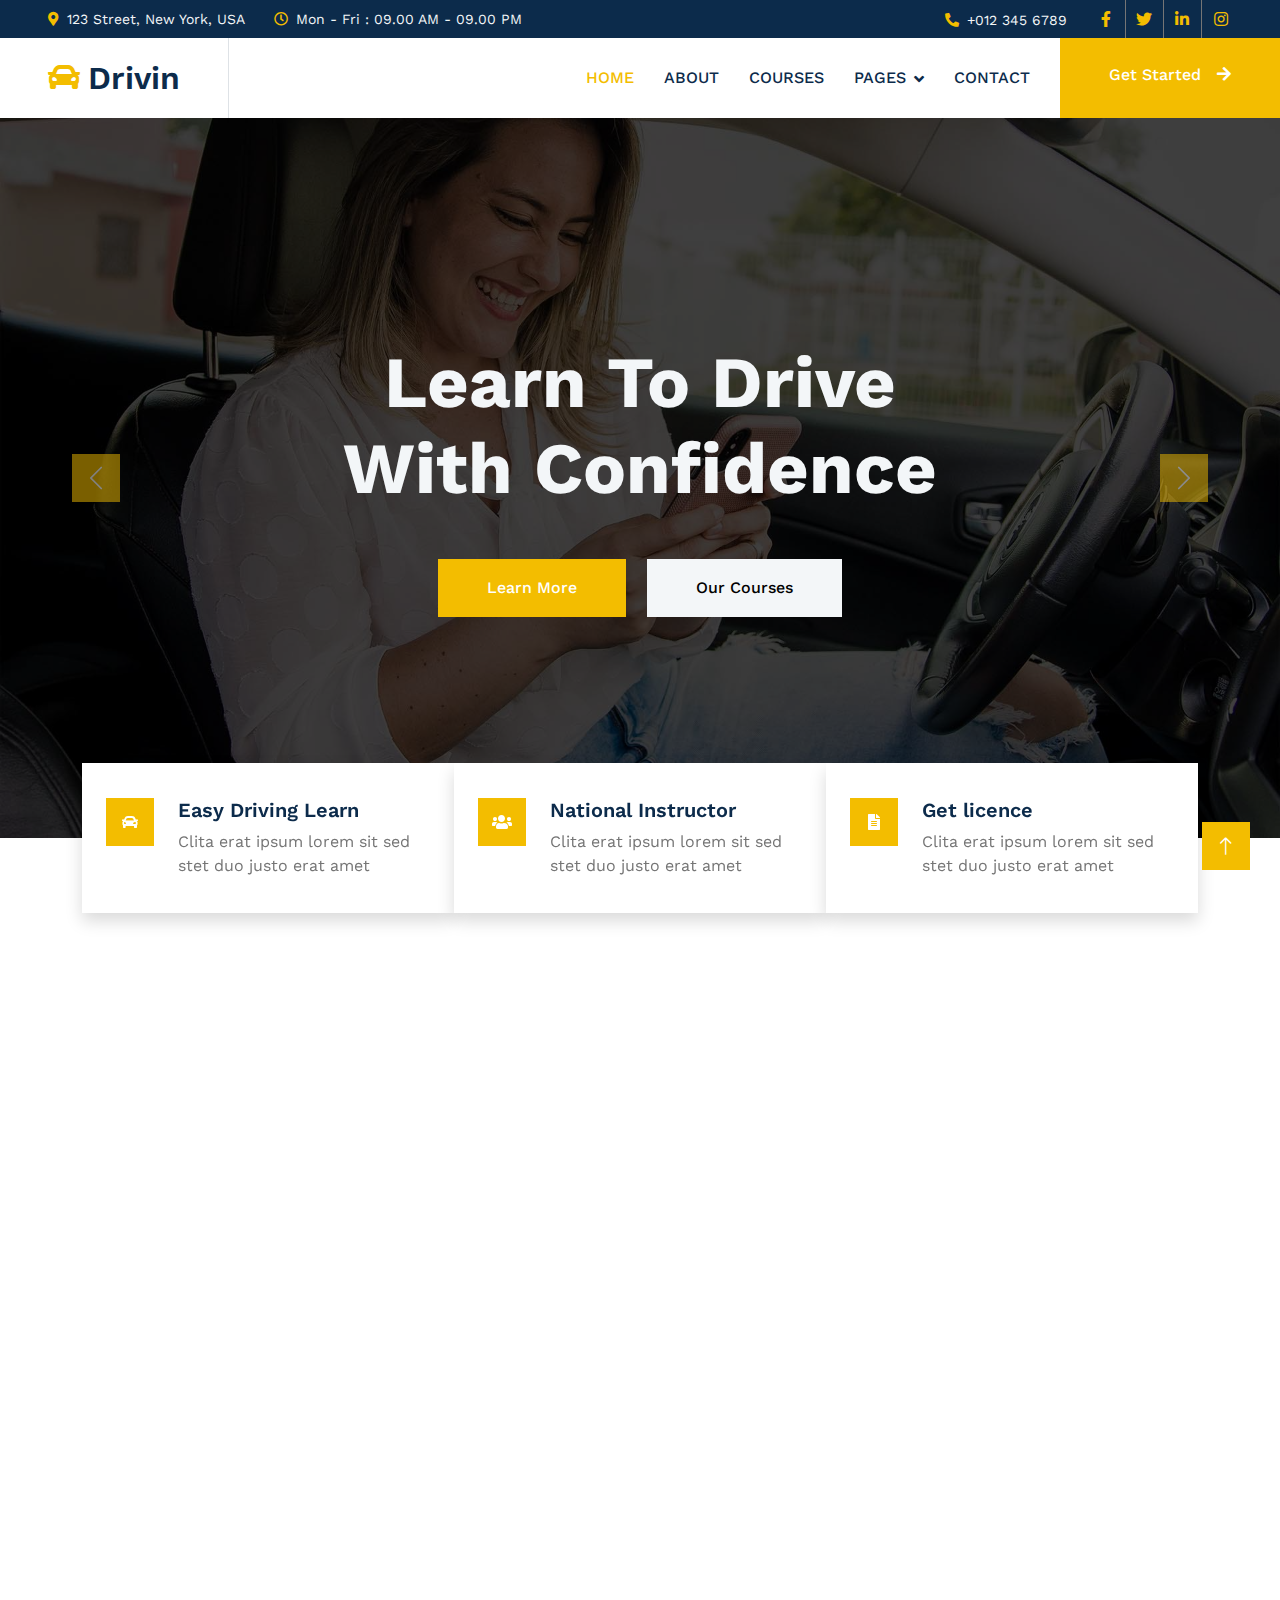
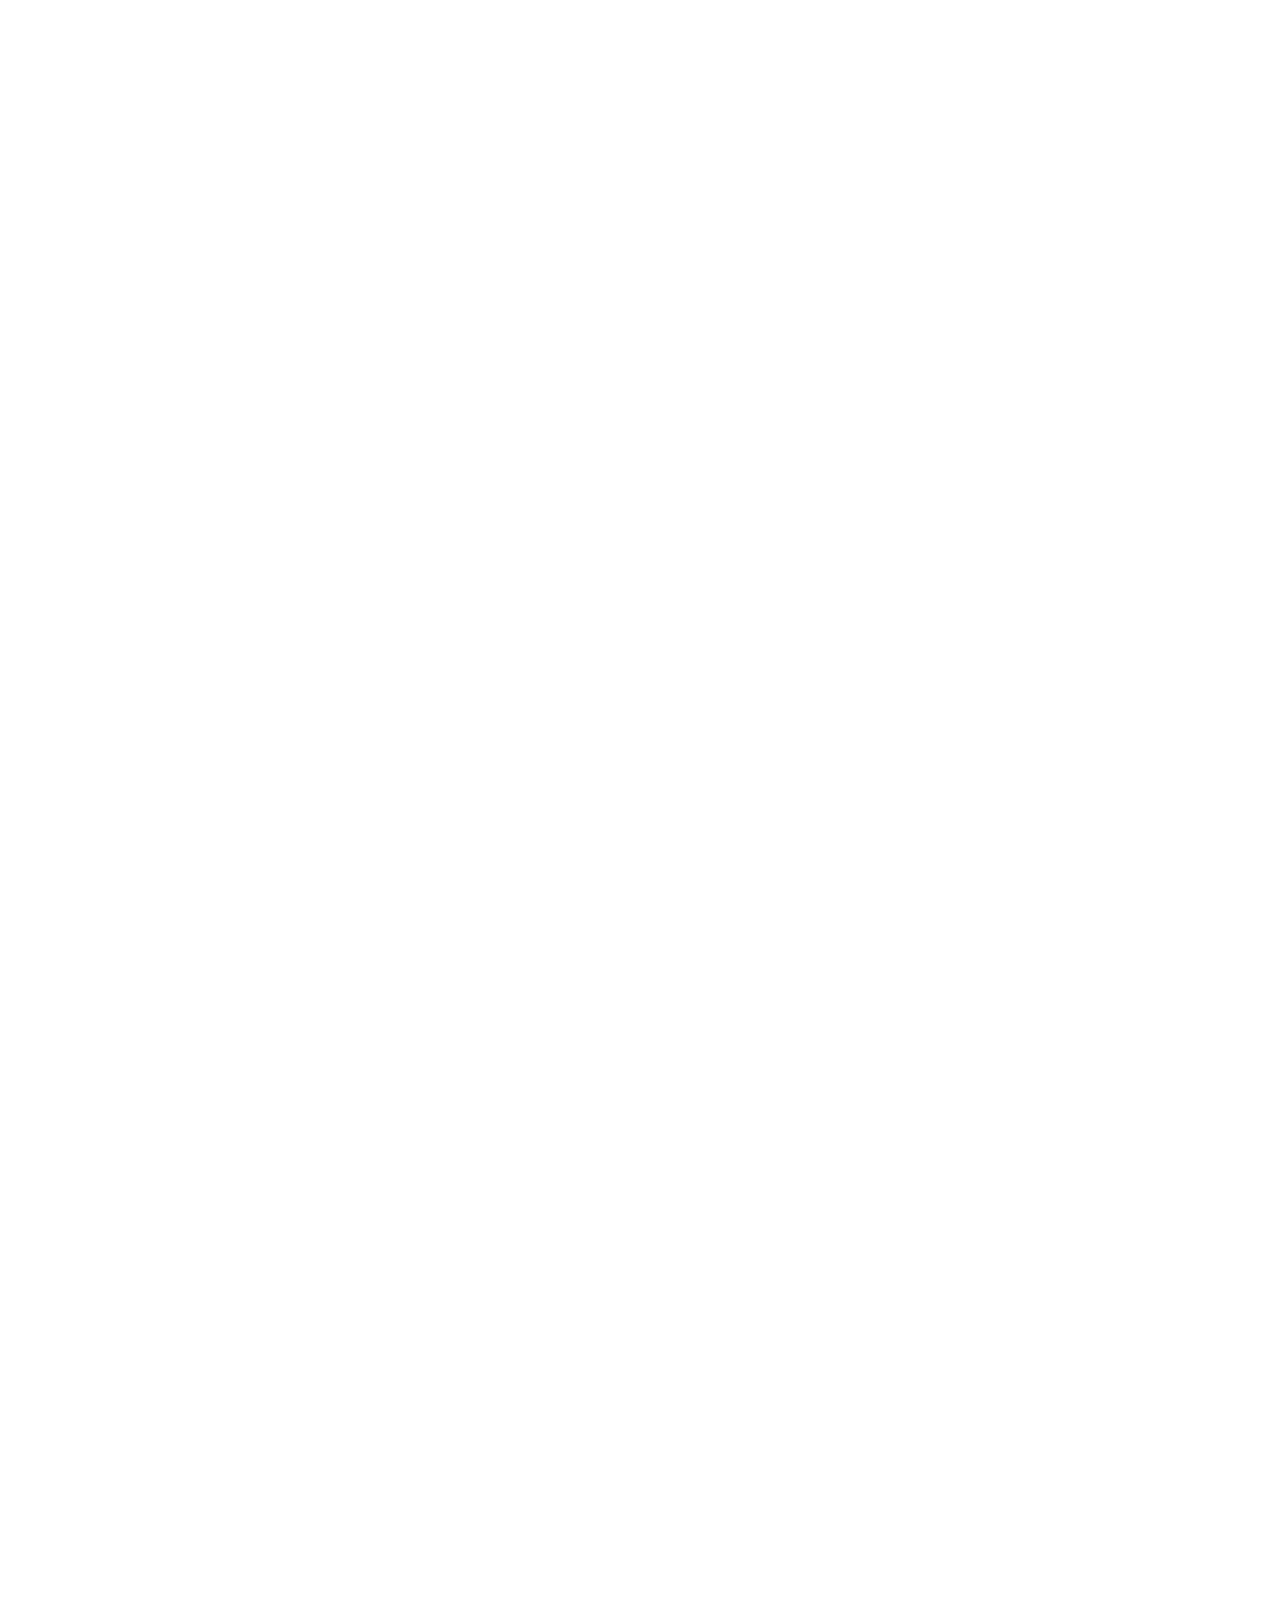
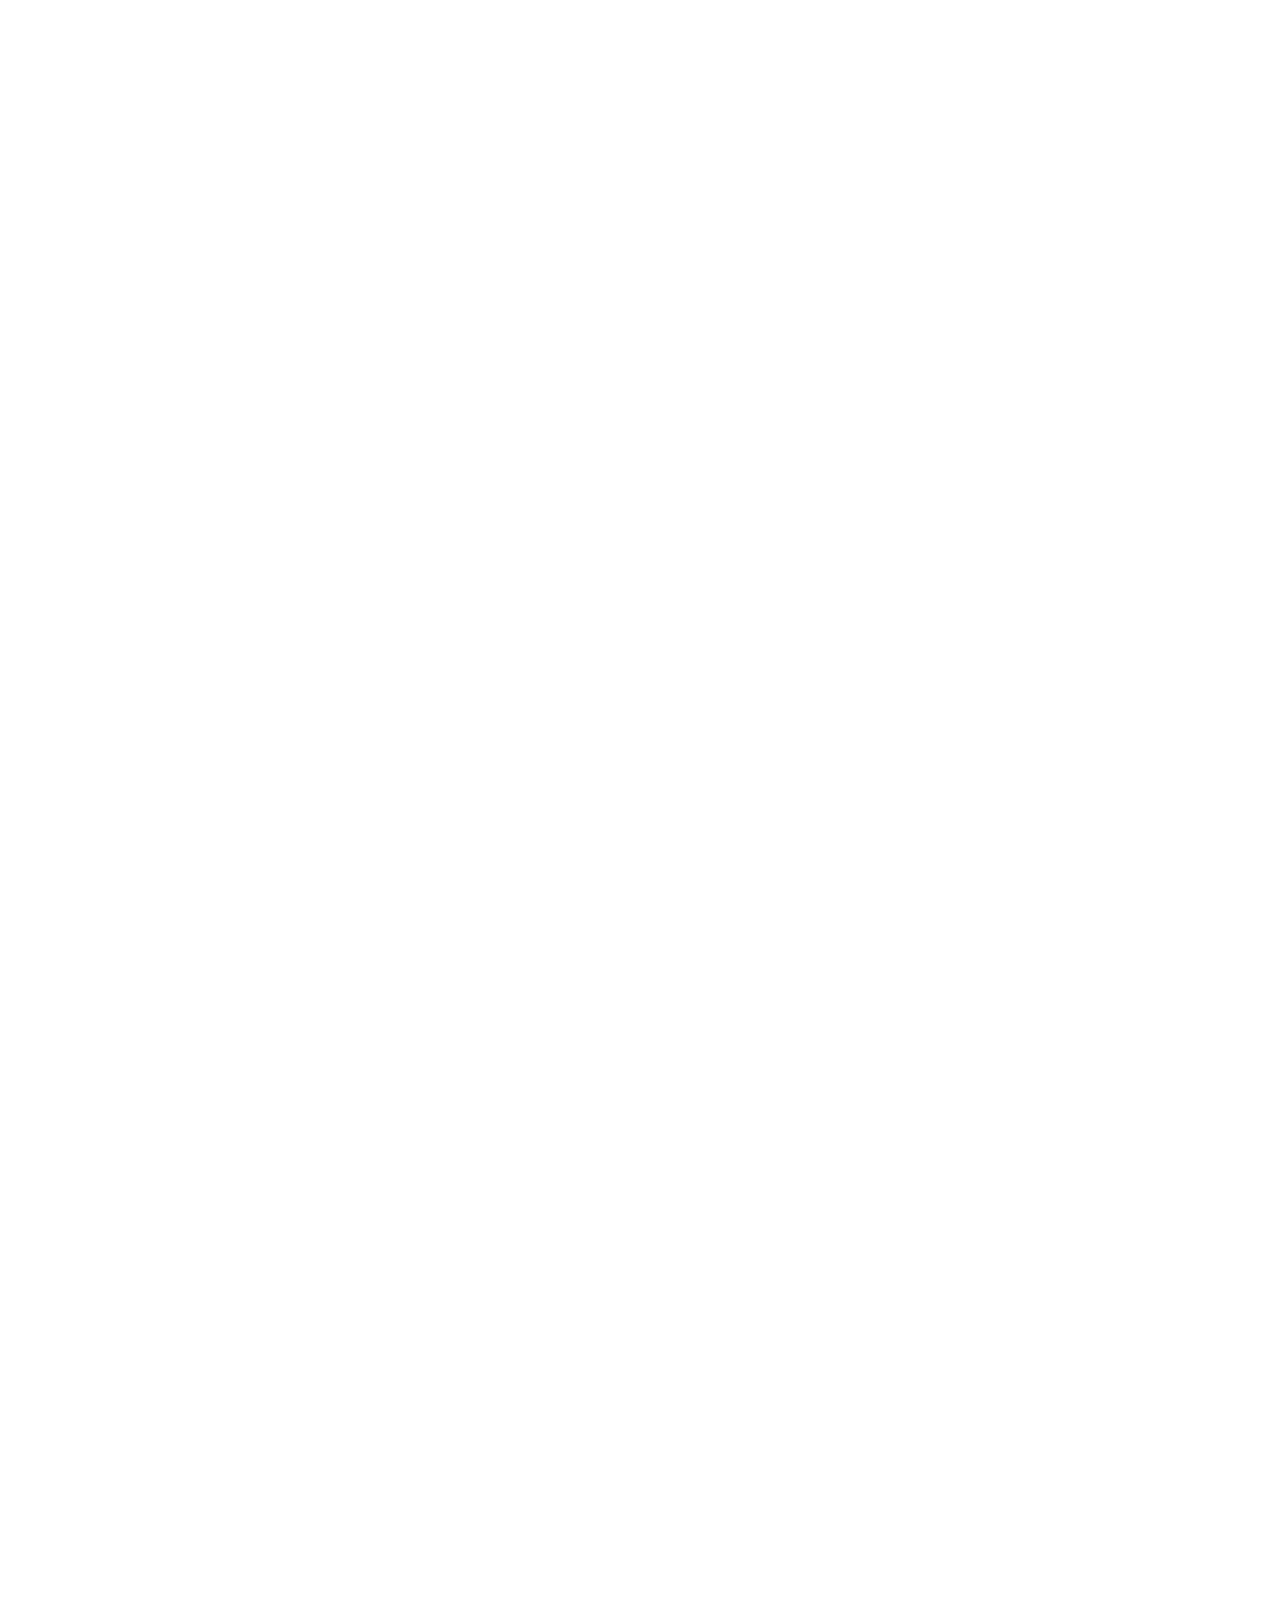
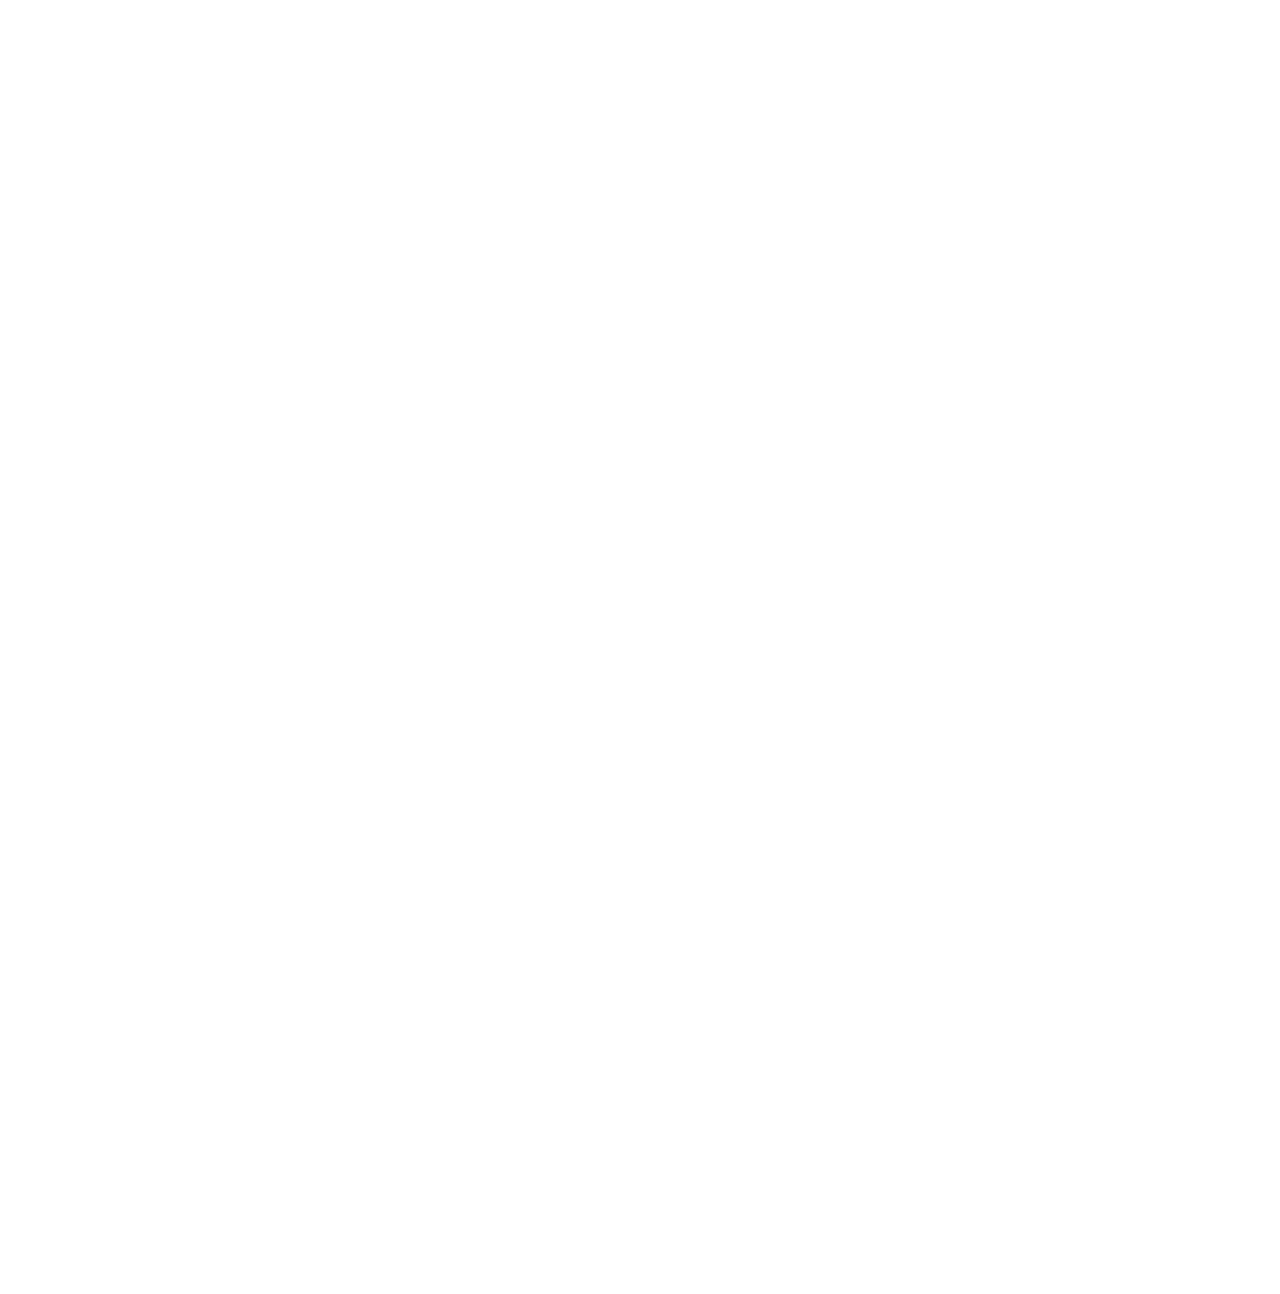
<file: images/venkat-zip-BVS/BVS/drivin-1.0.0/index.html>
<!DOCTYPE html>
<html lang="en">

<head>
    <meta charset="utf-8">
    <title>Drivin - Driving School Website Template</title>
    <meta content="width=device-width, initial-scale=1.0" name="viewport">
    <meta content="" name="keywords">
    <meta content="" name="description">

    <!-- Favicon -->
    <link href="img/favicon.ico" rel="icon">

    <!-- Google Web Fonts -->
    <link rel="preconnect" href="https://fonts.googleapis.com">
    <link rel="preconnect" href="https://fonts.gstatic.com" crossorigin>
    <link href="https://fonts.googleapis.com/css2?family=Work+Sans:wght@400;500;600;700&display=swap" rel="stylesheet"> 

    <!-- Icon Font Stylesheet -->
    <link href="https://cdnjs.cloudflare.com/ajax/libs/font-awesome/5.10.0/css/all.min.css" rel="stylesheet">
    <link href="https://cdn.jsdelivr.net/npm/bootstrap-icons@1.4.1/font/bootstrap-icons.css" rel="stylesheet">

    <!-- Libraries Stylesheet -->
    <link href="lib/animate/animate.min.css" rel="stylesheet">
    <link href="lib/owlcarousel/assets/owl.carousel.min.css" rel="stylesheet">

    <!-- Customized Bootstrap Stylesheet -->
    <link href="css/bootstrap.min.css" rel="stylesheet">

    <!-- Template Stylesheet -->
    <link href="css/style.css" rel="stylesheet">
</head>

<body>
    <!-- Spinner Start -->
    <div id="spinner" class="show bg-white position-fixed translate-middle w-100 vh-100 top-50 start-50 d-flex align-items-center justify-content-center">
        <div class="spinner-grow text-primary" role="status"></div>
    </div>
    <!-- Spinner End -->


    <!-- Topbar Start -->
    <div class="container-fluid bg-dark text-light p-0">
        <div class="row gx-0 d-none d-lg-flex">
            <div class="col-lg-7 px-5 text-start">
                <div class="h-100 d-inline-flex align-items-center me-4">
                    <small class="fa fa-map-marker-alt text-primary me-2"></small>
                    <small>123 Street, New York, USA</small>
                </div>
                <div class="h-100 d-inline-flex align-items-center">
                    <small class="far fa-clock text-primary me-2"></small>
                    <small>Mon - Fri : 09.00 AM - 09.00 PM</small>
                </div>
            </div>
            <div class="col-lg-5 px-5 text-end">
                <div class="h-100 d-inline-flex align-items-center me-4">
                    <small class="fa fa-phone-alt text-primary me-2"></small>
                    <small>+012 345 6789</small>
                </div>
                <div class="h-100 d-inline-flex align-items-center mx-n2">
                    <a class="btn btn-square btn-link rounded-0 border-0 border-end border-secondary" href=""><i class="fab fa-facebook-f"></i></a>
                    <a class="btn btn-square btn-link rounded-0 border-0 border-end border-secondary" href=""><i class="fab fa-twitter"></i></a>
                    <a class="btn btn-square btn-link rounded-0 border-0 border-end border-secondary" href=""><i class="fab fa-linkedin-in"></i></a>
                    <a class="btn btn-square btn-link rounded-0" href=""><i class="fab fa-instagram"></i></a>
                </div>
            </div>
        </div>
    </div>
    <!-- Topbar End -->


    <!-- Navbar Start -->
    <nav class="navbar navbar-expand-lg bg-white navbar-light sticky-top p-0">
        <a href="index.html" class="navbar-brand d-flex align-items-center border-end px-4 px-lg-5">
            <h2 class="m-0"><i class="fa fa-car text-primary me-2"></i>Drivin</h2>
        </a>
        <button type="button" class="navbar-toggler me-4" data-bs-toggle="collapse" data-bs-target="#navbarCollapse">
            <span class="navbar-toggler-icon"></span>
        </button>
        <div class="collapse navbar-collapse" id="navbarCollapse">
            <div class="navbar-nav ms-auto p-4 p-lg-0">
                <a href="index.html" class="nav-item nav-link active">Home</a>
                <a href="about.html" class="nav-item nav-link">About</a>
                <a href="courses.html" class="nav-item nav-link">Courses</a>
                <div class="nav-item dropdown">
                    <a href="#" class="nav-link dropdown-toggle" data-bs-toggle="dropdown">Pages</a>
                    <div class="dropdown-menu bg-light m-0">
                        <a href="feature.html" class="dropdown-item">Features</a>
                        <a href="appointment.html" class="dropdown-item">Appointment</a>
                        <a href="team.html" class="dropdown-item">Our Team</a>
                        <a href="testimonial.html" class="dropdown-item">Testimonial</a>
                        <a href="404.html" class="dropdown-item">404 Page</a>
                    </div>
                </div>
                <a href="contact.html" class="nav-item nav-link">Contact</a>
            </div>
            <a href="" class="btn btn-primary py-4 px-lg-5 d-none d-lg-block">Get Started<i class="fa fa-arrow-right ms-3"></i></a>
        </div>
    </nav>
    <!-- Navbar End -->


    <!-- Carousel Start -->
    <div class="container-fluid p-0 wow fadeIn" data-wow-delay="0.1s">
        <div id="header-carousel" class="carousel slide" data-bs-ride="carousel">
            <div class="carousel-inner">
                <div class="carousel-item active">
                    <img class="w-100" src="img/carousel-1.jpg" alt="Image">
                    <div class="carousel-caption">
                        <div class="container">
                            <div class="row justify-content-center">
                                <div class="col-lg-7">
                                    <h1 class="display-2 text-light mb-5 animated slideInDown">Learn To Drive With Confidence</h1>
                                    <a href="" class="btn btn-primary py-sm-3 px-sm-5">Learn More</a>
                                    <a href="" class="btn btn-light py-sm-3 px-sm-5 ms-3">Our Courses</a>
                                </div>
                            </div>
                        </div>
                    </div>
                </div>
                <div class="carousel-item">
                    <img class="w-100" src="img/carousel-2.jpg" alt="Image">
                    <div class="carousel-caption">
                        <div class="container">
                            <div class="row justify-content-center">
                                <div class="col-lg-7">
                                    <h1 class="display-2 text-light mb-5 animated slideInDown">Safe Driving Is Our Top Priority</h1>
                                    <a href="" class="btn btn-primary py-sm-3 px-sm-5">Learn More</a>
                                    <a href="" class="btn btn-light py-sm-3 px-sm-5 ms-3">Our Courses</a>
                                </div>
                            </div>
                        </div>
                    </div>
                </div>
            </div>
            <button class="carousel-control-prev" type="button" data-bs-target="#header-carousel"
                data-bs-slide="prev">
                <span class="carousel-control-prev-icon" aria-hidden="true"></span>
                <span class="visually-hidden">Previous</span>
            </button>
            <button class="carousel-control-next" type="button" data-bs-target="#header-carousel"
                data-bs-slide="next">
                <span class="carousel-control-next-icon" aria-hidden="true"></span>
                <span class="visually-hidden">Next</span>
            </button>
        </div>
    </div>
    <!-- Carousel End -->


    <!-- Facts Start -->
    <div class="container-fluid facts py-5 pt-lg-0">
        <div class="container py-5 pt-lg-0">
            <div class="row gx-0">
                <div class="col-lg-4 wow fadeIn" data-wow-delay="0.1s">
                    <div class="bg-white shadow d-flex align-items-center h-100 p-4" style="min-height: 150px;">
                        <div class="d-flex">
                            <div class="flex-shrink-0 btn-lg-square bg-primary">
                                <i class="fa fa-car text-white"></i>
                            </div>
                            <div class="ps-4">
                                <h5>Easy Driving Learn </h5>
                                <span>Clita erat ipsum lorem sit sed stet duo justo erat amet</span>
                            </div>
                        </div>
                    </div>
                </div>
                <div class="col-lg-4 wow fadeIn" data-wow-delay="0.3s">
                    <div class="bg-white shadow d-flex align-items-center h-100 p-4" style="min-height: 150px;">
                        <div class="d-flex">
                            <div class="flex-shrink-0 btn-lg-square bg-primary">
                                <i class="fa fa-users text-white"></i>
                            </div>
                            <div class="ps-4">
                                <h5>National Instructor</h5>
                                <span>Clita erat ipsum lorem sit sed stet duo justo erat amet</span>
                            </div>
                        </div>
                    </div>
                </div>
                <div class="col-lg-4 wow fadeIn" data-wow-delay="0.5s">
                    <div class="bg-white shadow d-flex align-items-center h-100 p-4" style="min-height: 150px;">
                        <div class="d-flex">
                            <div class="flex-shrink-0 btn-lg-square bg-primary">
                                <i class="fa fa-file-alt text-white"></i>
                            </div>
                            <div class="ps-4">
                                <h5>Get licence</h5>
                                <span>Clita erat ipsum lorem sit sed stet duo justo erat amet</span>
                            </div>
                        </div>
                    </div>
                </div>
            </div>
        </div>
    </div>
    <!-- Facts End -->


    <!-- About Start -->
    <div class="container-xxl py-6">
        <div class="container">
            <div class="row g-5">
                <div class="col-lg-6 wow fadeInUp" data-wow-delay="0.1s">
                    <div class="position-relative overflow-hidden ps-5 pt-5 h-100" style="min-height: 400px;">
                        <img class="position-absolute w-100 h-100" src="img/about-1.jpg" alt="" style="object-fit: cover;">
                        <img class="position-absolute top-0 start-0 bg-white pe-3 pb-3" src="img/about-2.jpg" alt="" style="width: 200px; height: 200px;">
                    </div>
                </div>
                <div class="col-lg-6 wow fadeInUp" data-wow-delay="0.5s">
                    <div class="h-100">
                        <h6 class="text-primary text-uppercase mb-2">About Us</h6>
                        <h1 class="display-6 mb-4">We Help Students To Pass Test & Get A License On The First Try</h1>
                        <p>Tempor erat elitr rebum at clita. Diam dolor diam ipsum sit. Aliqu diam amet diam et eos. Clita erat ipsum et lorem et sit, sed stet lorem sit clita duo justo magna dolore erat amet</p>
                        <p class="mb-4">Tempor erat elitr rebum at clita. Diam dolor diam ipsum sit. Aliqu diam amet diam et eos. Clita erat ipsum et lorem et sit, sed stet lorem sit clita duo justo magna dolore erat amet</p>
                        <div class="row g-2 mb-4 pb-2">
                            <div class="col-sm-6">
                                <i class="fa fa-check text-primary me-2"></i>Fully Licensed
                            </div>
                            <div class="col-sm-6">
                                <i class="fa fa-check text-primary me-2"></i>Online Tracking
                            </div>
                            <div class="col-sm-6">
                                <i class="fa fa-check text-primary me-2"></i>Afordable Fee 
                            </div>
                            <div class="col-sm-6">
                                <i class="fa fa-check text-primary me-2"></i>Best Trainers
                            </div>
                        </div>
                        <div class="row g-4">
                            <div class="col-sm-6">
                                <a class="btn btn-primary py-3 px-5" href="">Read More</a>
                            </div>
                            <div class="col-sm-6">
                                <a class="d-inline-flex align-items-center btn btn-outline-primary border-2 p-2" href="tel:+0123456789">
                                    <span class="flex-shrink-0 btn-square bg-primary">
                                        <i class="fa fa-phone-alt text-white"></i>
                                    </span>
                                    <span class="px-3">+012 345 6789</span>
                                </a>
                            </div>
                        </div>
                    </div>
                </div>
            </div>
        </div>
    </div>
    <!-- About End -->


    <!-- Courses Start -->
    <div class="container-xxl courses my-6 py-6 pb-0">
        <div class="container">
            <div class="text-center mx-auto mb-5 wow fadeInUp" data-wow-delay="0.1s" style="max-width: 500px;">
                <h6 class="text-primary text-uppercase mb-2">Tranding Courses</h6>
                <h1 class="display-6 mb-4">Our Courses Upskill You With Driving Training</h1>
            </div>
            <div class="row g-4 justify-content-center">
                <div class="col-lg-4 col-md-6 wow fadeInUp" data-wow-delay="0.1s">
                    <div class="courses-item d-flex flex-column bg-white overflow-hidden h-100">
                        <div class="text-center p-4 pt-0">
                            <div class="d-inline-block bg-primary text-white fs-5 py-1 px-4 mb-4">$99</div>
                            <h5 class="mb-3">Automatic Car Lessons</h5>
                            <p>Tempor erat elitr rebum at clita dolor diam ipsum sit diam amet diam et eos</p>
                            <ol class="breadcrumb justify-content-center mb-0">
                                <li class="breadcrumb-item small"><i class="fa fa-signal text-primary me-2"></i>Beginner</li>
                                <li class="breadcrumb-item small"><i class="fa fa-calendar-alt text-primary me-2"></i>3 Week</li>
                            </ol>
                        </div>
                        <div class="position-relative mt-auto">
                            <img class="img-fluid" src="img/courses-1.jpg" alt="">
                            <div class="courses-overlay">
                                <a class="btn btn-outline-primary border-2" href="">Read More</a>
                            </div>
                        </div>
                    </div>
                </div>
                <div class="col-lg-4 col-md-6 wow fadeInUp" data-wow-delay="0.3s">
                    <div class="courses-item d-flex flex-column bg-white overflow-hidden h-100">
                        <div class="text-center p-4 pt-0">
                            <div class="d-inline-block bg-primary text-white fs-5 py-1 px-4 mb-4">$99</div>
                            <h5 class="mb-3">Highway Driving Lesson</h5>
                            <p>Tempor erat elitr rebum at clita dolor diam ipsum sit diam amet diam et eos</p>
                            <ol class="breadcrumb justify-content-center mb-0">
                                <li class="breadcrumb-item small"><i class="fa fa-signal text-primary me-2"></i>Beginner</li>
                                <li class="breadcrumb-item small"><i class="fa fa-calendar-alt text-primary me-2"></i>3 Week</li>
                            </ol>
                        </div>
                        <div class="position-relative mt-auto">
                            <img class="img-fluid" src="img/courses-2.jpg" alt="">
                            <div class="courses-overlay">
                                <a class="btn btn-outline-primary border-2" href="">Read More</a>
                            </div>
                        </div>
                    </div>
                </div>
                <div class="col-lg-4 col-md-6 wow fadeInUp" data-wow-delay="0.5s">
                    <div class="courses-item d-flex flex-column bg-white overflow-hidden h-100">
                        <div class="text-center p-4 pt-0">
                            <div class="d-inline-block bg-primary text-white fs-5 py-1 px-4 mb-4">$99</div>
                            <h5 class="mb-3">International Driving</h5>
                            <p>Tempor erat elitr rebum at clita dolor diam ipsum sit diam amet diam et eos</p>
                            <ol class="breadcrumb justify-content-center mb-0">
                                <li class="breadcrumb-item small"><i class="fa fa-signal text-primary me-2"></i>Beginner</li>
                                <li class="breadcrumb-item small"><i class="fa fa-calendar-alt text-primary me-2"></i>3 Week</li>
                            </ol>
                        </div>
                        <div class="position-relative mt-auto">
                            <img class="img-fluid" src="img/courses-3.jpg" alt="">
                            <div class="courses-overlay">
                                <a class="btn btn-outline-primary border-2" href="">Read More</a>
                            </div>
                        </div>
                    </div>
                </div>
                <div class="col-lg-8 my-6 mb-0 wow fadeInUp" data-wow-delay="0.1s">
                    <div class="bg-primary text-center p-5">
                        <h1 class="mb-4">Make Appointment</h1>
                        <form>
                            <div class="row g-3">
                                <div class="col-sm-6">
                                    <div class="form-floating">
                                        <input type="text" class="form-control border-0" id="gname" placeholder="Gurdian Name">
                                        <label for="gname">Your Name</label>
                                    </div>
                                </div>
                                <div class="col-sm-6">
                                    <div class="form-floating">
                                        <input type="email" class="form-control border-0" id="gmail" placeholder="Gurdian Email">
                                        <label for="gmail">Your Email</label>
                                    </div>
                                </div>
                                <div class="col-sm-6">
                                    <div class="form-floating">
                                        <input type="text" class="form-control border-0" id="cname" placeholder="Child Name">
                                        <label for="cname">Courses Type</label>
                                    </div>
                                </div>
                                <div class="col-sm-6">
                                    <div class="form-floating">
                                        <input type="text" class="form-control border-0" id="cage" placeholder="Child Age">
                                        <label for="cage">Car Type</label>
                                    </div>
                                </div>
                                <div class="col-12">
                                    <div class="form-floating">
                                        <textarea class="form-control border-0" placeholder="Leave a message here" id="message" style="height: 100px"></textarea>
                                        <label for="message">Message</label>
                                    </div>
                                </div>
                                <div class="col-12">
                                    <button class="btn btn-dark w-100 py-3" type="submit">Submit</button>
                                </div>
                            </div>
                        </form>
                    </div>
                </div>
            </div>
        </div>
    </div>
    <!-- Courses End -->


    <!-- Features Start -->
    <div class="container-xxl py-6">
        <div class="container">
            <div class="row g-5">
                <div class="col-lg-6 wow fadeInUp" data-wow-delay="0.1s">
                    <h6 class="text-primary text-uppercase mb-2">Why Choose Us!</h6>
                    <h1 class="display-6 mb-4">Best Driving Training Agency In Your City</h1>
                    <p class="mb-5">Tempor erat elitr rebum at clita. Diam dolor diam ipsum sit. Aliqu diam amet diam et eos. Clita erat ipsum et lorem et sit, sed stet lorem sit clita duo justo magna dolore erat amet</p>
                    <div class="row gy-5 gx-4">
                        <div class="col-sm-6 wow fadeIn" data-wow-delay="0.1s">
                            <div class="d-flex align-items-center mb-3">
                                <div class="flex-shrink-0 btn-square bg-primary me-3">
                                    <i class="fa fa-check text-white"></i>
                                </div>
                                <h5 class="mb-0">Fully Licensed</h5>
                            </div>
                            <span>Magna sea eos sit dolor, ipsum amet ipsum lorem diam eos</span>
                        </div>
                        <div class="col-sm-6 wow fadeIn" data-wow-delay="0.2s">
                            <div class="d-flex align-items-center mb-3">
                                <div class="flex-shrink-0 btn-square bg-primary me-3">
                                    <i class="fa fa-check text-white"></i>
                                </div>
                                <h5 class="mb-0">Online Tracking</h5>
                            </div>
                            <span>Magna sea eos sit dolor, ipsum amet ipsum lorem diam eos</span>
                        </div>
                        <div class="col-sm-6 wow fadeIn" data-wow-delay="0.3s">
                            <div class="d-flex align-items-center mb-3">
                                <div class="flex-shrink-0 btn-square bg-primary me-3">
                                    <i class="fa fa-check text-white"></i>
                                </div>
                                <h5 class="mb-0">Afordable Fee</h5>
                            </div>
                            <span>Magna sea eos sit dolor, ipsum amet ipsum lorem diam eos</span>
                        </div>
                        <div class="col-sm-6 wow fadeIn" data-wow-delay="0.4s">
                            <div class="d-flex align-items-center mb-3">
                                <div class="flex-shrink-0 btn-square bg-primary me-3">
                                    <i class="fa fa-check text-white"></i>
                                </div>
                                <h5 class="mb-0">Best Trainers</h5>
                            </div>
                            <span>Magna sea eos sit dolor, ipsum amet ipsum lorem diam eos</span>
                        </div>
                    </div>
                </div>
                <div class="col-lg-6 wow fadeInUp" data-wow-delay="0.5s">
                    <div class="position-relative overflow-hidden pe-5 pt-5 h-100" style="min-height: 400px;">
                        <img class="position-absolute w-100 h-100" src="img/about-1.jpg" alt="" style="object-fit: cover;">
                        <img class="position-absolute top-0 end-0 bg-white ps-3 pb-3" src="img/about-2.jpg" alt="" style="width: 200px; height: 200px">
                    </div>
                </div>
            </div>
        </div>
    </div>
    <!-- Features End -->


    <!-- Team Start -->
    <div class="container-xxl py-6">
        <div class="container">
            <div class="text-center mx-auto mb-5 wow fadeInUp" data-wow-delay="0.1s" style="max-width: 500px;">
                <h6 class="text-primary text-uppercase mb-2">Meet The Team</h6>
                <h1 class="display-6 mb-4">We Have Great Experience Of Driving</h1>
            </div>
            <div class="row g-0 team-items">
                <div class="col-lg-3 col-md-6 wow fadeInUp" data-wow-delay="0.1s">
                    <div class="team-item position-relative">
                        <div class="position-relative">
                            <img class="img-fluid" src="img/team-1.jpg" alt="">
                            <div class="team-social text-center">
                                <a class="btn btn-square btn-outline-primary border-2 m-1" href=""><i class="fab fa-facebook-f"></i></a>
                                <a class="btn btn-square btn-outline-primary border-2 m-1" href=""><i class="fab fa-twitter"></i></a>
                                <a class="btn btn-square btn-outline-primary border-2 m-1" href=""><i class="fab fa-instagram"></i></a>
                            </div>
                        </div>
                        <div class="bg-light text-center p-4">
                            <h5 class="mt-2">Full Name</h5>
                            <span>Trainer</span>
                        </div>
                    </div>
                </div>
                <div class="col-lg-3 col-md-6 wow fadeInUp" data-wow-delay="0.3s">
                    <div class="team-item position-relative">
                        <div class="position-relative">
                            <img class="img-fluid" src="img/team-2.jpg" alt="">
                            <div class="team-social text-center">
                                <a class="btn btn-square btn-outline-primary border-2 m-1" href=""><i class="fab fa-facebook-f"></i></a>
                                <a class="btn btn-square btn-outline-primary border-2 m-1" href=""><i class="fab fa-twitter"></i></a>
                                <a class="btn btn-square btn-outline-primary border-2 m-1" href=""><i class="fab fa-instagram"></i></a>
                            </div>
                        </div>
                        <div class="bg-light text-center p-4">
                            <h5 class="mt-2">Full Name</h5>
                            <span>Trainer</span>
                        </div>
                    </div>
                </div>
                <div class="col-lg-3 col-md-6 wow fadeInUp" data-wow-delay="0.5s">
                    <div class="team-item position-relative">
                        <div class="position-relative">
                            <img class="img-fluid" src="img/team-3.jpg" alt="">
                            <div class="team-social text-center">
                                <a class="btn btn-square btn-outline-primary border-2 m-1" href=""><i class="fab fa-facebook-f"></i></a>
                                <a class="btn btn-square btn-outline-primary border-2 m-1" href=""><i class="fab fa-twitter"></i></a>
                                <a class="btn btn-square btn-outline-primary border-2 m-1" href=""><i class="fab fa-instagram"></i></a>
                            </div>
                        </div>
                        <div class="bg-light text-center p-4">
                            <h5 class="mt-2">Full Name</h5>
                            <span>Trainer</span>
                        </div>
                    </div>
                </div>
                <div class="col-lg-3 col-md-6 wow fadeInUp" data-wow-delay="0.7s">
                    <div class="team-item position-relative">
                        <div class="position-relative">
                            <img class="img-fluid" src="img/team-4.jpg" alt="">
                            <div class="team-social text-center">
                                <a class="btn btn-square btn-outline-primary border-2 m-1" href=""><i class="fab fa-facebook-f"></i></a>
                                <a class="btn btn-square btn-outline-primary border-2 m-1" href=""><i class="fab fa-twitter"></i></a>
                                <a class="btn btn-square btn-outline-primary border-2 m-1" href=""><i class="fab fa-instagram"></i></a>
                            </div>
                        </div>
                        <div class="bg-light text-center p-4">
                            <h5 class="mt-2">Full Name</h5>
                            <span>Trainer</span>
                        </div>
                    </div>
                </div>
            </div>
        </div>
    </div>
    <!-- Team End -->


    <!-- Testimonial Start -->
    <div class="container-xxl py-6">
        <div class="container">
            <div class="text-center mx-auto mb-5 wow fadeInUp" data-wow-delay="0.1s" style="max-width: 500px;">
                <h6 class="text-primary text-uppercase mb-2">Testimonial</h6>
                <h1 class="display-6 mb-4">What Our Clients Say!</h1>
            </div>
            <div class="row justify-content-center">
                <div class="col-lg-8 wow fadeInUp" data-wow-delay="0.1s">
                    <div class="owl-carousel testimonial-carousel">
                        <div class="testimonial-item text-center">
                            <div class="position-relative mb-5">
                                <img class="img-fluid rounded-circle mx-auto" src="img/testimonial-1.jpg" alt="">
                                <div class="position-absolute top-100 start-50 translate-middle d-flex align-items-center justify-content-center bg-white rounded-circle" style="width: 60px; height: 60px;">
                                    <i class="fa fa-quote-left fa-2x text-primary"></i>
                                </div>
                            </div>
                            <p class="fs-4">Dolores sed duo clita tempor justo dolor et stet lorem kasd labore dolore lorem ipsum. At lorem lorem magna ut et, nonumy et labore et tempor diam tempor erat.</p>
                            <hr class="w-25 mx-auto">
                            <h5>Client Name</h5>
                            <span>Profession</span>
                        </div>
                        <div class="testimonial-item text-center">
                            <div class="position-relative mb-5">
                                <img class="img-fluid rounded-circle mx-auto" src="img/testimonial-2.jpg" alt="">
                                <div class="position-absolute top-100 start-50 translate-middle d-flex align-items-center justify-content-center bg-white rounded-circle" style="width: 60px; height: 60px;">
                                    <i class="fa fa-quote-left fa-2x text-primary"></i>
                                </div>
                            </div>
                            <p class="fs-4">Dolores sed duo clita tempor justo dolor et stet lorem kasd labore dolore lorem ipsum. At lorem lorem magna ut et, nonumy et labore et tempor diam tempor erat.</p>
                            <hr class="w-25 mx-auto">
                            <h5>Client Name</h5>
                            <span>Profession</span>
                        </div>
                        <div class="testimonial-item text-center">
                            <div class="position-relative mb-5">
                                <img class="img-fluid rounded-circle mx-auto" src="img/testimonial-3.jpg" alt="">
                                <div class="position-absolute top-100 start-50 translate-middle d-flex align-items-center justify-content-center bg-white rounded-circle" style="width: 60px; height: 60px;">
                                    <i class="fa fa-quote-left fa-2x text-primary"></i>
                                </div>
                            </div>
                            <p class="fs-4">Dolores sed duo clita tempor justo dolor et stet lorem kasd labore dolore lorem ipsum. At lorem lorem magna ut et, nonumy et labore et tempor diam tempor erat.</p>
                            <hr class="w-25 mx-auto">
                            <h5>Client Name</h5>
                            <span>Profession</span>
                        </div>
                    </div>
                </div>
            </div>
        </div>
    </div>
    <!-- Testimonial End -->


    <!-- Footer Start -->
    <div class="container-fluid bg-dark text-light footer my-6 mb-0 py-6 wow fadeIn" data-wow-delay="0.1s">
        <div class="container">
            <div class="row g-5">
                <div class="col-lg-3 col-md-6">
                    <h4 class="text-white mb-4">Get In Touch</h4>
                    <h2 class="text-primary mb-4"><i class="fa fa-car text-white me-2"></i>Drivin</h2>
                    <p class="mb-2"><i class="fa fa-map-marker-alt me-3"></i>123 Street, New York, USA</p>
                    <p class="mb-2"><i class="fa fa-phone-alt me-3"></i>+012 345 67890</p>
                    <p class="mb-2"><i class="fa fa-envelope me-3"></i>info@example.com</p>
                </div>
                <div class="col-lg-3 col-md-6">
                    <h4 class="text-light mb-4">Quick Links</h4>
                    <a class="btn btn-link" href="">About Us</a>
                    <a class="btn btn-link" href="">Contact Us</a>
                    <a class="btn btn-link" href="">Our Services</a>
                    <a class="btn btn-link" href="">Terms & Condition</a>
                    <a class="btn btn-link" href="">Support</a>
                </div>
                <div class="col-lg-3 col-md-6">
                    <h4 class="text-light mb-4">Popular Links</h4>
                    <a class="btn btn-link" href="">About Us</a>
                    <a class="btn btn-link" href="">Contact Us</a>
                    <a class="btn btn-link" href="">Our Services</a>
                    <a class="btn btn-link" href="">Terms & Condition</a>
                    <a class="btn btn-link" href="">Support</a>
                </div>
                <div class="col-lg-3 col-md-6">
                    <h4 class="text-light mb-4">Newsletter</h4>
                    <form action="">
                        <div class="input-group">
                            <input type="text" class="form-control p-3 border-0" placeholder="Your Email Address">
                            <button class="btn btn-primary">Sign Up</button>
                        </div>
                    </form>
                    <h6 class="text-white mt-4 mb-3">Follow Us</h6>
                    <div class="d-flex pt-2">
                        <a class="btn btn-square btn-outline-light me-1" href=""><i class="fab fa-twitter"></i></a>
                        <a class="btn btn-square btn-outline-light me-1" href=""><i class="fab fa-facebook-f"></i></a>
                        <a class="btn btn-square btn-outline-light me-1" href=""><i class="fab fa-youtube"></i></a>
                        <a class="btn btn-square btn-outline-light me-0" href=""><i class="fab fa-linkedin-in"></i></a>
                    </div>
                </div>
            </div>
        </div>
    </div>
    <!-- Footer End -->


    <!-- Copyright Start -->
    <div class="container-fluid copyright text-light py-4 wow fadeIn" data-wow-delay="0.1s">
        <div class="container">
            <div class="row">
                <div class="col-md-6 text-center text-md-start mb-3 mb-md-0">
                    &copy; <a href="#">Your Site Name</a>, All Right Reserved.
                </div>
                <div class="col-md-6 text-center text-md-end">
                    <!--/*** This template is free as long as you keep the footer author’s credit link/attribution link/backlink. If you'd like to use the template without the footer author’s credit link/attribution link/backlink, you can purchase the Credit Removal License from "https://htmlcodex.com/credit-removal". Thank you for your support. ***/-->
                    Designed By <a href="https://htmlcodex.com">BVS</a>
                    <br>Distributed By: <a href="https://themewagon.com" target="_blank">BVS</a>
                </div>
            </div>
        </div>
    </div>
    <!-- Copyright End -->


    <!-- Back to Top -->
    <a href="#" class="btn btn-lg btn-primary btn-lg-square back-to-top"><i class="bi bi-arrow-up"></i></a>


    <!-- JavaScript Libraries -->
    <script src="https://code.jquery.com/jquery-3.4.1.min.js"></script>
    <script src="https://cdn.jsdelivr.net/npm/bootstrap@5.0.0/dist/js/bootstrap.bundle.min.js"></script>
    <script src="lib/wow/wow.min.js"></script>
    <script src="lib/easing/easing.min.js"></script>
    <script src="lib/waypoints/waypoints.min.js"></script>
    <script src="lib/owlcarousel/owl.carousel.min.js"></script>

    <!-- Template Javascript -->
    <script src="js/main.js"></script>
</body>

</html>
</file>
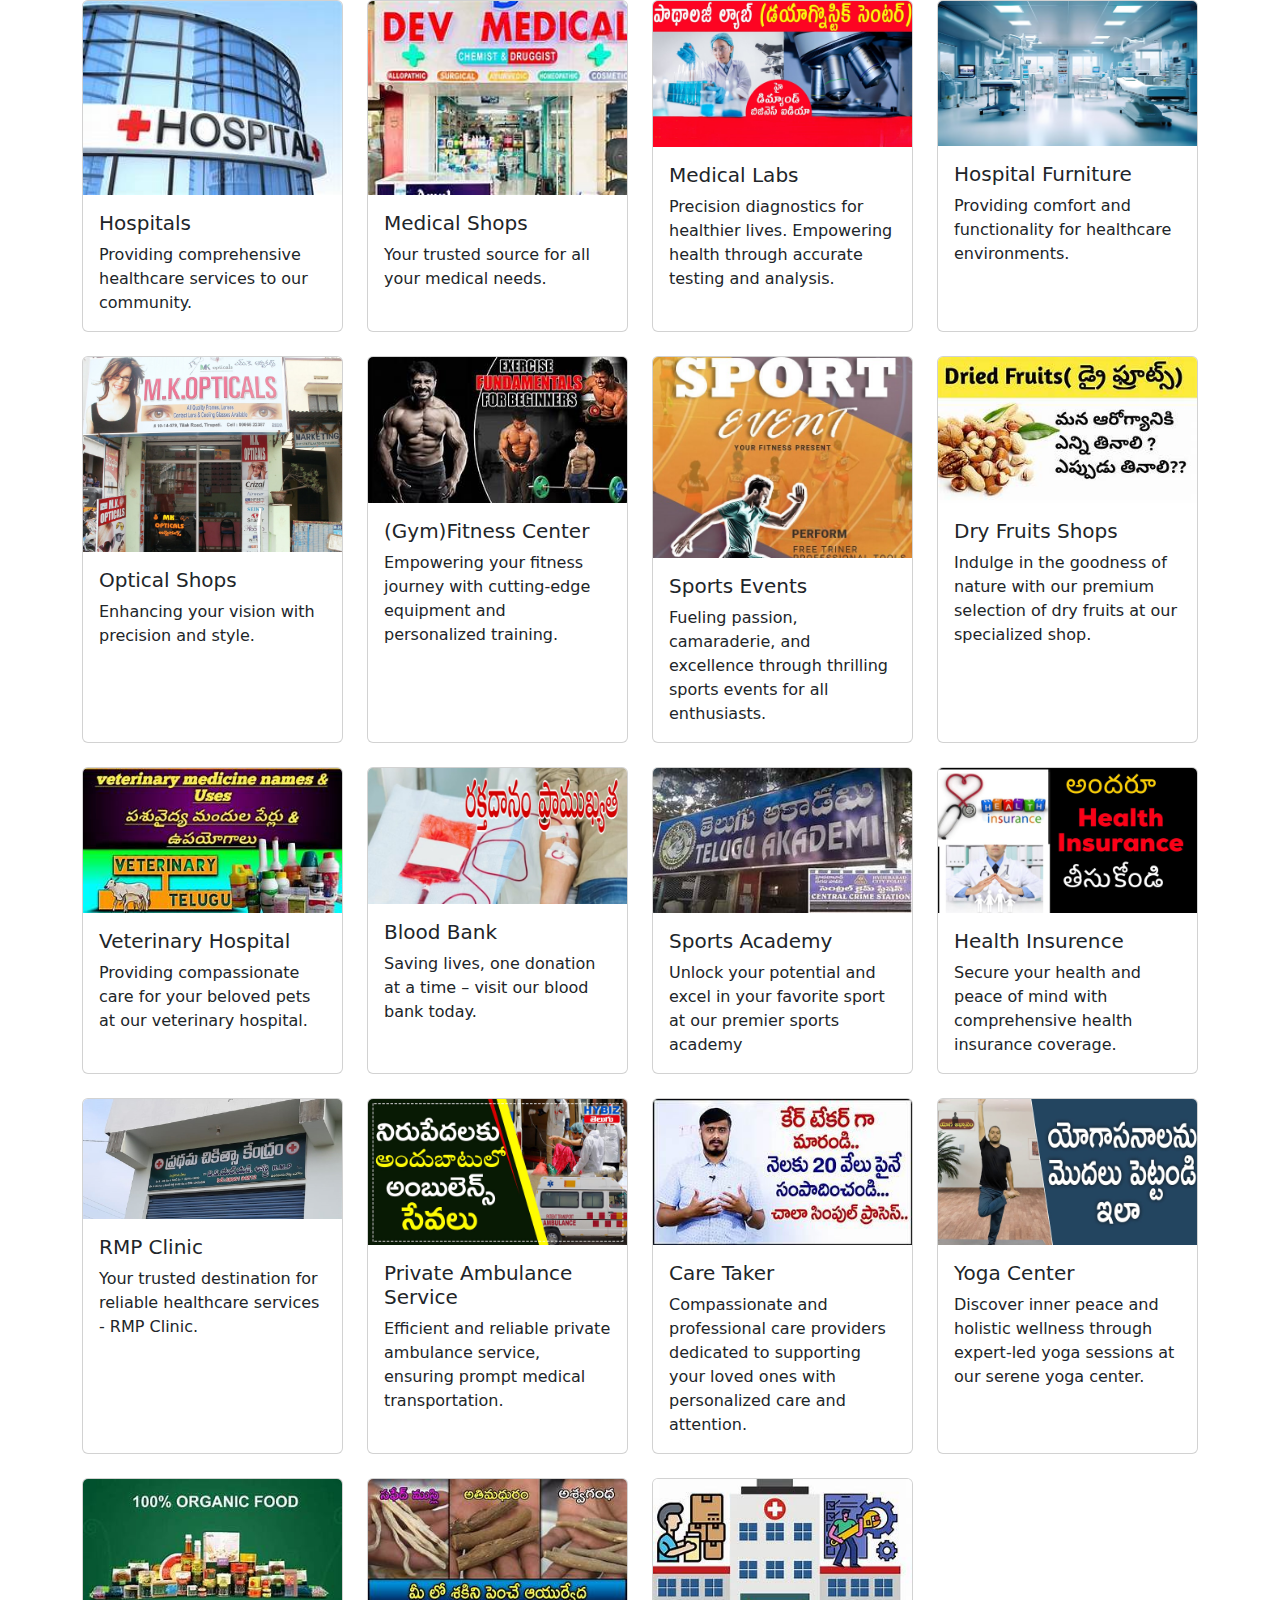
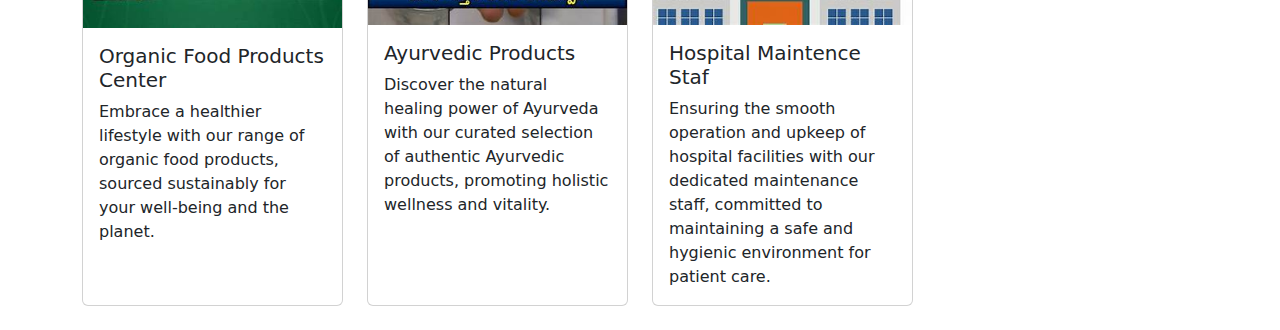
<file: images/venkat-zip-BVS/BVS/HEALTH/index.html>
<!DOCTYPE html>
<html lang="en">
  <head>
    <meta charset="UTF-8" />
    <meta name="viewport" content="width=device-width, initial-scale=1.0" />
    <title>Health</title>
    <link
      href="https://cdn.jsdelivr.net/npm/bootstrap@5.3.3/dist/css/bootstrap.min.css"
      rel="stylesheet"
      integrity="sha384-QWTKZyjpPEjISv5WaRU9OFeRpok6YctnYmDr5pNlyT2bRjXh0JMhjY6hW+ALEwIH"
      crossorigin="anonymous"
    />
    <script
      src="https://cdn.jsdelivr.net/npm/bootstrap@5.3.3/dist/js/bootstrap.bundle.min.js"
      integrity="sha384-YvpcrYf0tY3lHB60NNkmXc5s9fDVZLESaAA55NDzOxhy9GkcIdslK1eN7N6jIeHz"
      crossorigin="anonymous"
    ></script>
    <style>
      /* Custom styles for card height */
      .card {
        height: 100%;
      }
    </style>
  </head>
  <body>
    <script>
      function googleTranslateElementInit() {
        new google.translate.TranslateElement(
          { pageLanguage: "en" }, // Change "en" to "te" for Telugu
          "google_translate_element"
        );
      }
    </script>

    <script src="//translate.google.com/translate_a/element.js?cb=googleTranslateElementInit"></script>
    <div id="google_translate_element"></div>
    <div class="container">
      <div class="row row-cols-1 row-cols-md-2 row-cols-lg-4 g-4">
        <div class="col">
          <a href="hospital/life-care/index1.html">
            <div class="card">
              <img src="images/hospital.jpeg" class="card-img-top" alt="..." />
            </a>
              <div class="card-body">
                <h5 class="card-title">Hospitals</h5>
                <p class="card-text">
                  Providing comprehensive healthcare services to our community.
                </p>
              </div>
            </div>
          
        </div>
        <div class="col">
          <div class="card">
            <img
              src="images/medical shop.jpeg"
              class="card-img-top"
              alt="..."
            />
            <div class="card-body">
              <h5 class="card-title">Medical Shops</h5>
              <p class="card-text">
                Your trusted source for all your medical needs.
              </p>
            </div>
          </div>
        </div>
        <div class="col">
          <div class="card">
            <a href="health-lab/index2.html">
            <img src="images/medical lab.jpg" class="card-img-top" alt="..." />
          </a>
            <div class="card-body">
              <h5 class="card-title">Medical Labs</h5>
              <p class="card-text">
                Precision diagnostics for healthier lives. Empowering health
                through accurate testing and analysis.
              </p>
            </div>
          </div>
        </div>
        <div class="col">
          <div class="card">
            <img src="images/furniture.jpg" class="card-img-top" alt="..." />
            <div class="card-body">
              <h5 class="card-title">Hospital Furniture</h5>
              <p class="card-text">
                Providing comfort and functionality for healthcare environments.
              </p>
            </div>
          </div>
        </div>
        <div class="col">
          <div class="card">
            <img src="images/opticals.JPG" class="card-img-top" alt="..." />
            <div class="card-body">
              <h5 class="card-title">Optical Shops</h5>
              <p class="card-text">
                Enhancing your vision with precision and style.
              </p>
            </div>
          </div>
        </div>
        <div class="col">
          <div class="card">
            <img src="images/gym.jpeg" class="card-img-top" alt="..." />
            <div class="card-body">
              <h5 class="card-title">(Gym)Fitness Center</h5>
              <p class="card-text">
                Empowering your fitness journey with cutting-edge equipment and
                personalized training.
              </p>
            </div>
          </div>
        </div>
        <div class="col">
          <div class="card">
            <img src="images/Sport-Event.jpg" class="card-img-top" alt="..." />
            <div class="card-body">
              <h5 class="card-title">Sports Events</h5>
              <p class="card-text">
                Fueling passion, camaraderie, and excellence through thrilling
                sports events for all enthusiasts.
              </p>
            </div>
          </div>
        </div>
        <div class="col">
          <div class="card">
            <img src="images/dry fruits.jpeg" class="card-img-top" alt="..." />
            <div class="card-body">
              <h5 class="card-title">Dry Fruits Shops</h5>
              <p class="card-text">
                Indulge in the goodness of nature with our premium selection of
                dry fruits at our specialized shop.
              </p>
            </div>
          </div>
        </div>
        <div class="col">
          <div class="card">
            <img
              src="images/veterinary-hospital.jpeg"
              class="card-img-top"
              alt="..."
            />
            <div class="card-body">
              <h5 class="card-title">Veterinary Hospital</h5>
              <p class="card-text">
                Providing compassionate care for your beloved pets at our
                veterinary hospital.
              </p>
            </div>
          </div>
        </div>
        <div class="col">
          <div class="card">
            <img
              src="images/Blood-Donation.jpg"
              class="card-img-top"
              alt="..."
            />
            <div class="card-body">
              <h5 class="card-title">Blood Bank</h5>
              <p class="card-text">
                Saving lives, one donation at a time – visit our blood bank
                today.
              </p>
            </div>
          </div>
        </div>
        <div class="col">
          <div class="card">
            <img src="images/sports.jpeg" class="card-img-top" alt="..." />
            <div class="card-body">
              <h5 class="card-title">Sports Academy</h5>
              <p class="card-text">
                Unlock your potential and excel in your favorite sport at our
                premier sports academy
              </p>
            </div>
          </div>
        </div>
        <div class="col">
          <div class="card">
            <img
              src="images/health-insurence.jpg"
              class="card-img-top"
              alt="..."
            />
            <div class="card-body">
              <h5 class="card-title">Health Insurence</h5>
              <p class="card-text">
                Secure your health and peace of mind with comprehensive health
                insurance coverage.
              </p>
            </div>
          </div>
        </div>
        <div class="col">
          <div class="card">
            <img src="images/RMP-Doctor.jpeg" class="card-img-top" alt="..." />
            <div class="card-body">
              <h5 class="card-title">RMP Clinic</h5>
              <p class="card-text">
                Your trusted destination for reliable healthcare services - RMP
                Clinic.
              </p>
            </div>
          </div>
        </div>
        <div class="col">
          <div class="card">
            <img src="images/ambulance.jpg" class="card-img-top" alt="..." />
            <div class="card-body">
              <h5 class="card-title">Private Ambulance Service</h5>
              <p class="card-text">
                Efficient and reliable private ambulance service, ensuring
                prompt medical transportation.
              </p>
            </div>
          </div>
        </div>
        <div class="col">
          <div class="card">
            <img src="images/caretaker.jpeg" class="card-img-top" alt="..." />
            <div class="card-body">
              <h5 class="card-title">Care Taker</h5>
              <p class="card-text">
                Compassionate and professional care providers dedicated to
                supporting your loved ones with personalized care and attention.
              </p>
            </div>
          </div>
        </div>
        <div class="col">
          <div class="card">
            <img src="images/yoga.jpg" class="card-img-top" alt="..." />
            <div class="card-body">
              <h5 class="card-title">Yoga Center</h5>
              <p class="card-text">
                Discover inner peace and holistic wellness through expert-led
                yoga sessions at our serene yoga center.
              </p>
            </div>
          </div>
        </div>
        <div class="col">
          <div class="card">
            <img src="images/organic.jpeg" class="card-img-top" alt="..." />
            <div class="card-body">
              <h5 class="card-title">Organic Food Products Center</h5>
              <p class="card-text">
                Embrace a healthier lifestyle with our range of organic food
                products, sourced sustainably for your well-being and the
                planet.
              </p>
            </div>
          </div>
        </div>
        <div class="col">
          <div class="card">
            <img src="images/ayurvedam.jpeg" class="card-img-top" alt="..." />
            <div class="card-body">
              <h5 class="card-title">Ayurvedic Products</h5>
              <p class="card-text">
                Discover the natural healing power of Ayurveda with our curated
                selection of authentic Ayurvedic products, promoting holistic
                wellness and vitality.
              </p>
            </div>
          </div>
        </div>
        <div class="col">
          <div class="card">
            <img
              src="images/hospital-maintances.jpeg"
              class="card-img-top"
              alt="..."
            />
            <div class="card-body">
              <h5 class="card-title">Hospital Maintence Staf</h5>
              <p class="card-text">
                Ensuring the smooth operation and upkeep of hospital facilities
                with our dedicated maintenance staff, committed to maintaining a
                safe and hygienic environment for patient care.
              </p>
            </div>
          </div>
        </div>
      </div>
    </div>
  </body>
</html>
</file>
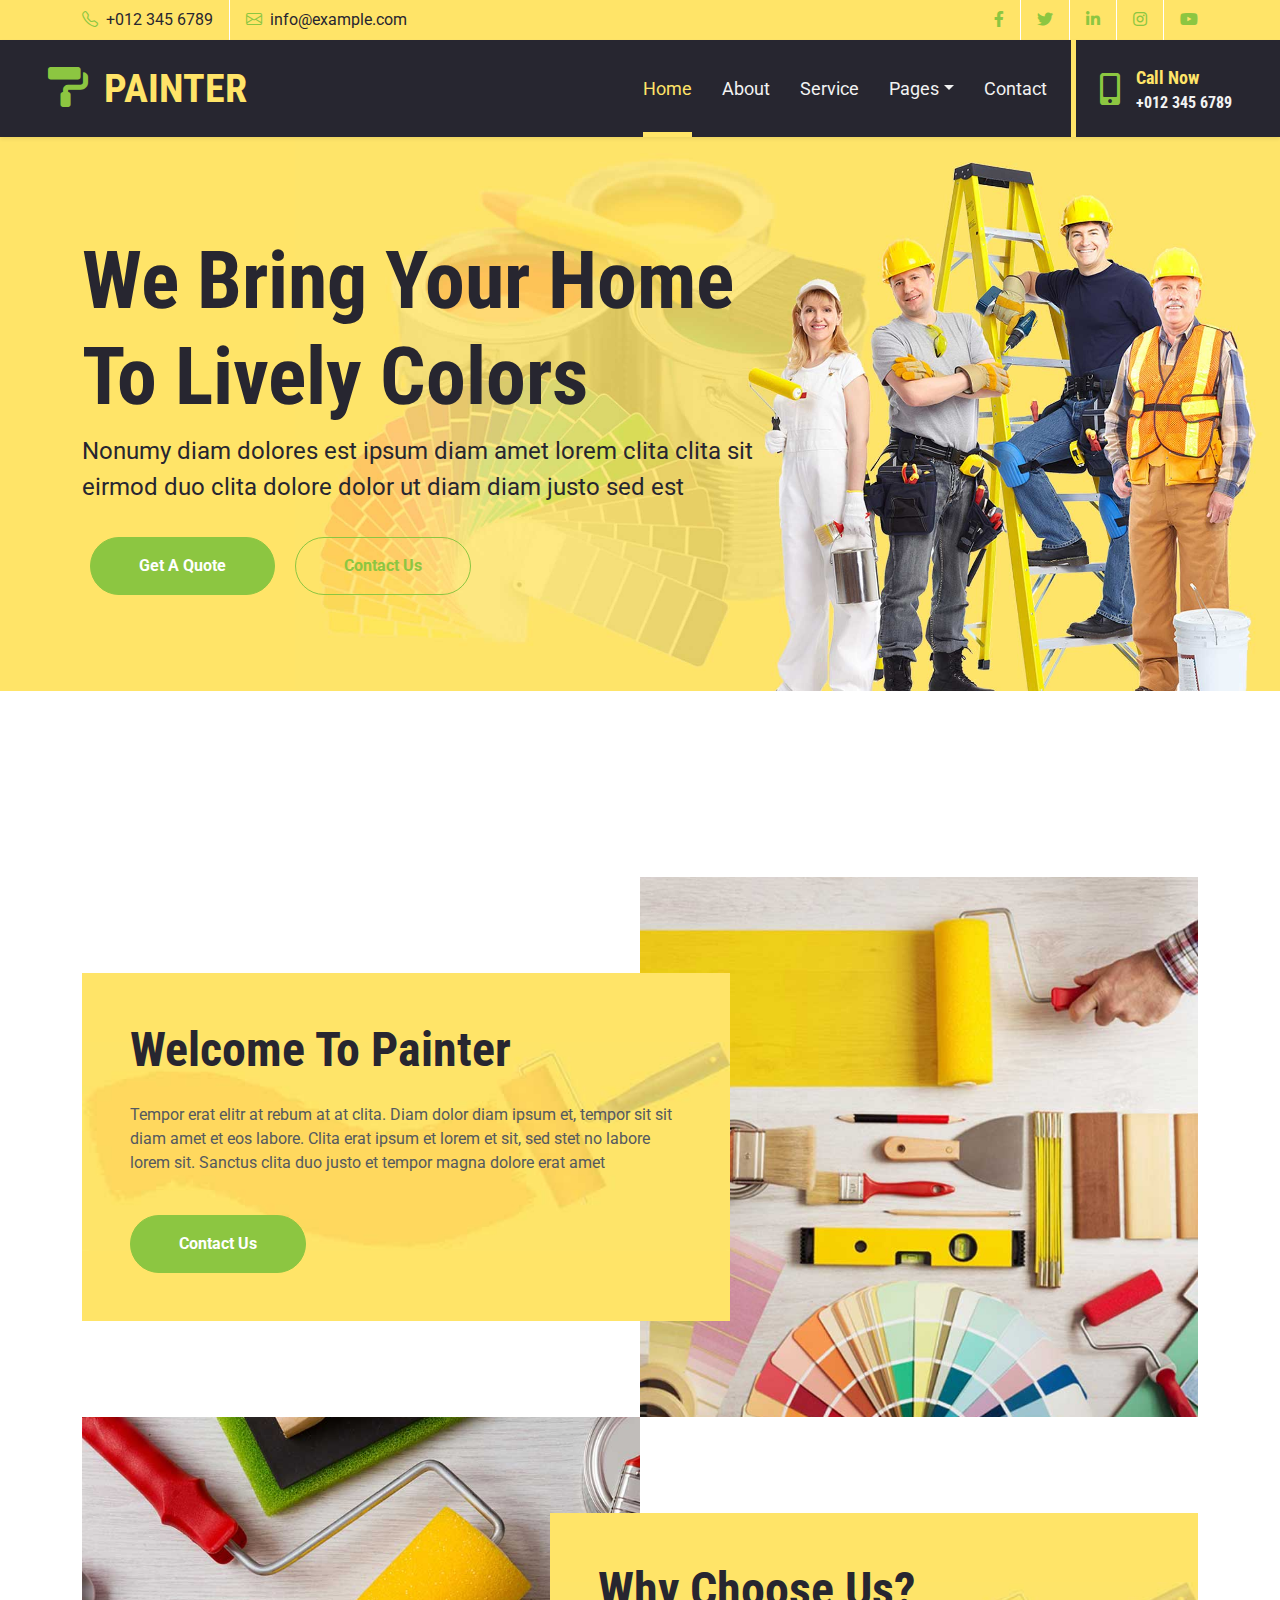
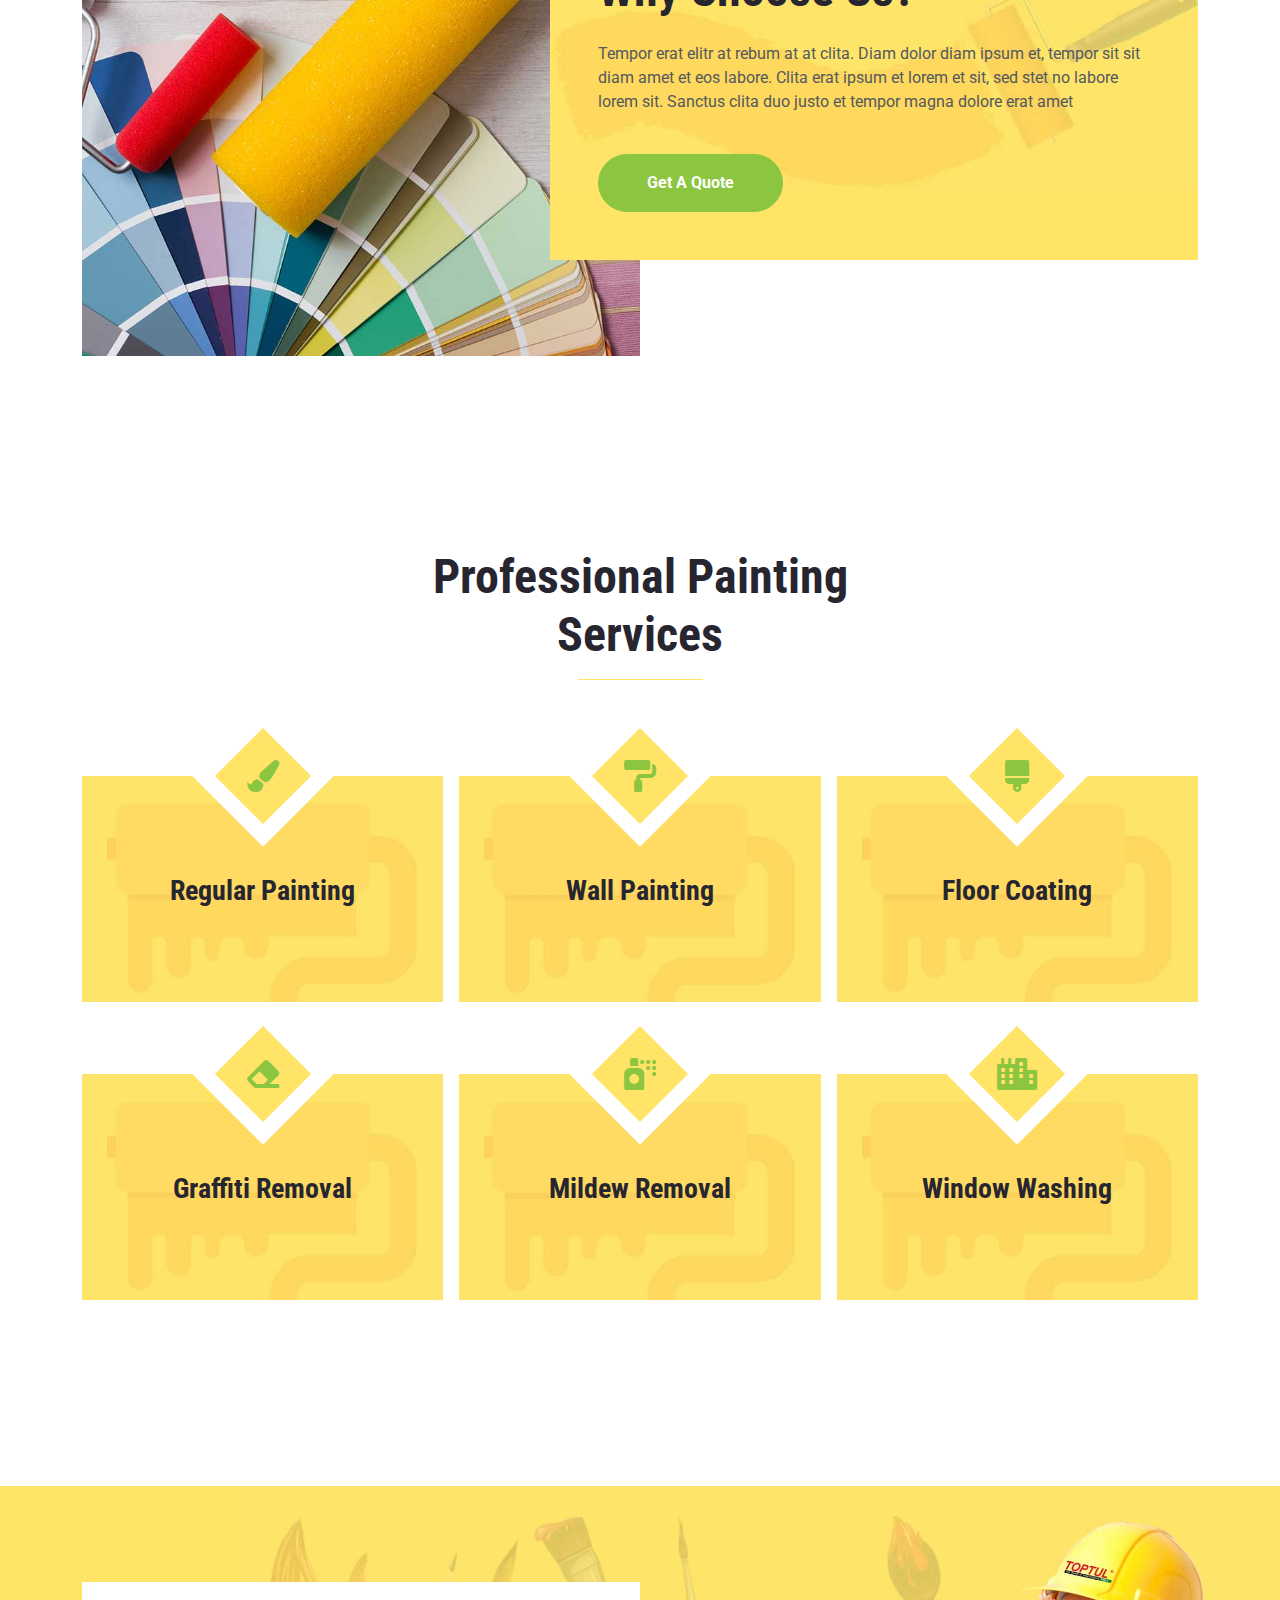
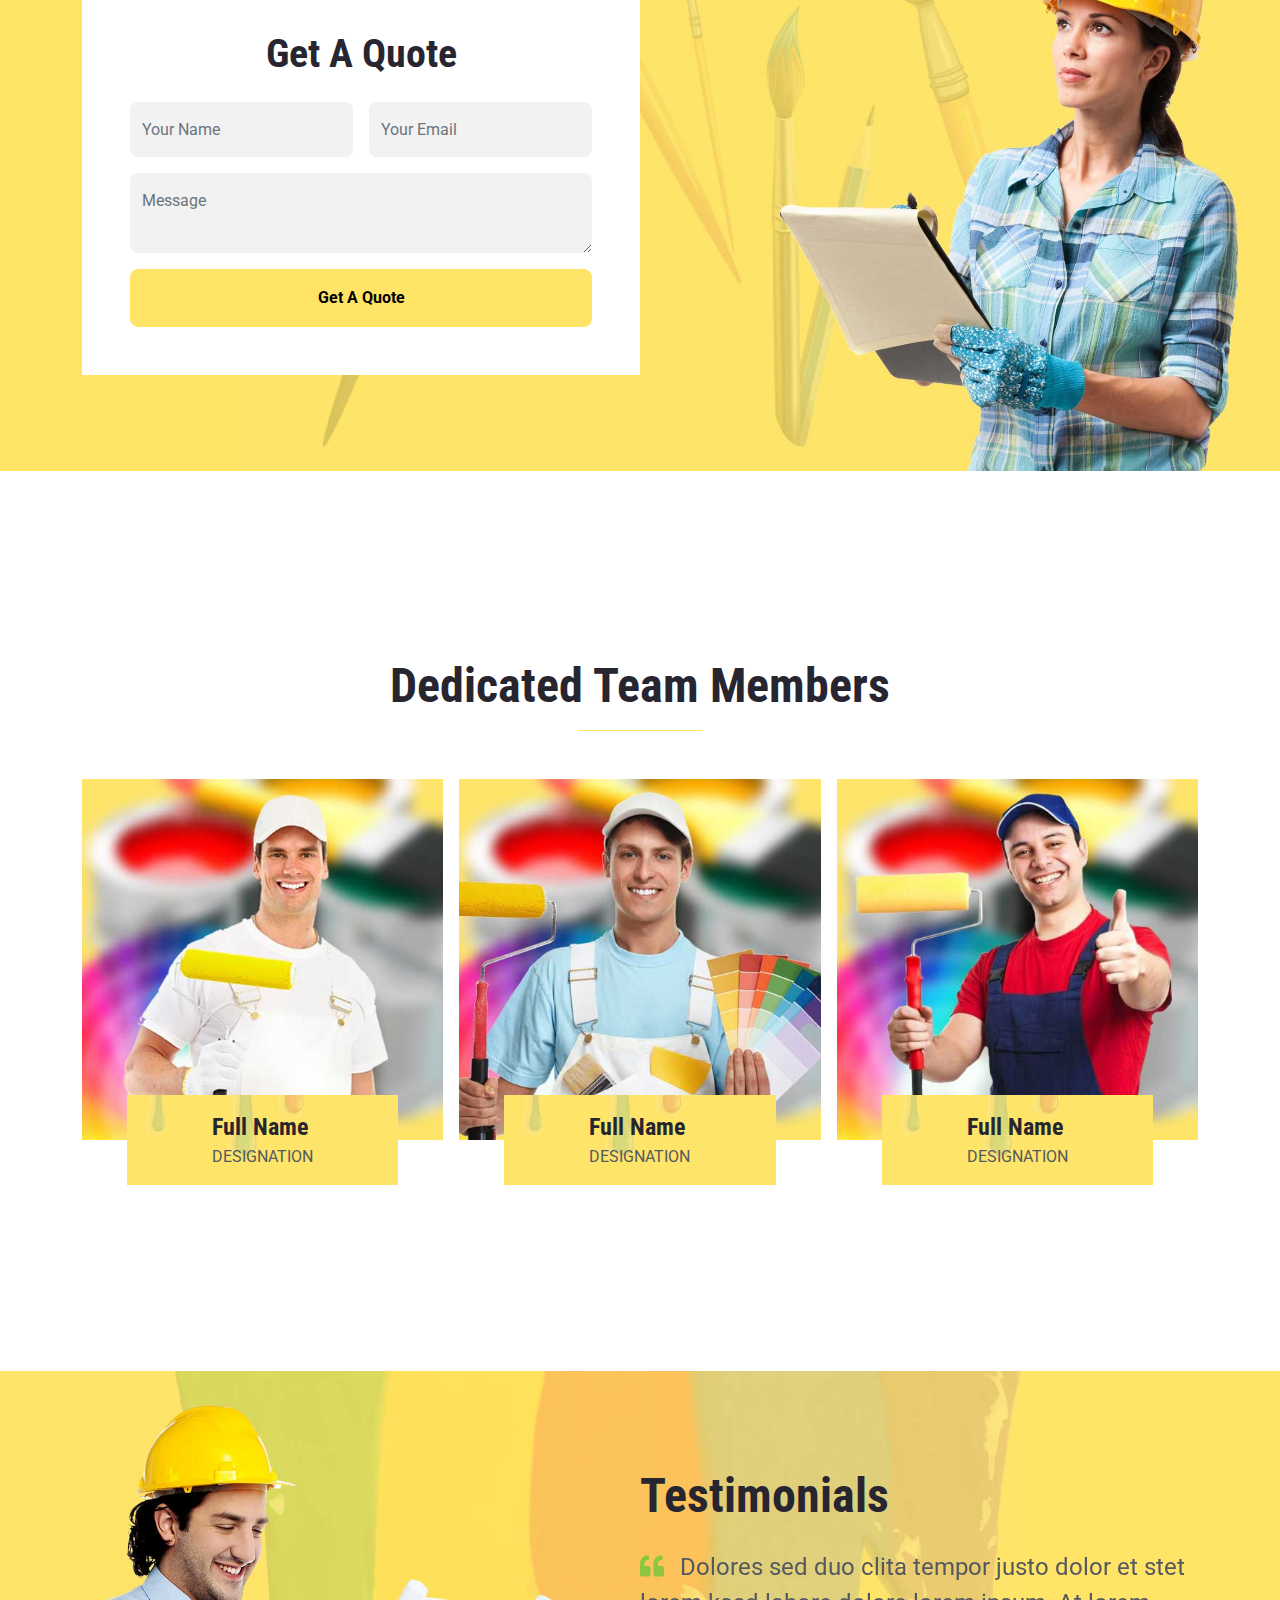
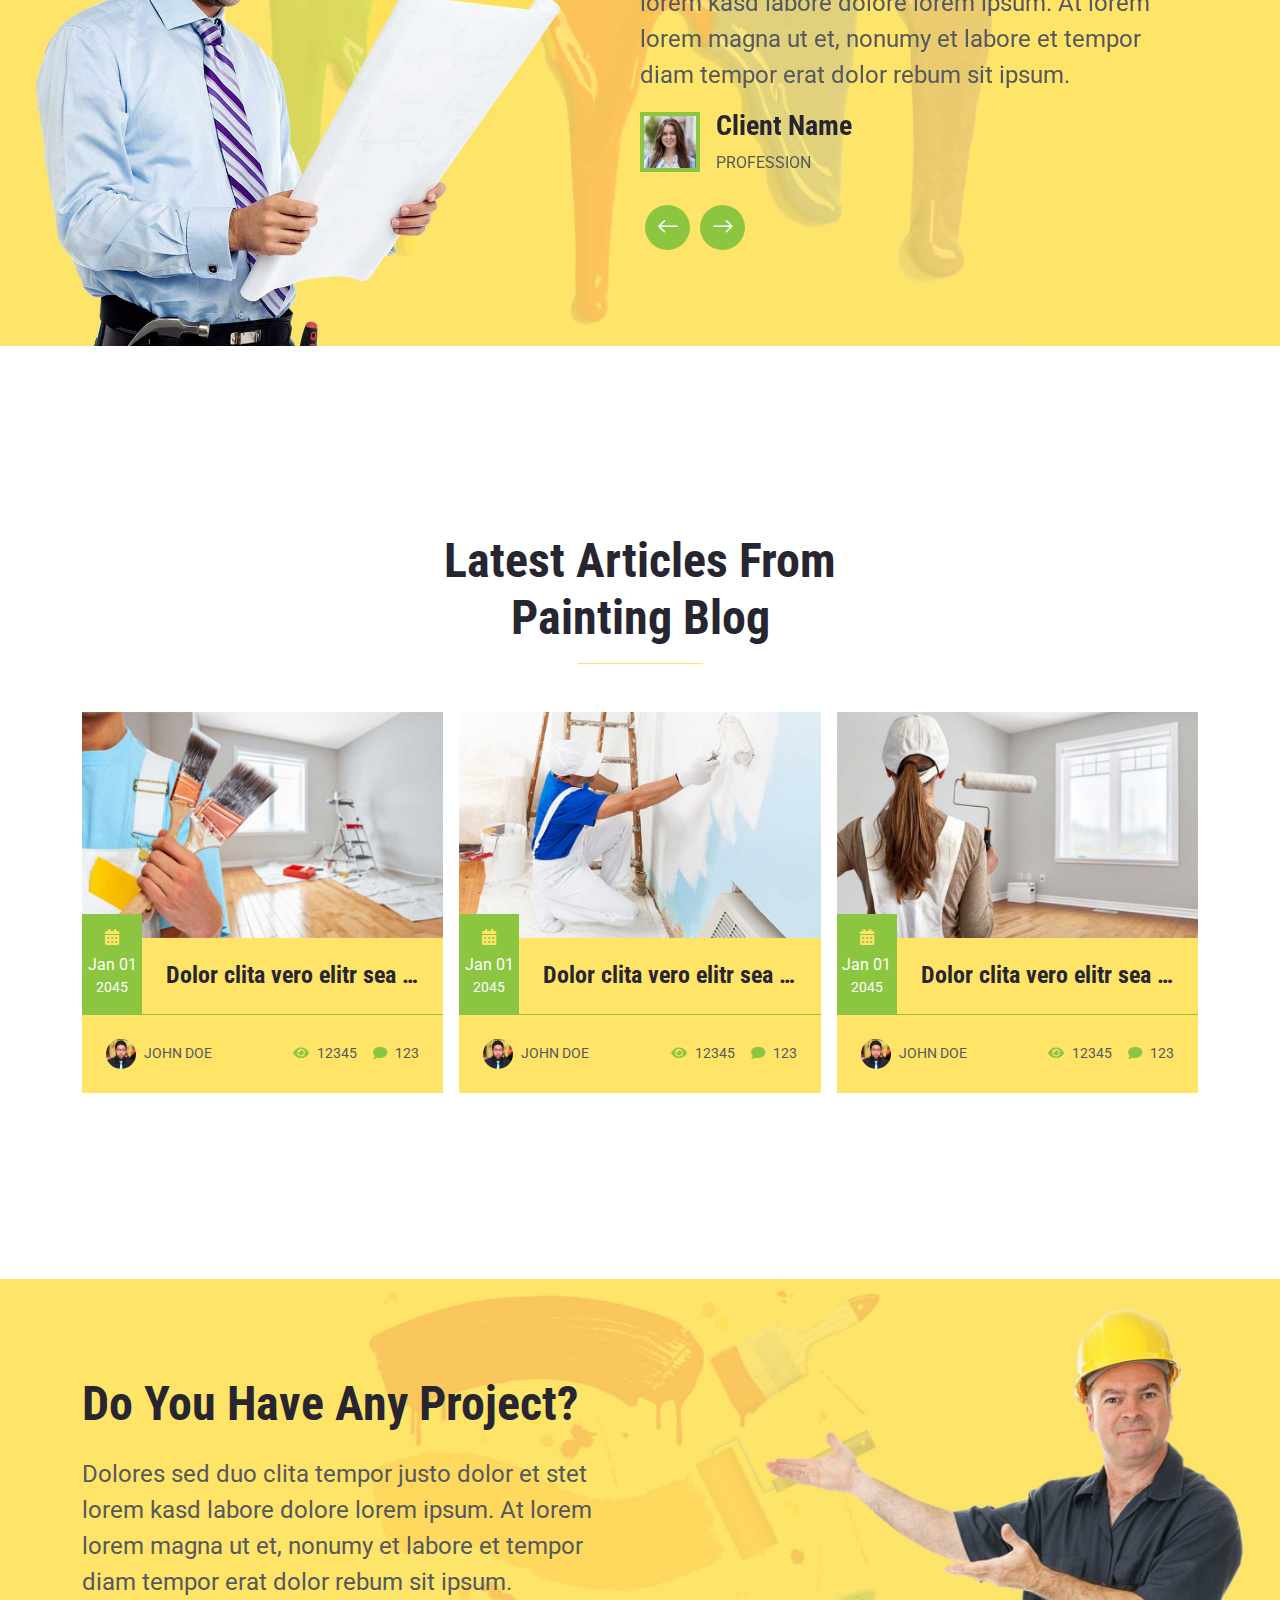
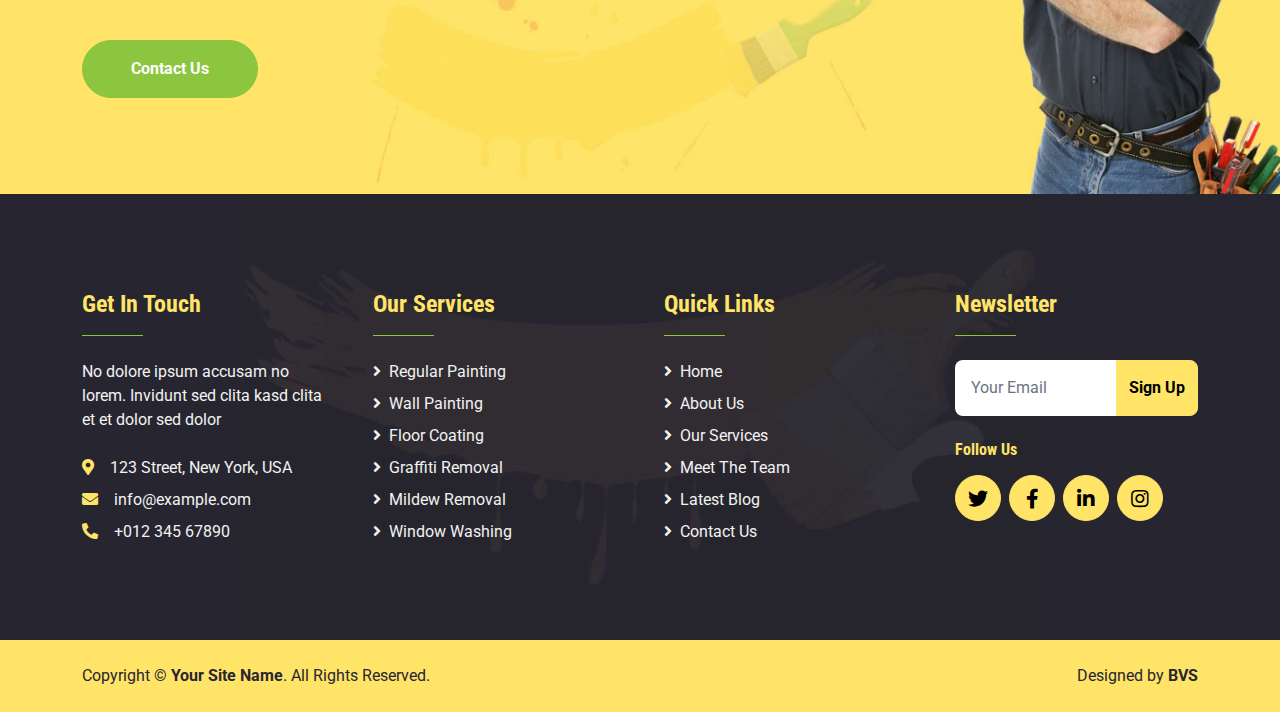
<file: images/venkat-zip-BVS/BVS/painting-company-website-template/index.html>
<!DOCTYPE html>
<html lang="en">

<head>
    <meta charset="utf-8">
    <title>PAINTER - Painting Company Website Template</title>
    <meta content="width=device-width, initial-scale=1.0" name="viewport">
    <meta content="Free HTML Templates" name="keywords">
    <meta content="Free HTML Templates" name="description">

    <!-- Favicon -->
    <link href="img/favicon.ico" rel="icon">

    <!-- Google Web Fonts -->
    <link rel="preconnect" href="https://fonts.gstatic.com">
    <link href="https://fonts.googleapis.com/css2?family=Roboto+Condensed:wght@400;700&family=Roboto:wght@400;700&display=swap" rel="stylesheet">  

    <!-- Icon Font Stylesheet -->
    <link href="https://cdnjs.cloudflare.com/ajax/libs/font-awesome/5.15.0/css/all.min.css" rel="stylesheet">
    <link href="https://cdn.jsdelivr.net/npm/bootstrap-icons@1.4.1/font/bootstrap-icons.css" rel="stylesheet">

    <!-- Libraries Stylesheet -->
    <link href="lib/owlcarousel/assets/owl.carousel.min.css" rel="stylesheet">

    <!-- Customized Bootstrap Stylesheet -->
    <link href="css/bootstrap.min.css" rel="stylesheet">

    <!-- Template Stylesheet -->
    <link href="css/style.css" rel="stylesheet">
</head>

<body>
    <!-- Topbar Start -->
    <div class="container-fluid bg-primary d-none d-lg-block">
        <div class="container">
            <div class="row">
                <div class="col-md-6 text-center text-lg-start mb-2 mb-lg-0">
                    <div class="d-inline-flex align-items-center">
                        <a class="text-dark py-2 pe-3 border-end border-white" href=""><i class="bi bi-telephone text-secondary me-2"></i>+012 345 6789</a>
                        <a class="text-dark py-2 px-3" href=""><i class="bi bi-envelope text-secondary me-2"></i>info@example.com</a>
                    </div>
                </div>
                <div class="col-md-6 text-center text-lg-end">
                    <div class="d-inline-flex align-items-center">
                        <a class="text-body py-2 px-3 border-end border-white" href="">
                            <i class="fab fa-facebook-f text-secondary"></i>
                        </a>
                        <a class="text-body py-2 px-3 border-end border-white" href="">
                            <i class="fab fa-twitter text-secondary"></i>
                        </a>
                        <a class="text-body py-2 px-3 border-end border-white" href="">
                            <i class="fab fa-linkedin-in text-secondary"></i>
                        </a>
                        <a class="text-body py-2 px-3 border-end border-white" href="">
                            <i class="fab fa-instagram text-secondary"></i>
                        </a>
                        <a class="text-body py-2 ps-3" href="">
                            <i class="fab fa-youtube text-secondary"></i>
                        </a>
                    </div>
                </div>
            </div>
        </div>
    </div>
    <!-- Topbar End -->


    <!-- Navbar Start -->
    <nav class="navbar navbar-expand-lg bg-dark navbar-dark shadow-sm px-5 py-3 py-lg-0">
        <a href="index.html" class="navbar-brand p-0">
            <h1 class="m-0 text-uppercase text-primary"><i class="fa fa-paint-roller text-secondary me-3"></i>Painter</h1>
        </a>
        <button class="navbar-toggler" type="button" data-bs-toggle="collapse" data-bs-target="#navbarCollapse">
            <span class="navbar-toggler-icon"></span>
        </button>
        <div class="collapse navbar-collapse" id="navbarCollapse">
            <div class="navbar-nav ms-auto py-0 pe-4 border-end border-5 border-primary">
                <a href="index.html" class="nav-item nav-link active">Home</a>
                <a href="about.html" class="nav-item nav-link">About</a>
                <a href="service.html" class="nav-item nav-link">Service</a>
                <div class="nav-item dropdown">
                    <a href="#" class="nav-link dropdown-toggle" data-bs-toggle="dropdown">Pages</a>
                    <div class="dropdown-menu m-0">
                        <a href="blog.html" class="dropdown-item">Blog Grid</a>
                        <a href="detail.html" class="dropdown-item">Blog Detail</a>
                        <a href="team.html" class="dropdown-item">The Team</a>
                        <a href="testimonial.html" class="dropdown-item">Testimonial</a>
                    </div>
                </div>
                <a href="contact.html" class="nav-item nav-link">Contact</a>
            </div>
            <div class="d-none d-lg-flex align-items-center ps-4">
                <i class="fa fa-2x fa-mobile-alt text-secondary me-3"></i>
                <div>
                    <h5 class="text-primary mb-1"><small>Call Now</small></h5>
                    <h6 class="text-light m-0">+012 345 6789</h6>
                </div>
            </div>
        </div>
    </nav>
    <!-- Navbar End -->


    <!-- Hero Start -->
    <div class="container-fluid bg-primary py-5 bg-hero" style="margin-bottom: 90px;">
        <div class="container py-5">
            <div class="row justify-content-start">
                <div class="col-lg-8 text-center text-lg-start">
                    <h1 class="display-1 text-dark">We Bring Your Home To Lively Colors</h1>
                    <p class="fs-4 text-dark mb-4">Nonumy diam dolores est ipsum diam amet lorem clita clita sit eirmod duo clita dolore dolor ut diam diam justo sed est</p>
                    <div class="pt-2">
                        <a href="" class="btn btn-secondary rounded-pill py-md-3 px-md-5 mx-2">Get A Quote</a>
                        <a href="" class="btn btn-outline-secondary rounded-pill py-md-3 px-md-5 mx-2">Contact Us</a>
                    </div>
                </div>
            </div>
        </div>
    </div>
    <!-- Hero End -->


    <!-- About Start -->
    <div class="container-fluid py-5">
        <div class="container py-5">
            <div class="row gx-0 mb-3 mb-lg-0">
                <div class="col-lg-6 my-lg-5 py-lg-5">
                    <div class="about-start bg-primary p-5">
                        <h1 class="display-5 mb-4">Welcome To Painter</h1>
                        <p>Tempor erat elitr at rebum at at clita. Diam dolor diam ipsum et, tempor sit sit diam amet et eos labore. Clita erat ipsum et lorem et sit, sed stet no labore lorem sit. Sanctus clita duo justo et tempor magna dolore erat amet </p>
                        <a href="" class="btn btn-secondary rounded-pill py-md-3 px-md-5 mt-4">Contact Us</a>
                    </div>
                </div>
                <div class="col-lg-6" style="min-height: 400px;">
                    <div class="position-relative h-100">
                        <img class="position-absolute w-100 h-100" src="img/about-1.jpg" style="object-fit: cover;">
                    </div>
                </div>
            </div>
            <div class="row gx-0">
                <div class="col-lg-6" style="min-height: 400px;">
                    <div class="position-relative h-100">
                        <img class="position-absolute w-100 h-100" src="img/about-2.jpg" style="object-fit: cover;">
                    </div>
                </div>
                <div class="col-lg-6 my-lg-5 py-lg-5">
                    <div class="about-end bg-primary p-5">
                        <h1 class="display-5 mb-4">Why Choose Us?</h1>
                        <p>Tempor erat elitr at rebum at at clita. Diam dolor diam ipsum et, tempor sit sit diam amet et eos labore. Clita erat ipsum et lorem et sit, sed stet no labore lorem sit. Sanctus clita duo justo et tempor magna dolore erat amet </p>
                        <a href="" class="btn btn-secondary rounded-pill py-md-3 px-md-5 mt-4">Get A Quote</a>
                    </div>
                </div>
            </div>
        </div>
    </div>
    <!-- About End -->
    

    <!-- Services Start -->
    <div class="container-fluid py-5">
        <div class="container py-5">
            <div class="text-center mx-auto mb-5" style="max-width: 500px;">
                <h1 class="display-5">Professional Painting Services</h1>
                <hr class="w-25 mx-auto text-primary" style="opacity: 1;">
            </div>
            <div class="row gy-4 gx-3">
                <div class="col-lg-4 col-md-6 pt-5">
                    <div class="service-item d-flex flex-column align-items-center justify-content-center text-center p-5 pt-0">
                        <div class="service-icon p-3">
                            <div><i class="fa fa-2x fa-paint-brush"></i></div>
                        </div>
                        <h3 class="mt-5">Regular Painting</h3>
                        <a class="btn shadow-none text-secondary" href="">View Detail<i class="bi bi-arrow-right ms-1"></i></a>
                    </div>
                </div>
                <div class="col-lg-4 col-md-6 pt-5">
                    <div class="service-item d-flex flex-column align-items-center justify-content-center text-center p-5 pt-0">
                        <div class="service-icon p-3">
                            <div><i class="fa fa-2x fa-paint-roller"></i></div>
                        </div>
                        <h3 class="mt-5">Wall Painting</h3>
                        <a class="btn shadow-none text-secondary" href="">View Detail<i class="bi bi-arrow-right ms-1"></i></a>
                    </div>
                </div>
                <div class="col-lg-4 col-md-6 pt-5">
                    <div class="service-item d-flex flex-column align-items-center justify-content-center text-center p-5 pt-0">
                        <div class="service-icon p-3">
                            <div><i class="fa fa-2x fa-brush"></i></div>
                        </div>
                        <h3 class="mt-5">Floor Coating</h3>
                        <a class="btn shadow-none text-secondary" href="">View Detail<i class="bi bi-arrow-right ms-1"></i></a>
                    </div>
                </div>
                <div class="col-lg-4 col-md-6 pt-5">
                    <div class="service-item d-flex flex-column align-items-center justify-content-center text-center p-5 pt-0">
                        <div class="service-icon p-3">
                            <div><i class="fa fa-2x fa-eraser"></i></div>
                        </div>
                        <h3 class="mt-5">Graffiti Removal</h3>
                        <a class="btn shadow-none text-secondary" href="">View Detail<i class="bi bi-arrow-right ms-1"></i></a>
                    </div>
                </div>
                <div class="col-lg-4 col-md-6 pt-5">
                    <div class="service-item d-flex flex-column align-items-center justify-content-center text-center p-5 pt-0">
                        <div class="service-icon p-3">
                            <div><i class="fa fa-2x fa-spray-can"></i></div>
                        </div>
                        <h3 class="mt-5">Mildew Removal</h3>
                        <a class="btn shadow-none text-secondary" href="">View Detail<i class="bi bi-arrow-right ms-1"></i></a>
                    </div>
                </div>
                <div class="col-lg-4 col-md-6 pt-5">
                    <div class="service-item d-flex flex-column align-items-center justify-content-center text-center p-5 pt-0">
                        <div class="service-icon p-3">
                            <div><i class="fa fa-2x fa-city"></i></div>
                        </div>
                        <h3 class="mt-5">Window Washing</h3>
                        <a class="btn shadow-none text-secondary" href="">View Detail<i class="bi bi-arrow-right ms-1"></i></a>
                    </div>
                </div>
            </div>
        </div>
    </div>
    <!-- Services End -->


    <!-- Quote Start -->
    <div class="container-fluid bg-primary bg-quote py-5" style="margin: 90px 0;">
        <div class="container py-5">
            <div class="row g-0 justify-content-start">
                <div class="col-lg-6">
                    <div class="bg-white text-center p-5">
                        <h1 class="mb-4">Get A Quote</h1>
                        <form>
                            <div class="row g-3">
                                <div class="col-12 col-sm-6">
                                    <input type="text" class="form-control bg-light border-0" placeholder="Your Name" style="height: 55px;">
                                </div>
                                <div class="col-12 col-sm-6">
                                    <input type="email" class="form-control bg-light border-0" placeholder="Your Email" style="height: 55px;">
                                </div>
                                <div class="col-12">
                                    <textarea class="form-control bg-light border-0 py-3" rows="2" placeholder="Message"></textarea>
                                </div>
                                <div class="col-12">
                                    <button class="btn btn-primary w-100 py-3" type="submit">Get A Quote</button>
                                </div>
                            </div>
                        </form>
                    </div>
                </div>
            </div>
        </div>
    </div>
    <!-- Quote End -->


    <!-- Team Start -->
    <div class="container-fluid py-5">
        <div class="container py-5">
            <div class="text-center mx-auto mb-5" style="max-width: 500px;">
                <h1 class="display-5">Dedicated Team Members</h1>
                <hr class="w-25 mx-auto text-primary" style="opacity: 1;">
            </div>
            <div class="row g-3">
                <div class="col-lg-4 col-md-6">
                    <div class="team-item">
                        <img class="img-fluid w-100" src="img/team-1.jpg" alt="">
                        <div class="team-text">
                            <div class="team-social">
                                <a class="btn btn-lg btn-secondary btn-lg-square rounded-circle me-2" href="#"><i class="fab fa-twitter"></i></a>
                                <a class="btn btn-lg btn-secondary btn-lg-square rounded-circle me-2" href="#"><i class="fab fa-facebook-f"></i></a>
                                <a class="btn btn-lg btn-secondary btn-lg-square rounded-circle me-2" href="#"><i class="fab fa-linkedin-in"></i></a>
                            </div>
                            <div class="mt-auto mb-3">
                                <h4 class="mb-1">Full Name</h4>
                                <span class="text-uppercase">Designation</span>
                            </div>
                        </div>
                    </div>
                </div>
                <div class="col-lg-4 col-md-6">
                    <div class="team-item">
                        <img class="img-fluid w-100" src="img/team-2.jpg" alt="">
                        <div class="team-text">
                            <div class="team-social">
                                <a class="btn btn-lg btn-secondary btn-lg-square rounded-circle me-2" href="#"><i class="fab fa-twitter"></i></a>
                                <a class="btn btn-lg btn-secondary btn-lg-square rounded-circle me-2" href="#"><i class="fab fa-facebook-f"></i></a>
                                <a class="btn btn-lg btn-secondary btn-lg-square rounded-circle me-2" href="#"><i class="fab fa-linkedin-in"></i></a>
                            </div>
                            <div class="mt-auto mb-3">
                                <h4 class="mb-1">Full Name</h4>
                                <span class="text-uppercase">Designation</span>
                            </div>
                        </div>
                    </div>
                </div>
                <div class="col-lg-4 col-md-6">
                    <div class="team-item">
                        <img class="img-fluid w-100" src="img/team-3.jpg" alt="">
                        <div class="team-text">
                            <div class="team-social">
                                <a class="btn btn-lg btn-secondary btn-lg-square rounded-circle me-2" href="#"><i class="fab fa-twitter"></i></a>
                                <a class="btn btn-lg btn-secondary btn-lg-square rounded-circle me-2" href="#"><i class="fab fa-facebook-f"></i></a>
                                <a class="btn btn-lg btn-secondary btn-lg-square rounded-circle me-2" href="#"><i class="fab fa-linkedin-in"></i></a>
                            </div>
                            <div class="mt-auto mb-3">
                                <h4 class="mb-1">Full Name</h4>
                                <span class="text-uppercase">Designation</span>
                            </div>
                        </div>
                    </div>
                </div>
            </div>
        </div>
    </div>
    <!-- Team End -->


    <!-- Testimonial Start -->
    <div class="container-fluid bg-primary bg-testimonial py-5" style="margin: 90px 0;">
        <div class="container py-5">
            <div class="row g-0 justify-content-end">
                <div class="col-lg-6">
                    <h1 class="display-5 mb-4">Testimonials</h1>
                    <div class="owl-carousel testimonial-carousel">
                        <div class="testimonial-item">
                            <p class="fs-4 fw-normal"><i class="fa fa-quote-left text-secondary me-3"></i>Dolores sed duo clita tempor justo dolor et stet lorem kasd labore dolore lorem ipsum. At lorem lorem magna ut et, nonumy et labore et tempor diam tempor erat dolor rebum sit ipsum.</p>
                            <div class="d-flex align-items-center">
                                <img class="img-fluid p-1 bg-secondary" src="img/testimonial-1.jpg" alt="">
                                <div class="ps-3">
                                    <h3>Client Name</h3>
                                    <span class="text-uppercase">Profession</span>
                                </div>
                            </div>
                        </div>
                        <div class="testimonial-item">
                            <p class="fs-4 fw-normal"><i class="fa fa-quote-left text-secondary me-3"></i>Dolores sed duo clita tempor justo dolor et stet lorem kasd labore dolore lorem ipsum. At lorem lorem magna ut et, nonumy et labore et tempor diam tempor erat dolor rebum sit ipsum.</p>
                            <div class="d-flex align-items-center">
                                <img class="img-fluid p-1 bg-secondary" src="img/testimonial-2.jpg" alt="">
                                <div class="ps-3">
                                    <h3>Client Name</h3>
                                    <span class="text-uppercase">Profession</span>
                                </div>
                            </div>
                        </div>
                    </div>
                </div>
            </div>
        </div>
    </div>
    <!-- Testimonial End -->


    <!-- Blog Start -->
    <div class="container-fluid py-5">
        <div class="container py-5">
            <div class="text-center mx-auto mb-5" style="max-width: 500px;">
                <h1 class="display-5">Latest Articles From Painting Blog</h1>
                <hr class="w-25 mx-auto text-primary" style="opacity: 1;">
            </div>
            <div class="row g-3">
                <div class="col-xl-4 col-lg-6">
                    <div class="blog-item bg-primary">
                        <img class="img-fluid w-100" src="img/blog-1.jpg" alt="">
                        <div class="d-flex align-items-center">
                            <div class="bg-secondary mt-n4 d-flex flex-column flex-shrink-0 justify-content-center text-center me-4" style="width: 60px; height: 100px;">
                                <i class="fa fa-calendar-alt text-primary mb-2"></i>
                                <p class="m-0 text-white">Jan 01</p>
                                <small class="text-white">2045</small>
                            </div>
                            <a class="h4 m-0 text-truncate me-4" href="">Dolor clita vero elitr sea stet dolor justo  diam</a>
                        </div>
                        <div class="d-flex justify-content-between border-top border-secondary p-4">
                            <div class="d-flex align-items-center">
                                <img class="rounded-circle me-2" src="img/user.jpg" width="30" height="30" alt="">
                                <small class="text-uppercase">John Doe</small>
                            </div>
                            <div class="d-flex align-items-center">
                                <small class="ms-3"><i class="fa fa-eye text-secondary me-2"></i>12345</small>
                                <small class="ms-3"><i class="fa fa-comment text-secondary me-2"></i>123</small>
                            </div>
                        </div>
                    </div>
                </div>
                <div class="col-xl-4 col-lg-6">
                    <div class="blog-item bg-primary">
                        <img class="img-fluid w-100" src="img/blog-2.jpg" alt="">
                        <div class="d-flex align-items-center">
                            <div class="bg-secondary mt-n4 d-flex flex-column flex-shrink-0 justify-content-center text-center me-4" style="width: 60px; height: 100px;">
                                <i class="fa fa-calendar-alt text-primary mb-2"></i>
                                <p class="m-0 text-white">Jan 01</p>
                                <small class="text-white">2045</small>
                            </div>
                            <a class="h4 m-0 text-truncate me-4" href="">Dolor clita vero elitr sea stet dolor justo  diam</a>
                        </div>
                        <div class="d-flex justify-content-between border-top border-secondary p-4">
                            <div class="d-flex align-items-center">
                                <img class="rounded-circle me-2" src="img/user.jpg" width="30" height="30" alt="">
                                <small class="text-uppercase">John Doe</small>
                            </div>
                            <div class="d-flex align-items-center">
                                <small class="ms-3"><i class="fa fa-eye text-secondary me-2"></i>12345</small>
                                <small class="ms-3"><i class="fa fa-comment text-secondary me-2"></i>123</small>
                            </div>
                        </div>
                    </div>
                </div>
                <div class="col-xl-4 col-lg-6">
                    <div class="blog-item bg-primary">
                        <img class="img-fluid w-100" src="img/blog-3.jpg" alt="">
                        <div class="d-flex align-items-center">
                            <div class="bg-secondary mt-n4 d-flex flex-column flex-shrink-0 justify-content-center text-center me-4" style="width: 60px; height: 100px;">
                                <i class="fa fa-calendar-alt text-primary mb-2"></i>
                                <p class="m-0 text-white">Jan 01</p>
                                <small class="text-white">2045</small>
                            </div>
                            <a class="h4 m-0 text-truncate me-4" href="">Dolor clita vero elitr sea stet dolor justo  diam</a>
                        </div>
                        <div class="d-flex justify-content-between border-top border-secondary p-4">
                            <div class="d-flex align-items-center">
                                <img class="rounded-circle me-2" src="img/user.jpg" width="30" height="30" alt="">
                                <small class="text-uppercase">John Doe</small>
                            </div>
                            <div class="d-flex align-items-center">
                                <small class="ms-3"><i class="fa fa-eye text-secondary me-2"></i>12345</small>
                                <small class="ms-3"><i class="fa fa-comment text-secondary me-2"></i>123</small>
                            </div>
                        </div>
                    </div>
                </div>
            </div>
        </div>
    </div>
    <!-- Blog End -->


    <!-- Call To Action Start -->
    <div class="container-fluid bg-primary bg-call-to-action py-5" style="margin-top: 90px;">
        <div class="container py-5">
            <div class="row g-0 justify-content-start">
                <div class="col-lg-6">
                    <h1 class="display-5 mb-4">Do You Have Any Project?</h1>
                    <p class="fs-4 fw-normal">Dolores sed duo clita tempor justo dolor et stet lorem kasd labore dolore lorem ipsum. At lorem lorem magna ut et, nonumy et labore et tempor diam tempor erat dolor rebum sit ipsum.</p>
                    <a href="" class="btn btn-secondary rounded-pill py-md-3 px-md-5 mt-4">Contact Us</a>
                </div>
            </div>
        </div>
    </div>
    <!-- Call To Action Start -->
    

    <!-- Footer Start -->
    <div class="container-fluid bg-dark bg-footer text-light py-5">
        <div class="container py-5">
            <div class="row g-5">
                <div class="col-lg-3 col-md-6">
                    <h4 class="text-primary">Get In Touch</h4>
                    <hr class="w-25 text-secondary mb-4" style="opacity: 1;">
                    <p class="mb-4">No dolore ipsum accusam no lorem. Invidunt sed clita kasd clita et et dolor sed dolor</p>
                    <p class="mb-2"><i class="fa fa-map-marker-alt text-primary me-3"></i>123 Street, New York, USA</p>
                    <p class="mb-2"><i class="fa fa-envelope text-primary me-3"></i>info@example.com</p>
                    <p class="mb-0"><i class="fa fa-phone-alt text-primary me-3"></i>+012 345 67890</p>
                </div>
                <div class="col-lg-3 col-md-6">
                    <h4 class="text-primary">Our Services</h4>
                    <hr class="w-25 text-secondary mb-4" style="opacity: 1;">
                    <div class="d-flex flex-column justify-content-start">
                        <a class="text-light mb-2" href="#"><i class="fa fa-angle-right me-2"></i>Regular Painting</a>
                        <a class="text-light mb-2" href="#"><i class="fa fa-angle-right me-2"></i>Wall Painting</a>
                        <a class="text-light mb-2" href="#"><i class="fa fa-angle-right me-2"></i>Floor Coating</a>
                        <a class="text-light mb-2" href="#"><i class="fa fa-angle-right me-2"></i>Graffiti Removal</a>
                        <a class="text-light mb-2" href="#"><i class="fa fa-angle-right me-2"></i>Mildew Removal</a>
                        <a class="text-light" href="#"><i class="fa fa-angle-right me-2"></i>Window Washing</a>
                    </div>
                </div>
                <div class="col-lg-3 col-md-6">
                    <h4 class="text-primary">Quick Links</h4>
                    <hr class="w-25 text-secondary mb-4" style="opacity: 1;">
                    <div class="d-flex flex-column justify-content-start">
                        <a class="text-light mb-2" href="#"><i class="fa fa-angle-right me-2"></i>Home</a>
                        <a class="text-light mb-2" href="#"><i class="fa fa-angle-right me-2"></i>About Us</a>
                        <a class="text-light mb-2" href="#"><i class="fa fa-angle-right me-2"></i>Our Services</a>
                        <a class="text-light mb-2" href="#"><i class="fa fa-angle-right me-2"></i>Meet The Team</a>
                        <a class="text-light mb-2" href="#"><i class="fa fa-angle-right me-2"></i>Latest Blog</a>
                        <a class="text-light" href="#"><i class="fa fa-angle-right me-2"></i>Contact Us</a>
                    </div>
                </div>
                <div class="col-lg-3 col-md-6">
                    <h4 class="text-primary">Newsletter</h4>
                    <hr class="w-25 text-secondary mb-4" style="opacity: 1;">
                    <form action="">
                        <div class="input-group">
                            <input type="text" class="form-control p-3 border-0" placeholder="Your Email">
                            <button class="btn btn-primary">Sign Up</button>
                        </div>
                    </form>
                    <h6 class="text-primary mt-4 mb-3">Follow Us</h6>
                    <div class="d-flex">
                        <a class="btn btn-lg btn-primary btn-lg-square rounded-circle me-2" href="#"><i class="fab fa-twitter"></i></a>
                        <a class="btn btn-lg btn-primary btn-lg-square rounded-circle me-2" href="#"><i class="fab fa-facebook-f"></i></a>
                        <a class="btn btn-lg btn-primary btn-lg-square rounded-circle me-2" href="#"><i class="fab fa-linkedin-in"></i></a>
                        <a class="btn btn-lg btn-primary btn-lg-square rounded-circle" href="#"><i class="fab fa-instagram"></i></a>
                    </div>
                </div>
            </div>
        </div>
    </div>
    <div class="container-fluid bg-primary text-dark py-4">
        <div class="container">
            <div class="row g-0">
                <div class="col-md-6 text-center text-md-start">
                    <p class="mb-md-0">Copyright &copy; <a class="text-dark fw-bold" href="#">Your Site Name</a>. All Rights Reserved.</p>
                </div>
                <div class="col-md-6 text-center text-md-end">
                    <p class="mb-0">Designed by <a class="text-dark fw-bold" href="https://htmlcodex.com">BVS</a></p>
                </div>
            </div>
        </div>
    </div>
    <!-- Footer End -->


    <!-- Back to Top -->
    <a href="#" class="btn btn-lg btn-secondary btn-lg-square rounded-circle back-to-top"><i class="bi bi-arrow-up"></i></a>


    <!-- JavaScript Libraries -->
    <script src="https://code.jquery.com/jquery-3.4.1.min.js"></script>
    <script src="https://cdn.jsdelivr.net/npm/bootstrap@5.0.0/dist/js/bootstrap.bundle.min.js"></script>
    <script src="lib/easing/easing.min.js"></script>
    <script src="lib/waypoints/waypoints.min.js"></script>
    <script src="lib/owlcarousel/owl.carousel.min.js"></script>

    <!-- Template Javascript -->
    <script src="js/main.js"></script>
</body>

</html>
</file>
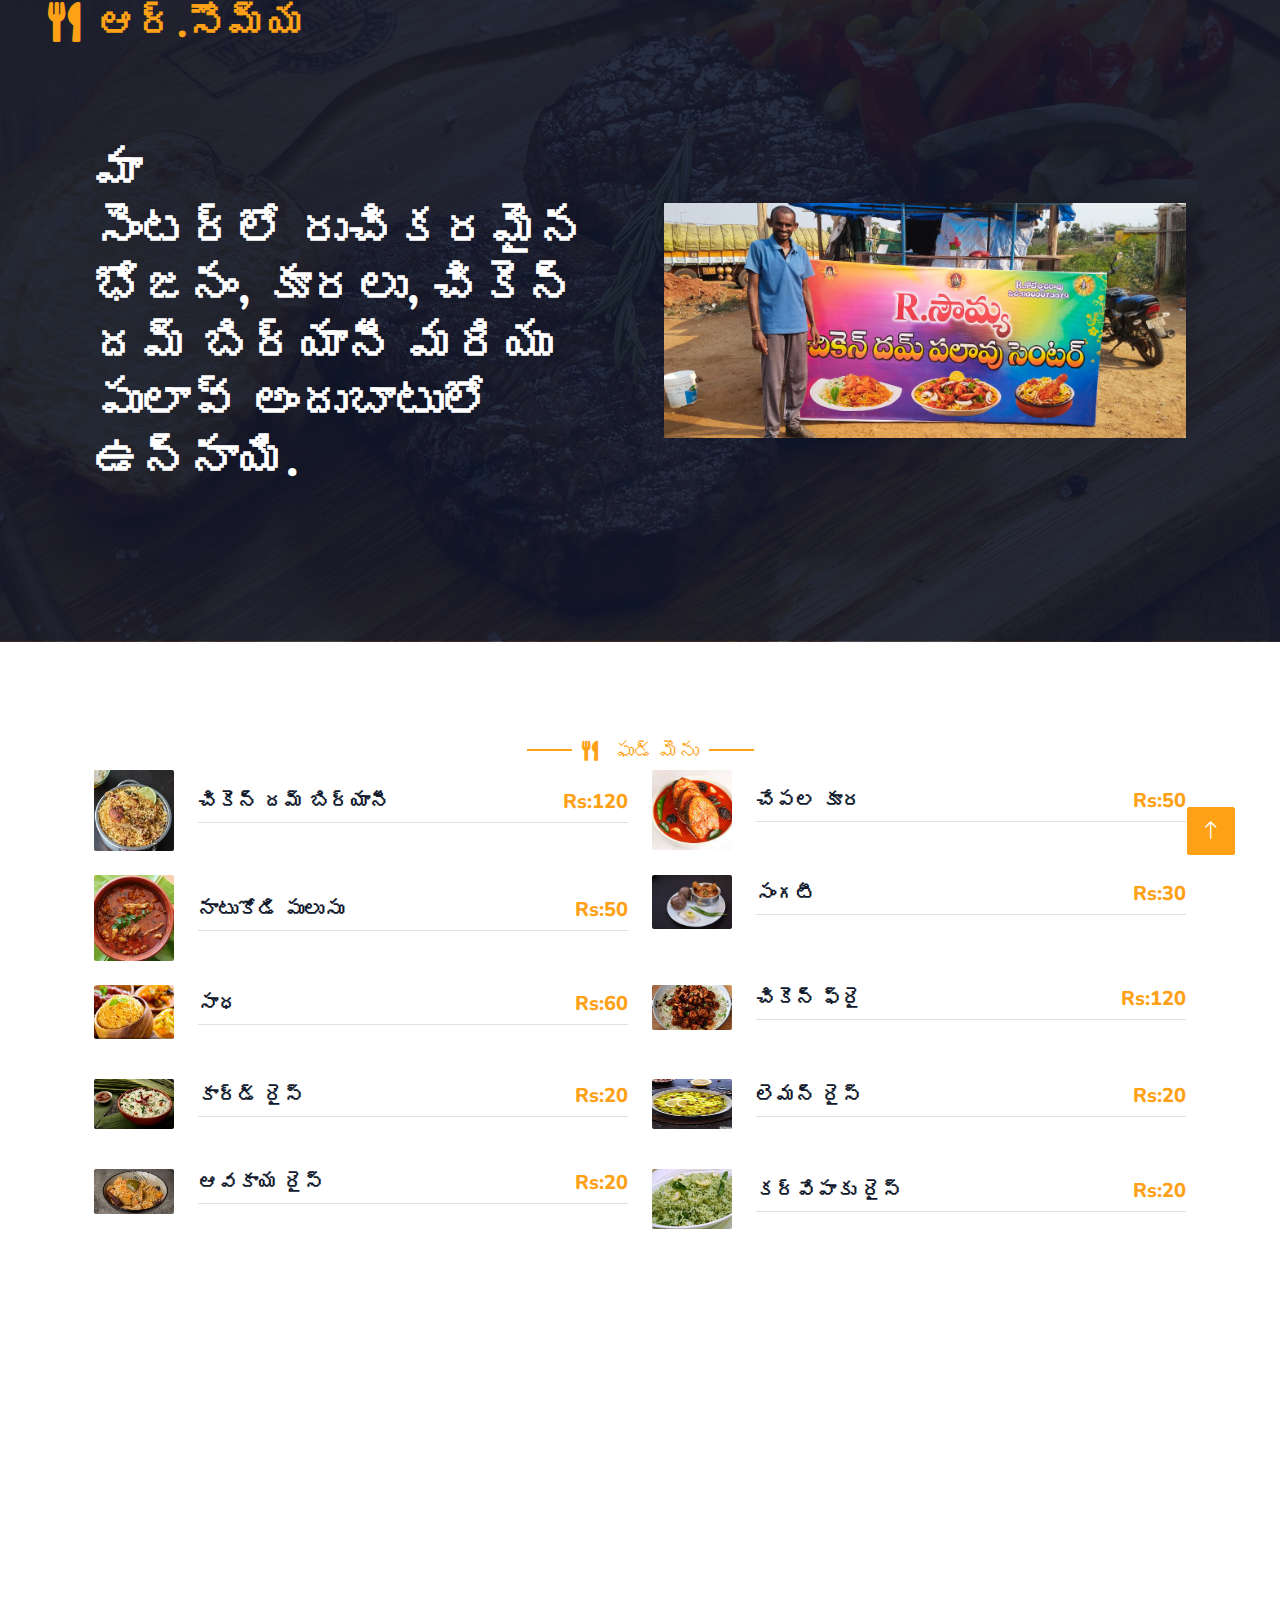
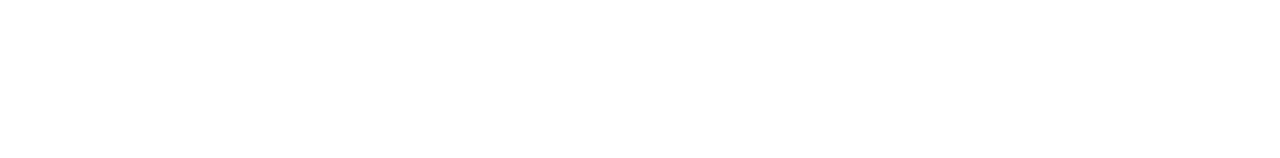
<file: images/venkat-zip-BVS/BVS/R.Sowmya/index.html>
<!DOCTYPE html>
<html lang="en">
  <head>
    <meta charset="utf-8" />
    <title>R. Soumya- BVS Restaurant Template</title>
    <meta content="width=device-width, initial-scale=1.0" name="viewport" />
    <meta content="" name="keywords" />
    <meta content="" name="description" />
    <link href="https://cdn.jsdelivr.net/npm/bootstrap@5.3.3/dist/css/bootstrap.min.css" rel="stylesheet" integrity="sha384-QWTKZyjpPEjISv5WaRU9OFeRpok6YctnYmDr5pNlyT2bRjXh0JMhjY6hW+ALEwIH" crossorigin="anonymous">
    <script src="https://cdn.jsdelivr.net/npm/bootstrap@5.3.3/dist/js/bootstrap.bundle.min.js" integrity="sha384-YvpcrYf0tY3lHB60NNkmXc5s9fDVZLESaAA55NDzOxhy9GkcIdslK1eN7N6jIeHz" crossorigin="anonymous"></script>

    <!-- Favicon -->
    <link href="img/favicon.ico" rel="icon" />

    <!-- Google Web Fonts -->
    <link rel="preconnect" href="https://fonts.googleapis.com" />
    <link rel="preconnect" href="https://fonts.gstatic.com" crossorigin />
    <link
      href="https://fonts.googleapis.com/css2?family=Heebo:wght@400;500;600&family=Nunito:wght@600;700;800&family=Pacifico&display=swap"
      rel="stylesheet"
    />

    <!-- Icon Font Stylesheet -->
    <link
      href="https://cdnjs.cloudflare.com/ajax/libs/font-awesome/5.10.0/css/all.min.css"
      rel="stylesheet"
    />
    <link
      href="https://cdn.jsdelivr.net/npm/bootstrap-icons@1.4.1/font/bootstrap-icons.css"
      rel="stylesheet"
    />

    <!-- Libraries Stylesheet -->
    <link href="lib/animate/animate.min.css" rel="stylesheet" />
    <link href="lib/owlcarousel/assets/owl.carousel.min.css" rel="stylesheet" />
    <link
      href="lib/tempusdominus/css/tempusdominus-bootstrap-4.min.css"
      rel="stylesheet"
    />

    <!-- Customized Bootstrap Stylesheet -->
    <link href="css/bootstrap.min.css" rel="stylesheet" />

    <!-- Template Stylesheet -->
    <link href="css/style.css" rel="stylesheet" />
  </head>

  <body>
    <script>
      function googleTranslateElementInit() {
        new google.translate.TranslateElement({pageLanguage: 'te'}, 'google_translate_element');
      }
      </script>
      <script src="//translate.google.com/translate_a/element.js?cb=googleTranslateElementInit"></script>
    <div class="container-xxl bg-white p-0">
      <!-- Spinner Start -->
      <div
        id="spinner"
        class="show bg-white position-fixed translate-middle w-100 vh-100 top-50 start-50 d-flex align-items-center justify-content-center"
      >
        <div
          class="spinner-border text-primary"
          style="width: 3rem; height: 3rem"
          role="status"
        >
          <span class="sr-only">Loading...</span>
        </div>
      </div>
      <!-- Spinner End -->

      <!-- Navbar & Hero Start -->
      <div class="container-xxl position-relative p-0">
        <nav
          class="navbar navbar-expand-lg navbar-dark bg-dark px-4 px-lg-5 py-3 py-lg-0"
        >
          <a href="" class="navbar-brand p-0">
            <h1 class="text-primary m-0">
              <i class="fa fa-utensils me-3"></i>ఆర్.సౌమ్య
            </h1>
            <!-- <img src="img/logo.png" alt="Logo"> -->
          </a>
          <button
            class="navbar-toggler"
            type="button"
            data-bs-toggle="collapse"
            data-bs-target="#navbarCollapse"
          >
            <span class="fa fa-bars"></span>
          </button>
          <div class="collapse navbar-collapse" id="navbarCollapse">
            <div class="navbar-nav ms-auto py-0 pe-4">
              <div class="" id="google_translate_element"></div>
              <!-- <a href="about.html" class="nav-item nav-link">About</a>
              <a href="service.html" class="nav-item nav-link">Service</a>
              <a href="menu.html" class="nav-item nav-link">Menu</a>
              <div class="nav-item dropdown">
                <a
                  href="#"
                  class="nav-link dropdown-toggle"
                  data-bs-toggle="dropdown"
                  >Pages</a
                >
                <div class="dropdown-menu m-0">
                  <a href="booking.html" class="dropdown-item">Booking</a>
                  <a href="team.html" class="dropdown-item">Our Team</a>
                  <a href="testimonial.html" class="dropdown-item"
                    >Testimonial</a
                  >
                </div>
              </div>
              <a href="contact.html" class="nav-item nav-link">Contact</a> -->
            </div>
            <!-- <a href="" class="btn btn-primary py-2 px-4">Book A Table</a> -->
          </div>
        </nav>

        <div class="container-xxl py-5 bg-dark hero-header mb-5">
          <div class="container my-5 py-5">
            <div class="row align-items-center g-5">
              <div class="col-lg-6 text-center text-lg-start">
                <h1 class="display-5 text-white animated slideInLeft">
                  మా <br>
                   సెంటర్‌లో రుచికరమైన భోజనం, కూరలు, చికెన్ దమ్ బిర్యానీ మరియు పులావ్ అందుబాటులో ఉన్నాయి.
                   </h1>
                <!-- <p class="text-white animated slideInLeft mb-4 pb-2">
                  Chicken Dum Palaw Center
                </p> -->
                <!-- <a
                  href=""
                  class="btn btn-primary py-sm-3 px-sm-5 me-3 animated slideInLeft"
                  >Book A Table</a
                > -->
              </div>
              <div class="col-lg-6 text-center text-lg-end ">
                <img class="img-fluid" src="img/owner.jpg"  alt="" />
              </div>
            </div>
          </div>
        </div>
      </div>
      <!-- Navbar & Hero End -->

     

      <!-- Menu Start -->
      <div class="container-xxl py-5">
        <div class="container">
          <div class="text-center wow fadeInUp" data-wow-delay="0.1s">
            <h5
              class="section-title ff-secondary text-center text-primary fw-normal"
            >
            <i class="fa fa-utensils me-3"></i>ఫుడ్  మెను
            </h5>
          </div>
          <div class="tab-class text-center wow fadeInUp" data-wow-delay="0.1s">
            <!-- <ul
              class="nav nav-pills d-inline-flex justify-content-center border-bottom mb-5"
            >
              <li class="nav-item">
                <a
                  class="d-flex align-items-center text-start mx-3 ms-0 pb-3 active"
                  data-bs-toggle="pill"
                  href="#tab-1"
                >
                  <i class="fa fa-coffee fa-2x text-primary"></i>
                  <div class="ps-3">
                    <small class="text-body">Popular</small>
                    <h6 class="mt-n1 mb-0">Breakfast</h6>
                  </div>
                </a>
              </li>
              <li class="nav-item">
                <a
                  class="d-flex align-items-center text-start mx-3 pb-3"
                  data-bs-toggle="pill"
                  href="#tab-1"
                >
                  <i class="fa fa-hamburger fa-2x text-primary"></i>
                  <div class="ps-3">
                    <small class="text-body">
                      ప్రత్యేకం</small>
                    <h6 class="mt-n1 mb-0">
                      
                      ప్రారంభించండి
                      
                      </h6>
                  </div>
                </a>
              </li>
              <li class="nav-item">
                <a
                  class="d-flex align-items-center text-start mx-3 me-0 pb-3"
                  data-bs-toggle="pill"
                  href="#tab-2"
                >
                  <i class="fa fa-utensils fa-2x text-primary"></i>
                  <div class="ps-3">
                    <small class="text-body">సుందరమైన</small>
                    <h6 class="mt-n1 mb-0">డిన్నర్</h6>
                  </div>
                </a>
              </li>
            </ul> -->
            <div class="tab-content">
              <div id="tab-1" class="tab-pane fade show p-0 active">
                <div class="row g-4">
                  <div class="col-lg-6">
                    <div class="d-flex align-items-center">
                      <img
                        class="flex-shrink-0 img-fluid rounded"
                        src="img/chicken dum.jpeg"
                        alt=""
                        style="width: 80px"
                      />
                      <div class="w-100 d-flex flex-column text-start ps-4">
                        <h5
                          class="d-flex justify-content-between border-bottom pb-2"
                        >
                          <span>చికెన్ దమ్ బిర్యానీ</span>
                          <span class="text-primary">Rs:120</span>
                        </h5>
                        <!-- <small class="fst-italic"
                          >Ipsum ipsum clita erat amet dolor justo diam</small
                        > -->
                      </div>
                    </div>
                  </div>
                  <div class="col-lg-6">
                    <div class="d-flex align-items-center">
                      <img
                        class="flex-shrink-0 img-fluid rounded"
                        src="img/fish.jpeg"
                        alt=""
                        style="width: 80px"
                      />
                      <div class="w-100 d-flex flex-column text-start ps-4">
                        <h5
                          class="d-flex justify-content-between border-bottom pb-2"
                        >
                          <span>చేపల కూర </span>
                          <span class="text-primary">Rs:50</span>
                        </h5>
                        <!-- <small class="fst-italic"
                          >Ipsum ipsum clita erat amet dolor justo diam</small
                        > -->
                      </div>
                    </div>
                  </div>
                  <div class="col-lg-6">
                    <div class="d-flex align-items-center">
                      <img
                        class="flex-shrink-0 img-fluid rounded"
                        src="img/natu kodi.jpeg"
                        alt=""
                        style="width: 80px"
                      />
                      <div class="w-100 d-flex flex-column text-start ps-4">
                        <h5
                          class="d-flex justify-content-between border-bottom pb-2"
                        >
                          <span>నాటుకోడి పులుసు
                          </span>
                          <span class="text-primary">Rs:50</span>
                        </h5>
                        <!-- <small class="fst-italic"
                          >Ipsum ipsum clita erat amet dolor justo diam</small
                        > -->
                      </div>
                    </div>
                  </div>
                  <div class="col-lg-6">
                    <div class="d-flex align-items-center">
                      <img
                        class="flex-shrink-0 img-fluid rounded"
                        src="img/ragi rangati.jpeg"
                        alt=""
                        style="width: 80px"
                      />
                      <div class="w-100 d-flex flex-column text-start ps-4">
                        <h5
                          class="d-flex justify-content-between border-bottom pb-2"
                        >
                          <span>సంగటీ
                          </span>
                          <span class="text-primary">Rs:30</span>
                        </h5>
                        <!-- <small class="fst-italic"
                          >Ipsum ipsum clita erat amet dolor justo diam</small
                        > -->
                      </div>
                    </div>
                  </div>
                  <div class="col-lg-6">
                    <div class="d-flex align-items-center">
                      <img
                        class="flex-shrink-0 img-fluid rounded"
                        src="img/sada1.jpeg"
                        alt=""
                        style="width: 80px"
                      />
                      <div class="w-100 d-flex flex-column text-start ps-4">
                        <h5
                          class="d-flex justify-content-between border-bottom pb-2"
                        >
                          <span>సాధ</span>
                          <span class="text-primary">Rs:60</span>
                        </h5>
                        <!-- <small class="fst-italic"
                          >Ipsum ipsum clita erat amet dolor justo diam</small
                        > -->
                      </div>
                    </div>
                  </div>
                  <div class="col-lg-6">
                    <div class="d-flex align-items-center">
                      <img
                        class="flex-shrink-0 img-fluid rounded"
                        src="img/fry pies.jpeg"
                        alt=""
                        style="width: 80px"
                      />
                      <div class="w-100 d-flex flex-column text-start ps-4">
                        <h5
                          class="d-flex justify-content-between border-bottom pb-2"
                        >
                          <span>చికెన్ ఫ్రై</span>
                          <span class="text-primary">Rs:120</span>
                        </h5>
                        <!-- <small class="fst-italic"
                          >Ipsum ipsum clita erat amet dolor justo diam</small
                        > -->
                      </div>
                    </div>
                  </div>
                  <div class="col-lg-6 pt-3">
                    <div class="d-flex align-items-center">
                      <img
                        class="flex-shrink-0 img-fluid rounded"
                        src="img/curd rice.jpeg"
                        alt=""
                        style="width: 80px"
                      />
                      <div class="w-100 d-flex flex-column text-start ps-4">
                        <h5
                          class="d-flex justify-content-between border-bottom pb-2"
                        >
                          <span>కార్డ్ రైస్
                          </span>
                          <span class="text-primary">Rs:20</span>
                        </h5>
                        <!-- <small class="fst-italic"
                          >Ipsum ipsum clita erat amet dolor justo diam</small
                        > -->
                      </div>
                    </div>
                  </div>
                  <div class="col-lg-6 pt-3">
                    <div class="d-flex align-items-center">
                      <img
                        class="flex-shrink-0 img-fluid rounded"
                        src="img/lemon rice.jpeg"
                        alt=""
                        style="width: 80px ;height: 50px;"
                      />
                      <div class="w-100 d-flex flex-column text-start ps-4">
                        <h5
                          class="d-flex justify-content-between border-bottom pb-2"
                        >
                          <span>లెమన్ రైస్</span>
                          <span class="text-primary">Rs:20</span>
                        </h5>
                        <!-- <small class="fst-italic"
                          >Ipsum ipsum clita erat amet dolor justo diam</small
                        > -->
                      </div>
                      
                    </div>
                  </div>
                  <div class="col-lg-6 pt-3">
                    <div class="d-flex align-items-center">
                      <img
                        class="flex-shrink-0 img-fluid rounded"
                        src="img/mango biryani.jpeg"
                        alt=""
                        style="width: 80px"
                      />
                      <div class="w-100 d-flex flex-column text-start ps-4">
                        <h5
                          class="d-flex justify-content-between border-bottom pb-2"
                        >
                          <span>ఆవకాయ రైస్
                          </span>
                          <span class="text-primary">Rs:20</span>
                        </h5>
                        <!-- <small class="fst-italic"
                          >Ipsum ipsum clita erat amet dolor justo diam</small
                        > -->
                      </div>
                      
                    </div>
                  </div>
                  <div class="col-lg-6 pt-3">
                    <div class="d-flex align-items-center">
                      <img
                        class="flex-shrink-0 img-fluid rounded"
                        src="img/karvepaku.jpeg"
                        alt=""
                        style="width: 80px"
                      />
                      <div class="w-100 d-flex flex-column text-start ps-4">
                        <h5
                          class="d-flex justify-content-between border-bottom pb-2"
                        >
                          <span>కర్వేపాకు  రైస్</span>
                          <span class="text-primary">Rs:20</span>
                        </h5>
                        <!-- <small class="fst-italic"
                          >Ipsum ipsum clita erat amet dolor justo diam</small
                        > -->
                      </div>
                      
                    </div>
                  </div>
                  
                </div>
              </div>
              
          </div>
        </div>
      </div>
      <!-- Menu End -->

      

      <!-- Footer Start -->
      <div
        class="container-fluid bg-dark text-light footer pt-5 mt-5 wow fadeIn"
        data-wow-delay="0.1s"
      >
        <div class="container py-5">
          <div class="row g-5">
            <div class="col-lg-3 col-md-6">
              <h4
                class="section-title ff-secondary text-start text-primary fw-normal mb-4"
              >
             Location
              </h4>
              <br>
              <a href="https://maps.app.goo.gl/keSqXZbHzmMtqLbJA" class="mt-4">
              <img src="img/maps.jpeg" height="50" width="50">
            </a>
            </div>
            <div class="col-lg-3 col-md-6">
              <h4
                class="section-title ff-secondary text-start text-primary fw-normal mb-4"
              >
              Contact

              </h4>
              <p class="mb-2">
                <i class="fa fa-map-marker-alt me-3"></i>కావలి వీధి, కావలి, Ap, భారతదేశం.


              </p>
              <p class="mb-2">
                <i class="fa fa-phone-alt me-3"></i>    <a href="tel:+919603073679">9603073679</a>
              </p>
              <p class="mb-2">
                <i class="fa fa-envelope me-3"></i>info@example.com
              </p>
              <div class="d-flex pt-2">
                <a class="btn btn-outline-light btn-social" href=""
                  ><i class="fab fa-twitter"></i
                ></a>
                <a class="btn btn-outline-light btn-social" href=""
                  ><i class="fab fa-facebook-f"></i
                ></a>
                <a class="btn btn-outline-light btn-social" href=""
                  ><i class="fab fa-youtube"></i
                ></a>
                <a class="btn btn-outline-light btn-social" href=""
                  ><i class="fab fa-linkedin-in"></i
                ></a>
              </div>
            </div>
            <div class="col-lg-3 col-md-6">
              <h4
                class="section-title ff-secondary text-start text-primary fw-normal mb-4"
              >
              Timings
              </h4>
              <h5 class="text-light fw-normal">సోమవారం - ఆదివారం
              </h5>
              <p>11AM - 10PM</p>
              <!-- <h5 class="text-light fw-normal">
              </h5>
              <p>10AM - 08PM</p> -->
            </div>
            <!-- <div class="col-lg-3 col-md-6">
              <h4
                class="section-title ff-secondary text-start text-primary fw-normal mb-4"
              >
                Newsletter
              </h4>
              <p>Dolor amet sit justo amet elitr clita ipsum elitr est.</p>
              <div class="position-relative mx-auto" style="max-width: 400px">
                <input
                  class="form-control border-primary w-100 py-3 ps-4 pe-5"
                  type="text"
                  placeholder="Your email"
                />
                <button
                  type="button"
                  class="btn btn-primary py-2 position-absolute top-0 end-0 mt-2 me-2"
                >
                  SignUp
                </button>
              </div>
            </div> -->
          </div>
        </div>
        <div class="container">
          <div class="copyright">
            <div class="row">
              <div class="col-md-6 text-center text-md-start mb-3 mb-md-0">
                &copy; <a class="border-bottom" href="#">R.Sowmya</a>, All
                Right Reserved.

                <!--/*** This template is free as long as you keep the footer author’s credit link/attribution link/backlink. If you'd like to use the template without the footer author’s credit link/attribution link/backlink, you can purchase the Credit Removal License from "https://htmlcodex.com/credit-removal". Thank you for your support. ***/-->
                Designed By
                <a class="border-bottom" href="https://htmlcodex.com">BVS</a>
              </div>
              <div class="col-md-6 text-center text-md-end">
                <div class="footer-menu">
                  <a href="">Home</a>
                  <a href="">Cookies</a>
                  <a href="">Help</a>
                  <a href="">FQAs</a>
                </div>
              </div>
            </div>
          </div>
        </div>
      </div>
      <!-- Footer End -->

      <!-- Back to Top -->
      <a href="#" class="btn btn-lg btn-primary btn-lg-square back-to-top"
        ><i class="bi bi-arrow-up"></i
      ></a>
    </div>

    <!-- JavaScript Libraries -->
    <script src="https://code.jquery.com/jquery-3.4.1.min.js"></script>
    <script src="https://cdn.jsdelivr.net/npm/bootstrap@5.0.0/dist/js/bootstrap.bundle.min.js"></script>
    <script src="lib/wow/wow.min.js"></script>
    <script src="lib/easing/easing.min.js"></script>
    <script src="lib/waypoints/waypoints.min.js"></script>
    <script src="lib/counterup/counterup.min.js"></script>
    <script src="lib/owlcarousel/owl.carousel.min.js"></script>
    <script src="lib/tempusdominus/js/moment.min.js"></script>
    <script src="lib/tempusdominus/js/moment-timezone.min.js"></script>
    <script src="lib/tempusdominus/js/tempusdominus-bootstrap-4.min.js"></script>

    <!-- Template Javascript -->
    <script src="js/main.js"></script>
  </body>
</html>
</file>
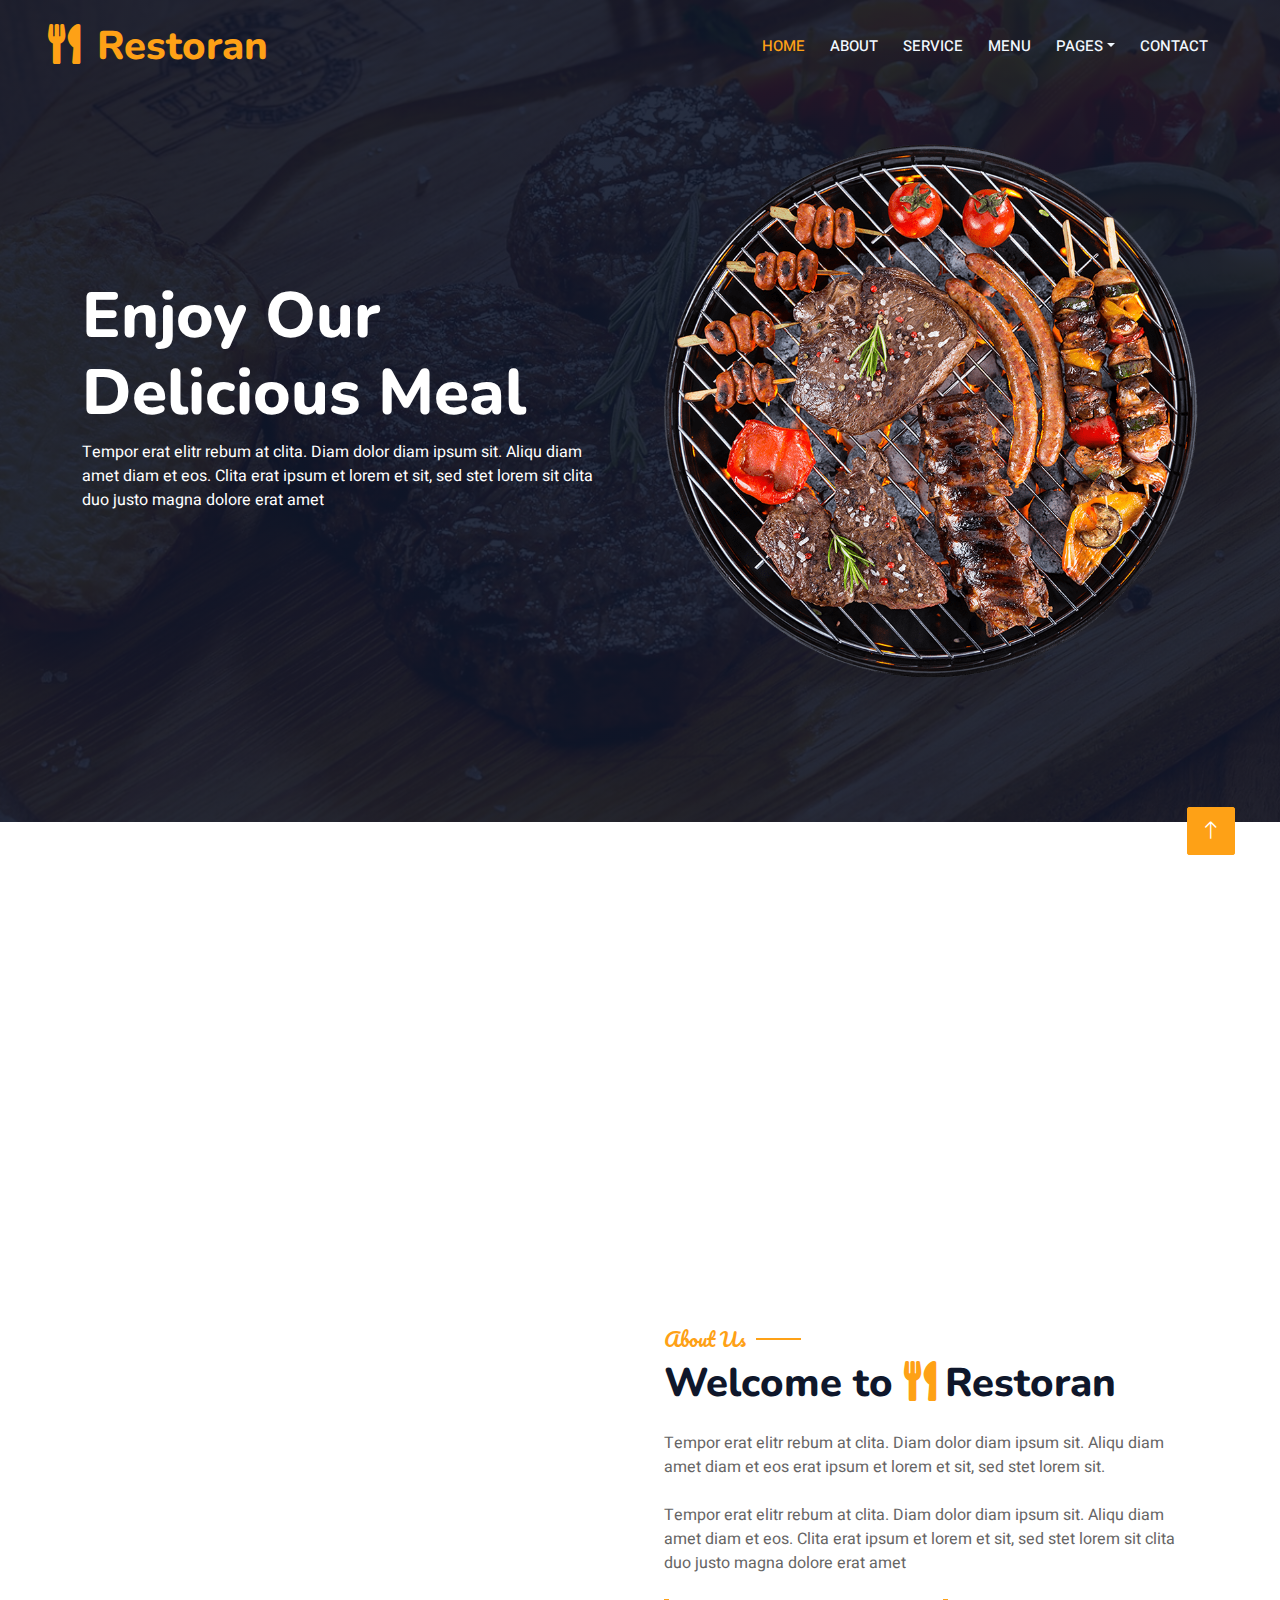
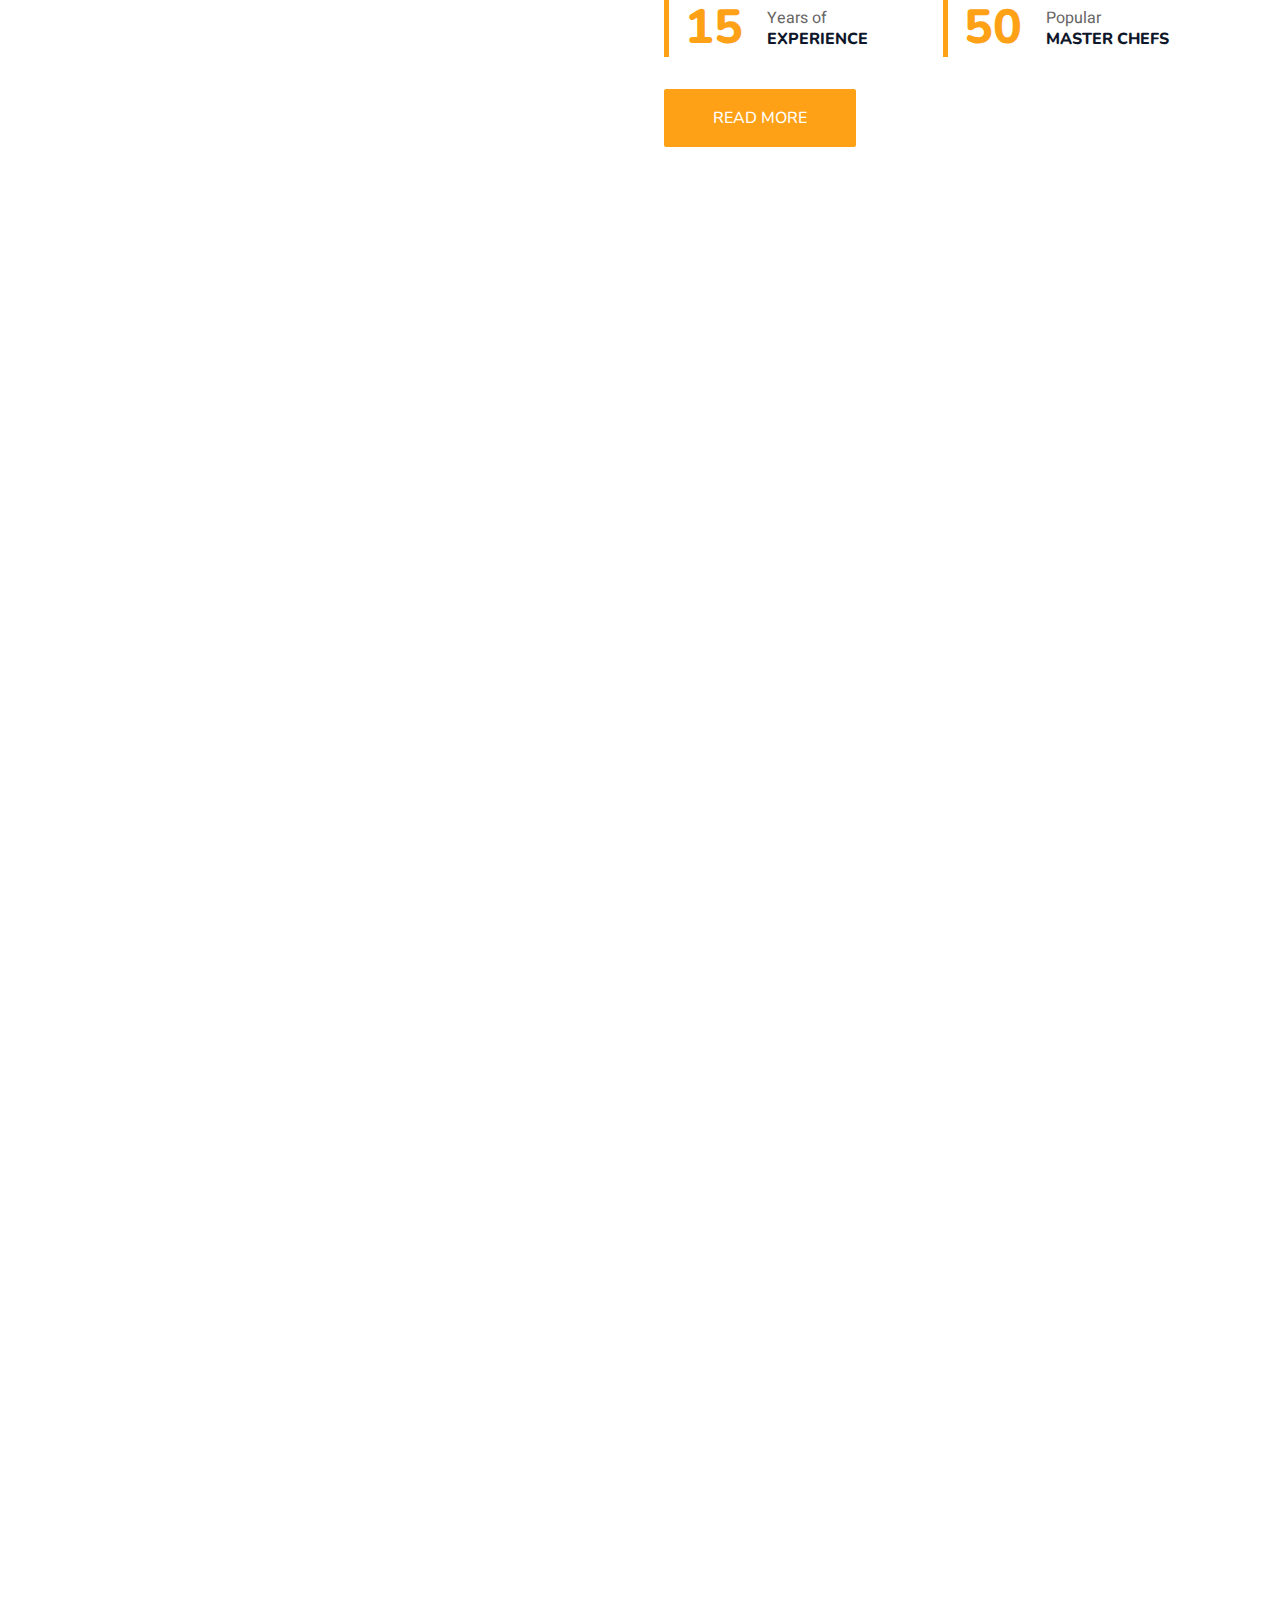
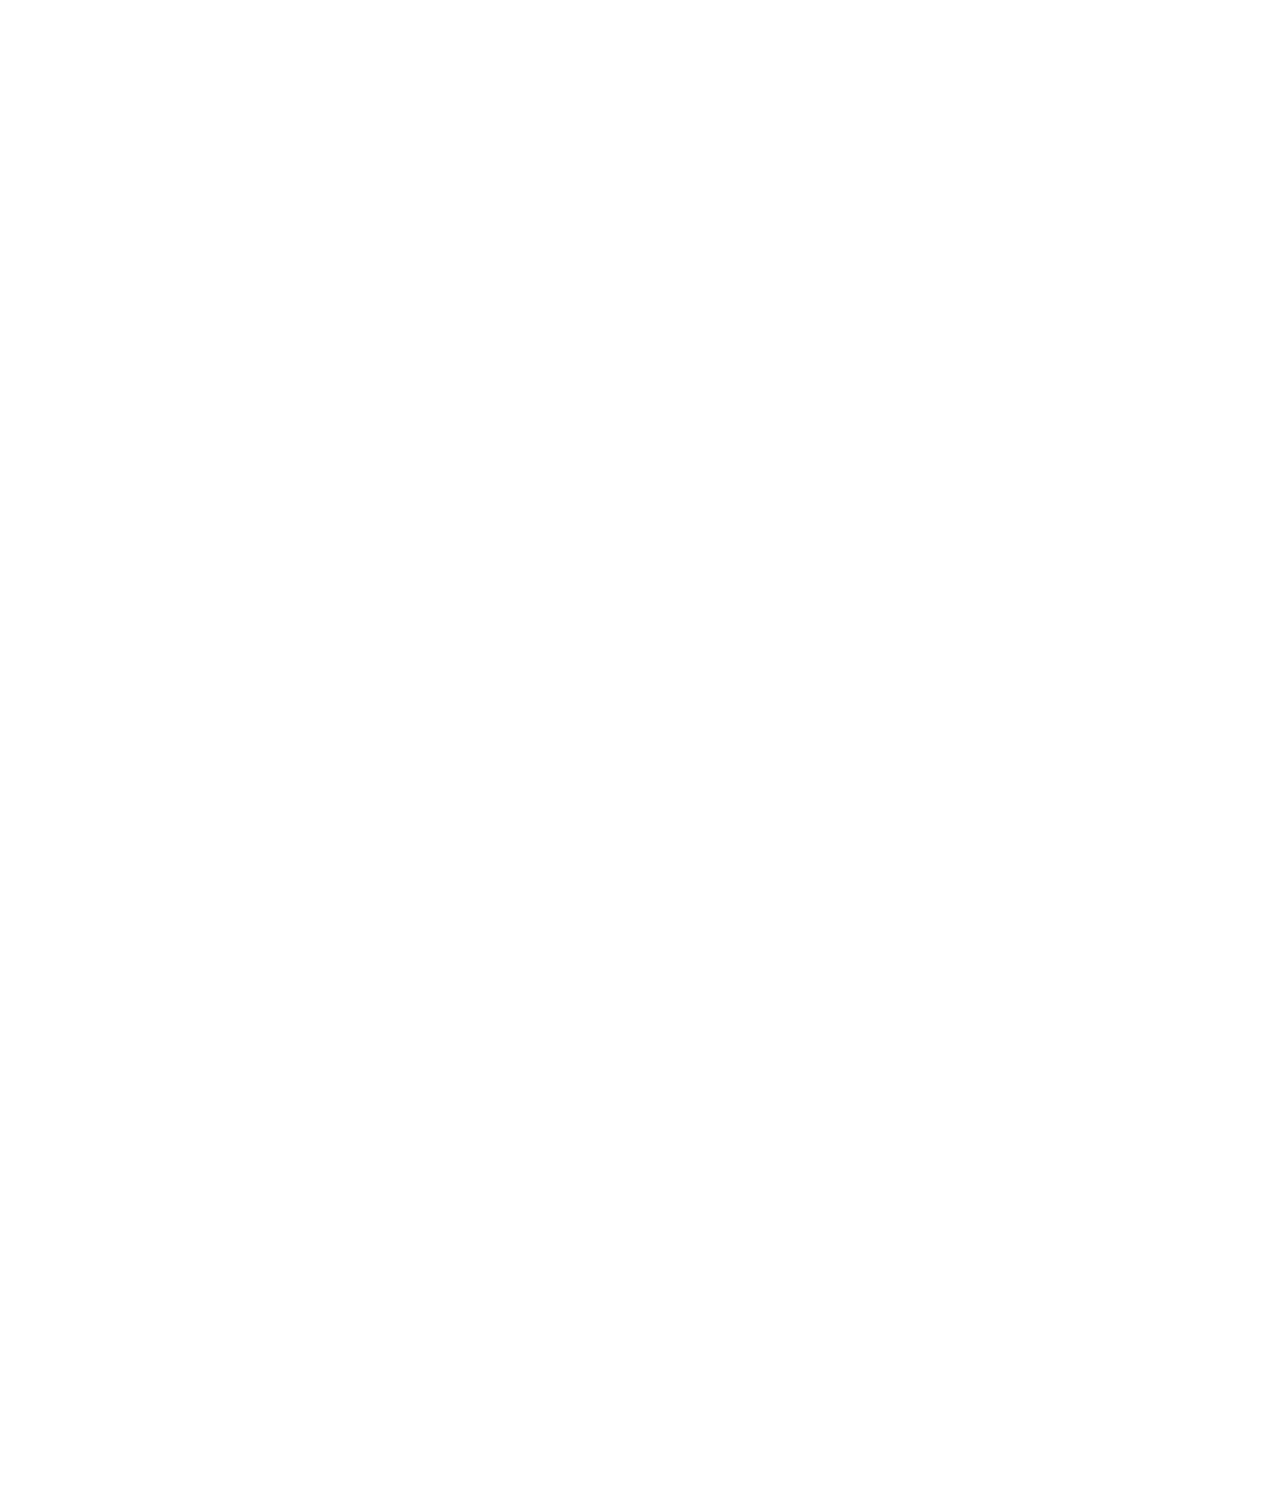
<file: images/venkat-zip-BVS/BVS/restaurant/index.html>
<!DOCTYPE html>
<html lang="en">
  <head>
    <meta charset="utf-8" />
    <title>Restoran - Bootstrap Restaurant Template</title>
    <meta content="width=device-width, initial-scale=1.0" name="viewport" />
    <meta content="" name="keywords" />
    <meta content="" name="description" />

    <!-- Favicon -->
    <link href="img/favicon.ico" rel="icon" />

    <!-- Google Web Fonts -->
    <link rel="preconnect" href="https://fonts.googleapis.com" />
    <link rel="preconnect" href="https://fonts.gstatic.com" crossorigin />
    <link
      href="https://fonts.googleapis.com/css2?family=Heebo:wght@400;500;600&family=Nunito:wght@600;700;800&family=Pacifico&display=swap"
      rel="stylesheet"
    />

    <!-- Icon Font Stylesheet -->
    <link
      href="https://cdnjs.cloudflare.com/ajax/libs/font-awesome/5.10.0/css/all.min.css"
      rel="stylesheet"
    />
    <link
      href="https://cdn.jsdelivr.net/npm/bootstrap-icons@1.4.1/font/bootstrap-icons.css"
      rel="stylesheet"
    />

    <!-- Libraries Stylesheet -->
    <link href="lib/animate/animate.min.css" rel="stylesheet" />
    <link href="lib/owlcarousel/assets/owl.carousel.min.css" rel="stylesheet" />
    <link
      href="lib/tempusdominus/css/tempusdominus-bootstrap-4.min.css"
      rel="stylesheet"
    />

    <!-- Customized Bootstrap Stylesheet -->
    <link href="css/bootstrap.min.css" rel="stylesheet" />

    <!-- Template Stylesheet -->
    <link href="css/style.css" rel="stylesheet" />
  </head>

  <body>
    <div class="container-xxl bg-white p-0">
      <!-- Spinner Start -->
      <div
        id="spinner"
        class="show bg-white position-fixed translate-middle w-100 vh-100 top-50 start-50 d-flex align-items-center justify-content-center"
      >
        <div
          class="spinner-border text-primary"
          style="width: 3rem; height: 3rem"
          role="status"
        >
          <span class="sr-only">Loading...</span>
        </div>
      </div>
      <!-- Spinner End -->

      <!-- Navbar & Hero Start -->
      <div class="container-xxl position-relative p-0">
        <nav
          class="navbar navbar-expand-lg navbar-dark bg-dark px-4 px-lg-5 py-3 py-lg-0"
        >
          <a href="" class="navbar-brand p-0">
            <h1 class="text-primary m-0">
              <i class="fa fa-utensils me-3"></i>Restoran
            </h1>
            <!-- <img src="img/logo.png" alt="Logo"> -->
          </a>
          <button
            class="navbar-toggler"
            type="button"
            data-bs-toggle="collapse"
            data-bs-target="#navbarCollapse"
          >
            <span class="fa fa-bars"></span>
          </button>
          <div class="collapse navbar-collapse" id="navbarCollapse">
            <div class="navbar-nav ms-auto py-0 pe-4">
              <a href="index.html" class="nav-item nav-link active">Home</a>
              <a href="about.html" class="nav-item nav-link">About</a>
              <a href="service.html" class="nav-item nav-link">Service</a>
              <a href="menu.html" class="nav-item nav-link">Menu</a>
              <div class="nav-item dropdown">
                <a
                  href="#"
                  class="nav-link dropdown-toggle"
                  data-bs-toggle="dropdown"
                  >Pages</a
                >
                <div class="dropdown-menu m-0">
                  <a href="booking.html" class="dropdown-item">Booking</a>
                  <a href="team.html" class="dropdown-item">Our Team</a>
                  <a href="testimonial.html" class="dropdown-item"
                    >Testimonial</a
                  >
                </div>
              </div>
              <a href="contact.html" class="nav-item nav-link">Contact</a>
            </div>
            <!-- <a href="" class="btn btn-primary py-2 px-4">Book A Table</a> -->
          </div>
        </nav>

        <div class="container-xxl py-5 bg-dark hero-header mb-5">
          <div class="container my-5 py-5">
            <div class="row align-items-center g-5">
              <div class="col-lg-6 text-center text-lg-start">
                <h1 class="display-3 text-white animated slideInLeft">
                  Enjoy Our<br />Delicious Meal
                </h1>
                <p class="text-white animated slideInLeft mb-4 pb-2">
                  Tempor erat elitr rebum at clita. Diam dolor diam ipsum sit.
                  Aliqu diam amet diam et eos. Clita erat ipsum et lorem et sit,
                  sed stet lorem sit clita duo justo magna dolore erat amet
                </p>
                <!-- <a
                  href=""
                  class="btn btn-primary py-sm-3 px-sm-5 me-3 animated slideInLeft"
                  >Book A Table</a
                > -->
              </div>
              <div class="col-lg-6 text-center text-lg-end overflow-hidden">
                <img class="img-fluid" src="img/hero.png" alt="" />
              </div>
            </div>
          </div>
        </div>
      </div>
      <!-- Navbar & Hero End -->

      <!-- Service Start -->
      <div class="container-xxl py-5">
        <div class="container">
          <div class="row g-4">
            <div class="col-lg-3 col-sm-6 wow fadeInUp" data-wow-delay="0.1s">
              <div class="service-item rounded pt-3">
                <div class="p-4">
                  <i class="fa fa-3x fa-user-tie text-primary mb-4"></i>
                  <h5>Master Chefs</h5>
                  <p>
                    Diam elitr kasd sed at elitr sed ipsum justo dolor sed clita
                    amet diam
                  </p>
                </div>
              </div>
            </div>
            <div class="col-lg-3 col-sm-6 wow fadeInUp" data-wow-delay="0.3s">
              <div class="service-item rounded pt-3">
                <div class="p-4">
                  <i class="fa fa-3x fa-utensils text-primary mb-4"></i>
                  <h5>Quality Food</h5>
                  <p>
                    Diam elitr kasd sed at elitr sed ipsum justo dolor sed clita
                    amet diam
                  </p>
                </div>
              </div>
            </div>
            <div class="col-lg-3 col-sm-6 wow fadeInUp" data-wow-delay="0.5s">
              <div class="service-item rounded pt-3">
                <div class="p-4">
                  <i class="fa fa-3x fa-cart-plus text-primary mb-4"></i>
                  <h5>Online Order</h5>
                  <p>
                    Diam elitr kasd sed at elitr sed ipsum justo dolor sed clita
                    amet diam
                  </p>
                </div>
              </div>
            </div>
            <div class="col-lg-3 col-sm-6 wow fadeInUp" data-wow-delay="0.7s">
              <div class="service-item rounded pt-3">
                <div class="p-4">
                  <i class="fa fa-3x fa-headset text-primary mb-4"></i>
                  <h5>24/7 Service</h5>
                  <p>
                    Diam elitr kasd sed at elitr sed ipsum justo dolor sed clita
                    amet diam
                  </p>
                </div>
              </div>
            </div>
          </div>
        </div>
      </div>
      <!-- Service End -->

      <!-- About Start -->
      <div class="container-xxl py-5">
        <div class="container">
          <div class="row g-5 align-items-center">
            <div class="col-lg-6">
              <div class="row g-3">
                <div class="col-6 text-start">
                  <img
                    class="img-fluid rounded w-100 wow zoomIn"
                    data-wow-delay="0.1s"
                    src="img/about-1.jpg"
                  />
                </div>
                <div class="col-6 text-start">
                  <img
                    class="img-fluid rounded w-75 wow zoomIn"
                    data-wow-delay="0.3s"
                    src="img/about-2.jpg"
                    style="margin-top: 25%"
                  />
                </div>
                <div class="col-6 text-end">
                  <img
                    class="img-fluid rounded w-75 wow zoomIn"
                    data-wow-delay="0.5s"
                    src="img/about-3.jpg"
                  />
                </div>
                <div class="col-6 text-end">
                  <img
                    class="img-fluid rounded w-100 wow zoomIn"
                    data-wow-delay="0.7s"
                    src="img/about-4.jpg"
                  />
                </div>
              </div>
            </div>
            <div class="col-lg-6">
              <h5
                class="section-title ff-secondary text-start text-primary fw-normal"
              >
                About Us
              </h5>
              <h1 class="mb-4">
                Welcome to
                <i class="fa fa-utensils text-primary me-2"></i>Restoran
              </h1>
              <p class="mb-4">
                Tempor erat elitr rebum at clita. Diam dolor diam ipsum sit.
                Aliqu diam amet diam et eos erat ipsum et lorem et sit, sed stet
                lorem sit.
              </p>
              <p class="mb-4">
                Tempor erat elitr rebum at clita. Diam dolor diam ipsum sit.
                Aliqu diam amet diam et eos. Clita erat ipsum et lorem et sit,
                sed stet lorem sit clita duo justo magna dolore erat amet
              </p>
              <div class="row g-4 mb-4">
                <div class="col-sm-6">
                  <div
                    class="d-flex align-items-center border-start border-5 border-primary px-3"
                  >
                    <h1
                      class="flex-shrink-0 display-5 text-primary mb-0"
                      data-toggle="counter-up"
                    >
                      15
                    </h1>
                    <div class="ps-4">
                      <p class="mb-0">Years of</p>
                      <h6 class="text-uppercase mb-0">Experience</h6>
                    </div>
                  </div>
                </div>
                <div class="col-sm-6">
                  <div
                    class="d-flex align-items-center border-start border-5 border-primary px-3"
                  >
                    <h1
                      class="flex-shrink-0 display-5 text-primary mb-0"
                      data-toggle="counter-up"
                    >
                      50
                    </h1>
                    <div class="ps-4">
                      <p class="mb-0">Popular</p>
                      <h6 class="text-uppercase mb-0">Master Chefs</h6>
                    </div>
                  </div>
                </div>
              </div>
              <a class="btn btn-primary py-3 px-5 mt-2" href="">Read More</a>
            </div>
          </div>
        </div>
      </div>
      <!-- About End -->

      <!-- Menu Start -->
      <div class="container-xxl py-5">
        <div class="container">
          <div class="text-center wow fadeInUp" data-wow-delay="0.1s">
            <h5
              class="section-title ff-secondary text-center text-primary fw-normal"
            >
              Food Menu
            </h5>
            <h1 class="mb-5">Most Popular Items</h1>
          </div>
          <div class="tab-class text-center wow fadeInUp" data-wow-delay="0.1s">
            <ul
              class="nav nav-pills d-inline-flex justify-content-center border-bottom mb-5"
            >
              <li class="nav-item">
                <a
                  class="d-flex align-items-center text-start mx-3 ms-0 pb-3 active"
                  data-bs-toggle="pill"
                  href="#tab-1"
                >
                  <i class="fa fa-coffee fa-2x text-primary"></i>
                  <div class="ps-3">
                    <small class="text-body">Popular</small>
                    <h6 class="mt-n1 mb-0">Breakfast</h6>
                  </div>
                </a>
              </li>
              <li class="nav-item">
                <a
                  class="d-flex align-items-center text-start mx-3 pb-3"
                  data-bs-toggle="pill"
                  href="#tab-2"
                >
                  <i class="fa fa-hamburger fa-2x text-primary"></i>
                  <div class="ps-3">
                    <small class="text-body">Special</small>
                    <h6 class="mt-n1 mb-0">Launch</h6>
                  </div>
                </a>
              </li>
              <li class="nav-item">
                <a
                  class="d-flex align-items-center text-start mx-3 me-0 pb-3"
                  data-bs-toggle="pill"
                  href="#tab-3"
                >
                  <i class="fa fa-utensils fa-2x text-primary"></i>
                  <div class="ps-3">
                    <small class="text-body">Lovely</small>
                    <h6 class="mt-n1 mb-0">Dinner</h6>
                  </div>
                </a>
              </li>
            </ul>
            <div class="tab-content">
              <div id="tab-1" class="tab-pane fade show p-0 active">
                <div class="row g-4">
                  <div class="col-lg-6">
                    <div class="d-flex align-items-center">
                      <img
                        class="flex-shrink-0 img-fluid rounded"
                        src="img/menu-1.jpg"
                        alt=""
                        style="width: 80px"
                      />
                      <div class="w-100 d-flex flex-column text-start ps-4">
                        <h5
                          class="d-flex justify-content-between border-bottom pb-2"
                        >
                          <span>Chicken Burger</span>
                          <span class="text-primary">$115</span>
                        </h5>
                        <small class="fst-italic"
                          >Ipsum ipsum clita erat amet dolor justo diam</small
                        >
                      </div>
                    </div>
                  </div>
                  <div class="col-lg-6">
                    <div class="d-flex align-items-center">
                      <img
                        class="flex-shrink-0 img-fluid rounded"
                        src="img/menu-2.jpg"
                        alt=""
                        style="width: 80px"
                      />
                      <div class="w-100 d-flex flex-column text-start ps-4">
                        <h5
                          class="d-flex justify-content-between border-bottom pb-2"
                        >
                          <span>Chicken Burger</span>
                          <span class="text-primary">$115</span>
                        </h5>
                        <small class="fst-italic"
                          >Ipsum ipsum clita erat amet dolor justo diam</small
                        >
                      </div>
                    </div>
                  </div>
                  <div class="col-lg-6">
                    <div class="d-flex align-items-center">
                      <img
                        class="flex-shrink-0 img-fluid rounded"
                        src="img/menu-3.jpg"
                        alt=""
                        style="width: 80px"
                      />
                      <div class="w-100 d-flex flex-column text-start ps-4">
                        <h5
                          class="d-flex justify-content-between border-bottom pb-2"
                        >
                          <span>Chicken Burger</span>
                          <span class="text-primary">$115</span>
                        </h5>
                        <small class="fst-italic"
                          >Ipsum ipsum clita erat amet dolor justo diam</small
                        >
                      </div>
                    </div>
                  </div>
                  <div class="col-lg-6">
                    <div class="d-flex align-items-center">
                      <img
                        class="flex-shrink-0 img-fluid rounded"
                        src="img/menu-4.jpg"
                        alt=""
                        style="width: 80px"
                      />
                      <div class="w-100 d-flex flex-column text-start ps-4">
                        <h5
                          class="d-flex justify-content-between border-bottom pb-2"
                        >
                          <span>Chicken Burger</span>
                          <span class="text-primary">$115</span>
                        </h5>
                        <small class="fst-italic"
                          >Ipsum ipsum clita erat amet dolor justo diam</small
                        >
                      </div>
                    </div>
                  </div>
                  <div class="col-lg-6">
                    <div class="d-flex align-items-center">
                      <img
                        class="flex-shrink-0 img-fluid rounded"
                        src="img/menu-5.jpg"
                        alt=""
                        style="width: 80px"
                      />
                      <div class="w-100 d-flex flex-column text-start ps-4">
                        <h5
                          class="d-flex justify-content-between border-bottom pb-2"
                        >
                          <span>Chicken Burger</span>
                          <span class="text-primary">$115</span>
                        </h5>
                        <small class="fst-italic"
                          >Ipsum ipsum clita erat amet dolor justo diam</small
                        >
                      </div>
                    </div>
                  </div>
                  <div class="col-lg-6">
                    <div class="d-flex align-items-center">
                      <img
                        class="flex-shrink-0 img-fluid rounded"
                        src="img/menu-6.jpg"
                        alt=""
                        style="width: 80px"
                      />
                      <div class="w-100 d-flex flex-column text-start ps-4">
                        <h5
                          class="d-flex justify-content-between border-bottom pb-2"
                        >
                          <span>Chicken Burger</span>
                          <span class="text-primary">$115</span>
                        </h5>
                        <small class="fst-italic"
                          >Ipsum ipsum clita erat amet dolor justo diam</small
                        >
                      </div>
                    </div>
                  </div>
                  <div class="col-lg-6">
                    <div class="d-flex align-items-center">
                      <img
                        class="flex-shrink-0 img-fluid rounded"
                        src="img/menu-7.jpg"
                        alt=""
                        style="width: 80px"
                      />
                      <div class="w-100 d-flex flex-column text-start ps-4">
                        <h5
                          class="d-flex justify-content-between border-bottom pb-2"
                        >
                          <span>Chicken Burger</span>
                          <span class="text-primary">$115</span>
                        </h5>
                        <small class="fst-italic"
                          >Ipsum ipsum clita erat amet dolor justo diam</small
                        >
                      </div>
                    </div>
                  </div>
                  <div class="col-lg-6">
                    <div class="d-flex align-items-center">
                      <img
                        class="flex-shrink-0 img-fluid rounded"
                        src="img/menu-8.jpg"
                        alt=""
                        style="width: 80px"
                      />
                      <div class="w-100 d-flex flex-column text-start ps-4">
                        <h5
                          class="d-flex justify-content-between border-bottom pb-2"
                        >
                          <span>Chicken Burger</span>
                          <span class="text-primary">$115</span>
                        </h5>
                        <small class="fst-italic"
                          >Ipsum ipsum clita erat amet dolor justo diam</small
                        >
                      </div>
                    </div>
                  </div>
                </div>
              </div>
              <div id="tab-2" class="tab-pane fade show p-0">
                <div class="row g-4">
                  <div class="col-lg-6">
                    <div class="d-flex align-items-center">
                      <img
                        class="flex-shrink-0 img-fluid rounded"
                        src="img/menu-1.jpg"
                        alt=""
                        style="width: 80px"
                      />
                      <div class="w-100 d-flex flex-column text-start ps-4">
                        <h5
                          class="d-flex justify-content-between border-bottom pb-2"
                        >
                          <span>Chicken Burger</span>
                          <span class="text-primary">$115</span>
                        </h5>
                        <small class="fst-italic"
                          >Ipsum ipsum clita erat amet dolor justo diam</small
                        >
                      </div>
                    </div>
                  </div>
                  <div class="col-lg-6">
                    <div class="d-flex align-items-center">
                      <img
                        class="flex-shrink-0 img-fluid rounded"
                        src="img/menu-2.jpg"
                        alt=""
                        style="width: 80px"
                      />
                      <div class="w-100 d-flex flex-column text-start ps-4">
                        <h5
                          class="d-flex justify-content-between border-bottom pb-2"
                        >
                          <span>Chicken Burger</span>
                          <span class="text-primary">$115</span>
                        </h5>
                        <small class="fst-italic"
                          >Ipsum ipsum clita erat amet dolor justo diam</small
                        >
                      </div>
                    </div>
                  </div>
                  <div class="col-lg-6">
                    <div class="d-flex align-items-center">
                      <img
                        class="flex-shrink-0 img-fluid rounded"
                        src="img/menu-3.jpg"
                        alt=""
                        style="width: 80px"
                      />
                      <div class="w-100 d-flex flex-column text-start ps-4">
                        <h5
                          class="d-flex justify-content-between border-bottom pb-2"
                        >
                          <span>Chicken Burger</span>
                          <span class="text-primary">$115</span>
                        </h5>
                        <small class="fst-italic"
                          >Ipsum ipsum clita erat amet dolor justo diam</small
                        >
                      </div>
                    </div>
                  </div>
                  <div class="col-lg-6">
                    <div class="d-flex align-items-center">
                      <img
                        class="flex-shrink-0 img-fluid rounded"
                        src="img/menu-4.jpg"
                        alt=""
                        style="width: 80px"
                      />
                      <div class="w-100 d-flex flex-column text-start ps-4">
                        <h5
                          class="d-flex justify-content-between border-bottom pb-2"
                        >
                          <span>Chicken Burger</span>
                          <span class="text-primary">$115</span>
                        </h5>
                        <small class="fst-italic"
                          >Ipsum ipsum clita erat amet dolor justo diam</small
                        >
                      </div>
                    </div>
                  </div>
                  <div class="col-lg-6">
                    <div class="d-flex align-items-center">
                      <img
                        class="flex-shrink-0 img-fluid rounded"
                        src="img/menu-5.jpg"
                        alt=""
                        style="width: 80px"
                      />
                      <div class="w-100 d-flex flex-column text-start ps-4">
                        <h5
                          class="d-flex justify-content-between border-bottom pb-2"
                        >
                          <span>Chicken Burger</span>
                          <span class="text-primary">$115</span>
                        </h5>
                        <small class="fst-italic"
                          >Ipsum ipsum clita erat amet dolor justo diam</small
                        >
                      </div>
                    </div>
                  </div>
                  <div class="col-lg-6">
                    <div class="d-flex align-items-center">
                      <img
                        class="flex-shrink-0 img-fluid rounded"
                        src="img/menu-6.jpg"
                        alt=""
                        style="width: 80px"
                      />
                      <div class="w-100 d-flex flex-column text-start ps-4">
                        <h5
                          class="d-flex justify-content-between border-bottom pb-2"
                        >
                          <span>Chicken Burger</span>
                          <span class="text-primary">$115</span>
                        </h5>
                        <small class="fst-italic"
                          >Ipsum ipsum clita erat amet dolor justo diam</small
                        >
                      </div>
                    </div>
                  </div>
                  <div class="col-lg-6">
                    <div class="d-flex align-items-center">
                      <img
                        class="flex-shrink-0 img-fluid rounded"
                        src="img/menu-7.jpg"
                        alt=""
                        style="width: 80px"
                      />
                      <div class="w-100 d-flex flex-column text-start ps-4">
                        <h5
                          class="d-flex justify-content-between border-bottom pb-2"
                        >
                          <span>Chicken Burger</span>
                          <span class="text-primary">$115</span>
                        </h5>
                        <small class="fst-italic"
                          >Ipsum ipsum clita erat amet dolor justo diam</small
                        >
                      </div>
                    </div>
                  </div>
                  <div class="col-lg-6">
                    <div class="d-flex align-items-center">
                      <img
                        class="flex-shrink-0 img-fluid rounded"
                        src="img/menu-8.jpg"
                        alt=""
                        style="width: 80px"
                      />
                      <div class="w-100 d-flex flex-column text-start ps-4">
                        <h5
                          class="d-flex justify-content-between border-bottom pb-2"
                        >
                          <span>Chicken Burger</span>
                          <span class="text-primary">$115</span>
                        </h5>
                        <small class="fst-italic"
                          >Ipsum ipsum clita erat amet dolor justo diam</small
                        >
                      </div>
                    </div>
                  </div>
                </div>
              </div>
              <div id="tab-3" class="tab-pane fade show p-0">
                <div class="row g-4">
                  <div class="col-lg-6">
                    <div class="d-flex align-items-center">
                      <img
                        class="flex-shrink-0 img-fluid rounded"
                        src="img/menu-1.jpg"
                        alt=""
                        style="width: 80px"
                      />
                      <div class="w-100 d-flex flex-column text-start ps-4">
                        <h5
                          class="d-flex justify-content-between border-bottom pb-2"
                        >
                          <span>Chicken Burger</span>
                          <span class="text-primary">$115</span>
                        </h5>
                        <small class="fst-italic"
                          >Ipsum ipsum clita erat amet dolor justo diam</small
                        >
                      </div>
                    </div>
                  </div>
                  <div class="col-lg-6">
                    <div class="d-flex align-items-center">
                      <img
                        class="flex-shrink-0 img-fluid rounded"
                        src="img/menu-2.jpg"
                        alt=""
                        style="width: 80px"
                      />
                      <div class="w-100 d-flex flex-column text-start ps-4">
                        <h5
                          class="d-flex justify-content-between border-bottom pb-2"
                        >
                          <span>Chicken Burger</span>
                          <span class="text-primary">$115</span>
                        </h5>
                        <small class="fst-italic"
                          >Ipsum ipsum clita erat amet dolor justo diam</small
                        >
                      </div>
                    </div>
                  </div>
                  <div class="col-lg-6">
                    <div class="d-flex align-items-center">
                      <img
                        class="flex-shrink-0 img-fluid rounded"
                        src="img/menu-3.jpg"
                        alt=""
                        style="width: 80px"
                      />
                      <div class="w-100 d-flex flex-column text-start ps-4">
                        <h5
                          class="d-flex justify-content-between border-bottom pb-2"
                        >
                          <span>Chicken Burger</span>
                          <span class="text-primary">$115</span>
                        </h5>
                        <small class="fst-italic"
                          >Ipsum ipsum clita erat amet dolor justo diam</small
                        >
                      </div>
                    </div>
                  </div>
                  <div class="col-lg-6">
                    <div class="d-flex align-items-center">
                      <img
                        class="flex-shrink-0 img-fluid rounded"
                        src="img/menu-4.jpg"
                        alt=""
                        style="width: 80px"
                      />
                      <div class="w-100 d-flex flex-column text-start ps-4">
                        <h5
                          class="d-flex justify-content-between border-bottom pb-2"
                        >
                          <span>Chicken Burger</span>
                          <span class="text-primary">$115</span>
                        </h5>
                        <small class="fst-italic"
                          >Ipsum ipsum clita erat amet dolor justo diam</small
                        >
                      </div>
                    </div>
                  </div>
                  <div class="col-lg-6">
                    <div class="d-flex align-items-center">
                      <img
                        class="flex-shrink-0 img-fluid rounded"
                        src="img/menu-5.jpg"
                        alt=""
                        style="width: 80px"
                      />
                      <div class="w-100 d-flex flex-column text-start ps-4">
                        <h5
                          class="d-flex justify-content-between border-bottom pb-2"
                        >
                          <span>Chicken Burger</span>
                          <span class="text-primary">$115</span>
                        </h5>
                        <small class="fst-italic"
                          >Ipsum ipsum clita erat amet dolor justo diam</small
                        >
                      </div>
                    </div>
                  </div>
                  <div class="col-lg-6">
                    <div class="d-flex align-items-center">
                      <img
                        class="flex-shrink-0 img-fluid rounded"
                        src="img/menu-6.jpg"
                        alt=""
                        style="width: 80px"
                      />
                      <div class="w-100 d-flex flex-column text-start ps-4">
                        <h5
                          class="d-flex justify-content-between border-bottom pb-2"
                        >
                          <span>Chicken Burger</span>
                          <span class="text-primary">$115</span>
                        </h5>
                        <small class="fst-italic"
                          >Ipsum ipsum clita erat amet dolor justo diam</small
                        >
                      </div>
                    </div>
                  </div>
                  <div class="col-lg-6">
                    <div class="d-flex align-items-center">
                      <img
                        class="flex-shrink-0 img-fluid rounded"
                        src="img/menu-7.jpg"
                        alt=""
                        style="width: 80px"
                      />
                      <div class="w-100 d-flex flex-column text-start ps-4">
                        <h5
                          class="d-flex justify-content-between border-bottom pb-2"
                        >
                          <span>Chicken Burger</span>
                          <span class="text-primary">$115</span>
                        </h5>
                        <small class="fst-italic"
                          >Ipsum ipsum clita erat amet dolor justo diam</small
                        >
                      </div>
                    </div>
                  </div>
                  <div class="col-lg-6">
                    <div class="d-flex align-items-center">
                      <img
                        class="flex-shrink-0 img-fluid rounded"
                        src="img/menu-8.jpg"
                        alt=""
                        style="width: 80px"
                      />
                      <div class="w-100 d-flex flex-column text-start ps-4">
                        <h5
                          class="d-flex justify-content-between border-bottom pb-2"
                        >
                          <span>Chicken Burger</span>
                          <span class="text-primary">$115</span>
                        </h5>
                        <small class="fst-italic"
                          >Ipsum ipsum clita erat amet dolor justo diam</small
                        >
                      </div>
                    </div>
                  </div>
                </div>
              </div>
            </div>
          </div>
        </div>
      </div>
      <!-- Menu End -->

      <!-- Reservation Start -->
      <div class="container-xxl py-5 px-0 wow fadeInUp" data-wow-delay="0.1s">
        <div class="row g-0">
          <div class="col-md-6">
            <div class="video">
              <button
                type="button"
                class="btn-play"
                data-bs-toggle="modal"
                data-src="https://www.youtube.com/embed/DWRcNpR6Kdc"
                data-bs-target="#videoModal"
              >
                <span></span>
              </button>
            </div>
          </div>
          <div class="col-md-6 bg-dark d-flex align-items-center">
            <div class="p-5 wow fadeInUp" data-wow-delay="0.2s">
              <h5
                class="section-title ff-secondary text-start text-primary fw-normal"
              >
                Reservation
              </h5>
              <h1 class="text-white mb-4">Book A Table Online</h1>
              <form>
                <div class="row g-3">
                  <div class="col-md-6">
                    <div class="form-floating">
                      <input
                        type="text"
                        class="form-control"
                        id="name"
                        placeholder="Your Name"
                      />
                      <label for="name">Your Name</label>
                    </div>
                  </div>
                  <div class="col-md-6">
                    <div class="form-floating">
                      <input
                        type="email"
                        class="form-control"
                        id="email"
                        placeholder="Your Email"
                      />
                      <label for="email">Your Email</label>
                    </div>
                  </div>
                  <div class="col-md-6">
                    <div
                      class="form-floating date"
                      id="date3"
                      data-target-input="nearest"
                    >
                      <input
                        type="text"
                        class="form-control datetimepicker-input"
                        id="datetime"
                        placeholder="Date & Time"
                        data-target="#date3"
                        data-toggle="datetimepicker"
                      />
                      <label for="datetime">Date & Time</label>
                    </div>
                  </div>
                  <div class="col-md-6">
                    <div class="form-floating">
                      <select class="form-select" id="select1">
                        <option value="1">People 1</option>
                        <option value="2">People 2</option>
                        <option value="3">People 3</option>
                      </select>
                      <label for="select1">No Of People</label>
                    </div>
                  </div>
                  <div class="col-12">
                    <div class="form-floating">
                      <textarea
                        class="form-control"
                        placeholder="Special Request"
                        id="message"
                        style="height: 100px"
                      ></textarea>
                      <label for="message">Special Request</label>
                    </div>
                  </div>
                  <div class="col-12">
                    <!-- <button class="btn btn-primary w-100 py-3" type="submit">Book Now</button> -->
                  </div>
                </div>
              </form>
            </div>
          </div>
        </div>
      </div>

      <div
        class="modal fade"
        id="videoModal"
        tabindex="-1"
        aria-labelledby="exampleModalLabel"
        aria-hidden="true"
      >
        <div class="modal-dialog">
          <div class="modal-content rounded-0">
            <div class="modal-header">
              <h5 class="modal-title" id="exampleModalLabel">Youtube Video</h5>
              <button
                type="button"
                class="btn-close"
                data-bs-dismiss="modal"
                aria-label="Close"
              ></button>
            </div>
            <div class="modal-body">
              <!-- 16:9 aspect ratio -->
              <div class="ratio ratio-16x9">
                <iframe
                  class="embed-responsive-item"
                  src=""
                  id="video"
                  allowfullscreen
                  allowscriptaccess="always"
                  allow="autoplay"
                ></iframe>
              </div>
            </div>
          </div>
        </div>
      </div>
      <!-- Reservation Start -->

      <!-- Team Start -->
      <div class="container-xxl pt-5 pb-3">
        <div class="container">
          <div class="text-center wow fadeInUp" data-wow-delay="0.1s">
            <h5
              class="section-title ff-secondary text-center text-primary fw-normal"
            >
              Team Members
            </h5>
            <h1 class="mb-5">Our Master Chefs</h1>
          </div>
          <div class="row g-4">
            <div class="col-lg-3 col-md-6 wow fadeInUp" data-wow-delay="0.1s">
              <div class="team-item text-center rounded overflow-hidden">
                <div class="rounded-circle overflow-hidden m-4">
                  <img class="img-fluid" src="img/team-1.jpg" alt="" />
                </div>
                <h5 class="mb-0">Full Name</h5>
                <small>Designation</small>
                <div class="d-flex justify-content-center mt-3">
                  <a class="btn btn-square btn-primary mx-1" href=""
                    ><i class="fab fa-facebook-f"></i
                  ></a>
                  <a class="btn btn-square btn-primary mx-1" href=""
                    ><i class="fab fa-twitter"></i
                  ></a>
                  <a class="btn btn-square btn-primary mx-1" href=""
                    ><i class="fab fa-instagram"></i
                  ></a>
                </div>
              </div>
            </div>
            <div class="col-lg-3 col-md-6 wow fadeInUp" data-wow-delay="0.3s">
              <div class="team-item text-center rounded overflow-hidden">
                <div class="rounded-circle overflow-hidden m-4">
                  <img class="img-fluid" src="img/team-2.jpg" alt="" />
                </div>
                <h5 class="mb-0">Full Name</h5>
                <small>Designation</small>
                <div class="d-flex justify-content-center mt-3">
                  <a class="btn btn-square btn-primary mx-1" href=""
                    ><i class="fab fa-facebook-f"></i
                  ></a>
                  <a class="btn btn-square btn-primary mx-1" href=""
                    ><i class="fab fa-twitter"></i
                  ></a>
                  <a class="btn btn-square btn-primary mx-1" href=""
                    ><i class="fab fa-instagram"></i
                  ></a>
                </div>
              </div>
            </div>
            <div class="col-lg-3 col-md-6 wow fadeInUp" data-wow-delay="0.5s">
              <div class="team-item text-center rounded overflow-hidden">
                <div class="rounded-circle overflow-hidden m-4">
                  <img class="img-fluid" src="img/team-3.jpg" alt="" />
                </div>
                <h5 class="mb-0">Full Name</h5>
                <small>Designation</small>
                <div class="d-flex justify-content-center mt-3">
                  <a class="btn btn-square btn-primary mx-1" href=""
                    ><i class="fab fa-facebook-f"></i
                  ></a>
                  <a class="btn btn-square btn-primary mx-1" href=""
                    ><i class="fab fa-twitter"></i
                  ></a>
                  <a class="btn btn-square btn-primary mx-1" href=""
                    ><i class="fab fa-instagram"></i
                  ></a>
                </div>
              </div>
            </div>
            <div class="col-lg-3 col-md-6 wow fadeInUp" data-wow-delay="0.7s">
              <div class="team-item text-center rounded overflow-hidden">
                <div class="rounded-circle overflow-hidden m-4">
                  <img class="img-fluid" src="img/team-4.jpg" alt="" />
                </div>
                <h5 class="mb-0">Full Name</h5>
                <small>Designation</small>
                <div class="d-flex justify-content-center mt-3">
                  <a class="btn btn-square btn-primary mx-1" href=""
                    ><i class="fab fa-facebook-f"></i
                  ></a>
                  <a class="btn btn-square btn-primary mx-1" href=""
                    ><i class="fab fa-twitter"></i
                  ></a>
                  <a class="btn btn-square btn-primary mx-1" href=""
                    ><i class="fab fa-instagram"></i
                  ></a>
                </div>
              </div>
            </div>
          </div>
        </div>
      </div>
      <!-- Team End -->

      <!-- Testimonial Start -->
      <div class="container-xxl py-5 wow fadeInUp" data-wow-delay="0.1s">
        <div class="container">
          <div class="text-center">
            <h5
              class="section-title ff-secondary text-center text-primary fw-normal"
            >
              Testimonial
            </h5>
            <h1 class="mb-5">Our Clients Say!!!</h1>
          </div>
          <div class="owl-carousel testimonial-carousel">
            <div class="testimonial-item bg-transparent border rounded p-4">
              <i class="fa fa-quote-left fa-2x text-primary mb-3"></i>
              <p>
                Dolor et eos labore, stet justo sed est sed. Diam sed sed dolor
                stet amet eirmod eos labore diam
              </p>
              <div class="d-flex align-items-center">
                <img
                  class="img-fluid flex-shrink-0 rounded-circle"
                  src="img/testimonial-1.jpg"
                  style="width: 50px; height: 50px"
                />
                <div class="ps-3">
                  <h5 class="mb-1">Client Name</h5>
                  <small>Profession</small>
                </div>
              </div>
            </div>
            <div class="testimonial-item bg-transparent border rounded p-4">
              <i class="fa fa-quote-left fa-2x text-primary mb-3"></i>
              <p>
                Dolor et eos labore, stet justo sed est sed. Diam sed sed dolor
                stet amet eirmod eos labore diam
              </p>
              <div class="d-flex align-items-center">
                <img
                  class="img-fluid flex-shrink-0 rounded-circle"
                  src="img/testimonial-2.jpg"
                  style="width: 50px; height: 50px"
                />
                <div class="ps-3">
                  <h5 class="mb-1">Client Name</h5>
                  <small>Profession</small>
                </div>
              </div>
            </div>
            <div class="testimonial-item bg-transparent border rounded p-4">
              <i class="fa fa-quote-left fa-2x text-primary mb-3"></i>
              <p>
                Dolor et eos labore, stet justo sed est sed. Diam sed sed dolor
                stet amet eirmod eos labore diam
              </p>
              <div class="d-flex align-items-center">
                <img
                  class="img-fluid flex-shrink-0 rounded-circle"
                  src="img/testimonial-3.jpg"
                  style="width: 50px; height: 50px"
                />
                <div class="ps-3">
                  <h5 class="mb-1">Client Name</h5>
                  <small>Profession</small>
                </div>
              </div>
            </div>
            <div class="testimonial-item bg-transparent border rounded p-4">
              <i class="fa fa-quote-left fa-2x text-primary mb-3"></i>
              <p>
                Dolor et eos labore, stet justo sed est sed. Diam sed sed dolor
                stet amet eirmod eos labore diam
              </p>
              <div class="d-flex align-items-center">
                <img
                  class="img-fluid flex-shrink-0 rounded-circle"
                  src="img/testimonial-4.jpg"
                  style="width: 50px; height: 50px"
                />
                <div class="ps-3">
                  <h5 class="mb-1">Client Name</h5>
                  <small>Profession</small>
                </div>
              </div>
            </div>
          </div>
        </div>
      </div>
      <!-- Testimonial End -->

      <!-- Footer Start -->
      <div
        class="container-fluid bg-dark text-light footer pt-5 mt-5 wow fadeIn"
        data-wow-delay="0.1s"
      >
        <div class="container py-5">
          <div class="row g-5">
            <div class="col-lg-3 col-md-6">
              <h4
                class="section-title ff-secondary text-start text-primary fw-normal mb-4"
              >
                Company
              </h4>
              <a class="btn btn-link" href="">About Us</a>
              <a class="btn btn-link" href="">Contact Us</a>
              <a class="btn btn-link" href="">Reservation</a>
              <a class="btn btn-link" href="">Privacy Policy</a>
              <a class="btn btn-link" href="">Terms & Condition</a>
            </div>
            <div class="col-lg-3 col-md-6">
              <h4
                class="section-title ff-secondary text-start text-primary fw-normal mb-4"
              >
                Contact
              </h4>
              <p class="mb-2">
                <i class="fa fa-map-marker-alt me-3"></i>123 Street, New York,
                USA
              </p>
              <p class="mb-2">
                <i class="fa fa-phone-alt me-3"></i>+012 345 67890
              </p>
              <p class="mb-2">
                <i class="fa fa-envelope me-3"></i>info@example.com
              </p>
              <div class="d-flex pt-2">
                <a class="btn btn-outline-light btn-social" href=""
                  ><i class="fab fa-twitter"></i
                ></a>
                <a class="btn btn-outline-light btn-social" href=""
                  ><i class="fab fa-facebook-f"></i
                ></a>
                <a class="btn btn-outline-light btn-social" href=""
                  ><i class="fab fa-youtube"></i
                ></a>
                <a class="btn btn-outline-light btn-social" href=""
                  ><i class="fab fa-linkedin-in"></i
                ></a>
              </div>
            </div>
            <div class="col-lg-3 col-md-6">
              <h4
                class="section-title ff-secondary text-start text-primary fw-normal mb-4"
              >
                Opening
              </h4>
              <h5 class="text-light fw-normal">Monday - Saturday</h5>
              <p>09AM - 09PM</p>
              <h5 class="text-light fw-normal">Sunday</h5>
              <p>10AM - 08PM</p>
            </div>
            <div class="col-lg-3 col-md-6">
              <h4
                class="section-title ff-secondary text-start text-primary fw-normal mb-4"
              >
                Newsletter
              </h4>
              <p>Dolor amet sit justo amet elitr clita ipsum elitr est.</p>
              <div class="position-relative mx-auto" style="max-width: 400px">
                <input
                  class="form-control border-primary w-100 py-3 ps-4 pe-5"
                  type="text"
                  placeholder="Your email"
                />
                <button
                  type="button"
                  class="btn btn-primary py-2 position-absolute top-0 end-0 mt-2 me-2"
                >
                  SignUp
                </button>
              </div>
            </div>
          </div>
        </div>
        <div class="container">
          <div class="copyright">
            <div class="row">
              <div class="col-md-6 text-center text-md-start mb-3 mb-md-0">
                &copy; <a class="border-bottom" href="#">Your Site Name</a>, All
                Right Reserved.

                <!--/*** This template is free as long as you keep the footer author’s credit link/attribution link/backlink. If you'd like to use the template without the footer author’s credit link/attribution link/backlink, you can purchase the Credit Removal License from "https://htmlcodex.com/credit-removal". Thank you for your support. ***/-->
                Designed By
                <a class="border-bottom" href="https://htmlcodex.com">BVS</a>
              </div>
              <div class="col-md-6 text-center text-md-end">
                <div class="footer-menu">
                  <a href="">Home</a>
                  <a href="">Cookies</a>
                  <a href="">Help</a>
                  <a href="">FQAs</a>
                </div>
              </div>
            </div>
          </div>
        </div>
      </div>
      <!-- Footer End -->

      <!-- Back to Top -->
      <a href="#" class="btn btn-lg btn-primary btn-lg-square back-to-top"
        ><i class="bi bi-arrow-up"></i
      ></a>
    </div>

    <!-- JavaScript Libraries -->
    <script src="https://code.jquery.com/jquery-3.4.1.min.js"></script>
    <script src="https://cdn.jsdelivr.net/npm/bootstrap@5.0.0/dist/js/bootstrap.bundle.min.js"></script>
    <script src="lib/wow/wow.min.js"></script>
    <script src="lib/easing/easing.min.js"></script>
    <script src="lib/waypoints/waypoints.min.js"></script>
    <script src="lib/counterup/counterup.min.js"></script>
    <script src="lib/owlcarousel/owl.carousel.min.js"></script>
    <script src="lib/tempusdominus/js/moment.min.js"></script>
    <script src="lib/tempusdominus/js/moment-timezone.min.js"></script>
    <script src="lib/tempusdominus/js/tempusdominus-bootstrap-4.min.js"></script>

    <!-- Template Javascript -->
    <script src="js/main.js"></script>
  </body>
</html>
</file>
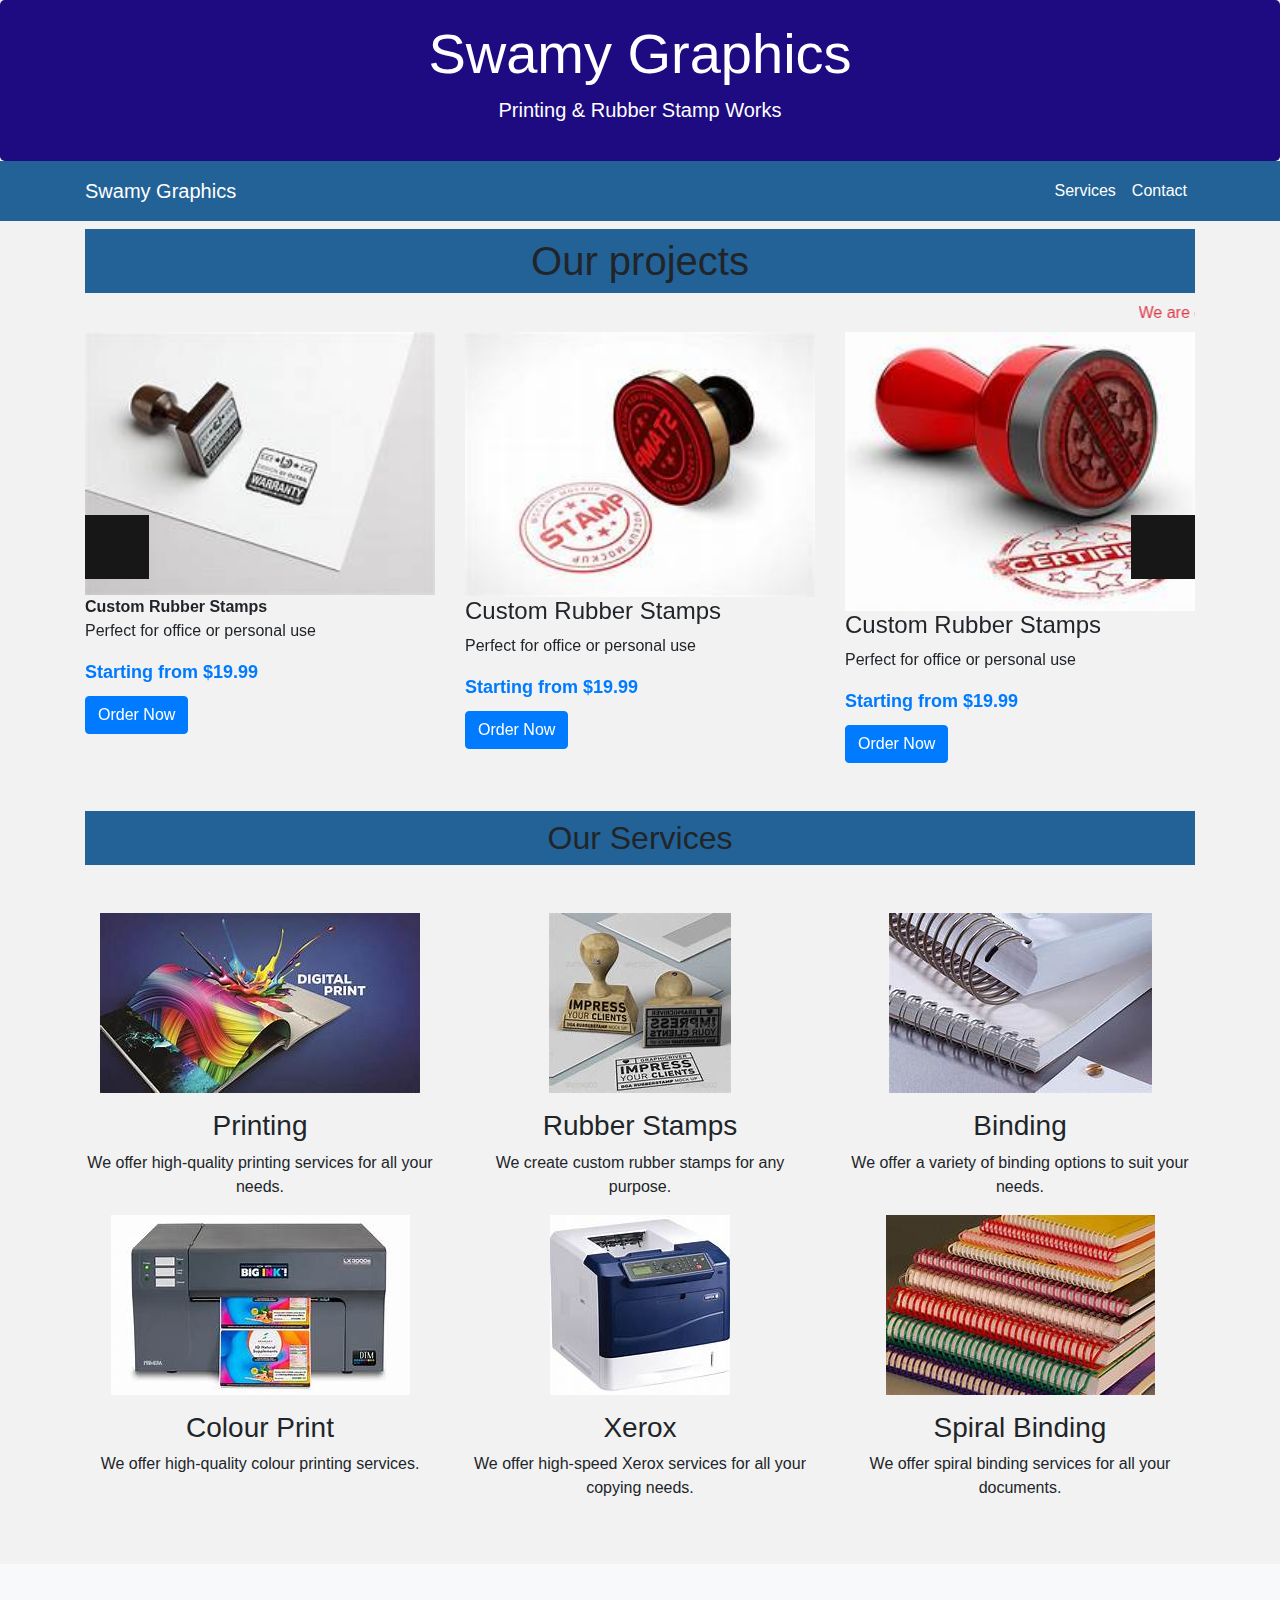
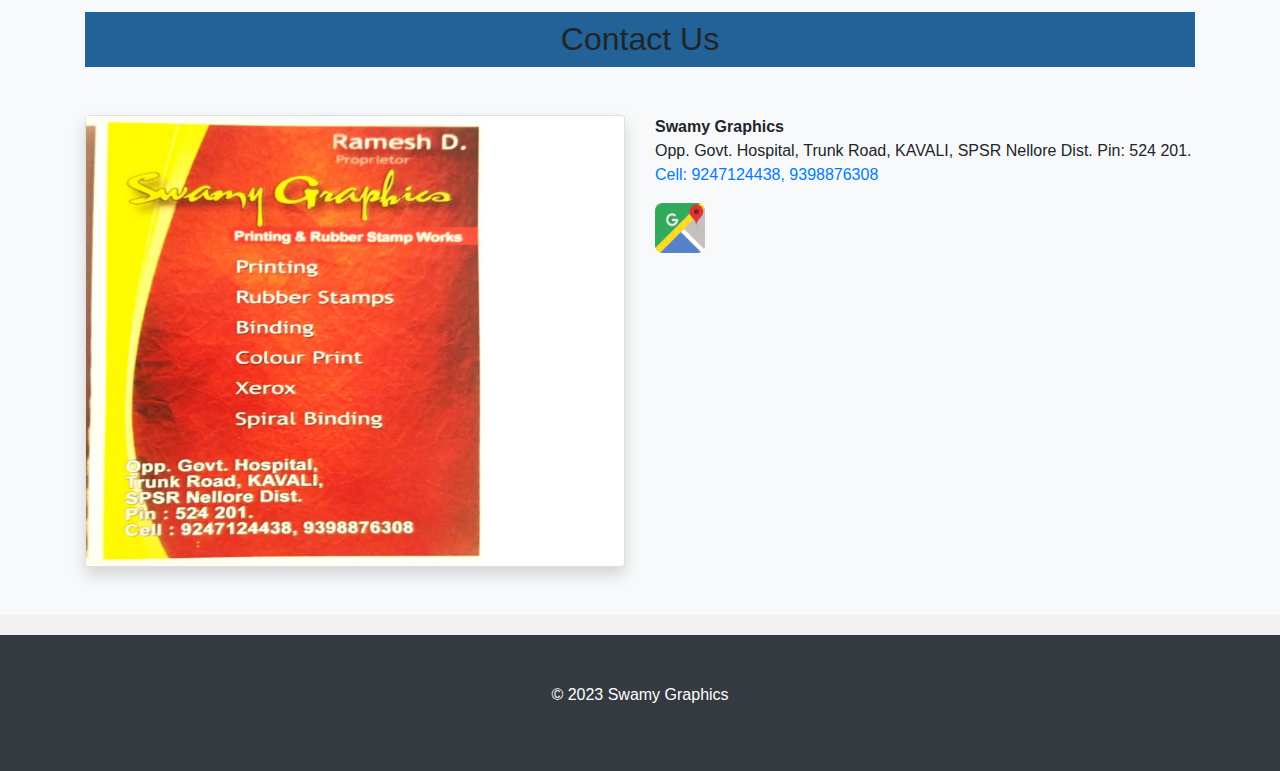
<file: images/venkat-zip-BVS/BVS/swamy graphic/index.html>
<!DOCTYPE html>
<html lang="en">
  <head>
    <meta charset="UTF-8" />
    <meta name="viewport" content="width=device-width, initial-scale=1.0" />
    <title>Swamy Graphics - Printing & Rubber Stamp Works</title>
    <link
      rel="stylesheet"
      href="https://stackpath.bootstrapcdn.com/bootstrap/4.5.2/css/bootstrap.min.css"
    />
    <link rel="stylesheet" href="index.css" />
    <link
      rel="stylesheet"
      href="https://cdnjs.cloudflare.com/ajax/libs/font-awesome/6.5.2/css/all.min.css"
      integrity="sha512-SnH5WK+bZxgPHs44uWIX+LLJAJ9/2PkPKZ5QiAj6Ta86w+fsb2TkcmfRyVX3pBnMFcV7oQPJkl9QevSCWr3W6A=="
      crossorigin="anonymous"
      referrerpolicy="no-referrer"
    />
    <link
      rel="stylesheet"
      href="https://cdn.jsdelivr.net/npm/bootstrap-icons@1.11.3/font/bootstrap-icons.min.css"
    />
    <style>
      /* Additional Styles for Price Indication */
      .rubber-stamp-price {
        font-size: 18px;
        font-weight: bold;
        color: #007bff;
        margin-bottom: 10px;
      }
    </style>
  </head>

  <body>
    <!-- Header -->
    <header
      class="jumbotron text-center"
      style="background-color: #1e0b81; color: #fff"
    >
      <h1 class="display-4">Swamy Graphics</h1>
      <p class="lead">Printing & Rubber Stamp Works</p>
    </header>

    <!-- Navigation -->
    <nav
      class="navbar navbar-expand-lg navbar-light"
      style="background-color: #226296"
    >
      <div class="container">
        <a class="navbar-brand" href="#" style="color: rgb(255, 255, 255)"
          >Swamy Graphics</a
        >
        <button
          class="navbar-toggler"
          type="button"
          data-toggle="collapse"
          data-target="#navbarNav"
          aria-controls="navbarNav"
          aria-expanded="false"
          aria-label="Toggle navigation"
        >
          <span class="navbar-toggler-icon"></span>
        </button>
        <div class="collapse navbar-collapse" id="navbarNav">
          <ul class="navbar-nav ml-auto">
            <li class="nav-item active">
              <a class="nav-link" href="#services" style="color: white"
                >Services</a
              >
            </li>
            <li class="nav-item">
              <a class="nav-link" href="#contact" style="color: white"
                >Contact</a
              >
            </li>
          </ul>
        </div>
      </div>
    </nav>
    <div class="projects_section layout_padding">
      <div class="container mt-2">
        <h1 class="our_text text-center p-2" style="background-color: #226296">
          Our projects
        </h1>
        <marquee class="text-danger"
          >We are create Customized Rubber Stamps</marquee
        >
        <div id="main_slider" class="carousel slide" data-ride="carousel">
          <div class="carousel-inner">
            <div class="carousel-item active">
              <div class="projects_section2">
                <div class="container_main2">
                  <div class="row">
                    <div class="col-sm-4">
                      <div class="container_main1">
                        <img
                          src="images/8.jpeg"
                          alt="Avatar"
                          class="image"
                          style="width: 100%"
                        />
                        <b>Custom Rubber Stamps</b>
                        <p>Perfect for office or personal use</p>
                        <div class="rubber-stamp-price">
                          Starting from $19.99
                        </div>
                        <button class="btn btn-primary">Order Now</button>
                      </div>
                    </div>
                    <div class="col-sm-4">
                      <div class="container_main1">
                        <img
                          src="images/ruuber2.jpeg"
                          alt="Avatar"
                          class="image"
                          style="width: 100%"
                        />
                        <h4>Custom Rubber Stamps</h4>
                        <p>Perfect for office or personal use</p>
                        <div class="rubber-stamp-price">
                          Starting from $19.99
                        </div>
                        <button class="btn btn-primary">Order Now</button>
                      </div>
                    </div>
                    <div class="col-sm-4">
                      <div class="container_main1">
                        <img
                          src="images/rubber3.jpeg"
                          alt="Avatar"
                          class="image"
                          style="width: 100%"
                        />
                        <h4>Custom Rubber Stamps</h4>
                        <p>Perfect for office or personal use</p>
                        <div class="rubber-stamp-price">
                          Starting from $19.99
                        </div>
                        <button class="btn btn-primary">Order Now</button>
                      </div>
                    </div>
                  </div>
                </div>
              </div>
            </div>
            <div class="carousel-item">
              <div class="projects_section2">
                <div class="container_main1">
                  <div class="row">
                    <div class="col-sm-4">
                      <div class="container_main1">
                        <img
                          src="images/rubber4.jpeg"
                          alt="Avatar"
                          class="image"
                          style="width: 100%"
                        />
                        <h4>Custom Rubber Stamps</h4>
                        <p>Perfect for office or personal use</p>
                        <div class="rubber-stamp-price">
                          Starting from $19.99
                        </div>
                        <button class="btn btn-primary">Order Now</button>
                      </div>
                    </div>
                    <div class="col-sm-4">
                      <div class="container_main1">
                        <img
                          src="images/rubber5.jpeg"
                          alt="Avatar"
                          class="image"
                          style="width: 100%"
                        />
                        <h4>Custom Rubber Stamps</h4>
                        <p>Perfect for office or personal use</p>
                        <div class="rubber-stamp-price">
                          Starting from $19.99
                        </div>
                        <button class="btn btn-primary">Order Now</button>
                      </div>
                    </div>
                    <div class="col-sm-4">
                      <div class="container_main1">
                        <img
                          src="images/6.jpeg"
                          alt="Avatar"
                          class="image"
                          style="width: 100%"
                        />
                        <h4>Custom Rubber Stamps</h4>
                        <p>Perfect for office or personal use</p>
                        <div class="rubber-stamp-price">
                          Starting from $19.99
                        </div>
                        <button class="btn btn-primary">Order Now</button>
                      </div>
                    </div>
                  </div>
                </div>
              </div>
            </div>
            <div class="carousel-item">
              <div class="projects_section2">
                <div class="container_main1">
                  <div class="row">
                    <div class="col-sm-4">
                      <div class="container_main1">
                        <img
                          src="images/7.jpeg"
                          alt="Avatar"
                          class="image"
                          style="width: 100%"
                        />
                        <h4>Custom Rubber Stamps</h4>
                        <p>Perfect for office or personal use</p>
                        <div class="rubber-stamp-price">
                          Starting from $19.99
                        </div>
                        <button class="btn btn-primary">Order Now</button>
                      </div>
                    </div>
                    <div class="col-sm-4">
                      <div class="container_main1">
                        <img
                          src="images/8.jpeg"
                          alt="Avatar"
                          class="image"
                          style="width: 100%"
                        />
                        <h4>Custom Rubber Stamps</h4>
                        <p>Perfect for office or personal use</p>
                        <div class="rubber-stamp-price">
                          Starting from $19.99
                        </div>
                        <button class="btn btn-primary">Order Now</button>
                      </div>
                    </div>
                    <div class="col-sm-4">
                      <div class="container_main1">
                        <img
                          src="images/9.jpeg"
                          alt="Avatar"
                          class="image"
                          style="width: 100%"
                        />
                        <h4>Custom Rubber Stamps</h4>
                        <p>Perfect for office or personal use</p>
                        <div class="rubber-stamp-price">
                          Starting from $19.99
                        </div>
                        <button class="btn btn-primary">Order Now</button>
                      </div>
                    </div>
                  </div>
                </div>
              </div>
            </div>
          </div>
          <a
            class="carousel-control-prev"
            href="#main_slider"
            role="button"
            data-slide="prev"
          >
            <i class="fa fa-angle-left"></i>
          </a>
          <a
            class="carousel-control-next"
            href="#main_slider"
            role="button"
            data-slide="next"
          >
            <i class="fa fa-angle-right"></i>
          </a>
        </div>
      </div>
    </div>

    <!-- Services Section -->
    <section id="services" class="py-5">
      <div class="container">
        <h2
          class="text-center mb-5 col-12 p-2"
          style="background-color: #226296"
        >
          Our Services
        </h2>
        <div class="row">
          <div class="col-md-4 text-center">
            <img
              src="images/printing.jpeg"
              alt="Printing"
              class="img-fluid mb-3"
            />
            <h3>Printing</h3>
            <p>We offer high-quality printing services for all your needs.</p>
          </div>
          <div class="col-md-4 text-center">
            <img
              src="images/rubber.jpeg"
              alt="Rubber Stamps"
              class="img-fluid mb-3"
            />
            <h3>Rubber Stamps</h3>
            <p>We create custom rubber stamps for any purpose.</p>
          </div>
          <div class="col-md-4 text-center">
            <img
              src="images/binding.jpeg"
              alt="Binding"
              class="img-fluid mb-3"
            />
            <h3>Binding</h3>
            <p>We offer a variety of binding options to suit your needs.</p>
          </div>
        </div>
        <div class="row">
          <div class="col-md-4 text-center">
            <img
              src="images/colorprinting.jpeg"
              alt="Colour Print"
              class="img-fluid mb-3"
            />
            <h3>Colour Print</h3>
            <p>We offer high-quality colour printing services.</p>
          </div>
          <div class="col-md-4 text-center">
            <img src="images/xerox.jpeg" alt="Xerox" class="img-fluid mb-3" />
            <h3>Xerox</h3>
            <p>
              We offer high-speed Xerox services for all your copying needs.
            </p>
          </div>
          <div class="col-md-4 text-center">
            <img
              src="images/spiral binding.jpeg"
              alt="Spiral Binding"
              class="img-fluid mb-3"
            />
            <h3>Spiral Binding</h3>
            <p>We offer spiral binding services for all your documents.</p>
          </div>
        </div>
      </div>
    </section>

    <!-- Contact Section -->
    <section id="contact" class="py-5 bg-light">
      <div class="container">
        <h2 class="text-center mb-5 p-2" style="background-color: #226296">
          Contact Us
        </h2>
        <div class="row">
          <div class="col-md-6">
            <div class="card shadow bg-body">
              <img src="images/main.jpg" height="450" width="400" />
            </div>
          </div>
          <div class="col-md-6">
            <address>
              <strong>Swamy Graphics</strong><br />
              Opp. Govt. Hospital, Trunk Road, KAVALI, SPSR Nellore Dist. Pin:
              524 201.<br />
              <a href="9247124438"></a>
              <a href="tel:+919247124438,+919398876308 ">
                Cell: 9247124438, 9398876308
              </a>
              <br />
            </address>
            <a
              href="https://www.google.com/maps?q=Opp.+Govt.+Hospital,+Trunk+Road,+KAVALI,+SPSR+Nellore+Dist.,+Pin:+524+201"
            >
              <img src="images/google-maps.png" height="50" width="50" />
            </a>
          </div>
        </div>
      </div>
    </section>

    <!-- Footer -->
    <footer class="py-5 bg-dark text-white text-center">
      <div class="container">
        <p>&copy; 2023 Swamy Graphics</p>
      </div>
    </footer>

    <!-- Bootstrap JS and jQuery -->
    <script src="https://code.jquery.com/jquery-3.5.1.slim.min.js"></script>
    <script src="https://stackpath.bootstrapcdn.com/bootstrap/4.5.2/js/bootstrap.min.js"></script>
  </body>
</html>
</file>
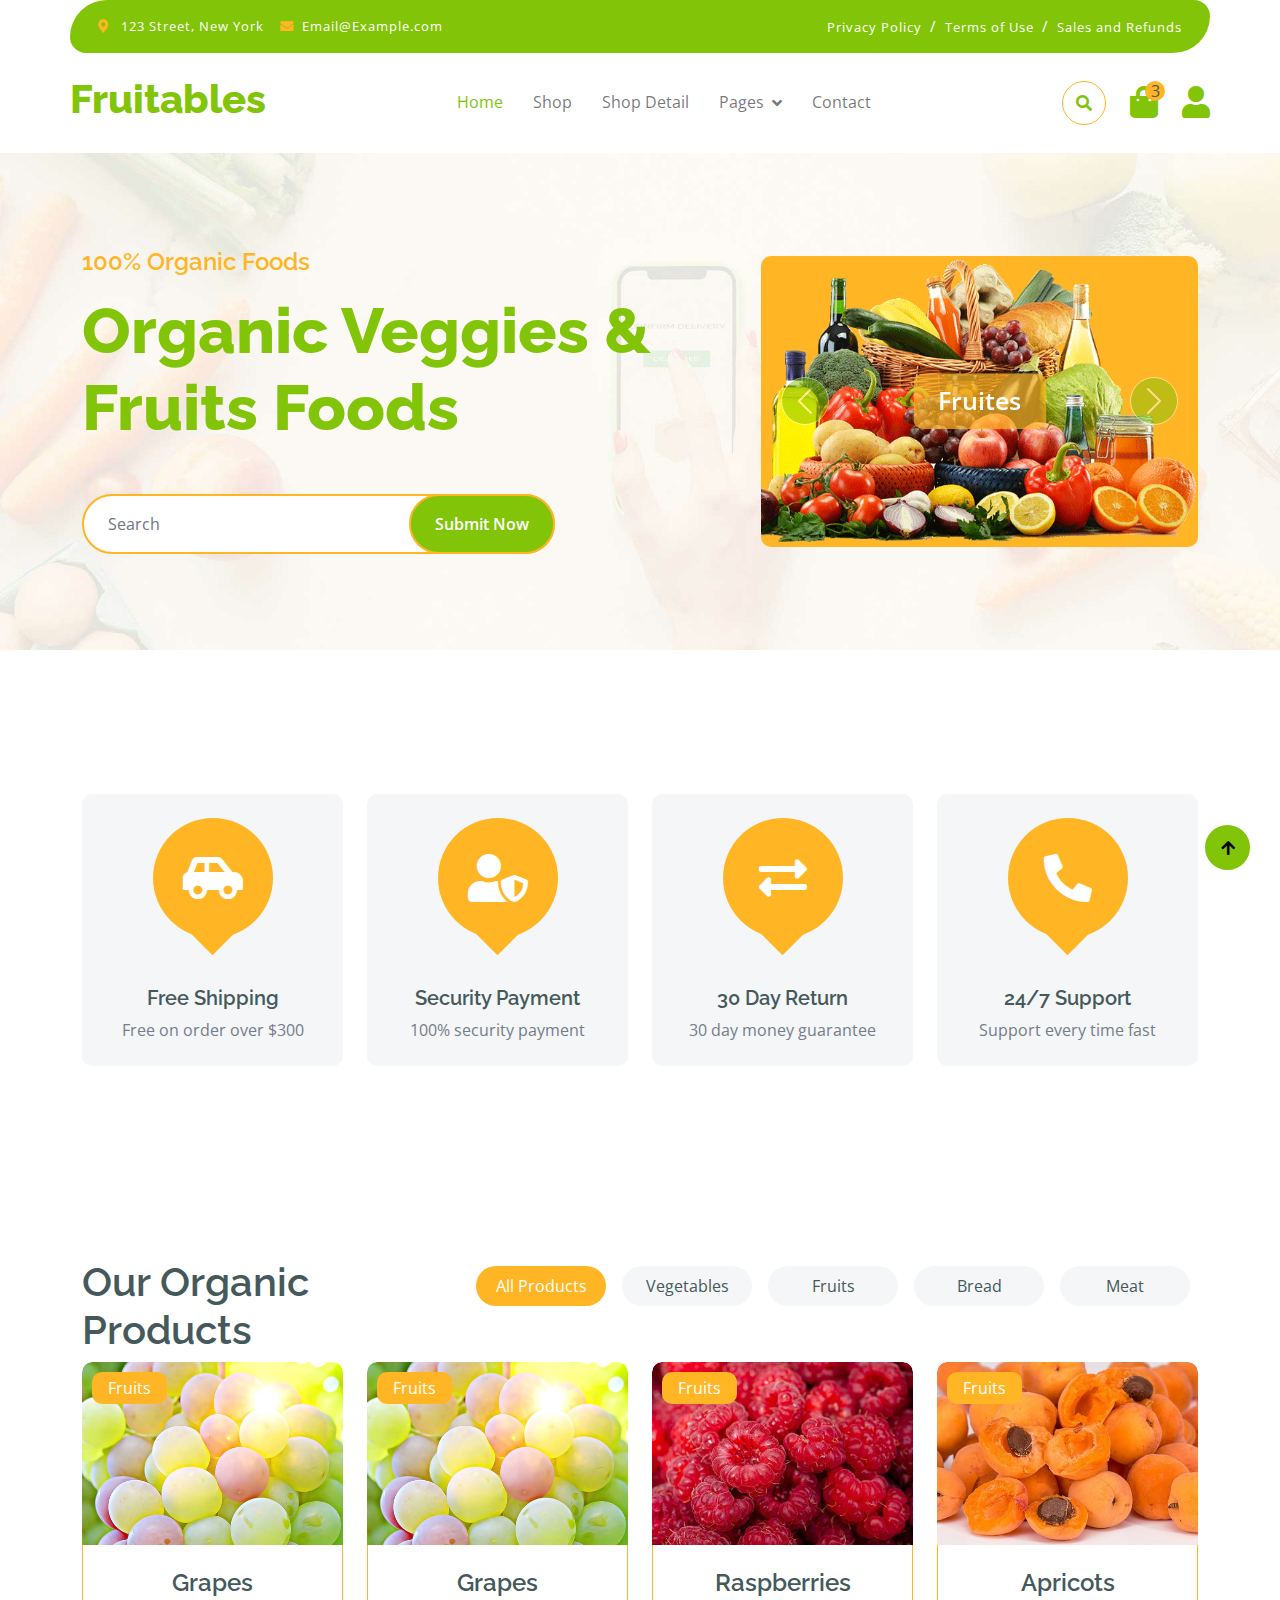
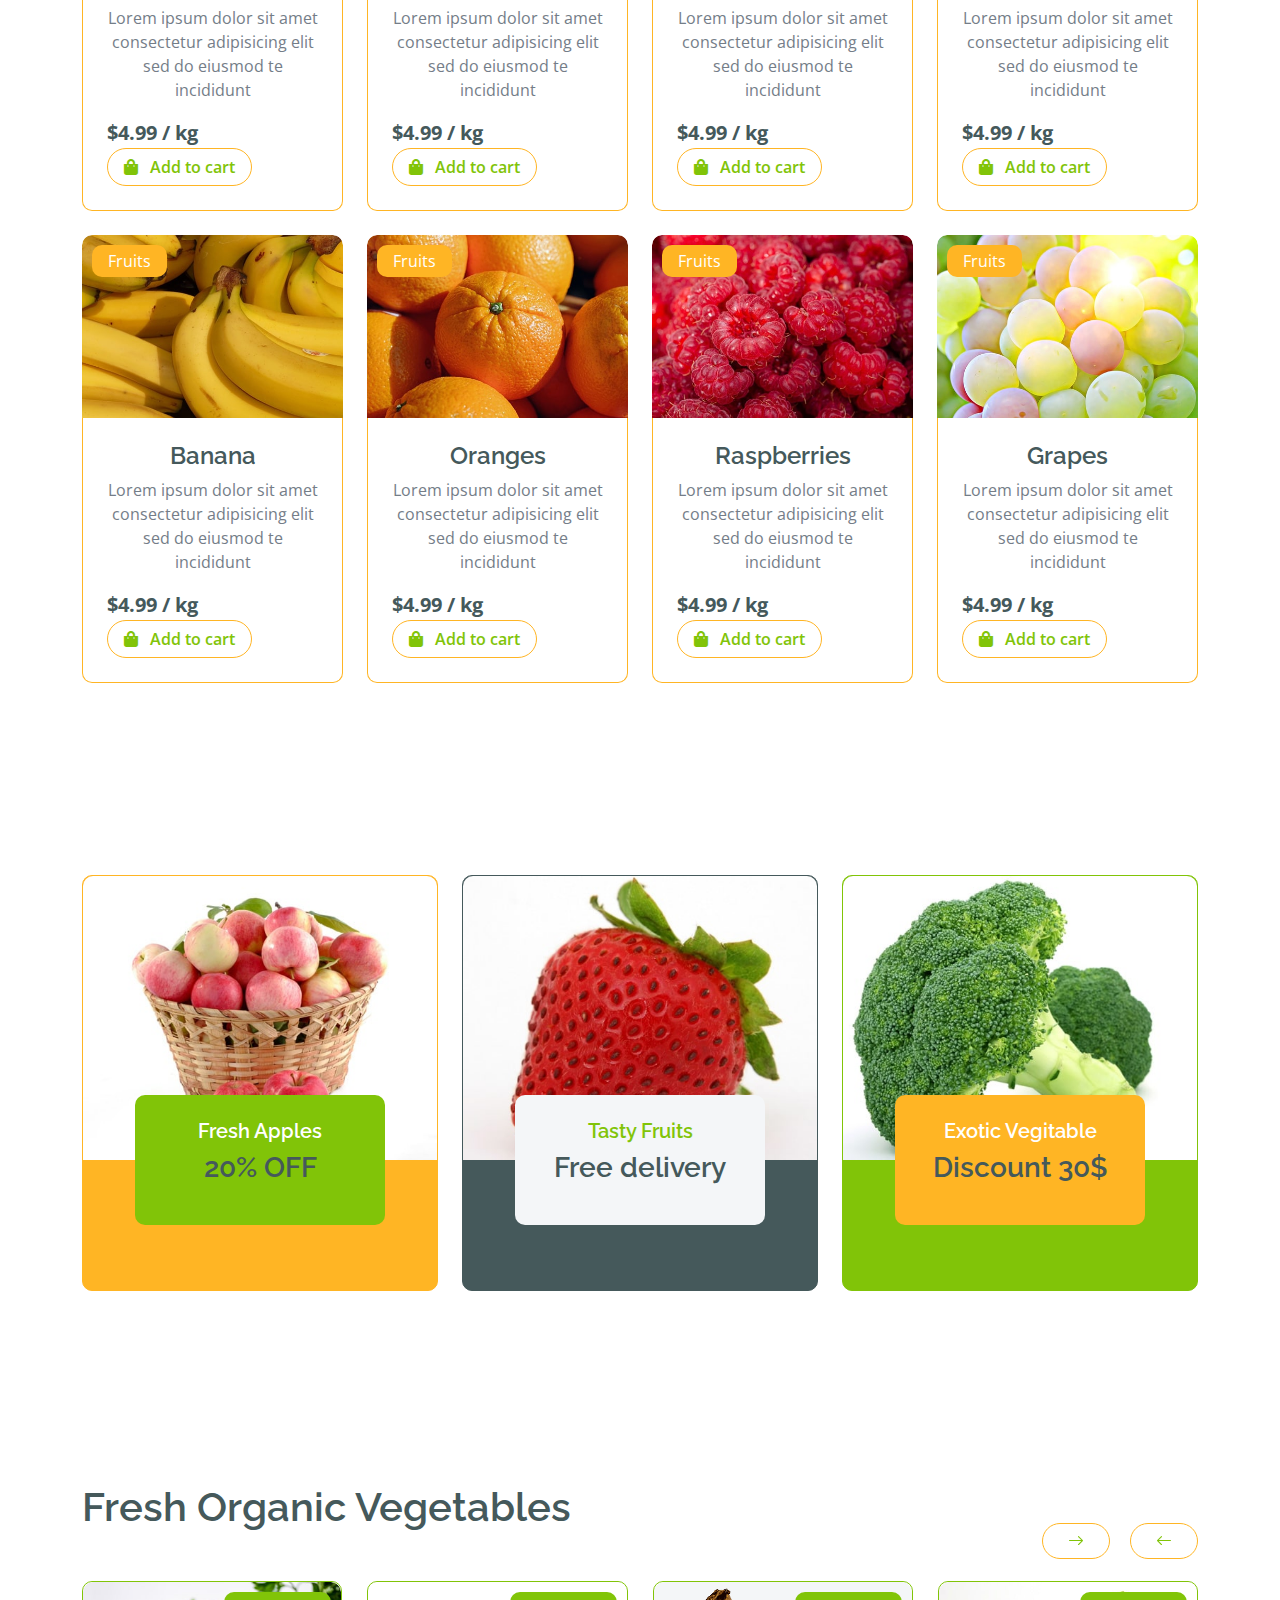
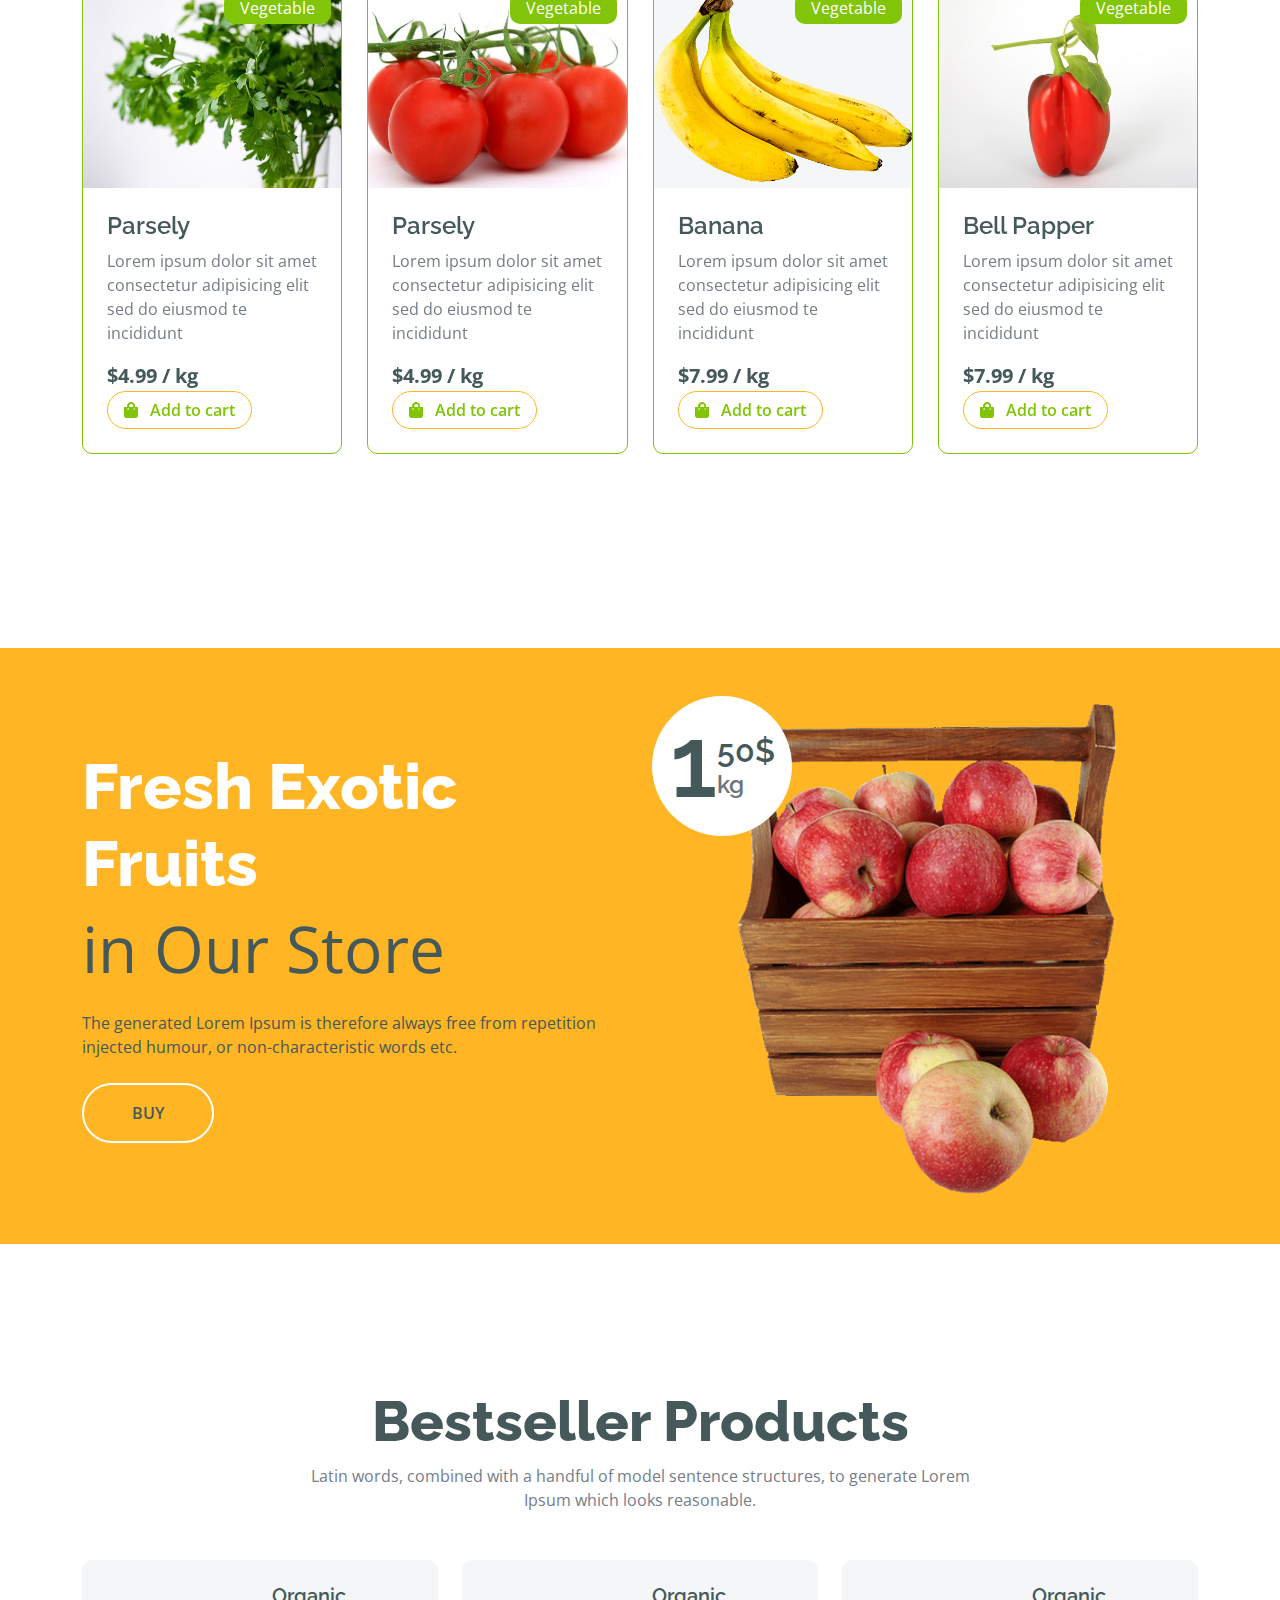
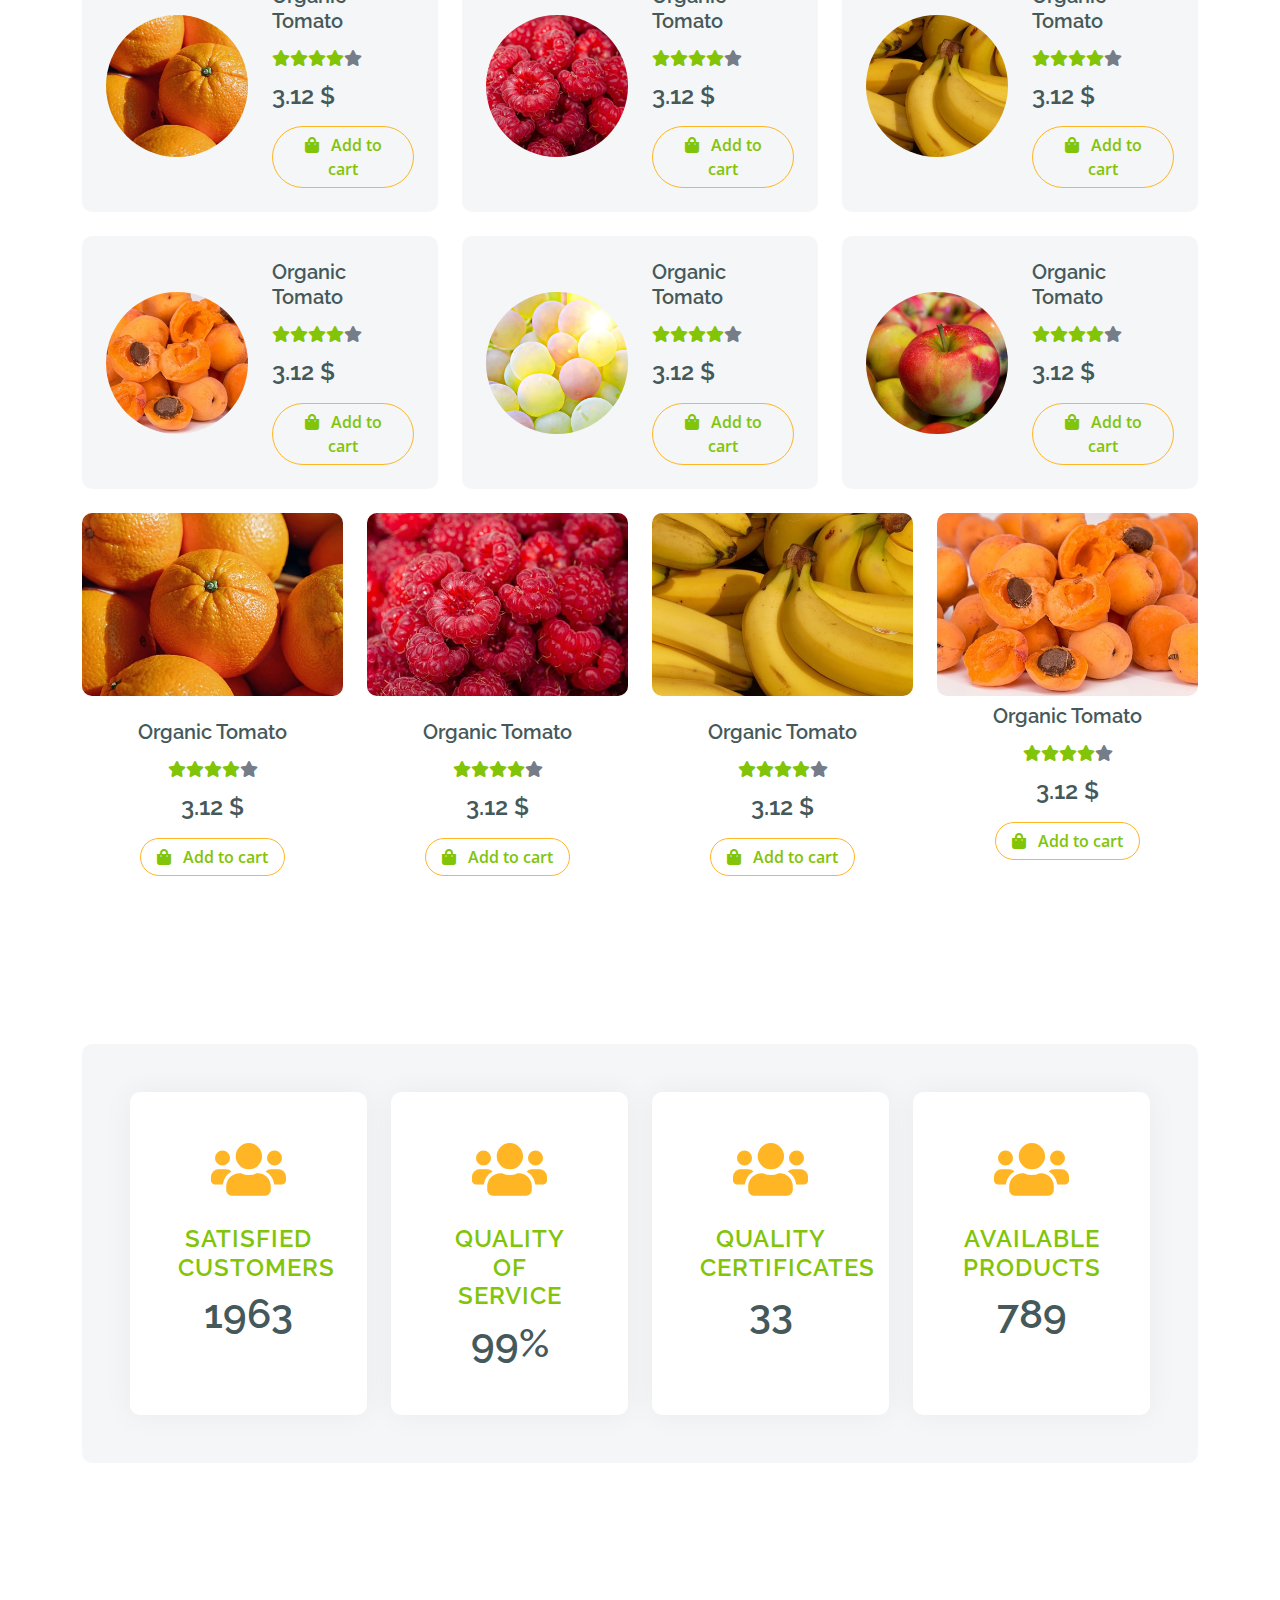
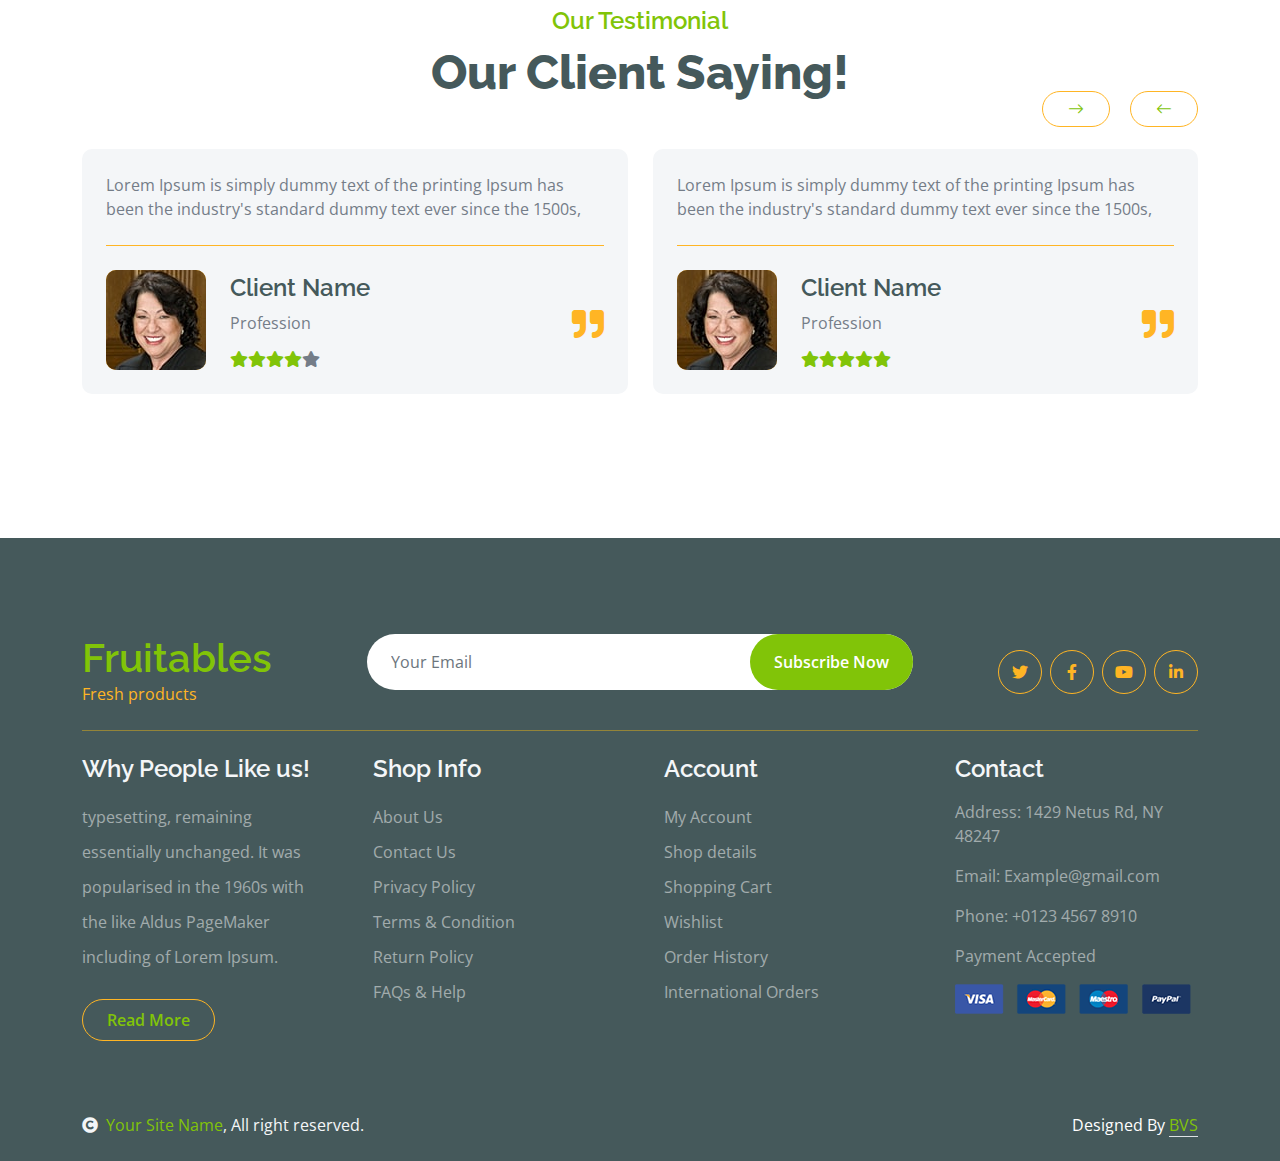
<file: images/venkat-zip-BVS/BVS/vegetable-website-template/index.html>
<!DOCTYPE html>
<html lang="en">

    <head>
        <meta charset="utf-8">
        <title>Fruitables - Vegetable Website Template</title>
        <meta content="width=device-width, initial-scale=1.0" name="viewport">
        <meta content="" name="keywords">
        <meta content="" name="description">

        <!-- Google Web Fonts -->
        <link rel="preconnect" href="https://fonts.googleapis.com">
        <link rel="preconnect" href="https://fonts.gstatic.com" crossorigin>
        <link href="https://fonts.googleapis.com/css2?family=Open+Sans:wght@400;600&family=Raleway:wght@600;800&display=swap" rel="stylesheet"> 

        <!-- Icon Font Stylesheet -->
        <link rel="stylesheet" href="https://use.fontawesome.com/releases/v5.15.4/css/all.css"/>
        <link href="https://cdn.jsdelivr.net/npm/bootstrap-icons@1.4.1/font/bootstrap-icons.css" rel="stylesheet">

        <!-- Libraries Stylesheet -->
        <link href="lib/lightbox/css/lightbox.min.css" rel="stylesheet">
        <link href="lib/owlcarousel/assets/owl.carousel.min.css" rel="stylesheet">


        <!-- Customized Bootstrap Stylesheet -->
        <link href="css/bootstrap.min.css" rel="stylesheet">

        <!-- Template Stylesheet -->
        <link href="css/style.css" rel="stylesheet">
    </head>

    <body>

        <!-- Spinner Start -->
        <div id="spinner" class="show w-100 vh-100 bg-white position-fixed translate-middle top-50 start-50  d-flex align-items-center justify-content-center">
            <div class="spinner-grow text-primary" role="status"></div>
        </div>
        <!-- Spinner End -->


        <!-- Navbar start -->
        <div class="container-fluid fixed-top">
            <div class="container topbar bg-primary d-none d-lg-block">
                <div class="d-flex justify-content-between">
                    <div class="top-info ps-2">
                        <small class="me-3"><i class="fas fa-map-marker-alt me-2 text-secondary"></i> <a href="#" class="text-white">123 Street, New York</a></small>
                        <small class="me-3"><i class="fas fa-envelope me-2 text-secondary"></i><a href="#" class="text-white">Email@Example.com</a></small>
                    </div>
                    <div class="top-link pe-2">
                        <a href="#" class="text-white"><small class="text-white mx-2">Privacy Policy</small>/</a>
                        <a href="#" class="text-white"><small class="text-white mx-2">Terms of Use</small>/</a>
                        <a href="#" class="text-white"><small class="text-white ms-2">Sales and Refunds</small></a>
                    </div>
                </div>
            </div>
            <div class="container px-0">
                <nav class="navbar navbar-light bg-white navbar-expand-xl">
                    <a href="index.html" class="navbar-brand"><h1 class="text-primary display-6">Fruitables</h1></a>
                    <button class="navbar-toggler py-2 px-3" type="button" data-bs-toggle="collapse" data-bs-target="#navbarCollapse">
                        <span class="fa fa-bars text-primary"></span>
                    </button>
                    <div class="collapse navbar-collapse bg-white" id="navbarCollapse">
                        <div class="navbar-nav mx-auto">
                            <a href="index.html" class="nav-item nav-link active">Home</a>
                            <a href="shop.html" class="nav-item nav-link">Shop</a>
                            <a href="shop-detail.html" class="nav-item nav-link">Shop Detail</a>
                            <div class="nav-item dropdown">
                                <a href="#" class="nav-link dropdown-toggle" data-bs-toggle="dropdown">Pages</a>
                                <div class="dropdown-menu m-0 bg-secondary rounded-0">
                                    <a href="cart.html" class="dropdown-item">Cart</a>
                                    <a href="chackout.html" class="dropdown-item">Chackout</a>
                                    <a href="testimonial.html" class="dropdown-item">Testimonial</a>
                                    <a href="404.html" class="dropdown-item">404 Page</a>
                                </div>
                            </div>
                            <a href="contact.html" class="nav-item nav-link">Contact</a>
                        </div>
                        <div class="d-flex m-3 me-0">
                            <button class="btn-search btn border border-secondary btn-md-square rounded-circle bg-white me-4" data-bs-toggle="modal" data-bs-target="#searchModal"><i class="fas fa-search text-primary"></i></button>
                            <a href="#" class="position-relative me-4 my-auto">
                                <i class="fa fa-shopping-bag fa-2x"></i>
                                <span class="position-absolute bg-secondary rounded-circle d-flex align-items-center justify-content-center text-dark px-1" style="top: -5px; left: 15px; height: 20px; min-width: 20px;">3</span>
                            </a>
                            <a href="#" class="my-auto">
                                <i class="fas fa-user fa-2x"></i>
                            </a>
                        </div>
                    </div>
                </nav>
            </div>
        </div>
        <!-- Navbar End -->


        <!-- Modal Search Start -->
        <div class="modal fade" id="searchModal" tabindex="-1" aria-labelledby="exampleModalLabel" aria-hidden="true">
            <div class="modal-dialog modal-fullscreen">
                <div class="modal-content rounded-0">
                    <div class="modal-header">
                        <h5 class="modal-title" id="exampleModalLabel">Search by keyword</h5>
                        <button type="button" class="btn-close" data-bs-dismiss="modal" aria-label="Close"></button>
                    </div>
                    <div class="modal-body d-flex align-items-center">
                        <div class="input-group w-75 mx-auto d-flex">
                            <input type="search" class="form-control p-3" placeholder="keywords" aria-describedby="search-icon-1">
                            <span id="search-icon-1" class="input-group-text p-3"><i class="fa fa-search"></i></span>
                        </div>
                    </div>
                </div>
            </div>
        </div>
        <!-- Modal Search End -->


        <!-- Hero Start -->
        <div class="container-fluid py-5 mb-5 hero-header">
            <div class="container py-5">
                <div class="row g-5 align-items-center">
                    <div class="col-md-12 col-lg-7">
                        <h4 class="mb-3 text-secondary">100% Organic Foods</h4>
                        <h1 class="mb-5 display-3 text-primary">Organic Veggies & Fruits Foods</h1>
                        <div class="position-relative mx-auto">
                            <input class="form-control border-2 border-secondary w-75 py-3 px-4 rounded-pill" type="number" placeholder="Search">
                            <button type="submit" class="btn btn-primary border-2 border-secondary py-3 px-4 position-absolute rounded-pill text-white h-100" style="top: 0; right: 25%;">Submit Now</button>
                        </div>
                    </div>
                    <div class="col-md-12 col-lg-5">
                        <div id="carouselId" class="carousel slide position-relative" data-bs-ride="carousel">
                            <div class="carousel-inner" role="listbox">
                                <div class="carousel-item active rounded">
                                    <img src="img/hero-img-1.png" class="img-fluid w-100 h-100 bg-secondary rounded" alt="First slide">
                                    <a href="#" class="btn px-4 py-2 text-white rounded">Fruites</a>
                                </div>
                                <div class="carousel-item rounded">
                                    <img src="img/hero-img-2.jpg" class="img-fluid w-100 h-100 rounded" alt="Second slide">
                                    <a href="#" class="btn px-4 py-2 text-white rounded">Vesitables</a>
                                </div>
                            </div>
                            <button class="carousel-control-prev" type="button" data-bs-target="#carouselId" data-bs-slide="prev">
                                <span class="carousel-control-prev-icon" aria-hidden="true"></span>
                                <span class="visually-hidden">Previous</span>
                            </button>
                            <button class="carousel-control-next" type="button" data-bs-target="#carouselId" data-bs-slide="next">
                                <span class="carousel-control-next-icon" aria-hidden="true"></span>
                                <span class="visually-hidden">Next</span>
                            </button>
                        </div>
                    </div>
                </div>
            </div>
        </div>
        <!-- Hero End -->


        <!-- Featurs Section Start -->
        <div class="container-fluid featurs py-5">
            <div class="container py-5">
                <div class="row g-4">
                    <div class="col-md-6 col-lg-3">
                        <div class="featurs-item text-center rounded bg-light p-4">
                            <div class="featurs-icon btn-square rounded-circle bg-secondary mb-5 mx-auto">
                                <i class="fas fa-car-side fa-3x text-white"></i>
                            </div>
                            <div class="featurs-content text-center">
                                <h5>Free Shipping</h5>
                                <p class="mb-0">Free on order over $300</p>
                            </div>
                        </div>
                    </div>
                    <div class="col-md-6 col-lg-3">
                        <div class="featurs-item text-center rounded bg-light p-4">
                            <div class="featurs-icon btn-square rounded-circle bg-secondary mb-5 mx-auto">
                                <i class="fas fa-user-shield fa-3x text-white"></i>
                            </div>
                            <div class="featurs-content text-center">
                                <h5>Security Payment</h5>
                                <p class="mb-0">100% security payment</p>
                            </div>
                        </div>
                    </div>
                    <div class="col-md-6 col-lg-3">
                        <div class="featurs-item text-center rounded bg-light p-4">
                            <div class="featurs-icon btn-square rounded-circle bg-secondary mb-5 mx-auto">
                                <i class="fas fa-exchange-alt fa-3x text-white"></i>
                            </div>
                            <div class="featurs-content text-center">
                                <h5>30 Day Return</h5>
                                <p class="mb-0">30 day money guarantee</p>
                            </div>
                        </div>
                    </div>
                    <div class="col-md-6 col-lg-3">
                        <div class="featurs-item text-center rounded bg-light p-4">
                            <div class="featurs-icon btn-square rounded-circle bg-secondary mb-5 mx-auto">
                                <i class="fa fa-phone-alt fa-3x text-white"></i>
                            </div>
                            <div class="featurs-content text-center">
                                <h5>24/7 Support</h5>
                                <p class="mb-0">Support every time fast</p>
                            </div>
                        </div>
                    </div>
                </div>
            </div>
        </div>
        <!-- Featurs Section End -->


        <!-- Fruits Shop Start-->
        <div class="container-fluid fruite py-5">
            <div class="container py-5">
                <div class="tab-class text-center">
                    <div class="row g-4">
                        <div class="col-lg-4 text-start">
                            <h1>Our Organic Products</h1>
                        </div>
                        <div class="col-lg-8 text-end">
                            <ul class="nav nav-pills d-inline-flex text-center mb-5">
                                <li class="nav-item">
                                    <a class="d-flex m-2 py-2 bg-light rounded-pill active" data-bs-toggle="pill" href="#tab-1">
                                        <span class="text-dark" style="width: 130px;">All Products</span>
                                    </a>
                                </li>
                                <li class="nav-item">
                                    <a class="d-flex py-2 m-2 bg-light rounded-pill" data-bs-toggle="pill" href="#tab-2">
                                        <span class="text-dark" style="width: 130px;">Vegetables</span>
                                    </a>
                                </li>
                                <li class="nav-item">
                                    <a class="d-flex m-2 py-2 bg-light rounded-pill" data-bs-toggle="pill" href="#tab-3">
                                        <span class="text-dark" style="width: 130px;">Fruits</span>
                                    </a>
                                </li>
                                <li class="nav-item">
                                    <a class="d-flex m-2 py-2 bg-light rounded-pill" data-bs-toggle="pill" href="#tab-4">
                                        <span class="text-dark" style="width: 130px;">Bread</span>
                                    </a>
                                </li>
                                <li class="nav-item">
                                    <a class="d-flex m-2 py-2 bg-light rounded-pill" data-bs-toggle="pill" href="#tab-5">
                                        <span class="text-dark" style="width: 130px;">Meat</span>
                                    </a>
                                </li>
                            </ul>
                        </div>
                    </div>
                    <div class="tab-content">
                        <div id="tab-1" class="tab-pane fade show p-0 active">
                            <div class="row g-4">
                                <div class="col-lg-12">
                                    <div class="row g-4">
                                        <div class="col-md-6 col-lg-4 col-xl-3">
                                            <div class="rounded position-relative fruite-item">
                                                <div class="fruite-img">
                                                    <img src="img/fruite-item-5.jpg" class="img-fluid w-100 rounded-top" alt="">
                                                </div>
                                                <div class="text-white bg-secondary px-3 py-1 rounded position-absolute" style="top: 10px; left: 10px;">Fruits</div>
                                                <div class="p-4 border border-secondary border-top-0 rounded-bottom">
                                                    <h4>Grapes</h4>
                                                    <p>Lorem ipsum dolor sit amet consectetur adipisicing elit sed do eiusmod te incididunt</p>
                                                    <div class="d-flex justify-content-between flex-lg-wrap">
                                                        <p class="text-dark fs-5 fw-bold mb-0">$4.99 / kg</p>
                                                        <a href="#" class="btn border border-secondary rounded-pill px-3 text-primary"><i class="fa fa-shopping-bag me-2 text-primary"></i> Add to cart</a>
                                                    </div>
                                                </div>
                                            </div>
                                        </div>
                                        <div class="col-md-6 col-lg-4 col-xl-3">
                                            <div class="rounded position-relative fruite-item">
                                                <div class="fruite-img">
                                                    <img src="img/fruite-item-5.jpg" class="img-fluid w-100 rounded-top" alt="">
                                                </div>
                                                <div class="text-white bg-secondary px-3 py-1 rounded position-absolute" style="top: 10px; left: 10px;">Fruits</div>
                                                <div class="p-4 border border-secondary border-top-0 rounded-bottom">
                                                    <h4>Grapes</h4>
                                                    <p>Lorem ipsum dolor sit amet consectetur adipisicing elit sed do eiusmod te incididunt</p>
                                                    <div class="d-flex justify-content-between flex-lg-wrap">
                                                        <p class="text-dark fs-5 fw-bold mb-0">$4.99 / kg</p>
                                                        <a href="#" class="btn border border-secondary rounded-pill px-3 text-primary"><i class="fa fa-shopping-bag me-2 text-primary"></i> Add to cart</a>
                                                    </div>
                                                </div>
                                            </div>
                                        </div>
                                        <div class="col-md-6 col-lg-4 col-xl-3">
                                            <div class="rounded position-relative fruite-item">
                                                <div class="fruite-img">
                                                    <img src="img/fruite-item-2.jpg" class="img-fluid w-100 rounded-top" alt="">
                                                </div>
                                                <div class="text-white bg-secondary px-3 py-1 rounded position-absolute" style="top: 10px; left: 10px;">Fruits</div>
                                                <div class="p-4 border border-secondary border-top-0 rounded-bottom">
                                                    <h4>Raspberries</h4>
                                                    <p>Lorem ipsum dolor sit amet consectetur adipisicing elit sed do eiusmod te incididunt</p>
                                                    <div class="d-flex justify-content-between flex-lg-wrap">
                                                        <p class="text-dark fs-5 fw-bold mb-0">$4.99 / kg</p>
                                                        <a href="#" class="btn border border-secondary rounded-pill px-3 text-primary"><i class="fa fa-shopping-bag me-2 text-primary"></i> Add to cart</a>
                                                    </div>
                                                </div>
                                            </div>
                                        </div>
                                        <div class="col-md-6 col-lg-4 col-xl-3">
                                            <div class="rounded position-relative fruite-item">
                                                <div class="fruite-img">
                                                    <img src="img/fruite-item-4.jpg" class="img-fluid w-100 rounded-top" alt="">
                                                </div>
                                                <div class="text-white bg-secondary px-3 py-1 rounded position-absolute" style="top: 10px; left: 10px;">Fruits</div>
                                                <div class="p-4 border border-secondary border-top-0 rounded-bottom">
                                                    <h4>Apricots</h4>
                                                    <p>Lorem ipsum dolor sit amet consectetur adipisicing elit sed do eiusmod te incididunt</p>
                                                    <div class="d-flex justify-content-between flex-lg-wrap">
                                                        <p class="text-dark fs-5 fw-bold mb-0">$4.99 / kg</p>
                                                        <a href="#" class="btn border border-secondary rounded-pill px-3 text-primary"><i class="fa fa-shopping-bag me-2 text-primary"></i> Add to cart</a>
                                                    </div>
                                                </div>
                                            </div>
                                        </div>
                                        <div class="col-md-6 col-lg-4 col-xl-3">
                                            <div class="rounded position-relative fruite-item">
                                                <div class="fruite-img">
                                                    <img src="img/fruite-item-3.jpg" class="img-fluid w-100 rounded-top" alt="">
                                                </div>
                                                <div class="text-white bg-secondary px-3 py-1 rounded position-absolute" style="top: 10px; left: 10px;">Fruits</div>
                                                <div class="p-4 border border-secondary border-top-0 rounded-bottom">
                                                    <h4>Banana</h4>
                                                    <p>Lorem ipsum dolor sit amet consectetur adipisicing elit sed do eiusmod te incididunt</p>
                                                    <div class="d-flex justify-content-between flex-lg-wrap">
                                                        <p class="text-dark fs-5 fw-bold mb-0">$4.99 / kg</p>
                                                        <a href="#" class="btn border border-secondary rounded-pill px-3 text-primary"><i class="fa fa-shopping-bag me-2 text-primary"></i> Add to cart</a>
                                                    </div>
                                                </div>
                                            </div>
                                        </div>
                                        <div class="col-md-6 col-lg-4 col-xl-3">
                                            <div class="rounded position-relative fruite-item">
                                                <div class="fruite-img">
                                                    <img src="img/fruite-item-1.jpg" class="img-fluid w-100 rounded-top" alt="">
                                                </div>
                                                <div class="text-white bg-secondary px-3 py-1 rounded position-absolute" style="top: 10px; left: 10px;">Fruits</div>
                                                <div class="p-4 border border-secondary border-top-0 rounded-bottom">
                                                    <h4>Oranges</h4>
                                                    <p>Lorem ipsum dolor sit amet consectetur adipisicing elit sed do eiusmod te incididunt</p>
                                                    <div class="d-flex justify-content-between flex-lg-wrap">
                                                        <p class="text-dark fs-5 fw-bold mb-0">$4.99 / kg</p>
                                                        <a href="#" class="btn border border-secondary rounded-pill px-3 text-primary"><i class="fa fa-shopping-bag me-2 text-primary"></i> Add to cart</a>
                                                    </div>
                                                </div>
                                            </div>
                                        </div>
                                        <div class="col-md-6 col-lg-4 col-xl-3">
                                            <div class="rounded position-relative fruite-item">
                                                <div class="fruite-img">
                                                    <img src="img/fruite-item-2.jpg" class="img-fluid w-100 rounded-top" alt="">
                                                </div>
                                                <div class="text-white bg-secondary px-3 py-1 rounded position-absolute" style="top: 10px; left: 10px;">Fruits</div>
                                                <div class="p-4 border border-secondary border-top-0 rounded-bottom">
                                                    <h4>Raspberries</h4>
                                                    <p>Lorem ipsum dolor sit amet consectetur adipisicing elit sed do eiusmod te incididunt</p>
                                                    <div class="d-flex justify-content-between flex-lg-wrap">
                                                        <p class="text-dark fs-5 fw-bold mb-0">$4.99 / kg</p>
                                                        <a href="#" class="btn border border-secondary rounded-pill px-3 text-primary"><i class="fa fa-shopping-bag me-2 text-primary"></i> Add to cart</a>
                                                    </div>
                                                </div>
                                            </div>
                                        </div>
                                        <div class="col-md-6 col-lg-4 col-xl-3">
                                            <div class="rounded position-relative fruite-item">
                                                <div class="fruite-img">
                                                    <img src="img/fruite-item-5.jpg" class="img-fluid w-100 rounded-top" alt="">
                                                </div>
                                                <div class="text-white bg-secondary px-3 py-1 rounded position-absolute" style="top: 10px; left: 10px;">Fruits</div>
                                                <div class="p-4 border border-secondary border-top-0 rounded-bottom">
                                                    <h4>Grapes</h4>
                                                    <p>Lorem ipsum dolor sit amet consectetur adipisicing elit sed do eiusmod te incididunt</p>
                                                    <div class="d-flex justify-content-between flex-lg-wrap">
                                                        <p class="text-dark fs-5 fw-bold mb-0">$4.99 / kg</p>
                                                        <a href="#" class="btn border border-secondary rounded-pill px-3 text-primary"><i class="fa fa-shopping-bag me-2 text-primary"></i> Add to cart</a>
                                                    </div>
                                                </div>
                                            </div>
                                        </div>
                                    </div>
                                </div>
                            </div>
                        </div>
                        <div id="tab-2" class="tab-pane fade show p-0">
                            <div class="row g-4">
                                <div class="col-lg-12">
                                    <div class="row g-4">
                                        <div class="col-md-6 col-lg-4 col-xl-3">
                                            <div class="rounded position-relative fruite-item">
                                                <div class="fruite-img">
                                                    <img src="img/fruite-item-5.jpg" class="img-fluid w-100 rounded-top" alt="">
                                                </div>
                                                <div class="text-white bg-secondary px-3 py-1 rounded position-absolute" style="top: 10px; left: 10px;">Fruits</div>
                                                <div class="p-4 border border-secondary border-top-0 rounded-bottom">
                                                    <h4>Grapes</h4>
                                                    <p>Lorem ipsum dolor sit amet consectetur adipisicing elit sed do eiusmod te incididunt</p>
                                                    <div class="d-flex justify-content-between flex-lg-wrap">
                                                        <p class="text-dark fs-5 fw-bold mb-0">$4.99 / kg</p>
                                                        <a href="#" class="btn border border-secondary rounded-pill px-3 text-primary"><i class="fa fa-shopping-bag me-2 text-primary"></i> Add to cart</a>
                                                    </div>
                                                </div>
                                            </div>
                                        </div>
                                        <div class="col-md-6 col-lg-4 col-xl-3">
                                            <div class="rounded position-relative fruite-item">
                                                <div class="fruite-img">
                                                    <img src="img/fruite-item-2.jpg" class="img-fluid w-100 rounded-top" alt="">
                                                </div>
                                                <div class="text-white bg-secondary px-3 py-1 rounded position-absolute" style="top: 10px; left: 10px;">Fruits</div>
                                                <div class="p-4 border border-secondary border-top-0 rounded-bottom">
                                                    <h4>Raspberries</h4>
                                                    <p>Lorem ipsum dolor sit amet consectetur adipisicing elit sed do eiusmod te incididunt</p>
                                                    <div class="d-flex justify-content-between flex-lg-wrap">
                                                        <p class="text-dark fs-5 fw-bold mb-0">$4.99 / kg</p>
                                                        <a href="#" class="btn border border-secondary rounded-pill px-3 text-primary"><i class="fa fa-shopping-bag me-2 text-primary"></i> Add to cart</a>
                                                    </div>
                                                </div>
                                            </div>
                                        </div>
                                    </div>
                                </div>
                            </div>
                        </div>
                        <div id="tab-3" class="tab-pane fade show p-0">
                            <div class="row g-4">
                                <div class="col-lg-12">
                                    <div class="row g-4">
                                        <div class="col-md-6 col-lg-4 col-xl-3">
                                            <div class="rounded position-relative fruite-item">
                                                <div class="fruite-img">
                                                    <img src="img/fruite-item-1.jpg" class="img-fluid w-100 rounded-top" alt="">
                                                </div>
                                                <div class="text-white bg-secondary px-3 py-1 rounded position-absolute" style="top: 10px; left: 10px;">Fruits</div>
                                                <div class="p-4 border border-secondary border-top-0 rounded-bottom">
                                                    <h4>Oranges</h4>
                                                    <p>Lorem ipsum dolor sit amet consectetur adipisicing elit sed do eiusmod te incididunt</p>
                                                    <div class="d-flex justify-content-between flex-lg-wrap">
                                                        <p class="text-dark fs-5 fw-bold mb-0">$4.99 / kg</p>
                                                        <a href="#" class="btn border border-secondary rounded-pill px-3 text-primary"><i class="fa fa-shopping-bag me-2 text-primary"></i> Add to cart</a>
                                                    </div>
                                                </div>
                                            </div>
                                        </div>
                                        <div class="col-md-6 col-lg-4 col-xl-3">
                                            <div class="rounded position-relative fruite-item">
                                                <div class="fruite-img">
                                                    <img src="img/fruite-item-6.jpg" class="img-fluid w-100 rounded-top" alt="">
                                                </div>
                                                <div class="text-white bg-secondary px-3 py-1 rounded position-absolute" style="top: 10px; left: 10px;">Fruits</div>
                                                <div class="p-4 border border-secondary border-top-0 rounded-bottom">
                                                    <h4>Apple</h4>
                                                    <p>Lorem ipsum dolor sit amet consectetur adipisicing elit sed do eiusmod te incididunt</p>
                                                    <div class="d-flex justify-content-between flex-lg-wrap">
                                                        <p class="text-dark fs-5 fw-bold mb-0">$4.99 / kg</p>
                                                        <a href="#" class="btn border border-secondary rounded-pill px-3 text-primary"><i class="fa fa-shopping-bag me-2 text-primary"></i> Add to cart</a>
                                                    </div>
                                                </div>
                                            </div>
                                        </div>
                                    </div>
                                </div>
                            </div>
                        </div>
                        <div id="tab-4" class="tab-pane fade show p-0">
                            <div class="row g-4">
                                <div class="col-lg-12">
                                    <div class="row g-4">
                                        <div class="col-md-6 col-lg-4 col-xl-3">
                                            <div class="rounded position-relative fruite-item">
                                                <div class="fruite-img">
                                                    <img src="img/fruite-item-5.jpg" class="img-fluid w-100 rounded-top" alt="">
                                                </div>
                                                <div class="text-white bg-secondary px-3 py-1 rounded position-absolute" style="top: 10px; left: 10px;">Fruits</div>
                                                <div class="p-4 border border-secondary border-top-0 rounded-bottom">
                                                    <h4>Grapes</h4>
                                                    <p>Lorem ipsum dolor sit amet consectetur adipisicing elit sed do eiusmod te incididunt</p>
                                                    <div class="d-flex justify-content-between flex-lg-wrap">
                                                        <p class="text-dark fs-5 fw-bold mb-0">$4.99 / kg</p>
                                                        <a href="#" class="btn border border-secondary rounded-pill px-3 text-primary"><i class="fa fa-shopping-bag me-2 text-primary"></i> Add to cart</a>
                                                    </div>
                                                </div>
                                            </div>
                                        </div>
                                        <div class="col-md-6 col-lg-4 col-xl-3">
                                            <div class="rounded position-relative fruite-item">
                                                <div class="fruite-img">
                                                    <img src="img/fruite-item-4.jpg" class="img-fluid w-100 rounded-top" alt="">
                                                </div>
                                                <div class="text-white bg-secondary px-3 py-1 rounded position-absolute" style="top: 10px; left: 10px;">Fruits</div>
                                                <div class="p-4 border border-secondary border-top-0 rounded-bottom">
                                                    <h4>Apricots</h4>
                                                    <p>Lorem ipsum dolor sit amet consectetur adipisicing elit sed do eiusmod te incididunt</p>
                                                    <div class="d-flex justify-content-between flex-lg-wrap">
                                                        <p class="text-dark fs-5 fw-bold mb-0">$4.99 / kg</p>
                                                        <a href="#" class="btn border border-secondary rounded-pill px-3 text-primary"><i class="fa fa-shopping-bag me-2 text-primary"></i> Add to cart</a>
                                                    </div>
                                                </div>
                                            </div>
                                        </div>
                                    </div>
                                </div>
                            </div>
                        </div>
                        <div id="tab-5" class="tab-pane fade show p-0">
                            <div class="row g-4">
                                <div class="col-lg-12">
                                    <div class="row g-4">
                                        <div class="col-md-6 col-lg-4 col-xl-3">
                                            <div class="rounded position-relative fruite-item">
                                                <div class="fruite-img">
                                                    <img src="img/fruite-item-3.jpg" class="img-fluid w-100 rounded-top" alt="">
                                                </div>
                                                <div class="text-white bg-secondary px-3 py-1 rounded position-absolute" style="top: 10px; left: 10px;">Fruits</div>
                                                <div class="p-4 border border-secondary border-top-0 rounded-bottom">
                                                    <h4>Banana</h4>
                                                    <p>Lorem ipsum dolor sit amet consectetur adipisicing elit sed do eiusmod te incididunt</p>
                                                    <div class="d-flex justify-content-between flex-lg-wrap">
                                                        <p class="text-dark fs-5 fw-bold mb-0">$4.99 / kg</p>
                                                        <a href="#" class="btn border border-secondary rounded-pill px-3 text-primary"><i class="fa fa-shopping-bag me-2 text-primary"></i> Add to cart</a>
                                                    </div>
                                                </div>
                                            </div>
                                        </div>
                                        <div class="col-md-6 col-lg-4 col-xl-3">
                                            <div class="rounded position-relative fruite-item">
                                                <div class="fruite-img">
                                                    <img src="img/fruite-item-2.jpg" class="img-fluid w-100 rounded-top" alt="">
                                                </div>
                                                <div class="text-white bg-secondary px-3 py-1 rounded position-absolute" style="top: 10px; left: 10px;">Fruits</div>
                                                <div class="p-4 border border-secondary border-top-0 rounded-bottom">
                                                    <h4>Raspberries</h4>
                                                    <p>Lorem ipsum dolor sit amet consectetur adipisicing elit sed do eiusmod te incididunt</p>
                                                    <div class="d-flex justify-content-between flex-lg-wrap">
                                                        <p class="text-dark fs-5 fw-bold mb-0">$4.99 / kg</p>
                                                        <a href="#" class="btn border border-secondary rounded-pill px-3 text-primary"><i class="fa fa-shopping-bag me-2 text-primary"></i> Add to cart</a>
                                                    </div>
                                                </div>
                                            </div>
                                        </div>
                                        <div class="col-md-6 col-lg-4 col-xl-3">
                                            <div class="rounded position-relative fruite-item">
                                                <div class="fruite-img">
                                                    <img src="img/fruite-item-1.jpg" class="img-fluid w-100 rounded-top" alt="">
                                                </div>
                                                <div class="text-white bg-secondary px-3 py-1 rounded position-absolute" style="top: 10px; left: 10px;">Fruits</div>
                                                <div class="p-4 border border-secondary border-top-0 rounded-bottom">
                                                    <h4>Oranges</h4>
                                                    <p>Lorem ipsum dolor sit amet consectetur adipisicing elit sed do eiusmod te incididunt</p>
                                                    <div class="d-flex justify-content-between flex-lg-wrap">
                                                        <p class="text-dark fs-5 fw-bold mb-0">$4.99 / kg</p>
                                                        <a href="#" class="btn border border-secondary rounded-pill px-3 text-primary"><i class="fa fa-shopping-bag me-2 text-primary"></i> Add to cart</a>
                                                    </div>
                                                </div>
                                            </div>
                                        </div>
                                    </div>
                                </div>
                            </div>
                        </div>
                    </div>
                </div>      
            </div>
        </div>
        <!-- Fruits Shop End-->


        <!-- Featurs Start -->
        <div class="container-fluid service py-5">
            <div class="container py-5">
                <div class="row g-4 justify-content-center">
                    <div class="col-md-6 col-lg-4">
                        <a href="#">
                            <div class="service-item bg-secondary rounded border border-secondary">
                                <img src="img/featur-1.jpg" class="img-fluid rounded-top w-100" alt="">
                                <div class="px-4 rounded-bottom">
                                    <div class="service-content bg-primary text-center p-4 rounded">
                                        <h5 class="text-white">Fresh Apples</h5>
                                        <h3 class="mb-0">20% OFF</h3>
                                    </div>
                                </div>
                            </div>
                        </a>
                    </div>
                    <div class="col-md-6 col-lg-4">
                        <a href="#">
                            <div class="service-item bg-dark rounded border border-dark">
                                <img src="img/featur-2.jpg" class="img-fluid rounded-top w-100" alt="">
                                <div class="px-4 rounded-bottom">
                                    <div class="service-content bg-light text-center p-4 rounded">
                                        <h5 class="text-primary">Tasty Fruits</h5>
                                        <h3 class="mb-0">Free delivery</h3>
                                    </div>
                                </div>
                            </div>
                        </a>
                    </div>
                    <div class="col-md-6 col-lg-4">
                        <a href="#">
                            <div class="service-item bg-primary rounded border border-primary">
                                <img src="img/featur-3.jpg" class="img-fluid rounded-top w-100" alt="">
                                <div class="px-4 rounded-bottom">
                                    <div class="service-content bg-secondary text-center p-4 rounded">
                                        <h5 class="text-white">Exotic Vegitable</h5>
                                        <h3 class="mb-0">Discount 30$</h3>
                                    </div>
                                </div>
                            </div>
                        </a>
                    </div>
                </div>
            </div>
        </div>
        <!-- Featurs End -->


        <!-- Vesitable Shop Start-->
        <div class="container-fluid vesitable py-5">
            <div class="container py-5">
                <h1 class="mb-0">Fresh Organic Vegetables</h1>
                <div class="owl-carousel vegetable-carousel justify-content-center">
                    <div class="border border-primary rounded position-relative vesitable-item">
                        <div class="vesitable-img">
                            <img src="img/vegetable-item-6.jpg" class="img-fluid w-100 rounded-top" alt="">
                        </div>
                        <div class="text-white bg-primary px-3 py-1 rounded position-absolute" style="top: 10px; right: 10px;">Vegetable</div>
                        <div class="p-4 rounded-bottom">
                            <h4>Parsely</h4>
                            <p>Lorem ipsum dolor sit amet consectetur adipisicing elit sed do eiusmod te incididunt</p>
                            <div class="d-flex justify-content-between flex-lg-wrap">
                                <p class="text-dark fs-5 fw-bold mb-0">$4.99 / kg</p>
                                <a href="#" class="btn border border-secondary rounded-pill px-3 text-primary"><i class="fa fa-shopping-bag me-2 text-primary"></i> Add to cart</a>
                            </div>
                        </div>
                    </div>
                    <div class="border border-primary rounded position-relative vesitable-item">
                        <div class="vesitable-img">
                            <img src="img/vegetable-item-1.jpg" class="img-fluid w-100 rounded-top" alt="">
                        </div>
                        <div class="text-white bg-primary px-3 py-1 rounded position-absolute" style="top: 10px; right: 10px;">Vegetable</div>
                        <div class="p-4 rounded-bottom">
                            <h4>Parsely</h4>
                            <p>Lorem ipsum dolor sit amet consectetur adipisicing elit sed do eiusmod te incididunt</p>
                            <div class="d-flex justify-content-between flex-lg-wrap">
                                <p class="text-dark fs-5 fw-bold mb-0">$4.99 / kg</p>
                                <a href="#" class="btn border border-secondary rounded-pill px-3 text-primary"><i class="fa fa-shopping-bag me-2 text-primary"></i> Add to cart</a>
                            </div>
                        </div>
                    </div>
                    <div class="border border-primary rounded position-relative vesitable-item">
                        <div class="vesitable-img">
                            <img src="img/vegetable-item-3.png" class="img-fluid w-100 rounded-top bg-light" alt="">
                        </div>
                        <div class="text-white bg-primary px-3 py-1 rounded position-absolute" style="top: 10px; right: 10px;">Vegetable</div>
                        <div class="p-4 rounded-bottom">
                            <h4>Banana</h4>
                            <p>Lorem ipsum dolor sit amet consectetur adipisicing elit sed do eiusmod te incididunt</p>
                            <div class="d-flex justify-content-between flex-lg-wrap">
                                <p class="text-dark fs-5 fw-bold mb-0">$7.99 / kg</p>
                                <a href="#" class="btn border border-secondary rounded-pill px-3 text-primary"><i class="fa fa-shopping-bag me-2 text-primary"></i> Add to cart</a>
                            </div>
                        </div>
                    </div>
                    <div class="border border-primary rounded position-relative vesitable-item">
                        <div class="vesitable-img">
                            <img src="img/vegetable-item-4.jpg" class="img-fluid w-100 rounded-top" alt="">
                        </div>
                        <div class="text-white bg-primary px-3 py-1 rounded position-absolute" style="top: 10px; right: 10px;">Vegetable</div>
                        <div class="p-4 rounded-bottom">
                            <h4>Bell Papper</h4>
                            <p>Lorem ipsum dolor sit amet consectetur adipisicing elit sed do eiusmod te incididunt</p>
                            <div class="d-flex justify-content-between flex-lg-wrap">
                                <p class="text-dark fs-5 fw-bold mb-0">$7.99 / kg</p>
                                <a href="#" class="btn border border-secondary rounded-pill px-3 text-primary"><i class="fa fa-shopping-bag me-2 text-primary"></i> Add to cart</a>
                            </div>
                        </div>
                    </div>
                    <div class="border border-primary rounded position-relative vesitable-item">
                        <div class="vesitable-img">
                            <img src="img/vegetable-item-5.jpg" class="img-fluid w-100 rounded-top" alt="">
                        </div>
                        <div class="text-white bg-primary px-3 py-1 rounded position-absolute" style="top: 10px; right: 10px;">Vegetable</div>
                        <div class="p-4 rounded-bottom">
                            <h4>Potatoes</h4>
                            <p>Lorem ipsum dolor sit amet consectetur adipisicing elit sed do eiusmod te incididunt</p>
                            <div class="d-flex justify-content-between flex-lg-wrap">
                                <p class="text-dark fs-5 fw-bold mb-0">$7.99 / kg</p>
                                <a href="#" class="btn border border-secondary rounded-pill px-3 text-primary"><i class="fa fa-shopping-bag me-2 text-primary"></i> Add to cart</a>
                            </div>
                        </div>
                    </div>
                    <div class="border border-primary rounded position-relative vesitable-item">
                        <div class="vesitable-img">
                            <img src="img/vegetable-item-6.jpg" class="img-fluid w-100 rounded-top" alt="">
                        </div>
                        <div class="text-white bg-primary px-3 py-1 rounded position-absolute" style="top: 10px; right: 10px;">Vegetable</div>
                        <div class="p-4 rounded-bottom">
                            <h4>Parsely</h4>
                            <p>Lorem ipsum dolor sit amet consectetur adipisicing elit sed do eiusmod te incididunt</p>
                            <div class="d-flex justify-content-between flex-lg-wrap">
                                <p class="text-dark fs-5 fw-bold mb-0">$7.99 / kg</p>
                                <a href="#" class="btn border border-secondary rounded-pill px-3 text-primary"><i class="fa fa-shopping-bag me-2 text-primary"></i> Add to cart</a>
                            </div>
                        </div>
                    </div>
                    <div class="border border-primary rounded position-relative vesitable-item">
                        <div class="vesitable-img">
                            <img src="img/vegetable-item-5.jpg" class="img-fluid w-100 rounded-top" alt="">
                        </div>
                        <div class="text-white bg-primary px-3 py-1 rounded position-absolute" style="top: 10px; right: 10px;">Vegetable</div>
                        <div class="p-4 rounded-bottom">
                            <h4>Potatoes</h4>
                            <p>Lorem ipsum dolor sit amet consectetur adipisicing elit sed do eiusmod te incididunt</p>
                            <div class="d-flex justify-content-between flex-lg-wrap">
                                <p class="text-dark fs-5 fw-bold mb-0">$7.99 / kg</p>
                                <a href="#" class="btn border border-secondary rounded-pill px-3 text-primary"><i class="fa fa-shopping-bag me-2 text-primary"></i> Add to cart</a>
                            </div>
                        </div>
                    </div>
                    <div class="border border-primary rounded position-relative vesitable-item">
                        <div class="vesitable-img">
                            <img src="img/vegetable-item-6.jpg" class="img-fluid w-100 rounded-top" alt="">
                        </div>
                        <div class="text-white bg-primary px-3 py-1 rounded position-absolute" style="top: 10px; right: 10px;">Vegetable</div>
                        <div class="p-4 rounded-bottom">
                            <h4>Parsely</h4>
                            <p>Lorem ipsum dolor sit amet consectetur adipisicing elit sed do eiusmod te incididunt</p>
                            <div class="d-flex justify-content-between flex-lg-wrap">
                                <p class="text-dark fs-5 fw-bold mb-0">$7.99 / kg</p>
                                <a href="#" class="btn border border-secondary rounded-pill px-3 text-primary"><i class="fa fa-shopping-bag me-2 text-primary"></i> Add to cart</a>
                            </div>
                        </div>
                    </div>
                </div>
            </div>
        </div>
        <!-- Vesitable Shop End -->


        <!-- Banner Section Start-->
        <div class="container-fluid banner bg-secondary my-5">
            <div class="container py-5">
                <div class="row g-4 align-items-center">
                    <div class="col-lg-6">
                        <div class="py-4">
                            <h1 class="display-3 text-white">Fresh Exotic Fruits</h1>
                            <p class="fw-normal display-3 text-dark mb-4">in Our Store</p>
                            <p class="mb-4 text-dark">The generated Lorem Ipsum is therefore always free from repetition injected humour, or non-characteristic words etc.</p>
                            <a href="#" class="banner-btn btn border-2 border-white rounded-pill text-dark py-3 px-5">BUY</a>
                        </div>
                    </div>
                    <div class="col-lg-6">
                        <div class="position-relative">
                            <img src="img/baner-1.png" class="img-fluid w-100 rounded" alt="">
                            <div class="d-flex align-items-center justify-content-center bg-white rounded-circle position-absolute" style="width: 140px; height: 140px; top: 0; left: 0;">
                                <h1 style="font-size: 100px;">1</h1>
                                <div class="d-flex flex-column">
                                    <span class="h2 mb-0">50$</span>
                                    <span class="h4 text-muted mb-0">kg</span>
                                </div>
                            </div>
                        </div>
                    </div>
                </div>
            </div>
        </div>
        <!-- Banner Section End -->


        <!-- Bestsaler Product Start -->
        <div class="container-fluid py-5">
            <div class="container py-5">
                <div class="text-center mx-auto mb-5" style="max-width: 700px;">
                    <h1 class="display-4">Bestseller Products</h1>
                    <p>Latin words, combined with a handful of model sentence structures, to generate Lorem Ipsum which looks reasonable.</p>
                </div>
                <div class="row g-4">
                    <div class="col-lg-6 col-xl-4">
                        <div class="p-4 rounded bg-light">
                            <div class="row align-items-center">
                                <div class="col-6">
                                    <img src="img/best-product-1.jpg" class="img-fluid rounded-circle w-100" alt="">
                                </div>
                                <div class="col-6">
                                    <a href="#" class="h5">Organic Tomato</a>
                                    <div class="d-flex my-3">
                                        <i class="fas fa-star text-primary"></i>
                                        <i class="fas fa-star text-primary"></i>
                                        <i class="fas fa-star text-primary"></i>
                                        <i class="fas fa-star text-primary"></i>
                                        <i class="fas fa-star"></i>
                                    </div>
                                    <h4 class="mb-3">3.12 $</h4>
                                    <a href="#" class="btn border border-secondary rounded-pill px-3 text-primary"><i class="fa fa-shopping-bag me-2 text-primary"></i> Add to cart</a>
                                </div>
                            </div>
                        </div>
                    </div>
                    <div class="col-lg-6 col-xl-4">
                        <div class="p-4 rounded bg-light">
                            <div class="row align-items-center">
                                <div class="col-6">
                                    <img src="img/best-product-2.jpg" class="img-fluid rounded-circle w-100" alt="">
                                </div>
                                <div class="col-6">
                                    <a href="#" class="h5">Organic Tomato</a>
                                    <div class="d-flex my-3">
                                        <i class="fas fa-star text-primary"></i>
                                        <i class="fas fa-star text-primary"></i>
                                        <i class="fas fa-star text-primary"></i>
                                        <i class="fas fa-star text-primary"></i>
                                        <i class="fas fa-star"></i>
                                    </div>
                                    <h4 class="mb-3">3.12 $</h4>
                                    <a href="#" class="btn border border-secondary rounded-pill px-3 text-primary"><i class="fa fa-shopping-bag me-2 text-primary"></i> Add to cart</a>
                                </div>
                            </div>
                        </div>
                    </div>
                    <div class="col-lg-6 col-xl-4">
                        <div class="p-4 rounded bg-light">
                            <div class="row align-items-center">
                                <div class="col-6">
                                    <img src="img/best-product-3.jpg" class="img-fluid rounded-circle w-100" alt="">
                                </div>
                                <div class="col-6">
                                    <a href="#" class="h5">Organic Tomato</a>
                                    <div class="d-flex my-3">
                                        <i class="fas fa-star text-primary"></i>
                                        <i class="fas fa-star text-primary"></i>
                                        <i class="fas fa-star text-primary"></i>
                                        <i class="fas fa-star text-primary"></i>
                                        <i class="fas fa-star"></i>
                                    </div>
                                    <h4 class="mb-3">3.12 $</h4>
                                    <a href="#" class="btn border border-secondary rounded-pill px-3 text-primary"><i class="fa fa-shopping-bag me-2 text-primary"></i> Add to cart</a>
                                </div>
                            </div>
                        </div>
                    </div>
                    <div class="col-lg-6 col-xl-4">
                        <div class="p-4 rounded bg-light">
                            <div class="row align-items-center">
                                <div class="col-6">
                                    <img src="img/best-product-4.jpg" class="img-fluid rounded-circle w-100" alt="">
                                </div>
                                <div class="col-6">
                                    <a href="#" class="h5">Organic Tomato</a>
                                    <div class="d-flex my-3">
                                        <i class="fas fa-star text-primary"></i>
                                        <i class="fas fa-star text-primary"></i>
                                        <i class="fas fa-star text-primary"></i>
                                        <i class="fas fa-star text-primary"></i>
                                        <i class="fas fa-star"></i>
                                    </div>
                                    <h4 class="mb-3">3.12 $</h4>
                                    <a href="#" class="btn border border-secondary rounded-pill px-3 text-primary"><i class="fa fa-shopping-bag me-2 text-primary"></i> Add to cart</a>
                                </div>
                            </div>
                        </div>
                    </div>
                    <div class="col-lg-6 col-xl-4">
                        <div class="p-4 rounded bg-light">
                            <div class="row align-items-center">
                                <div class="col-6">
                                    <img src="img/best-product-5.jpg" class="img-fluid rounded-circle w-100" alt="">
                                </div>
                                <div class="col-6">
                                    <a href="#" class="h5">Organic Tomato</a>
                                    <div class="d-flex my-3">
                                        <i class="fas fa-star text-primary"></i>
                                        <i class="fas fa-star text-primary"></i>
                                        <i class="fas fa-star text-primary"></i>
                                        <i class="fas fa-star text-primary"></i>
                                        <i class="fas fa-star"></i>
                                    </div>
                                    <h4 class="mb-3">3.12 $</h4>
                                    <a href="#" class="btn border border-secondary rounded-pill px-3 text-primary"><i class="fa fa-shopping-bag me-2 text-primary"></i> Add to cart</a>
                                </div>
                            </div>
                        </div>
                    </div>
                    <div class="col-lg-6 col-xl-4">
                        <div class="p-4 rounded bg-light">
                            <div class="row align-items-center">
                                <div class="col-6">
                                    <img src="img/best-product-6.jpg" class="img-fluid rounded-circle w-100" alt="">
                                </div>
                                <div class="col-6">
                                    <a href="#" class="h5">Organic Tomato</a>
                                    <div class="d-flex my-3">
                                        <i class="fas fa-star text-primary"></i>
                                        <i class="fas fa-star text-primary"></i>
                                        <i class="fas fa-star text-primary"></i>
                                        <i class="fas fa-star text-primary"></i>
                                        <i class="fas fa-star"></i>
                                    </div>
                                    <h4 class="mb-3">3.12 $</h4>
                                    <a href="#" class="btn border border-secondary rounded-pill px-3 text-primary"><i class="fa fa-shopping-bag me-2 text-primary"></i> Add to cart</a>
                                </div>
                            </div>
                        </div>
                    </div>
                    <div class="col-md-6 col-lg-6 col-xl-3">
                        <div class="text-center">
                            <img src="img/fruite-item-1.jpg" class="img-fluid rounded" alt="">
                            <div class="py-4">
                                <a href="#" class="h5">Organic Tomato</a>
                                <div class="d-flex my-3 justify-content-center">
                                    <i class="fas fa-star text-primary"></i>
                                    <i class="fas fa-star text-primary"></i>
                                    <i class="fas fa-star text-primary"></i>
                                    <i class="fas fa-star text-primary"></i>
                                    <i class="fas fa-star"></i>
                                </div>
                                <h4 class="mb-3">3.12 $</h4>
                                <a href="#" class="btn border border-secondary rounded-pill px-3 text-primary"><i class="fa fa-shopping-bag me-2 text-primary"></i> Add to cart</a>
                            </div>
                        </div>
                    </div>
                    <div class="col-md-6 col-lg-6 col-xl-3">
                        <div class="text-center">
                            <img src="img/fruite-item-2.jpg" class="img-fluid rounded" alt="">
                            <div class="py-4">
                                <a href="#" class="h5">Organic Tomato</a>
                                <div class="d-flex my-3 justify-content-center">
                                    <i class="fas fa-star text-primary"></i>
                                    <i class="fas fa-star text-primary"></i>
                                    <i class="fas fa-star text-primary"></i>
                                    <i class="fas fa-star text-primary"></i>
                                    <i class="fas fa-star"></i>
                                </div>
                                <h4 class="mb-3">3.12 $</h4>
                                <a href="#" class="btn border border-secondary rounded-pill px-3 text-primary"><i class="fa fa-shopping-bag me-2 text-primary"></i> Add to cart</a>
                            </div>
                        </div>
                    </div>
                    <div class="col-md-6 col-lg-6 col-xl-3">
                        <div class="text-center">
                            <img src="img/fruite-item-3.jpg" class="img-fluid rounded" alt="">
                            <div class="py-4">
                                <a href="#" class="h5">Organic Tomato</a>
                                <div class="d-flex my-3 justify-content-center">
                                    <i class="fas fa-star text-primary"></i>
                                    <i class="fas fa-star text-primary"></i>
                                    <i class="fas fa-star text-primary"></i>
                                    <i class="fas fa-star text-primary"></i>
                                    <i class="fas fa-star"></i>
                                </div>
                                <h4 class="mb-3">3.12 $</h4>
                                <a href="#" class="btn border border-secondary rounded-pill px-3 text-primary"><i class="fa fa-shopping-bag me-2 text-primary"></i> Add to cart</a>
                            </div>
                        </div>
                    </div>
                    <div class="col-md-6 col-lg-6 col-xl-3">
                        <div class="text-center">
                            <img src="img/fruite-item-4.jpg" class="img-fluid rounded" alt="">
                            <div class="py-2">
                                <a href="#" class="h5">Organic Tomato</a>
                                <div class="d-flex my-3 justify-content-center">
                                    <i class="fas fa-star text-primary"></i>
                                    <i class="fas fa-star text-primary"></i>
                                    <i class="fas fa-star text-primary"></i>
                                    <i class="fas fa-star text-primary"></i>
                                    <i class="fas fa-star"></i>
                                </div>
                                <h4 class="mb-3">3.12 $</h4>
                                <a href="#" class="btn border border-secondary rounded-pill px-3 text-primary"><i class="fa fa-shopping-bag me-2 text-primary"></i> Add to cart</a>
                            </div>
                        </div>
                    </div>
                </div>
            </div>
        </div>
        <!-- Bestsaler Product End -->


        <!-- Fact Start -->
        <div class="container-fluid py-5">
            <div class="container">
                <div class="bg-light p-5 rounded">
                    <div class="row g-4 justify-content-center">
                        <div class="col-md-6 col-lg-6 col-xl-3">
                            <div class="counter bg-white rounded p-5">
                                <i class="fa fa-users text-secondary"></i>
                                <h4>satisfied customers</h4>
                                <h1>1963</h1>
                            </div>
                        </div>
                        <div class="col-md-6 col-lg-6 col-xl-3">
                            <div class="counter bg-white rounded p-5">
                                <i class="fa fa-users text-secondary"></i>
                                <h4>quality of service</h4>
                                <h1>99%</h1>
                            </div>
                        </div>
                        <div class="col-md-6 col-lg-6 col-xl-3">
                            <div class="counter bg-white rounded p-5">
                                <i class="fa fa-users text-secondary"></i>
                                <h4>quality certificates</h4>
                                <h1>33</h1>
                            </div>
                        </div>
                        <div class="col-md-6 col-lg-6 col-xl-3">
                            <div class="counter bg-white rounded p-5">
                                <i class="fa fa-users text-secondary"></i>
                                <h4>Available Products</h4>
                                <h1>789</h1>
                            </div>
                        </div>
                    </div>
                </div>
            </div>
        </div>
        <!-- Fact Start -->


        <!-- Tastimonial Start -->
        <div class="container-fluid testimonial py-5">
            <div class="container py-5">
                <div class="testimonial-header text-center">
                    <h4 class="text-primary">Our Testimonial</h4>
                    <h1 class="display-5 mb-5 text-dark">Our Client Saying!</h1>
                </div>
                <div class="owl-carousel testimonial-carousel">
                    <div class="testimonial-item img-border-radius bg-light rounded p-4">
                        <div class="position-relative">
                            <i class="fa fa-quote-right fa-2x text-secondary position-absolute" style="bottom: 30px; right: 0;"></i>
                            <div class="mb-4 pb-4 border-bottom border-secondary">
                                <p class="mb-0">Lorem Ipsum is simply dummy text of the printing Ipsum has been the industry's standard dummy text ever since the 1500s,
                                </p>
                            </div>
                            <div class="d-flex align-items-center flex-nowrap">
                                <div class="bg-secondary rounded">
                                    <img src="img/testimonial-1.jpg" class="img-fluid rounded" style="width: 100px; height: 100px;" alt="">
                                </div>
                                <div class="ms-4 d-block">
                                    <h4 class="text-dark">Client Name</h4>
                                    <p class="m-0 pb-3">Profession</p>
                                    <div class="d-flex pe-5">
                                        <i class="fas fa-star text-primary"></i>
                                        <i class="fas fa-star text-primary"></i>
                                        <i class="fas fa-star text-primary"></i>
                                        <i class="fas fa-star text-primary"></i>
                                        <i class="fas fa-star"></i>
                                    </div>
                                </div>
                            </div>
                        </div>
                    </div>
                    <div class="testimonial-item img-border-radius bg-light rounded p-4">
                        <div class="position-relative">
                            <i class="fa fa-quote-right fa-2x text-secondary position-absolute" style="bottom: 30px; right: 0;"></i>
                            <div class="mb-4 pb-4 border-bottom border-secondary">
                                <p class="mb-0">Lorem Ipsum is simply dummy text of the printing Ipsum has been the industry's standard dummy text ever since the 1500s,
                                </p>
                            </div>
                            <div class="d-flex align-items-center flex-nowrap">
                                <div class="bg-secondary rounded">
                                    <img src="img/testimonial-1.jpg" class="img-fluid rounded" style="width: 100px; height: 100px;" alt="">
                                </div>
                                <div class="ms-4 d-block">
                                    <h4 class="text-dark">Client Name</h4>
                                    <p class="m-0 pb-3">Profession</p>
                                    <div class="d-flex pe-5">
                                        <i class="fas fa-star text-primary"></i>
                                        <i class="fas fa-star text-primary"></i>
                                        <i class="fas fa-star text-primary"></i>
                                        <i class="fas fa-star text-primary"></i>
                                        <i class="fas fa-star text-primary"></i>
                                    </div>
                                </div>
                            </div>
                        </div>
                    </div>
                    <div class="testimonial-item img-border-radius bg-light rounded p-4">
                        <div class="position-relative">
                            <i class="fa fa-quote-right fa-2x text-secondary position-absolute" style="bottom: 30px; right: 0;"></i>
                            <div class="mb-4 pb-4 border-bottom border-secondary">
                                <p class="mb-0">Lorem Ipsum is simply dummy text of the printing Ipsum has been the industry's standard dummy text ever since the 1500s,
                                </p>
                            </div>
                            <div class="d-flex align-items-center flex-nowrap">
                                <div class="bg-secondary rounded">
                                    <img src="img/testimonial-1.jpg" class="img-fluid rounded" style="width: 100px; height: 100px;" alt="">
                                </div>
                                <div class="ms-4 d-block">
                                    <h4 class="text-dark">Client Name</h4>
                                    <p class="m-0 pb-3">Profession</p>
                                    <div class="d-flex pe-5">
                                        <i class="fas fa-star text-primary"></i>
                                        <i class="fas fa-star text-primary"></i>
                                        <i class="fas fa-star text-primary"></i>
                                        <i class="fas fa-star text-primary"></i>
                                        <i class="fas fa-star text-primary"></i>
                                    </div>
                                </div>
                            </div>
                        </div>
                    </div>
                </div>
            </div>
        </div>
        <!-- Tastimonial End -->


        <!-- Footer Start -->
        <div class="container-fluid bg-dark text-white-50 footer pt-5 mt-5">
            <div class="container py-5">
                <div class="pb-4 mb-4" style="border-bottom: 1px solid rgba(226, 175, 24, 0.5) ;">
                    <div class="row g-4">
                        <div class="col-lg-3">
                            <a href="#">
                                <h1 class="text-primary mb-0">Fruitables</h1>
                                <p class="text-secondary mb-0">Fresh products</p>
                            </a>
                        </div>
                        <div class="col-lg-6">
                            <div class="position-relative mx-auto">
                                <input class="form-control border-0 w-100 py-3 px-4 rounded-pill" type="number" placeholder="Your Email">
                                <button type="submit" class="btn btn-primary border-0 border-secondary py-3 px-4 position-absolute rounded-pill text-white" style="top: 0; right: 0;">Subscribe Now</button>
                            </div>
                        </div>
                        <div class="col-lg-3">
                            <div class="d-flex justify-content-end pt-3">
                                <a class="btn  btn-outline-secondary me-2 btn-md-square rounded-circle" href=""><i class="fab fa-twitter"></i></a>
                                <a class="btn btn-outline-secondary me-2 btn-md-square rounded-circle" href=""><i class="fab fa-facebook-f"></i></a>
                                <a class="btn btn-outline-secondary me-2 btn-md-square rounded-circle" href=""><i class="fab fa-youtube"></i></a>
                                <a class="btn btn-outline-secondary btn-md-square rounded-circle" href=""><i class="fab fa-linkedin-in"></i></a>
                            </div>
                        </div>
                    </div>
                </div>
                <div class="row g-5">
                    <div class="col-lg-3 col-md-6">
                        <div class="footer-item">
                            <h4 class="text-light mb-3">Why People Like us!</h4>
                            <p class="mb-4">typesetting, remaining essentially unchanged. It was 
                                popularised in the 1960s with the like Aldus PageMaker including of Lorem Ipsum.</p>
                            <a href="" class="btn border-secondary py-2 px-4 rounded-pill text-primary">Read More</a>
                        </div>
                    </div>
                    <div class="col-lg-3 col-md-6">
                        <div class="d-flex flex-column text-start footer-item">
                            <h4 class="text-light mb-3">Shop Info</h4>
                            <a class="btn-link" href="">About Us</a>
                            <a class="btn-link" href="">Contact Us</a>
                            <a class="btn-link" href="">Privacy Policy</a>
                            <a class="btn-link" href="">Terms & Condition</a>
                            <a class="btn-link" href="">Return Policy</a>
                            <a class="btn-link" href="">FAQs & Help</a>
                        </div>
                    </div>
                    <div class="col-lg-3 col-md-6">
                        <div class="d-flex flex-column text-start footer-item">
                            <h4 class="text-light mb-3">Account</h4>
                            <a class="btn-link" href="">My Account</a>
                            <a class="btn-link" href="">Shop details</a>
                            <a class="btn-link" href="">Shopping Cart</a>
                            <a class="btn-link" href="">Wishlist</a>
                            <a class="btn-link" href="">Order History</a>
                            <a class="btn-link" href="">International Orders</a>
                        </div>
                    </div>
                    <div class="col-lg-3 col-md-6">
                        <div class="footer-item">
                            <h4 class="text-light mb-3">Contact</h4>
                            <p>Address: 1429 Netus Rd, NY 48247</p>
                            <p>Email: Example@gmail.com</p>
                            <p>Phone: +0123 4567 8910</p>
                            <p>Payment Accepted</p>
                            <img src="img/payment.png" class="img-fluid" alt="">
                        </div>
                    </div>
                </div>
            </div>
        </div>
        <!-- Footer End -->

        <!-- Copyright Start -->
        <div class="container-fluid copyright bg-dark py-4">
            <div class="container">
                <div class="row">
                    <div class="col-md-6 text-center text-md-start mb-3 mb-md-0">
                        <span class="text-light"><a href="#"><i class="fas fa-copyright text-light me-2"></i>Your Site Name</a>, All right reserved.</span>
                    </div>
                    <div class="col-md-6 my-auto text-center text-md-end text-white">
                        <!--/*** This template is free as long as you keep the below author’s credit link/attribution link/backlink. ***/-->
                        <!--/*** If you'd like to use the template without the below author’s credit link/attribution link/backlink, ***/-->
                        <!--/*** you can purchase the Credit Removal License from "https://htmlcodex.com/credit-removal". ***/-->
                        Designed By <a class="border-bottom" href="https://htmlcodex.com">BVS</a>
                    </div>
                </div>
            </div>
        </div>
        <!-- Copyright End -->



        <!-- Back to Top -->
        <a href="#" class="btn btn-primary border-3 border-primary rounded-circle back-to-top"><i class="fa fa-arrow-up"></i></a>   

        
    <!-- JavaScript Libraries -->
    <script src="https://ajax.googleapis.com/ajax/libs/jquery/3.6.4/jquery.min.js"></script>
    <script src="https://cdn.jsdelivr.net/npm/bootstrap@5.0.0/dist/js/bootstrap.bundle.min.js"></script>
    <script src="lib/easing/easing.min.js"></script>
    <script src="lib/waypoints/waypoints.min.js"></script>
    <script src="lib/lightbox/js/lightbox.min.js"></script>
    <script src="lib/owlcarousel/owl.carousel.min.js"></script>

    <!-- Template Javascript -->
    <script src="js/main.js"></script>
    </body>

</html>
</file>
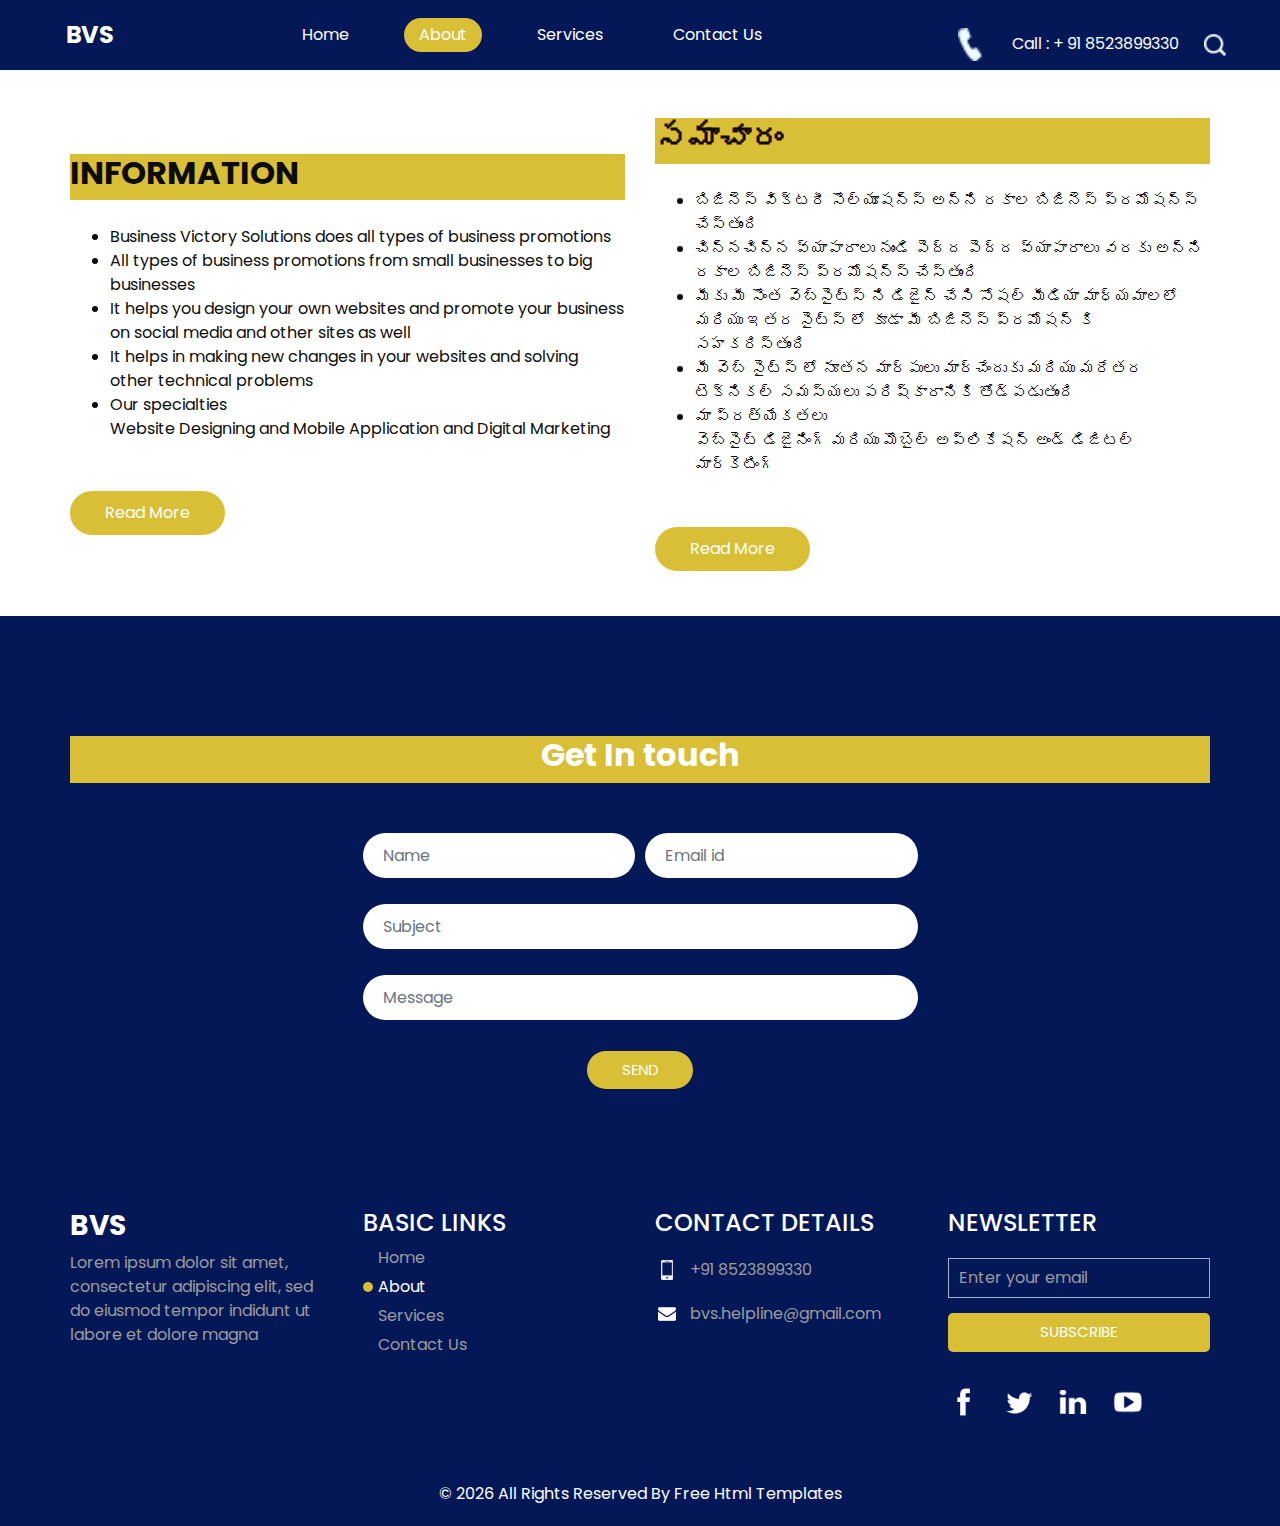
<file: about.html>
<!DOCTYPE html>
<html>

<head>
  <!-- Basic -->
  <meta charset="utf-8" />
  <meta http-equiv="X-UA-Compatible" content="IE=edge" />
  <!-- Mobile Metas -->
  <meta name="viewport" content="width=device-width, initial-scale=1, shrink-to-fit=no" />
  <!-- Site Metas -->
  <meta name="keywords" content="" />
  <meta name="description" content="" />
  <meta name="author" content="" />

  <title>Seotech</title>

  <!-- slider stylesheet -->
  <link rel="stylesheet" type="text/css" href="https://cdnjs.cloudflare.com/ajax/libs/OwlCarousel2/2.1.3/assets/owl.carousel.min.css" />

  <!-- bootstrap core css -->
  <link rel="stylesheet" type="text/css" href="css/bootstrap.css" />

  <!-- fonts style -->
  <link href="https://fonts.googleapis.com/css?family=Poppins:400,600,700&display=swap" rel="stylesheet">
  <!-- Custom styles for this template -->
  <link href="css/style.css" rel="stylesheet" />
  <!-- responsive style -->
  <link href="css/responsive.css" rel="stylesheet" />
</head>

<body class="sub_page">

  <div class="hero_area">
    <!-- header section strats -->
    <header class="header_section">
      <div class="container-fluid">
        <nav class="navbar navbar-expand-lg custom_nav-container ">
          <a class="navbar-brand" href="index.html">
            <span>
              BVS
            </span>
          </a>
          </a>
          <button class="navbar-toggler" type="button" data-toggle="collapse" data-target="#navbarSupportedContent" aria-controls="navbarSupportedContent" aria-expanded="false" aria-label="Toggle navigation">
            <span class="s-1"> </span>
            <span class="s-2"> </span>
            <span class="s-3"> </span>
          </button>

          <div class="collapse navbar-collapse" id="navbarSupportedContent">
            <div class="d-flex mx-auto flex-column flex-lg-row align-items-center">
              <ul class="navbar-nav  ">
                <li class="nav-item ">
                  <a class="nav-link" href="index.html">Home <span class="sr-only">(current)</span></a>
                </li>
                <li class="nav-item active">
                  <a class="nav-link" href="about.html"> About</a>
                </li>
                <li class="nav-item">
                  <a class="nav-link" href="service.html"> Services </a>
                </li>
                <li class="nav-item">
                  <a class="nav-link" href="#contactLink">Contact Us</a>
                </li>
              </ul>
            </div>
            <div class="quote_btn-container ">
              <a href="">
                <img src="images/call.png" alt="">
                <span>
                  Call : + 91 8523899330
                </span>
              </a>
              <form class="form-inline">
                <button class="btn  my-2 my-sm-0 nav_search-btn" type="submit"></button>
              </form>
            </div>
          </div>
        </nav>
      </div>
    </header>
    <!-- end header section -->
  </div>

  <!-- about section -->

  <section class="about_section mt-5">
    <div class="container">
      <div class="row">
        <div class="col-md-6">
          <div class="detail-box">
            <div class="heading_container">
              <h2>
                INFORMATION
              </h2>
            </div>
            <p>
              <ul style ="text-decoration:none;">
                <li>Business Victory Solutions does all types of business promotions</li>
                <li>All types of business promotions from small businesses to big businesses</li>
                <li>It helps you design your own websites and promote your business on social media and other sites as well</li>
                <li>It helps in making new changes in your websites and solving other technical problems</li>
                
                    <li>Our specialties<br>
                Website Designing and Mobile Application and Digital Marketing</li>
              </ul>
            </p>
            <a href="">
              Read More
            </a>
          </div>

        </div>
        <div class="col-md-6">
          <div class="detail-box">
            <div class="heading_container">
              <h2>
                సమాచారం
              </h2>
            </div>
            <p>
              <ul style ="text-decoration:none;">
                  <li>బిజినెస్ విక్టరీ సొల్యూషన్స్ అన్ని రకాల బిజినెస్ ప్రమోషన్స్ చేస్తుంది</li>
                  <li>చిన్నచిన్న వ్యాపారాలు నుండి పెద్ద పెద్ద వ్యాపారాలు వరకు అన్ని రకాల బిజినెస్ ప్రమోషన్స్ చేస్తుంది</li>
                  <li>మీకు మీ సొంత వెబ్సైట్స్ ని డిజైన్ చేసి సోషల్ మీడియా మాధ్యమాలలో మరియు ఇతర సైట్స్ లో కూడా మీ బిజినెస్ ప్రమోషన్ కి సహకరిస్తుంది</li>
                  <li>మీ వెబ్ సైట్స్ లో నూతన మార్పులు మార్చేందుకు మరియు మరేతర టెక్నికల్ సమస్యలు పరిష్కారానికి తోడ్పడుతుంది</li>
                  <li>మా ప్రత్యేకతలు<br>
                    వెబ్సైట్ డిజైనింగ్ మరియు మొబైల్ అప్లికేషన్ అండ్  డిజిటల్ మార్కెటింగ్</li>
              </ul>
            </p>
            <a href="">
              Read More
            </a>
          </div>
        </div>
      </div>
    </div>
  </section>

  <!-- end about section -->


  <div class="footer_bg">

    <!-- contact section -->
    <section class="contact_section layout_padding" id="contactLink">
      <div class="container">
        <div class="heading_container">
          <h2>
            Get In touch
          </h2>
        </div>
      </div>
      <div class="container">
        <div class="row">
          <div class="col-lg-6 col-md-8 mx-auto">
            <form>
              <div class="form-row">
                <div class="form-group col-md-6">
                  <input type="text" class="form-control" id="inputName4" placeholder="Name ">
                </div>
                <div class="form-group col-md-6">
                  <input type="email" class="form-control" id="inputEmail4" placeholder="Email id">
                </div>

              </div>
              <div class="form-row">
                <div class="form-group col">
                  <input type="text" class="form-control" id="inputSubject4" placeholder="Subject">
                </div>
              </div>
              <div class="form-group">
                <input type="text" class="form-control" id="inputMessage" placeholder="Message">
              </div>
              <div class="d-flex justify-content-center">
                <button type="submit" class="">Send</button>
              </div>
            </form>
          </div>
        </div>
      </div>
    </section>


    <!-- end contact section -->



    <!-- info section -->
    <section class="info_section layout_padding2">
      <div class="container">
        <div class="row">
          <div class="col-md-3">
            <div class="info_logo">
              <h3>
                BVS
              </h3>
              <p>
                Lorem ipsum dolor sit amet, consectetur adipiscing elit, sed do eiusmod tempor indidunt ut labore et
                dolore magna
              </p>
            </div>
          </div>
          <div class="col-md-3">
            <div class="info_links">
              <h4>
                BASIC LINKS
              </h4>
              <ul class="  ">
                <li class=" ">
                  <a class="" href="index.html">Home <span class="sr-only">(current)</span></a>
                </li>
                <li class="active">
                  <a class="" href="about.html"> About</a>
                </li>
                <li class="">
                  <a class="" href="service.html"> Services </a>
                </li>
                <li class="">
                  <a class="" href="#contactLink">Contact Us</a>
                </li>
              </ul>
            </div>
          </div>
          <div class="col-md-3">
            <div class="info_contact">
              <h4>
                CONTACT DETAILS
              </h4>
              <a href="">
                <div class="img-box">
                  <img src="images/telephone-white.png" width="12px" alt="">
                </div>
                <p>
                  +91 8523899330
                </p>
              </a>
              <a href="">
                <div class="img-box">
                  <img src="images/envelope-white.png" width="18px" alt="">
                </div>
                <p>
                  bvs.helpline@gmail.com
                </p>
              </a>
            </div>
          </div>
          <div class="col-md-3">
            <div class="info_form ">
              <h4>
                NEWSLETTER
              </h4>
              <form action="">
                <input type="email" placeholder="Enter your email">
                <button>
                  Subscribe
                </button>
              </form>
              <div class="social_box">
                <a href="">
                  <img src="images/info-fb.png" alt="">
                </a>
                <a href="">
                  <img src="images/info-twitter.png" alt="">
                </a>
                <a href="">
                  <img src="images/info-linkedin.png" alt="">
                </a>
                <a href="">
                  <img src="images/info-youtube.png" alt="">
                </a>
              </div>
            </div>
          </div>
        </div>
      </div>
    </section>

    <!-- end info_section -->


    <!-- footer section -->
    <section class="container-fluid footer_section">
      <div class="container">
        <p>
          &copy; <span id="displayYear"></span> All Rights Reserved By
          <a href="https://html.design/">Free Html Templates</a>
        </p>
      </div>
    </section>
    <!-- footer section -->

  </div>

  <script type="text/javascript" src="js/jquery-3.4.1.min.js"></script>
  <script type="text/javascript" src="js/bootstrap.js"></script>
  <script type="text/javascript" src="js/custom.js"></script>


</body>

</html>
</file>
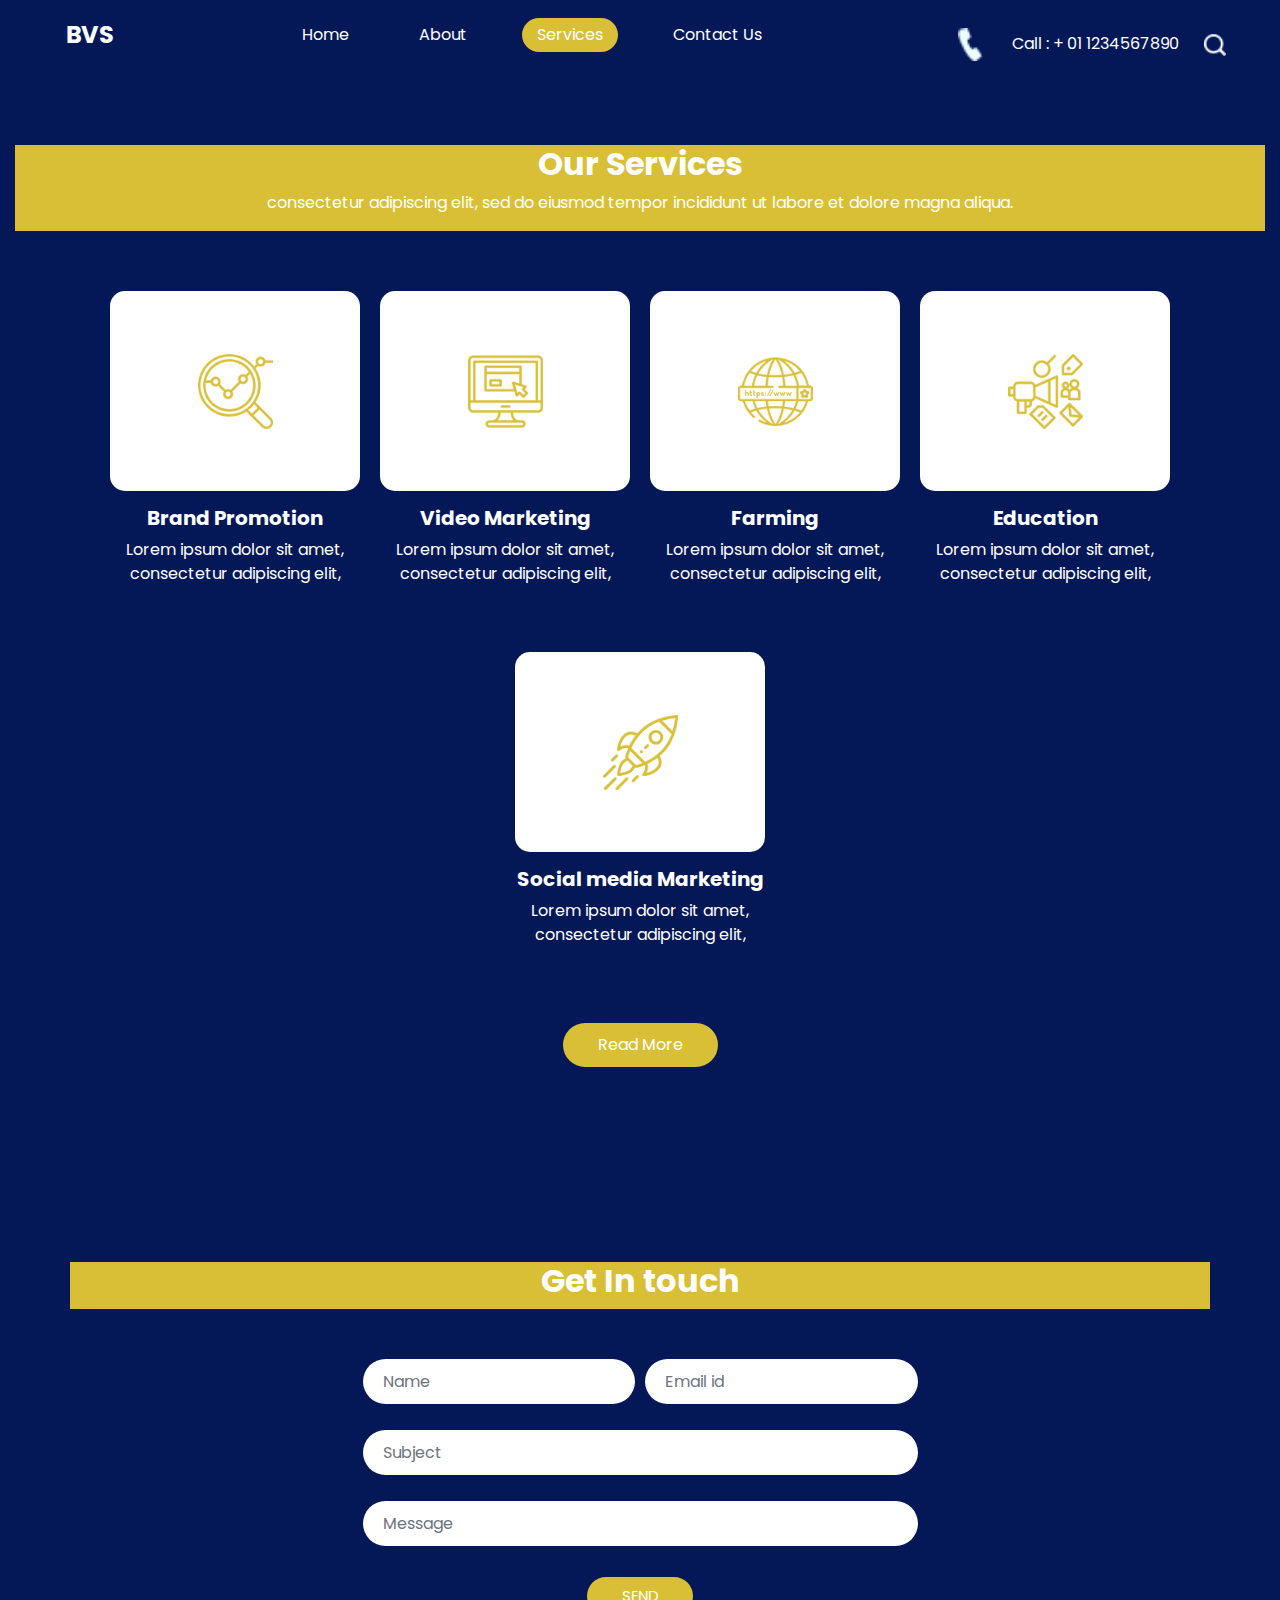
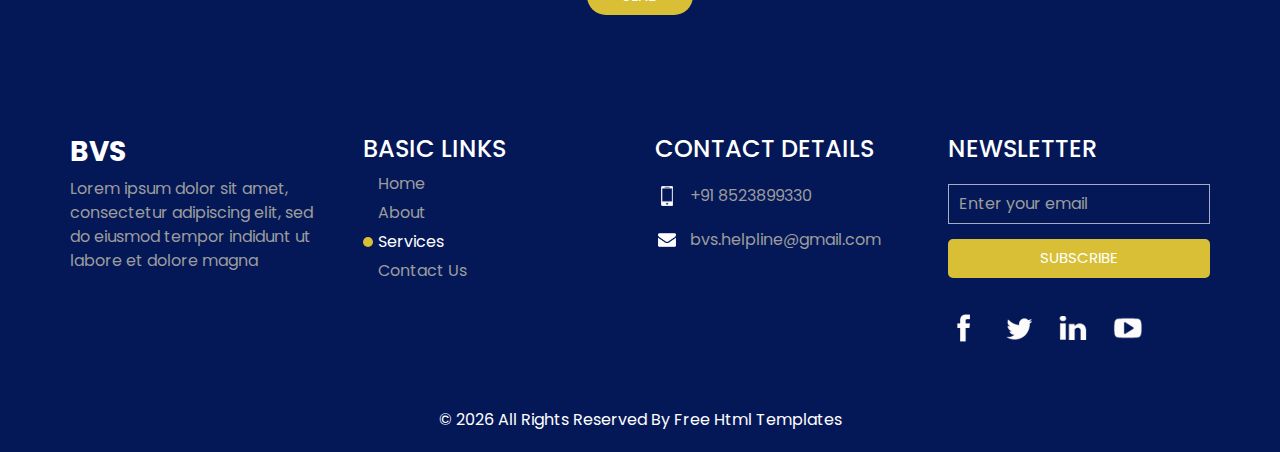
<file: service.html>
<!DOCTYPE html>
<html>

<head>
  <!-- Basic -->
  <meta charset="utf-8" />
  <meta http-equiv="X-UA-Compatible" content="IE=edge" />
  <!-- Mobile Metas -->
  <meta name="viewport" content="width=device-width, initial-scale=1, shrink-to-fit=no" />
  <!-- Site Metas -->
  <meta name="keywords" content="" />
  <meta name="description" content="" />
  <meta name="author" content="" />

  <title>Seotech</title>

  <!-- slider stylesheet -->
  <link rel="stylesheet" type="text/css" href="https://cdnjs.cloudflare.com/ajax/libs/OwlCarousel2/2.1.3/assets/owl.carousel.min.css" />

  <!-- bootstrap core css -->
  <link rel="stylesheet" type="text/css" href="css/bootstrap.css" />

  <!-- fonts style -->
  <link href="https://fonts.googleapis.com/css?family=Poppins:400,600,700&display=swap" rel="stylesheet">
  <!-- Custom styles for this template -->
  <link href="css/style.css" rel="stylesheet" />
  <!-- responsive style -->
  <link href="css/responsive.css" rel="stylesheet" />
</head>

<body class="sub_page">

  <div class="hero_area">
    <!-- header section strats -->
    <header class="header_section">
      <div class="container-fluid">
        <nav class="navbar navbar-expand-lg custom_nav-container ">
          <a class="navbar-brand" href="index.html">
            <span>
              BVS
            </span>
          </a>
          </a>
          <button class="navbar-toggler" type="button" data-toggle="collapse" data-target="#navbarSupportedContent" aria-controls="navbarSupportedContent" aria-expanded="false" aria-label="Toggle navigation">
            <span class="s-1"> </span>
            <span class="s-2"> </span>
            <span class="s-3"> </span>
          </button>

          <div class="collapse navbar-collapse" id="navbarSupportedContent">
            <div class="d-flex mx-auto flex-column flex-lg-row align-items-center">
              <ul class="navbar-nav  ">
                <li class="nav-item ">
                  <a class="nav-link" href="index.html">Home <span class="sr-only">(current)</span></a>
                </li>
                <li class="nav-item">
                  <a class="nav-link" href="about.html"> About</a>
                </li>
                <li class="nav-item active">
                  <a class="nav-link" href="service.html"> Services </a>
                </li>
                <li class="nav-item">
                  <a class="nav-link" href="#contactLink">Contact Us</a>
                </li>
              </ul>
            </div>
            <div class="quote_btn-container ">
              <a href="">
                <img src="images/call.png" alt="">
                <span>
                  Call : + 01 1234567890
                </span>
              </a>
              <form class="form-inline">
                <button class="btn  my-2 my-sm-0 nav_search-btn" type="submit"></button>
              </form>
            </div>
          </div>
        </nav>
      </div>
    </header>
    <!-- end header section -->
  </div>

  <!-- service section -->
  <section class="service_section layout_padding">
    <div class="container-fluid">
      <div class="heading_container">
        <h2>
          Our Services
        </h2>
        <p>
          consectetur adipiscing elit, sed do eiusmod tempor incididunt ut labore et dolore magna aliqua.
        </p>
      </div>

      <div class="service_container">
        <div class="box">
          <div class="img-box">
            <img src="images/s-1.png" alt="">
          </div>
          <div class="detail-box">
            <h5>
              Brand Promotion
            </h5>
            <p>
              Lorem ipsum dolor sit amet, consectetur adipiscing elit,
            </p>
          </div>
        </div>
        <div class="box">
          <div class="img-box">
            <img src="images/s-2.png" alt="">
          </div>
          <div class="detail-box">
            <h5>
              Video Marketing

            </h5>
            <p>
              Lorem ipsum dolor sit amet, consectetur adipiscing elit,
            </p>
          </div>
        </div>
        <div class="box">
          <div class="img-box">
            <img src="images/s-3.png" alt="">
          </div>
          <div class="detail-box">
            <h5>
              Farming
            </h5>
            <p>
              Lorem ipsum dolor sit amet, consectetur adipiscing elit,
            </p>
          </div>
        </div>
        <div class="box">
          <div class="img-box">
            <img src="images/s-4.png" alt="">
          </div>
          <div class="detail-box">
            <h5>
              Education
            </h5>
            <p>
              Lorem ipsum dolor sit amet, consectetur adipiscing elit,
            </p>
          </div>
        </div>
        <div class="box">
          <div class="img-box">
            <img src="images/s-5.png" alt="">
          </div>
          <div class="detail-box">
            <h5>
              Social media Marketing
            </h5>
            <p>
              Lorem ipsum dolor sit amet, consectetur adipiscing elit,
            </p>
          </div>
        </div>
      </div>
      <div class="btn-box">
        <a href="">
          Read More
        </a>
      </div>
    </div>
  </section>
  <!-- end service section -->

  <div class="footer_bg">

    <!-- contact section -->
    <section class="contact_section layout_padding" id="contactLink">
      <div class="container">
        <div class="heading_container">
          <h2>
            Get In touch
          </h2>
        </div>
      </div>
      <div class="container">
        <div class="row">
          <div class="col-lg-6 col-md-8 mx-auto">
            <form>
              <div class="form-row">
                <div class="form-group col-md-6">
                  <input type="text" class="form-control" id="inputName4" placeholder="Name ">
                </div>
                <div class="form-group col-md-6">
                  <input type="email" class="form-control" id="inputEmail4" placeholder="Email id">
                </div>

              </div>
              <div class="form-row">
                <div class="form-group col">
                  <input type="text" class="form-control" id="inputSubject4" placeholder="Subject">
                </div>
              </div>
              <div class="form-group">
                <input type="text" class="form-control" id="inputMessage" placeholder="Message">
              </div>
              <div class="d-flex justify-content-center">
                <button type="submit" class="">Send</button>
              </div>
            </form>
          </div>
        </div>
      </div>
    </section>


    <!-- end contact section -->



    <!-- info section -->
    <section class="info_section layout_padding2">
      <div class="container">
        <div class="row">
          <div class="col-md-3">
            <div class="info_logo">
              <h3>
                BVS
              </h3>
              <p>
                Lorem ipsum dolor sit amet, consectetur adipiscing elit, sed do eiusmod tempor indidunt ut labore et
                dolore magna
              </p>
            </div>
          </div>
          <div class="col-md-3">
            <div class="info_links">
              <h4>
                BASIC LINKS
              </h4>
              <ul class="  ">
                <li class=" ">
                  <a class="" href="index.html">Home <span class="sr-only">(current)</span></a>
                </li>
                <li class="">
                  <a class="" href="about.html"> About</a>
                </li>
                <li class="active">
                  <a class="" href="service.html"> Services </a>
                </li>
                <li class="">
                  <a class="" href="#contactLink">Contact Us</a>
                </li>
              </ul>
            </div>
          </div>
          <div class="col-md-3">
            <div class="info_contact">
              <h4>
                CONTACT DETAILS
              </h4>
              <a href="">
                <div class="img-box">
                  <img src="images/telephone-white.png" width="12px" alt="">
                </div>
                <p>
                  +91 8523899330
                </p>
              </a>
              <a href="">
                <div class="img-box">
                  <img src="images/envelope-white.png" width="18px" alt="">
                </div>
                <p>
                  bvs.helpline@gmail.com
                </p>
              </a>
            </div>
          </div>
          <div class="col-md-3">
            <div class="info_form ">
              <h4>
                NEWSLETTER
              </h4>
              <form action="">
                <input type="email" placeholder="Enter your email">
                <button>
                  Subscribe
                </button>
              </form>
              <div class="social_box">
                <a href="">
                  <img src="images/info-fb.png" alt="">
                </a>
                <a href="">
                  <img src="images/info-twitter.png" alt="">
                </a>
                <a href="">
                  <img src="images/info-linkedin.png" alt="">
                </a>
                <a href="">
                  <img src="images/info-youtube.png" alt="">
                </a>
              </div>
            </div>
          </div>
        </div>
      </div>
    </section>

    <!-- end info_section -->


    <!-- footer section -->
    <section class="container-fluid footer_section">
      <div class="container">
        <p>
          &copy; <span id="displayYear"></span> All Rights Reserved By
          <a href="https://html.design/">Free Html Templates</a>
        </p>
      </div>
    </section>
    <!-- footer section -->

  </div>

  <script type="text/javascript" src="js/jquery-3.4.1.min.js"></script>
  <script type="text/javascript" src="js/bootstrap.js"></script>
  <script type="text/javascript" src="js/custom.js"></script>


</body>

</html>
</file>
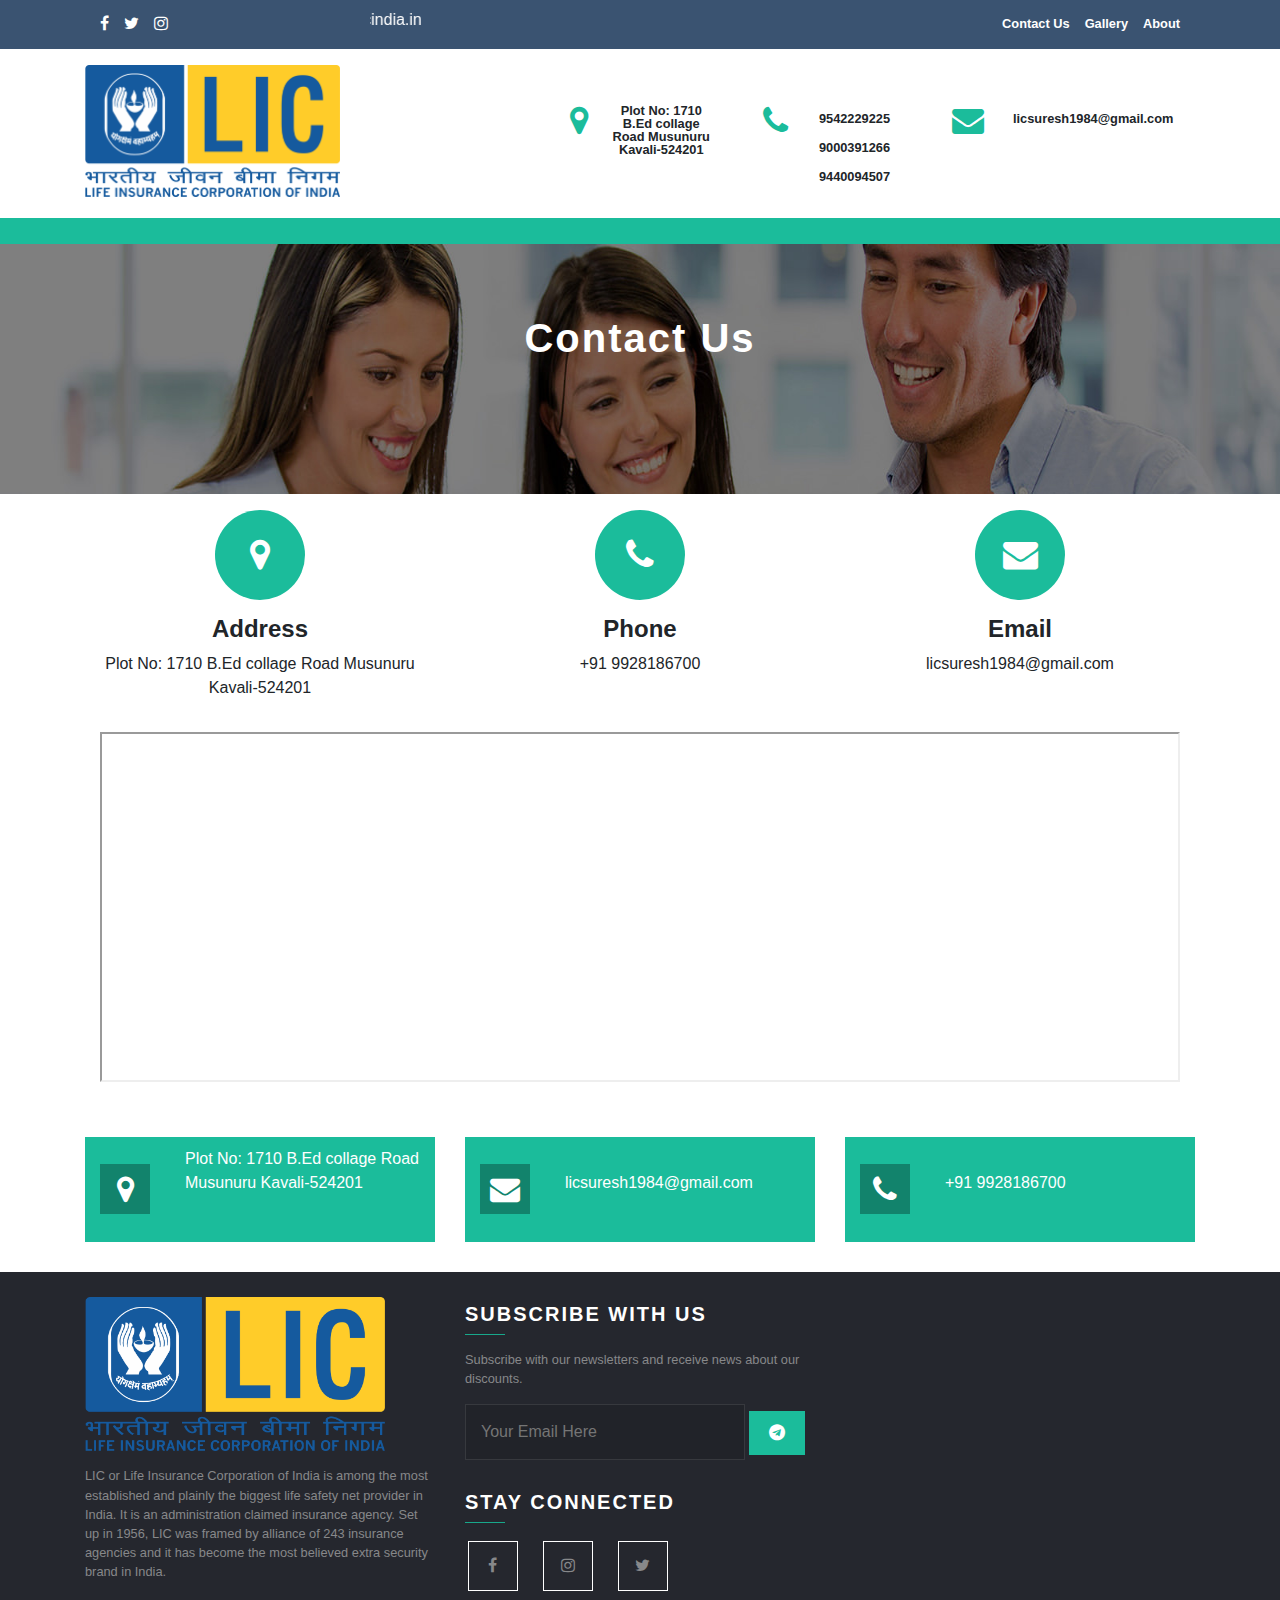
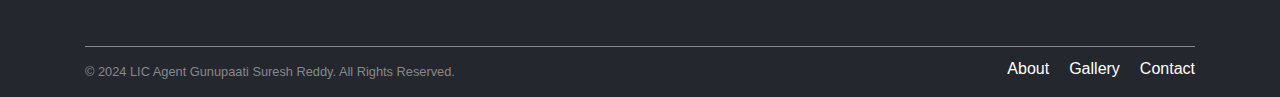
<file: images/venkat-zip-BVS/BVS/Agent/contact.html>
<!DOCTYPE html>
<html lang="en">
  <head>
    <title>Contact | LIC Agent(AJMER)</title>
    <!-- Required meta tags -->
    <meta charset="utf-8" />
    <meta
      name="viewport"
      content="width=device-width, initial-scale=1, shrink-to-fit=no"
    />
    <link rel="shortcut icon" type="image/x-icon" href="images/favicon.ico" />
    <!-- Bootstrap CSS -->
    <link
      rel="stylesheet"
      href="https://stackpath.bootstrapcdn.com/bootstrap/4.3.1/css/bootstrap.min.css"
      integrity="sha384-ggOyR0iXCbMQv3Xipma34MD+dH/1fQ784/j6cY/iJTQUOhcWr7x9JvoRxT2MZw1T"
      crossorigin="anonymous"
    />
    <!-- Font Awesome -->
    <link
      rel="stylesheet"
      href="https://cdnjs.cloudflare.com/ajax/libs/font-awesome/4.7.0/css/font-awesome.min.css"
    />
    <!-- Custom CSS -->
    <link rel="stylesheet" href="style.css" />
    <link rel="stylesheet" href="min.css" />
  </head>

  <body>
    <script>
      function googleTranslateElementInit() {
        new google.translate.TranslateElement(
          {
            pageLanguage: "en",
          },
          "google_translate_element"
        );
      }
    </script>
    <script src="//translate.google.com/translate_a/element.js?cb=googleTranslateElementInit"></script>
    <section id="top-navbar-1" class="top-navbar-1">
      <div class="container-fluid">
        <div class="row">
          <div class="container">
            <div class="row mt-2">
              <div class="col-lg-3 col-sm-3">
                <ul class="mt-1 header-info">
                  <li>
                    <a href=""> <i class="fa fa-facebook"></i></a>
                  </li>
                  <li>
                    <a href=""> <i class="fa fa-twitter"></i></a>
                  </li>
                  <li>
                    <a href=""> <i class="fa fa-instagram"></i></a>
                  </li>
                </ul>
              </div>
              <div class="col-lg-4 col-sm-5">
                <marquee behavior="" direction="right"
                  ><a
                    href="https://licindia.in/"
                    style="color: #fff; text-decoration: none"
                  >
                    Click here to go to our official website www.licindia.in
                  </a></marquee
                >
              </div>
              <div class="col-lg-5 col-sm-4 menu-bars1">
                <ul class="menu-bars mt-2">
                  <li>
                    <a href="index.html">
                      <h3>About</h3>
                    </a>
                  </li>
                  <li>
                    <a href="gallery.html">
                      <h3>Gallery</h3>
                    </a>
                  </li>
                  <li>
                    <a href="contact.html">
                      <h3>Contact Us</h3>
                    </a>
                  </li>
                  <li>
                    <div id="google_translate_element"></div>
                  </li>
                </ul>
              </div>
            </div>
          </div>
        </div>
      </div>
    </section>

    <section class="top-navbar-2" id="top-navbar-2">
      <div class="container">
        <div class="row mt-3">
          <div class="col-lg-3 col-12">
            <img
              src="images/LIC-Logo-PNG-Transparent-HD.png"
              alt=""
              srcset=""
            />
          </div>
          <div class="col-lg-2"></div>

          <div class="col-lg-2 col-sm-4 col-12">
            <div class="box">
              <div class="row text-center">
                <div class="col-lg-3 col-sm-12 col-12">
                  <i class="fa fa-map-marker"></i>
                </div>
                <div class="col-lg-9 col-sm-12 col-12">
                  <p>Plot No: 1710 B.Ed collage Road Musunuru Kavali-524201</p>
                </div>
              </div>
            </div>
          </div>

          <div class="col-lg-2 col-sm-4 col-12">
            <div class="box">
              <div class="row text-center">
                <div class="col-lg-3 col-sm-12 col-12">
                  <i class="fa fa-phone"></i>
                </div>
                <div class="col-lg-9 col-sm-12 col-12">
                  <p class="mt-2 ml-2">9542229225</p>
                  <p class="mt-2 ml-2">9000391266</p>
                  <p class="mt-2 ml-2">9440094507</p>
                </div>
              </div>
            </div>
          </div>

          <div class="col-lg-3 col-sm-4 col-12">
            <div class="box">
              <div class="row text-center">
                <div class="col-lg-2 col-sm-12">
                  <i class="fa fa-envelope"></i>
                </div>
                <div class="col-lg-10 col-sm-12">
                  <p class="mt-2 ml-2">licsuresh1984@gmail.com</p>
                </div>
              </div>
            </div>
          </div>
        </div>
      </div>
    </section>

    <section id="header-navbar" class="header-navbar">
      <nav class="navbar navbar-expand-lg navbar-dark mt-2">
        <a class="navbar-brand" href="index.html">
          <img src="images/LIC-Logo-PNG-Transparent-HD.png" alt="" />
        </a>
        <button
          class="navbar-toggler d-lg-none"
          type="button"
          data-toggle="collapse"
          data-target="#collapsibleNavId"
          aria-controls="collapsibleNavId"
          aria-expanded="false"
          aria-label="Toggle navigation"
        >
          <span class="navbar-toggler-icon"></span>
        </button>
      </nav>
    </section>

    <section class="contact-banner-info" id="contact-banner-info">
      <div class="container">
        <div class="row">
          <div class="col-lg-12 col-sm-12 text-center">
            <h1>Contact Us</h1>
          </div>
        </div>
      </div>
    </section>

    <section class="contact-info" id="contact-info">
      <div class="container">
        <div class="row mt-3">
          <div class="col-lg-4 col-sm-4 text-center">
            <div class="box">
              <div class="box-1">
                <i class="fa fa-map-marker"></i>
              </div>
              <h4>Address</h4>
              <p>Plot No: 1710 B.Ed collage Road Musunuru Kavali-524201</p>
            </div>
          </div>

          <div class="col-lg-4 col-sm-4 text-center">
            <div class="box">
              <div class="box-1">
                <i class="fa fa-phone"></i>
              </div>
              <h4>Phone</h4>
              <p>+91 9928186700</p>
            </div>
          </div>

          <div class="col-lg-4 col-sm-4 text-center">
            <div class="box">
              <div class="box-1">
                <i class="fa fa-envelope"></i>
              </div>
              <h4>Email</h4>
              <p>licsuresh1984@gmail.com</p>
            </div>
          </div>
        </div>
      </div>
    </section>
    <section>
      <div class="container">
        <div class="col pt-3">
          <iframe
            src="https://www.google.com/maps/embed?pb=!1m18!1m12!1m3!1d3855.3810892568526!2d79.98363347362896!3d14.91584696928378!2m3!1f0!2f0!3f0!3m2!1i1024!2i768!4f13.1!3m3!1m2!1s0x3a4b7b8d33870e9d%3A0xf9ad65e289587206!2sCollege%20Rd%2C%20Vaddi%20Palem%2C%20Janathapet%2C%20Kavali%2C%20Andhra%20Pradesh%20524201!5e0!3m2!1sen!2sin!4v1713849001486!5m2!1sen!2sin"
            width="100%"
            height="350"
            style="border: 3"
            allowfullscreen=""
            loading="lazy"
            referrerpolicy="no-referrer-when-downgrade"
          ></iframe>
        </div>
      </div>
    </section>

    <section class="connction-info" id="connction-info">
      <div class="container">
        <div class="row mt-5">
          <div class="col-lg-4 col-sm-4">
            <div class="box">
              <div class="row">
                <div class="col-lg-3 col-sm-3 col-3">
                  <div class="s-box text-center">
                    <i class="fa fa-map-marker"></i>
                  </div>
                </div>
                <div class="col-lg-9 col-sm-9 col-9">
                  <p>Plot No: 1710 B.Ed collage Road Musunuru Kavali-524201</p>
                </div>
              </div>
            </div>
          </div>
          <div class="col-lg-4 col-sm-4">
            <div class="box">
              <div class="row">
                <div class="col-lg-3 col-sm-3 col-3">
                  <div class="s-box text-center">
                    <i class="fa fa-envelope"></i>
                  </div>
                </div>
                <div class="col-lg-9 col-sm-9 col-9 mt-4">
                  <a href="licsuresh1984@gmail.com">licsuresh1984@gmail.com</a>
                </div>
              </div>
            </div>
          </div>
          <div class="col-lg-4 col-sm-4">
            <div class="box">
              <div class="row">
                <div class="col-lg-3 col-sm-3 col-3">
                  <div class="s-box text-center">
                    <i class="fa fa-phone"></i>
                  </div>
                </div>
                <div class="col-lg-9 col-sm-9 col-9 mt-4">
                  <a href="tel:+91 9928186700">+91 9928186700</a>
                </div>
              </div>
            </div>
          </div>
        </div>
      </div>
    </section>

    <section class="footer-section" id="footer-section">
      <div class="container">
        <div class="row">
          <div class="col-lg-4 col-sm-12">
            <img src="images/LIC-Logo-PNG.png" alt="" srcset="" />
            <p>
              LIC or Life Insurance Corporation of India is among the most
              established and plainly the biggest life safety net provider in
              India. It is an administration claimed insurance agency. Set up in
              1956, LIC was framed by alliance of 243 insurance agencies and it
              has become the most believed extra security brand in India.
            </p>
          </div>

          <div class="col-lg-4 col-sm-12">
            <h5>SUBSCRIBE WITH US</h5>
            <hr />
            <p class="sub-info">
              Subscribe with our newsletters and receive news about our
              discounts.
            </p>
            <div class="box">
              <input type="email" name="email" placeholder="Your Email Here" />
              <button type="submit" class="btn btn-info">
                <i class="fa fa-telegram"></i>
              </button>
            </div>
            <h5>STAY CONNECTED</h5>
            <hr />
            <ul class="media-info">
              <li>
                <div class="box text-center hover-box1">
                  <i class="fa fa-facebook" aria-hidden="true"></i>
                </div>
              </li>
              <li>
                <div class="box text-center hover-box2">
                  <i class="fa fa-instagram" aria-hidden="true"></i>
                </div>
              </li>
              <li>
                <div class="box text-center hover-box3">
                  <i class="fa fa-twitter" aria-hidden="true"></i>
                </div>
              </li>
            </ul>
          </div>
        </div>
      </div>

      <div class="container">
        <div class="box2">
          <div class="row">
            <div class="col-lg-6 col-sm-6">
              <p>
                © 2024 LIC Agent Gunupaati Suresh Reddy. All Rights Reserved.
              </p>
            </div>

            <div class="col-lg-6 col-sm-6">
              <ul class="footer-info">
                <li>
                  <a href="contact.html">Contact</a>
                </li>
                <li>
                  <a href="gallery.html">Gallery</a>
                </li>
                <li>
                  <a href="index.html">About</a>
                </li>
              </ul>
            </div>
          </div>
        </div>
      </div>
    </section>

    <!-- Optional JavaScript -->
    <!-- jQuery first, then Popper.js, then Bootstrap JS -->
    <script
      src="https://code.jquery.com/jquery-3.3.1.slim.min.js"
      integrity="sha384-q8i/X+965DzO0rT7abK41JStQIAqVgRVzpbzo5smXKp4YfRvH+8abtTE1Pi6jizo"
      crossorigin="anonymous"
    ></script>
    <script
      src="https://cdnjs.cloudflare.com/ajax/libs/popper.js/1.14.7/umd/popper.min.js"
      integrity="sha384-UO2eT0CpHqdSJQ6hJty5KVphtPhzWj9WO1clHTMGa3JDZwrnQq4sF86dIHNDz0W1"
      crossorigin="anonymous"
    ></script>
    <script
      src="https://stackpath.bootstrapcdn.com/bootstrap/4.3.1/js/bootstrap.min.js"
      integrity="sha384-JjSmVgyd0p3pXB1rRibZUAYoIIy6OrQ6VrjIEaFf/nJGzIxFDsf4x0xIM+B07jRM"
      crossorigin="anonymous"
    ></script>
  </body>
</html>
</file>
<file: images/venkat-zip-BVS/BVS/drivin-1.0.0/css/style.css>
/********** Template CSS **********/
:root {
    --primary: #F3BD00;
    --secondary: #757575;
    --light: #F3F6F8;
    --dark: #0C2B4B;
}

.py-6 {
    padding-top: 6rem;
    padding-bottom: 6rem;
}

.my-6 {
    margin-top: 6rem;
    margin-bottom: 6rem;
}

.back-to-top {
    position: fixed;
    display: none;
    right: 30px;
    bottom: 30px;
    z-index: 99;
}


/*** Spinner ***/
#spinner {
    opacity: 0;
    visibility: hidden;
    transition: opacity .5s ease-out, visibility 0s linear .5s;
    z-index: 99999;
}

#spinner.show {
    transition: opacity .5s ease-out, visibility 0s linear 0s;
    visibility: visible;
    opacity: 1;
}


/*** Button ***/
.btn {
    font-weight: 500;
    transition: .5s;
}

.btn.btn-primary,
.btn.btn-outline-primary:hover {
    color: #FFFFFF;
}

.btn-square {
    width: 38px;
    height: 38px;
}

.btn-sm-square {
    width: 32px;
    height: 32px;
}

.btn-lg-square {
    width: 48px;
    height: 48px;
}

.btn-square,
.btn-sm-square,
.btn-lg-square {
    padding: 0;
    display: flex;
    align-items: center;
    justify-content: center;
    font-weight: normal;
}


/*** Navbar ***/
.navbar.sticky-top {
    top: -100px;
    transition: .5s;
}

.navbar .navbar-brand,
.navbar a.btn {
    height: 80px
}

.navbar .navbar-nav .nav-link {
    margin-right: 30px;
    padding: 25px 0;
    color: var(--dark);
    font-weight: 500;
    text-transform: uppercase;
    outline: none;
}

.navbar .navbar-nav .nav-link:hover,
.navbar .navbar-nav .nav-link.active {
    color: var(--primary);
}

.navbar .dropdown-toggle::after {
    border: none;
    content: "\f107";
    font-family: "Font Awesome 5 Free";
    font-weight: 900;
    vertical-align: middle;
    margin-left: 8px;
}

@media (max-width: 991.98px) {
    .navbar .navbar-nav .nav-link  {
        margin-right: 0;
        padding: 10px 0;
    }

    .navbar .navbar-nav {
        border-top: 1px solid #EEEEEE;
    }
}

@media (min-width: 992px) {
    .navbar .nav-item .dropdown-menu {
        display: block;
        border: none;
        margin-top: 0;
        top: 150%;
        opacity: 0;
        visibility: hidden;
        transition: .5s;
    }

    .navbar .nav-item:hover .dropdown-menu {
        top: 100%;
        visibility: visible;
        transition: .5s;
        opacity: 1;
    }
}


/*** Header ***/
.carousel-caption {
    top: 0;
    left: 0;
    right: 0;
    bottom: 0;
    display: flex;
    align-items: center;
    justify-content: center;
    text-align: center;
    background: rgba(0, 0, 0, .75);
    z-index: 1;
}

.carousel-control-prev,
.carousel-control-next {
    width: 15%;
}

.carousel-control-prev-icon,
.carousel-control-next-icon {
    width: 3rem;
    height: 3rem;
    background-color: var(--primary);
    border: 10px solid var(--primary);
}

@media (max-width: 768px) {
    #header-carousel .carousel-item {
        position: relative;
        min-height: 450px;
    }
    
    #header-carousel .carousel-item img {
        position: absolute;
        width: 100%;
        height: 100%;
        object-fit: cover;
    }
}

.page-header {
    background: linear-gradient(rgba(0, 0, 0, .75), rgba(0, 0, 0, .75)), url(../img/carousel-1.jpg) center center no-repeat;
    background-size: cover;
}

.breadcrumb-item+.breadcrumb-item::before {
    color: #999999;
}


/*** Facts ***/
@media (min-width: 991.98px) {
    .facts {
        position: relative;
        margin-top: -75px;
        z-index: 1;
    }
}


/*** Courses ***/
.courses {
    min-height: 100vh;
    background: linear-gradient(rgba(255, 255, 255, .9), rgba(255, 255, 255, .9)), url(../img/carousel-1.jpg) center center no-repeat;
    background-attachment: fixed;
    background-size: cover;
}

.courses-item .courses-overlay {
    position: absolute;
    width: 100%;
    height: 0;
    top: 0;
    left: 0;
    display: flex;
    align-items: center;
    justify-content: center;
    background: rgba(0, 0, 0, .5);
    overflow: hidden;
    opacity: 0;
    transition: .5s;
}

.courses-item:hover .courses-overlay {
    height: 100%;
    opacity: 1;
}


/*** Team ***/
.team-items {
    margin: -.75rem;
}

.team-item {
    padding: .75rem;
}

.team-item::after {
    position: absolute;
    content: "";
    width: 100%;
    height: 0;
    top: 0;
    left: 0;
    background: #FFFFFF;
    transition: .5s;
    z-index: -1;
}

.team-item:hover::after {
    height: 100%;
    background: var(--primary);
}

.team-item .team-social {
    position: absolute;
    width: 100%;
    height: 0;
    top: 0;
    left: 0;
    display: flex;
    align-items: center;
    justify-content: center;
    background: rgba(0, 0, 0, .75);
    overflow: hidden;
    opacity: 0;
    transition: .5s;
}

.team-item:hover .team-social {
    height: 100%;
    opacity: 1;
}


/*** Testimonial ***/
.testimonial-carousel .owl-dots {
    height: 40px;
    margin-top: 25px;
    display: flex;
    align-items: center;
    justify-content: center;
}

.testimonial-carousel .owl-dot {
    position: relative;
    display: inline-block;
    margin: 0 5px;
    width: 20px;
    height: 20px;
    background: transparent;
    border: 2px solid var(--primary);
    transition: .5s;
}

.testimonial-carousel .owl-dot.active {
    width: 40px;
    height: 40px;
    background: var(--primary);
}

.testimonial-carousel .owl-item img {
    width: 150px;
    height: 150px;
}


/*** Footer ***/
.footer .btn.btn-link {
    display: block;
    margin-bottom: 5px;
    padding: 0;
    text-align: left;
    color: var(--light);
    font-weight: normal;
    text-transform: capitalize;
    transition: .3s;
}

.footer .btn.btn-link::before {
    position: relative;
    content: "\f105";
    font-family: "Font Awesome 5 Free";
    font-weight: 900;
    color: var(--light);
    margin-right: 10px;
}

.footer .btn.btn-link:hover {
    color: var(--primary);
    letter-spacing: 1px;
    box-shadow: none;
}

.copyright {
    background: #092139;
}

.copyright a {
    color: var(--primary);
}

.copyright a:hover {
    color: var(--light);
}
</file>
<file: images/venkat-zip-BVS/BVS/painting-company-website-template/css/style.css>
/********** Template CSS **********/
:root {
    --primary: #FFE468;
    --secondary: #8CC641;
    --light: #F2F2F2;
    --dark: #272630;
}

.btn {
    font-weight: 700;
    transition: .5s;
}

.btn:hover {
    -webkit-box-shadow: 0 8px 6px -6px #555555;
    -moz-box-shadow: 0 8px 6px -6px #555555;
    box-shadow: 0 8px 6px -6px #555555;
}

.btn.btn-secondary {
    color: #FFFFFF;
}

.btn-square {
    width: 36px;
    height: 36px;
}

.btn-sm-square {
    width: 28px;
    height: 28px;
}

.btn-lg-square {
    width: 46px;
    height: 46px;
}

.btn-square,
.btn-sm-square,
.btn-lg-square {
    padding-left: 0;
    padding-right: 0;
    text-align: center;
}

.back-to-top {
    position: fixed;
    display: none;
    right: 30px;
    bottom: 30px;
    z-index: 99;
}

.navbar-dark .navbar-nav .nav-link {
    position: relative;
    margin-left: 30px;
    padding: 35px 0;
    font-size: 18px;
    color: var(--light);
    outline: none;
    transition: .5s;
}

.sticky-top.navbar-dark .navbar-nav .nav-link {
    padding: 20px 0;
}

.navbar-dark .navbar-nav .nav-link:hover,
.navbar-dark .navbar-nav .nav-link.active {
    color: var(--primary);
}

@media (min-width: 992px) {
    .navbar-dark .navbar-nav .nav-link::before {
        position: absolute;
        content: "";
        width: 0;
        height: 5px;
        bottom: 0;
        left: 50%;
        background: var(--primary);
        transition: .5s;
    }

    .navbar-dark .navbar-nav .nav-link:hover::before,
    .navbar-dark .navbar-nav .nav-link.active::before {
        width: 100%;
        left: 0;
    }
}

@media (max-width: 991.98px) {
    .navbar-dark .navbar-nav .nav-link  {
        margin-left: 0;
        padding: 10px 0;
    }
}

.bg-hero {
    background: url(../img/hero.jpg) top right no-repeat;
    background-size: contain;
}

@media (max-width: 991.98px) {
    .bg-hero {
        background-size: cover;
    }
}

.about-start,
.about-end {
    background: url(../img/about-bg.jpg) center center no-repeat;
    background-size: contain;
}

@media (min-width: 992px) {
    .about-start {
        position: relative;
        margin-right: -90px;
        z-index: 1;
    }

    .about-end {
        position: relative;
        margin-left: -90px;
        z-index: 1;
    }
}

.service-item,
.contact-item {
    background: url(../img/service.jpg) top center no-repeat;
    background-size: cover;
    transition: .5s;
}

.service-item:hover,
.contact-item:hover {
    background: url(../img/service.jpg) bottom center no-repeat;
    background-size: cover;
}

.service-item .service-icon,
.contact-item .contact-icon {
    margin-top: -50px;
    width: 100px;
    height: 100px;
    color: var(--secondary);
    background: #FFFFFF;
    transform: rotate(-45deg);
}

.service-item .service-icon div,
.contact-item .contact-icon div {
    width: 100%;
    height: 100%;
    display: flex;
    align-items: center;
    justify-content: center;
    background: var(--primary);
    transition: .5s;
}

.service-item .service-icon i,
.contact-item .contact-icon i {
    transform: rotate(45deg);
    transition: .5s;
}

.service-item:hover .service-icon div,
.contact-item:hover .contact-icon div {
    background: var(--secondary);
}

.service-item:hover .service-icon i,
.contact-item:hover .contact-icon i {
    color: var(--primary);
}

.service-item a.btn {
    position: relative;
    bottom: -30px;
    opacity: 0;
}

.service-item:hover a.btn {
    bottom: 0;
    opacity: 1;
}

.bg-quote {
    background: url(../img/quote.jpg) top right no-repeat;
    background-size: contain;
}

@media (max-width: 991.98px) {
    .bg-quote {
        background-size: cover;
    }
}

.team-item {
    position: relative;
    margin-bottom: 45px;
}

.team-text {
    position: absolute;
    display: flex;
    flex-direction: column;
    align-items: center;
    justify-content: center;
    background: url(../img/team.jpg) bottom center no-repeat;
    background-size: cover;
    height: 90px;
    padding: 0 30px;
    right: 45px;
    left: 45px;
    bottom: -45px;
    transition: .5s;
    z-index: 1;
}

.team-item:hover .team-text {
    height: 100%;
    bottom: 0;
}

.team-social {
    position: absolute;
    transition: .1s;
    transition-delay: .0s;
    opacity: 0;
}

.team-item:hover .team-social {
    transition-delay: .3s;
    opacity: 1;
}

.bg-testimonial {
    background: url(../img/testimonial.jpg) top left no-repeat;
    background-size: contain;
}

@media (max-width: 991.98px) {
    .bg-testimonial {
        background-size: cover;
    }
}

.testimonial-carousel .owl-nav {
    margin-top: 30px;
    display: flex;
    justify-content: start;
}

.testimonial-carousel .owl-nav .owl-prev,
.testimonial-carousel .owl-nav .owl-next{
    position: relative;
    margin: 0 5px;
    width: 45px;
    height: 45px;
    display: flex;
    align-items: center;
    justify-content: center;
    color: #FFFFFF;
    background: var(--secondary);
    font-size: 22px;
    border-radius: 45px;
    transition: .5s;
}

.testimonial-carousel .owl-nav .owl-prev:hover,
.testimonial-carousel .owl-nav .owl-next:hover {
    color: var(--dark);
}

.testimonial-carousel .owl-item img {
    width: 60px;
    height: 60px;
}

.bg-call-to-action {
    background: url(../img/call-to-action.jpg) top right no-repeat;
    background-size: contain;
}

.bg-footer {
    background: url(../img/footer.jpg) center center no-repeat;
    background-size: contain;
}

@media (max-width: 991.98px) {
    .bg-call-to-action,
    .bg-footer {
        background-size: cover;
    }
}
</file>
<file: images/venkat-zip-BVS/BVS/R.Sowmya/css/style.css>
/********** Template CSS **********/
:root {
  --primary: #fea116;
  --light: #f1f8ff;
  --dark: #0f172b;
}

.ff-secondary {
  font-family: "Pacifico", cursive;
}

.fw-medium {
  font-weight: 600 !important;
}

.fw-semi-bold {
  font-weight: 700 !important;
}

.back-to-top {
  position: fixed;
  display: none;
  right: 45px;
  bottom: 45px;
  z-index: 99;
}

/*** Spinner ***/
#spinner {
  opacity: 0;
  visibility: hidden;
  transition: opacity 0.5s ease-out, visibility 0s linear 0.5s;
  z-index: 99999;
}

#spinner.show {
  transition: opacity 0.5s ease-out, visibility 0s linear 0s;
  visibility: visible;
  opacity: 1;
}

/*** Button ***/
.btn {
  font-family: "Nunito", sans-serif;
  font-weight: 500;
  text-transform: uppercase;
  transition: 0.5s;
}

.btn.btn-primary,
.btn.btn-secondary {
  color: #ffffff;
}

.btn-square {
  width: 38px;
  height: 38px;
}

.btn-sm-square {
  width: 32px;
  height: 32px;
}

.btn-lg-square {
  width: 48px;
  height: 48px;
}

.btn-square,
.btn-sm-square,
.btn-lg-square {
  padding: 0;
  display: flex;
  align-items: center;
  justify-content: center;
  font-weight: normal;
  border-radius: 2px;
}

/*** Navbar ***/
.navbar-dark .navbar-nav .nav-link {
  position: relative;
  margin-left: 25px;
  padding: 35px 0;
  font-size: 15px;
  color: var(--light) !important;
  text-transform: uppercase;
  font-weight: 500;
  outline: none;
  transition: 0.5s;
}

.sticky-top.navbar-dark .navbar-nav .nav-link {
  padding: 20px 0;
}

.navbar-dark .navbar-nav .nav-link:hover,
.navbar-dark .navbar-nav .nav-link.active {
  color: var(--primary) !important;
}

.navbar-dark .navbar-brand img {
  max-height: 60px;
  transition: 0.5s;
}

.sticky-top.navbar-dark .navbar-brand img {
  max-height: 45px;
}

@media (max-width: 991.98px) {
  .sticky-top.navbar-dark {
    position: relative;
  }

  .navbar-dark .navbar-collapse {
    margin-top: 15px;
    border-top: 1px solid rgba(255, 255, 255, 0.1);
  }

  .navbar-dark .navbar-nav .nav-link,
  .sticky-top.navbar-dark .navbar-nav .nav-link {
    padding: 10px 0;
    margin-left: 0;
  }

  .navbar-dark .navbar-brand img {
    max-height: 45px;
  }
}

@media (min-width: 992px) {
  .navbar-dark {
    position: absolute;
    width: 100%;
    top: 0;
    left: 0;
    z-index: 999;
    background: transparent !important;
  }

  .sticky-top.navbar-dark {
    position: fixed;
    background: var(--dark) !important;
  }
}

/*** Hero Header ***/
.hero-header {
  background: linear-gradient(rgba(15, 23, 43, 0.9), rgba(15, 23, 43, 0.9)),
    url(../img/bg-hero.jpg);
  background-position: center center;
  background-repeat: no-repeat;
  background-size: cover;
}

/* .hero-header img {
    animation: imgRotate 50s linear infinite;
} */

@keyframes imgRotate {
  100% {
    transform: rotate(360deg);
  }
}

.breadcrumb-item + .breadcrumb-item::before {
  color: rgba(255, 255, 255, 0.5);
}

/*** Section Title ***/
.section-title {
  position: relative;
  display: inline-block;
}

.section-title::before {
  position: absolute;
  content: "";
  width: 45px;
  height: 2px;
  top: 50%;
  left: -55px;
  margin-top: -1px;
  background: var(--primary);
}

.section-title::after {
  position: absolute;
  content: "";
  width: 45px;
  height: 2px;
  top: 50%;
  right: -55px;
  margin-top: -1px;
  background: var(--primary);
}

.section-title.text-start::before,
.section-title.text-end::after {
  display: none;
}

/*** Service ***/
.service-item {
  box-shadow: 0 0 45px rgba(0, 0, 0, 0.08);
  transition: 0.5s;
}

.service-item:hover {
  background: var(--primary);
}

.service-item * {
  transition: 0.5s;
}

.service-item:hover * {
  color: var(--light) !important;
}

/*** Food Menu ***/
.nav-pills .nav-item .active {
  border-bottom: 2px solid var(--primary);
}

/*** Youtube Video ***/
.video {
  position: relative;
  height: 100%;
  min-height: 500px;
  background: linear-gradient(rgba(15, 23, 43, 0.1), rgba(15, 23, 43, 0.1)),
    url(../img/video.jpg);
  background-position: center center;
  background-repeat: no-repeat;
  background-size: cover;
}

.video .btn-play {
  position: absolute;
  z-index: 3;
  top: 50%;
  left: 50%;
  transform: translateX(-50%) translateY(-50%);
  box-sizing: content-box;
  display: block;
  width: 32px;
  height: 44px;
  border-radius: 50%;
  border: none;
  outline: none;
  padding: 18px 20px 18px 28px;
}

.video .btn-play:before {
  content: "";
  position: absolute;
  z-index: 0;
  left: 50%;
  top: 50%;
  transform: translateX(-50%) translateY(-50%);
  display: block;
  width: 100px;
  height: 100px;
  background: var(--primary);
  border-radius: 50%;
  animation: pulse-border 1500ms ease-out infinite;
}

.video .btn-play:after {
  content: "";
  position: absolute;
  z-index: 1;
  left: 50%;
  top: 50%;
  transform: translateX(-50%) translateY(-50%);
  display: block;
  width: 100px;
  height: 100px;
  background: var(--primary);
  border-radius: 50%;
  transition: all 200ms;
}

.video .btn-play img {
  position: relative;
  z-index: 3;
  max-width: 100%;
  width: auto;
  height: auto;
}

.video .btn-play span {
  display: block;
  position: relative;
  z-index: 3;
  width: 0;
  height: 0;
  border-left: 32px solid var(--dark);
  border-top: 22px solid transparent;
  border-bottom: 22px solid transparent;
}

@keyframes pulse-border {
  0% {
    transform: translateX(-50%) translateY(-50%) translateZ(0) scale(1);
    opacity: 1;
  }

  100% {
    transform: translateX(-50%) translateY(-50%) translateZ(0) scale(1.5);
    opacity: 0;
  }
}

#videoModal {
  z-index: 99999;
}

#videoModal .modal-dialog {
  position: relative;
  max-width: 800px;
  margin: 60px auto 0 auto;
}

#videoModal .modal-body {
  position: relative;
  padding: 0px;
}

#videoModal .close {
  position: absolute;
  width: 30px;
  height: 30px;
  right: 0px;
  top: -30px;
  z-index: 999;
  font-size: 30px;
  font-weight: normal;
  color: #ffffff;
  background: #000000;
  opacity: 1;
}

/*** Team ***/
.team-item {
  box-shadow: 0 0 45px rgba(0, 0, 0, 0.08);
  height: calc(100% - 38px);
  transition: 0.5s;
}

.team-item img {
  transition: 0.5s;
}

.team-item:hover img {
  transform: scale(1.1);
}

.team-item:hover {
  height: 100%;
}

.team-item .btn {
  border-radius: 38px 38px 0 0;
}

/*** Testimonial ***/
.testimonial-carousel .owl-item .testimonial-item,
.testimonial-carousel .owl-item.center .testimonial-item * {
  transition: 0.5s;
}

.testimonial-carousel .owl-item.center .testimonial-item {
  background: var(--primary) !important;
  border-color: var(--primary) !important;
}

.testimonial-carousel .owl-item.center .testimonial-item * {
  color: var(--light) !important;
}

.testimonial-carousel .owl-dots {
  margin-top: 24px;
  display: flex;
  align-items: flex-end;
  justify-content: center;
}

.testimonial-carousel .owl-dot {
  position: relative;
  display: inline-block;
  margin: 0 5px;
  width: 15px;
  height: 15px;
  border: 1px solid #cccccc;
  border-radius: 15px;
  transition: 0.5s;
}

.testimonial-carousel .owl-dot.active {
  background: var(--primary);
  border-color: var(--primary);
}

/*** Footer ***/
.footer .btn.btn-social {
  margin-right: 5px;
  width: 35px;
  height: 35px;
  display: flex;
  align-items: center;
  justify-content: center;
  color: var(--light);
  border: 1px solid #ffffff;
  border-radius: 35px;
  transition: 0.3s;
}

.footer .btn.btn-social:hover {
  color: var(--primary);
}

.footer .btn.btn-link {
  display: block;
  margin-bottom: 5px;
  padding: 0;
  text-align: left;
  color: #ffffff;
  font-size: 15px;
  font-weight: normal;
  text-transform: capitalize;
  transition: 0.3s;
}

.footer .btn.btn-link::before {
  position: relative;
  content: "\f105";
  font-family: "Font Awesome 5 Free";
  font-weight: 900;
  margin-right: 10px;
}

.footer .btn.btn-link:hover {
  letter-spacing: 1px;
  box-shadow: none;
}

.footer .copyright {
  padding: 25px 0;
  font-size: 15px;
  border-top: 1px solid rgba(256, 256, 256, 0.1);
}

.footer .copyright a {
  color: var(--light);
}

.footer .footer-menu a {
  margin-right: 15px;
  padding-right: 15px;
  border-right: 1px solid rgba(255, 255, 255, 0.1);
}

.footer .footer-menu a:last-child {
  margin-right: 0;
  padding-right: 0;
  border-right: none;
}
</file>
<file: images/venkat-zip-BVS/BVS/restaurant/css/style.css>
/********** Template CSS **********/
:root {
    --primary: #FEA116;
    --light: #F1F8FF;
    --dark: #0F172B;
}

.ff-secondary {
    font-family: 'Pacifico', cursive;
}

.fw-medium {
    font-weight: 600 !important;
}

.fw-semi-bold {
    font-weight: 700 !important;
}

.back-to-top {
    position: fixed;
    display: none;
    right: 45px;
    bottom: 45px;
    z-index: 99;
}


/*** Spinner ***/
#spinner {
    opacity: 0;
    visibility: hidden;
    transition: opacity .5s ease-out, visibility 0s linear .5s;
    z-index: 99999;
}

#spinner.show {
    transition: opacity .5s ease-out, visibility 0s linear 0s;
    visibility: visible;
    opacity: 1;
}


/*** Button ***/
.btn {
    font-family: 'Nunito', sans-serif;
    font-weight: 500;
    text-transform: uppercase;
    transition: .5s;
}

.btn.btn-primary,
.btn.btn-secondary {
    color: #FFFFFF;
}

.btn-square {
    width: 38px;
    height: 38px;
}

.btn-sm-square {
    width: 32px;
    height: 32px;
}

.btn-lg-square {
    width: 48px;
    height: 48px;
}

.btn-square,
.btn-sm-square,
.btn-lg-square {
    padding: 0;
    display: flex;
    align-items: center;
    justify-content: center;
    font-weight: normal;
    border-radius: 2px;
}


/*** Navbar ***/
.navbar-dark .navbar-nav .nav-link {
    position: relative;
    margin-left: 25px;
    padding: 35px 0;
    font-size: 15px;
    color: var(--light) !important;
    text-transform: uppercase;
    font-weight: 500;
    outline: none;
    transition: .5s;
}

.sticky-top.navbar-dark .navbar-nav .nav-link {
    padding: 20px 0;
}

.navbar-dark .navbar-nav .nav-link:hover,
.navbar-dark .navbar-nav .nav-link.active {
    color: var(--primary) !important;
}

.navbar-dark .navbar-brand img {
    max-height: 60px;
    transition: .5s;
}

.sticky-top.navbar-dark .navbar-brand img {
    max-height: 45px;
}

@media (max-width: 991.98px) {
    .sticky-top.navbar-dark {
        position: relative;
    }

    .navbar-dark .navbar-collapse {
        margin-top: 15px;
        border-top: 1px solid rgba(255, 255, 255, .1)
    }

    .navbar-dark .navbar-nav .nav-link,
    .sticky-top.navbar-dark .navbar-nav .nav-link {
        padding: 10px 0;
        margin-left: 0;
    }

    .navbar-dark .navbar-brand img {
        max-height: 45px;
    }
}

@media (min-width: 992px) {
    .navbar-dark {
        position: absolute;
        width: 100%;
        top: 0;
        left: 0;
        z-index: 999;
        background: transparent !important;
    }
    
    .sticky-top.navbar-dark {
        position: fixed;
        background: var(--dark) !important;
    }
}


/*** Hero Header ***/
.hero-header {
    background: linear-gradient(rgba(15, 23, 43, .9), rgba(15, 23, 43, .9)), url(../img/bg-hero.jpg);
    background-position: center center;
    background-repeat: no-repeat;
    background-size: cover;
}

.hero-header img {
    animation: imgRotate 50s linear infinite;
}

@keyframes imgRotate { 
    100% { 
        transform: rotate(360deg); 
    } 
}

.breadcrumb-item + .breadcrumb-item::before {
    color: rgba(255, 255, 255, .5);
}


/*** Section Title ***/
.section-title {
    position: relative;
    display: inline-block;
}

.section-title::before {
    position: absolute;
    content: "";
    width: 45px;
    height: 2px;
    top: 50%;
    left: -55px;
    margin-top: -1px;
    background: var(--primary);
}

.section-title::after {
    position: absolute;
    content: "";
    width: 45px;
    height: 2px;
    top: 50%;
    right: -55px;
    margin-top: -1px;
    background: var(--primary);
}

.section-title.text-start::before,
.section-title.text-end::after {
    display: none;
}


/*** Service ***/
.service-item {
    box-shadow: 0 0 45px rgba(0, 0, 0, .08);
    transition: .5s;
}

.service-item:hover {
    background: var(--primary);
}

.service-item * {
    transition: .5s;
}

.service-item:hover * {
    color: var(--light) !important;
}


/*** Food Menu ***/
.nav-pills .nav-item .active {
    border-bottom: 2px solid var(--primary);
}


/*** Youtube Video ***/
.video {
    position: relative;
    height: 100%;
    min-height: 500px;
    background: linear-gradient(rgba(15, 23, 43, .1), rgba(15, 23, 43, .1)), url(../img/video.jpg);
    background-position: center center;
    background-repeat: no-repeat;
    background-size: cover;
}

.video .btn-play {
    position: absolute;
    z-index: 3;
    top: 50%;
    left: 50%;
    transform: translateX(-50%) translateY(-50%);
    box-sizing: content-box;
    display: block;
    width: 32px;
    height: 44px;
    border-radius: 50%;
    border: none;
    outline: none;
    padding: 18px 20px 18px 28px;
}

.video .btn-play:before {
    content: "";
    position: absolute;
    z-index: 0;
    left: 50%;
    top: 50%;
    transform: translateX(-50%) translateY(-50%);
    display: block;
    width: 100px;
    height: 100px;
    background: var(--primary);
    border-radius: 50%;
    animation: pulse-border 1500ms ease-out infinite;
}

.video .btn-play:after {
    content: "";
    position: absolute;
    z-index: 1;
    left: 50%;
    top: 50%;
    transform: translateX(-50%) translateY(-50%);
    display: block;
    width: 100px;
    height: 100px;
    background: var(--primary);
    border-radius: 50%;
    transition: all 200ms;
}

.video .btn-play img {
    position: relative;
    z-index: 3;
    max-width: 100%;
    width: auto;
    height: auto;
}

.video .btn-play span {
    display: block;
    position: relative;
    z-index: 3;
    width: 0;
    height: 0;
    border-left: 32px solid var(--dark);
    border-top: 22px solid transparent;
    border-bottom: 22px solid transparent;
}

@keyframes pulse-border {
    0% {
        transform: translateX(-50%) translateY(-50%) translateZ(0) scale(1);
        opacity: 1;
    }

    100% {
        transform: translateX(-50%) translateY(-50%) translateZ(0) scale(1.5);
        opacity: 0;
    }
}

#videoModal {
    z-index: 99999;
}

#videoModal .modal-dialog {
    position: relative;
    max-width: 800px;
    margin: 60px auto 0 auto;
}

#videoModal .modal-body {
    position: relative;
    padding: 0px;
}

#videoModal .close {
    position: absolute;
    width: 30px;
    height: 30px;
    right: 0px;
    top: -30px;
    z-index: 999;
    font-size: 30px;
    font-weight: normal;
    color: #FFFFFF;
    background: #000000;
    opacity: 1;
}


/*** Team ***/
.team-item {
    box-shadow: 0 0 45px rgba(0, 0, 0, .08);
    height: calc(100% - 38px);
    transition: .5s;
}

.team-item img {
    transition: .5s;
}

.team-item:hover img {
    transform: scale(1.1);
}

.team-item:hover {
    height: 100%;
}

.team-item .btn {
    border-radius: 38px 38px 0 0;
}


/*** Testimonial ***/
.testimonial-carousel .owl-item .testimonial-item,
.testimonial-carousel .owl-item.center .testimonial-item * {
    transition: .5s;
}

.testimonial-carousel .owl-item.center .testimonial-item {
    background: var(--primary) !important;
    border-color: var(--primary) !important;
}

.testimonial-carousel .owl-item.center .testimonial-item * {
    color: var(--light) !important;
}

.testimonial-carousel .owl-dots {
    margin-top: 24px;
    display: flex;
    align-items: flex-end;
    justify-content: center;
}

.testimonial-carousel .owl-dot {
    position: relative;
    display: inline-block;
    margin: 0 5px;
    width: 15px;
    height: 15px;
    border: 1px solid #CCCCCC;
    border-radius: 15px;
    transition: .5s;
}

.testimonial-carousel .owl-dot.active {
    background: var(--primary);
    border-color: var(--primary);
}


/*** Footer ***/
.footer .btn.btn-social {
    margin-right: 5px;
    width: 35px;
    height: 35px;
    display: flex;
    align-items: center;
    justify-content: center;
    color: var(--light);
    border: 1px solid #FFFFFF;
    border-radius: 35px;
    transition: .3s;
}

.footer .btn.btn-social:hover {
    color: var(--primary);
}

.footer .btn.btn-link {
    display: block;
    margin-bottom: 5px;
    padding: 0;
    text-align: left;
    color: #FFFFFF;
    font-size: 15px;
    font-weight: normal;
    text-transform: capitalize;
    transition: .3s;
}

.footer .btn.btn-link::before {
    position: relative;
    content: "\f105";
    font-family: "Font Awesome 5 Free";
    font-weight: 900;
    margin-right: 10px;
}

.footer .btn.btn-link:hover {
    letter-spacing: 1px;
    box-shadow: none;
}

.footer .copyright {
    padding: 25px 0;
    font-size: 15px;
    border-top: 1px solid rgba(256, 256, 256, .1);
}

.footer .copyright a {
    color: var(--light);
}

.footer .footer-menu a {
    margin-right: 15px;
    padding-right: 15px;
    border-right: 1px solid rgba(255, 255, 255, .1);
}

.footer .footer-menu a:last-child {
    margin-right: 0;
    padding-right: 0;
    border-right: none;
}
</file>
<file: images/venkat-zip-BVS/BVS/swamy graphic/index.css>
body {
  font-family: Arial, sans-serif;
  margin: 0;
  padding: 0;
  background-color: #f2f2f2;
}

.jumbotron {
  background-color: #333;
  color: #fff;
  padding: 20px;
  text-align: center;
  margin-bottom: 0;
}

.navbar {
  background-color: #333;
  color: #fff;
  padding: 10px;
  text-align: center;
}

.navbar a {
  color: #fff;
}

.navbar a:hover {
  color: #ccc;
}

#services {
  padding: 50px 0;
}

#services h2 {
  margin-bottom: 30px;
}

#services img {
  max-width: 100%;
  height: auto;
}

#contact {
  padding: 50px 0;
  background-color: #f2f2f2;
}

#contact h2 {
  margin-bottom: 30px;
}

#contact iframe {
  margin-bottom: 30px;
}

footer {
  background-color: #333;
  color: #fff;
  padding: 10px;
  text-align: center;
  margin-top: 20px;
}
#main_slider a.carousel-control-prev,
#main_slider a.carousel-control-next {
  position: absolute;
  top: 50%;
  transform: translateY(-50%);
  width: 5vw; /* Adjust the width relative to the viewport width */
  height: 5vw; /* Adjust the height relative to the viewport width */
  font-size: 3vw; /* Adjust the font size relative to the viewport width */
  background: #181717;
  opacity: 1;
  color: #fff;
}

#main_slider a.carousel-control-prev {
  left: 0;
}

#main_slider a.carousel-control-next {
  right: 0;
}

@media (max-width: 576px) {
  /* Adjustments for small devices */
  #main_slider a.carousel-control-prev,
  #main_slider a.carousel-control-next {
    width: 10vw;
    height: 10vw;
    font-size: 5vw;
  }
}
</file>
<file: images/venkat-zip-BVS/BVS/vegetable-website-template/css/style.css>
/*** Spinner Start ***/
#spinner {
    opacity: 0;
    visibility: hidden;
    transition: opacity .8s ease-out, visibility 0s linear .5s;
    z-index: 99999;
 }

 #spinner.show {
     transition: opacity .8s ease-out, visibility 0s linear .0s;
     visibility: visible;
     opacity: 1;
 }

 .back-to-top {
    position: fixed;
    right: 30px;
    bottom: 30px;
    display: flex;
    width: 45px;
    height: 45px;
    align-items: center;
    justify-content: center;
    transition: 0.5s;
    z-index: 99;
}
/*** Spinner End ***/


/*** Button Start ***/
.btn {
    font-weight: 600;
    transition: .5s;
}

.btn-square {
    width: 32px;
    height: 32px;
}

.btn-sm-square {
    width: 34px;
    height: 34px;
}

.btn-md-square {
    width: 44px;
    height: 44px;
}

.btn-lg-square {
    width: 56px;
    height: 56px;
}

.btn-square,
.btn-sm-square,
.btn-md-square,
.btn-lg-square {
    padding: 0;
    display: flex;
    align-items: center;
    justify-content: center;
    font-weight: normal;
}

.btn.border-secondary {
    transition: 0.5s;
}

.btn.border-secondary:hover {
    background: var(--bs-secondary) !important;
    color: var(--bs-white) !important;
}

/*** Topbar Start ***/
.fixed-top {
    transition: 0.5s;
    background: var(--bs-white);
    border: 0;
}

.topbar {
    padding: 20px;
    border-radius: 230px 100px;
}

.topbar .top-info {
    font-size: 15px;
    line-height: 0;
    letter-spacing: 1px;
    display: flex;
    align-items: center;
}

.topbar .top-link {
    font-size: 15px;
    line-height: 0;
    letter-spacing: 1px;
    display: flex;
    align-items: center;
}

.topbar .top-link a {
    letter-spacing: 1px;
}

.topbar .top-link a small:hover {
    color: var(--bs-secondary) !important;
    transition: 0.5s;
}

.topbar .top-link a small:hover i {
    color: var(--bs-primary) !important;
}
/*** Topbar End ***/

/*** Navbar Start ***/
.navbar .navbar-nav .nav-link {
    padding: 10px 15px;
    font-size: 16px;
    transition: .5s;
}

.navbar {
    height: 100px;
    border-bottom: 1px solid rgba(255, 255, 255, .1);
}

.navbar .navbar-nav .nav-link:hover,
.navbar .navbar-nav .nav-link.active,
.fixed-top.bg-white .navbar .navbar-nav .nav-link:hover,
.fixed-top.bg-white .navbar .navbar-nav .nav-link.active {
    color: var(--bs-primary);
}

.navbar .dropdown-toggle::after {
    border: none;
    content: "\f107";
    font-family: "Font Awesome 5 Free";
    font-weight: 700;
    vertical-align: middle;
    margin-left: 8px;
}

@media (min-width: 1200px) {
    .navbar .nav-item .dropdown-menu {
        display: block;
        visibility: hidden;
        top: 100%;
        transform: rotateX(-75deg);
        transform-origin: 0% 0%;
        border: 0;
        transition: .5s;
        opacity: 0;
    }
}

.dropdown .dropdown-menu a:hover {
    background: var(--bs-secondary);
    color: var(--bs-primary);
}

.navbar .nav-item:hover .dropdown-menu {
    transform: rotateX(0deg);
    visibility: visible;
    background: var(--bs-light) !important;
    border-radius: 10px !important;
    transition: .5s;
    opacity: 1;
}

#searchModal .modal-content {
    background: rgba(255, 255, 255, .8);
}
/*** Navbar End ***/

/*** Hero Header ***/
.hero-header {
    background: linear-gradient(rgba(248, 223, 173, 0.1), rgba(248, 223, 173, 0.1)), url(../img/hero-img.jpg);
    background-position: center center;
    background-repeat: no-repeat;
    background-size: cover;
}

.carousel-item {
    position: relative;
}

.carousel-item a {
    position: absolute;
    top: 50%;
    left: 50%;
    transform: translate(-50%, -50%);
    font-size: 25px;
    background: linear-gradient(rgba(255, 181, 36, 0.7), rgba(255, 181, 36, 0.7));
}

.carousel-control-next,
.carousel-control-prev {
    width: 48px;
    height: 48px;
    border-radius: 48px;
    border: 1px solid var(--bs-white);
    background: var(--bs-primary);
    position: absolute;
    top: 50%;
    transform: translateY(-50%);
}

.carousel-control-next {
    margin-right: 20px;
}

.carousel-control-prev {
    margin-left: 20px;
}

.page-header {
    position: relative;
    background: linear-gradient(rgba(0, 0, 0, 0.3), rgba(0, 0, 0, 0.3)), url(../img/cart-page-header-img.jpg);
    background-position: center center;
    background-repeat: no-repeat;
    background-size: cover;
}

@media (min-width: 992px) {
    .hero-header,
    .page-header {
        margin-top: 152px !important;
    }
}

@media (max-width: 992px) {
    .hero-header,
    .page-header {
        margin-top: 97px !important;
    }
}
/*** Hero Header end ***/


/*** featurs Start ***/
.featurs .featurs-item .featurs-icon {
    position: relative;
    width: 120px;
    height: 120px;
}

.featurs .featurs-item .featurs-icon::after {
    content: "";
    width: 35px;
    height: 35px;
    background: var(--bs-secondary);
    position: absolute;
    bottom: -10px;
    transform: translate(-50%);
    transform: rotate(45deg);
    background: var(--bs-secondary);
    
}
/*** featurs End ***/


/*** service Start ***/
.service .service-item .service-content {
    position: relative;
    width: 250px; 
    height: 130px; 
    top: -50%; 
    left: 50%; 
    transform: translate(-50%, -50%);
}

/*** service End ***/


/*** Fruits Start ***/
.fruite .tab-class .nav-item a.active {
    background: var(--bs-secondary) !important;
}

.fruite .tab-class .nav-item a.active span {
    color: var(--bs-white) !important; 
}

.fruite .fruite-categorie .fruite-name {
    line-height: 40px;
}

.fruite .fruite-categorie .fruite-name a {
    transition: 0.5s;
}

.fruite .fruite-categorie .fruite-name a:hover {
    color: var(--bs-secondary);
}

.fruite .fruite-item {
    height: 100%;
    transition: 0.5s;
}
.fruite .fruite-item:hover {
    box-shadow: 0 0 55px rgba(0, 0, 0, 0.4);
}

.fruite .fruite-item .fruite-img {
    overflow: hidden;
    transition: 0.5s;
    border-radius: 10px 10px 0 0;
}

.fruite .fruite-item .fruite-img img {
    transition: 0.5s;
}

.fruite .fruite-item .fruite-img img:hover {
    transform: scale(1.3);
}
/*** Fruits End ***/


/*** vesitable Start ***/
.vesitable .vesitable-item {
    height: 100%;
    transition: 0.5s;
}

.vesitable .vesitable-item:hover {
    box-shadow: 0 0 55px rgba(0, 0, 0, 0.4);
}

.vesitable .vesitable-item .vesitable-img {
    overflow: hidden;
    transition: 0.5s;
    border-radius: 10px 10px 0 0;
}

.vesitable .vesitable-item .vesitable-img img {
    transition: 0.5s;
}

.vesitable .vesitable-item .vesitable-img img:hover {
    transform: scale(1.2);
}

.vesitable .owl-stage {
    margin: 50px 0;
    position: relative;
}

.vesitable .owl-nav .owl-prev {
    position: absolute;
    top: -8px;
    right: 0;
    color: var(--bs-primary);
    padding: 5px 25px;
    border: 1px solid var(--bs-secondary);
    border-radius: 20px;
    transition: 0.5s;

}

.vesitable .owl-nav .owl-prev:hover {
    background: var(--bs-secondary);
    color: var(--bs-white);
}

.vesitable .owl-nav .owl-next {
    position: absolute;
    top: -8px;
    right: 88px;
    color: var(--bs-primary);
    padding: 5px 25px;
    border: 1px solid var(--bs-secondary);
    border-radius: 20px;
    transition: 0.5s;
}

.vesitable .owl-nav .owl-next:hover {
    background: var(--bs-secondary);
    color: var(--bs-white);
}
/*** vesitable End ***/


/*** Banner Section Start ***/
.banner .banner-btn:hover {
    background: var(--bs-primary);
}
/*** Banner Section End ***/


/*** Facts Start ***/
.counter {
    height: 100%;
    text-align: center;
    box-shadow: 0 0 30px rgba(0, 0, 0, 0.05);
}

.counter i {
    font-size: 60px;
    margin-bottom: 25px;
}

.counter h4 {
    color: var(--bs-primary);
    letter-spacing: 1px;
    text-transform: uppercase;
}

.counter h1 {
    margin-bottom: 0;
}
/*** Facts End ***/


/*** testimonial Start ***/
.testimonial .owl-nav .owl-prev {
    position: absolute;
    top: -58px;
    right: 0;
    color: var(--bs-primary);
    padding: 5px 25px;
    border: 1px solid var(--bs-secondary);
    border-radius: 20px;
    transition: 0.5s;
}

.testimonial .owl-nav .owl-prev:hover {
    background: var(--bs-secondary);
    color: var(--bs-white);
}

.testimonial .owl-nav .owl-next {
    position: absolute;
    top: -58px;
    right: 88px;
    color: var(--bs-primary);
    padding: 5px 25px;
    border: 1px solid var(--bs-secondary);
    border-radius: 20px;
    transition: 0.5s;
}

.testimonial .owl-nav .owl-next:hover {
    background: var(--bs-secondary);
    color: var(--bs-white);
}
/*** testimonial End ***/


/*** Single Page Start ***/
.pagination {
    display: inline-block;
}
  
.pagination a {
    color: var(--bs-dark);
    padding: 10px 16px;
    text-decoration: none;
    transition: 0.5s;
    border: 1px solid var(--bs-secondary);
    margin: 0 4px;
}
  
.pagination a.active {
    background-color: var(--bs-primary);
    color: var(--bs-light);
    border: 1px solid var(--bs-secondary);
}
  
.pagination a:hover:not(.active) {background-color: var(--bs-primary)}

.nav.nav-tabs .nav-link.active {
    border-bottom: 2px solid var(--bs-secondary) !important;
}
/*** Single Page End ***/


/*** Footer Start ***/
.footer .footer-item .btn-link {
    line-height: 35px;
    color: rgba(255, 255, 255, .5);
    transition: 0.5s;
}

.footer .footer-item .btn-link:hover {
    color: var(--bs-secondary) !important;
}

.footer .footer-item p.mb-4 {
    line-height: 35px;
}
/*** Footer End ***/
</file>
<file: css/style.css>
body {
  font-family: "Poppins", sans-serif;
  color: #0c0c0c;
  background-color: #ffffff;
}

.layout_padding {
  padding: 75px 0;
}

.layout_padding2 {
  padding: 45px 0;
}

.layout_padding2-top {
  padding-top: 45px;
}

.layout_padding2-bottom {
  padding-bottom: 45px;
}

.layout_padding-top {
  padding-top: 75px;
}

.layout_padding-bottom {
  padding-bottom: 75px;
}

.heading_container {
  display: -webkit-box;
  display: -ms-flexbox;
  display: flex;
  -webkit-box-orient: vertical;
  -webkit-box-direction: normal;
      -ms-flex-direction: column;
          flex-direction: column;
  -webkit-box-align: start;
      -ms-flex-align: start;
          align-items: flex-start;
}

.heading_container h2 {
  position: relative;
  font-weight: bold;
}

.heading_container h2::before {
  content: "";
  position: absolute;
  width: 20px;
  height: 20px;
  background-color: #d8bf36;
  top: 50%;
  right: -30px;
  border-radius: 100%;
  -webkit-transform: translateY(-50%);
          transform: translateY(-50%);
}

/*header section*/
.hero_area {
  height: 98vh;
  position: relative;
  background-image: url(../images/plywood-banner4.jpg);
  background-size: cover;
  background-position: bottom;
}

.sub_page .hero_area {
  height: auto;
  background: none;
  background-color: #041858;
}

.sub_page .footer_bg {
  background: none;
  background-color: #041858;
  padding-top: 45px;
}

.header_section .container-fluid {
  padding-right: 25px;
  padding-left: 25px;
}

.header_section .nav_container {
  margin: 0 auto;
}

.custom_nav-container .navbar-nav .nav-item .nav-link {
  padding: 5px 15px;
  margin: 10px 20px;
  color: #ffffff;
  text-align: center;
  border-radius: 20px;
}

.custom_nav-container .navbar-nav .nav-item.active .nav-link, .custom_nav-container .navbar-nav .nav-item:hover .nav-link {
  background-color: #d8bf36;
}

a,
a:hover,
a:focus {
  text-decoration: none;
}

a:hover,
a:focus {
  color: initial;
}

.btn,
.btn:focus {
  outline: none !important;
  -webkit-box-shadow: none;
          box-shadow: none;
}

.custom_nav-container .nav_search-btn {
  background-image: url(../images/search-icon.png);
  background-size: 22px;
  background-repeat: no-repeat;
  background-position-y: 7px;
  width: 35px;
  height: 35px;
  padding: 0;
  border: none;
}

.navbar-brand {
  margin-left: 25px;
}

.navbar-brand span {
  font-size: 24px;
  font-weight: 700;
  color: #ffffff;
  text-transform: uppercase;
}

.custom_nav-container {
  z-index: 99999;
}

.navbar-expand-lg .navbar-collapse {
  -webkit-box-align: end;
      -ms-flex-align: end;
          align-items: flex-end;
}

.custom_nav-container .navbar-toggler {
  outline: none;
}

.custom_nav-container .navbar-toggler {
  padding: 0;
  width: 37px;
  height: 42px;
}

.custom_nav-container .navbar-toggler span {
  display: block;
  width: 35px;
  height: 4px;
  background-color: #ffffff;
  margin: 7px 0;
  -webkit-transition: all .3s;
  transition: all .3s;
}

.custom_nav-container .navbar-toggler[aria-expanded="true"] .s-1 {
  -webkit-transform: rotate(45deg);
          transform: rotate(45deg);
  margin: 0;
  margin-bottom: -4px;
}

.custom_nav-container .navbar-toggler[aria-expanded="true"] .s-2 {
  display: none;
}

.custom_nav-container .navbar-toggler[aria-expanded="true"] .s-3 {
  -webkit-transform: rotate(-45deg);
          transform: rotate(-45deg);
  margin: 0;
  margin-top: -4px;
}

.custom_nav-container .navbar-toggler[aria-expanded="false"] .s-1,
.custom_nav-container .navbar-toggler[aria-expanded="false"] .s-2,
.custom_nav-container .navbar-toggler[aria-expanded="false"] .s-3 {
  -webkit-transform: none;
          transform: none;
}

.quote_btn-container {
  display: -webkit-box;
  display: -ms-flexbox;
  display: flex;
  -webkit-box-align: center;
      -ms-flex-align: center;
          align-items: center;
}

.quote_btn-container a {
  color: #ffffff;
  margin-right: 25px;
}

.quote_btn-container a img {
  width: 25px;
  margin: 0 25px;
}

/*end header section*/
/* slider section */
.slider_section {
  height: calc(100% - 80px);
  display: -webkit-box;
  display: -ms-flexbox;
  display: flex;
  -webkit-box-align: center;
      -ms-flex-align: center;
          align-items: center;
  position: relative;
  z-index: 2;
  color: #3b3a3a;
}

.slider_section .row {
  -webkit-box-align: center;
      -ms-flex-align: center;
          align-items: center;
}

.slider_section div#carouselExampleIndicators {
  width: 100%;
  position: unset;
}

.slider_section .detail_box {
  color: #fff;
}

.slider_section .detail_box h1 {
  font-size: 3.2rem;
  font-weight: bold;
  margin-bottom: 30px;
}

.slider_section .detail_box .btn-box {
  margin: 30px -5px 0 -5px;
}

.slider_section .detail_box .btn-box a {
  width: 145px;
  text-align: center;
  margin: 5px;
}

.slider_section .detail_box .btn-box a.btn-1 {
  display: inline-block;
  padding: 8px 0;
  background-color: #d8bf36;
  color: #ffffff;
  border-radius: 30px;
}

.slider_section .detail_box .btn-box a.btn-1:hover {
  background-color: #e0cd61;
}

.slider_section .detail_box .btn-box a.btn-2 {
  display: inline-block;
  padding: 8px 0;
  background-color: #ffffff;
  color: #000000;
  border-radius: 30px;
}

.slider_section .detail_box .btn-box a.btn-2:hover {
  background-color: white;
}

.slider_section .img-box img {
  width: 100%;
  height: 50%;
}

.slider_section .slider_number-container {
  position: absolute;
  top: 8%;
  left: 10%;
  display: -webkit-box;
  display: -ms-flexbox;
  display: flex;
}

.slider_section .carousel_btn-container {
  width: 95px;
  position: absolute;
  bottom: 9%;
  display: -webkit-box;
  display: -ms-flexbox;
  display: flex;
  -webkit-box-pack: justify;
      -ms-flex-pack: justify;
          justify-content: space-between;
  right: 50%;
  z-index: 999;
  -webkit-transform: translateX(50%);
          transform: translateX(50%);
}

.slider_section .carousel_btn-container .carousel-control-prev,
.slider_section .carousel_btn-container .carousel-control-next {
  position: relative;
  width: 45px;
  height: 45px;
  border: none;
  border-radius: 100%;
  opacity: 1;
  background-repeat: no-repeat;
  background-size: 8px;
  background-position: center;
  background-color: #d8bf36;
}

.slider_section .carousel_btn-container .carousel-control-prev:hover,
.slider_section .carousel_btn-container .carousel-control-next:hover {
  background-color: #041858;
}

.slider_section .carousel_btn-container .carousel-control-prev {
  background-image: url(../images/left-angle.png);
}

.slider_section .carousel_btn-container .carousel-control-next {
  background-image: url(../images/right-angle.png);
  -webkit-transform: translateY(-10px);
          transform: translateY(-10px);
}

.about_section .row {
  -webkit-box-align: center;
      -ms-flex-align: center;
          align-items: center;
}

.about_section .img-box img {
  max-width: 100%;
}

.about_section .detail-box p {
  margin-top: 25px;
}

.about_section .detail-box a {
  display: inline-block;
  padding: 10px 35px;
  background-color: #d8bf36;
  color: #ffffff;
  border-radius: 30px;
  margin: 25px 0 45px 0;
}

.about_section .detail-box a:hover {
  background-color: #e0cd61;
}

.service_section {
  background-color: #041858;
  color: #ffffff;
  text-align: center;
}

.service_section .heading_container {
  -webkit-box-align: center;
      -ms-flex-align: center;
          align-items: center;
}

.service_section .service_container {
  display: -webkit-box;
  display: -ms-flexbox;
  display: flex;
  -webkit-box-pack: center;
      -ms-flex-pack: center;
          justify-content: center;
  padding: 35px 60px;
  -ms-flex-wrap: wrap;
      flex-wrap: wrap;
}

.service_section .service_container .box {
  margin: 25px 10px;
  min-width: 200px;
  width: 250px;
}

.service_section .service_container .box .img-box {
  display: -webkit-box;
  display: -ms-flexbox;
  display: flex;
  -webkit-box-pack: center;
      -ms-flex-pack: center;
          justify-content: center;
  -webkit-box-align: center;
      -ms-flex-align: center;
          align-items: center;
  height: 200px;
  background-color: #ffffff;
  border-radius: 15px;
}

.service_section .service_container .box .img-box img {
  width: 75px;
}

.service_section .service_container .box .detail-box {
  margin-top: 15px;
}

.service_section .service_container .box .detail-box h5 {
  font-weight: bold;
  position: relative;
}

.service_section .btn-box {
  display: -webkit-box;
  display: -ms-flexbox;
  display: flex;
  -webkit-box-pack: center;
      -ms-flex-pack: center;
          justify-content: center;
}

.service_section .btn-box a {
  display: inline-block;
  padding: 10px 35px;
  background-color: #d8bf36;
  color: #ffffff;
  border-radius: 30px;
}

.service_section .btn-box a:hover {
  background-color: #e0cd61;
}

.work_section .heading_container {
  margin-bottom: 45px;
}

.work_section .row {
  -webkit-box-align: center;
      -ms-flex-align: center;
          align-items: center;
}

.work_section .detail_container .box {
  margin-bottom: 20px;
  padding: 20px;
  -webkit-box-shadow: 0 0 25px 0 rgba(0, 0, 0, 0.15);
          box-shadow: 0 0 25px 0 rgba(0, 0, 0, 0.15);
}

.work_section .detail_container .box .top-box {
  display: -webkit-box;
  display: -ms-flexbox;
  display: flex;
  -webkit-box-align: center;
      -ms-flex-align: center;
          align-items: center;
}

.work_section .detail_container .box .top-box .icon-box {
  width: 50px;
  margin-right: 15px;
}

.work_section .detail_container .box .top-box .icon-box img {
  width: 100%;
}

.work_section .detail_container .box .top-box h5 {
  font-weight: 600;
  margin: 0;
}

.work_section .detail_container .box .bottom-box {
  margin-top: 10px;
}

.work_section .img-box img {
  max-width: 100%;
}

.work_section .btn-box {
  display: -webkit-box;
  display: -ms-flexbox;
  display: flex;
}

.work_section .btn-box a {
  display: inline-block;
  padding: 10px 25px;
  background-color: #d8bf36;
  color: #ffffff;
  border-radius: 30px;
}

.work_section .btn-box a:hover {
  background-color: #e0cd61;
}

.team_section {
  text-align: center;
}

.team_section .heading_container {
  -webkit-box-align: center;
      -ms-flex-align: center;
          align-items: center;
}

.team_section .team_container {
  display: -webkit-box;
  display: -ms-flexbox;
  display: flex;
  -webkit-box-pack: center;
      -ms-flex-pack: center;
          justify-content: center;
  padding: 25px 65px;
  -ms-flex-wrap: wrap;
      flex-wrap: wrap;
}

.team_section .team_container .box {
  margin: 35px 45px;
  min-width: 200px;
  width: 250px;
}

.team_section .team_container .box .img-box {
  display: -webkit-box;
  display: -ms-flexbox;
  display: flex;
  -webkit-box-pack: center;
      -ms-flex-pack: center;
          justify-content: center;
  -webkit-box-align: center;
      -ms-flex-align: center;
          align-items: center;
  border-radius: 15px;
  position: relative;
}

.team_section .team_container .box .img-box img {
  width: 100%;
}

.team_section .team_container .box .img-box::before {
  content: "";
  position: absolute;
  z-index: -1;
  top: 0;
  left: 50%;
  width: 120%;
  height: 75%;
  border-radius: 25px;
  -webkit-transform: translateX(-52.5%) rotate(-15deg);
          transform: translateX(-52.5%) rotate(-15deg);
  background-color: #041858;
}

.team_section .team_container .box .detail-box {
  margin-top: 15px;
}

.team_section .team_container .box .detail-box h5 {
  font-weight: bold;
  position: relative;
}

.team_section .team_container .box.b-2 {
  margin-top: 130px;
}

.team_section .team_container .box.b-3 {
  margin-top: 230px;
}

.team_section .btn-box {
  display: -webkit-box;
  display: -ms-flexbox;
  display: flex;
  -webkit-box-pack: center;
      -ms-flex-pack: center;
          justify-content: center;
}

.team_section .btn-box a {
  display: inline-block;
  padding: 10px 35px;
  background-color: #d8bf36;
  color: #ffffff;
  border-radius: 30px;
}

.team_section .btn-box a:hover {
  background-color: #e0cd61;
}

.client_section .box {
  display: -webkit-box;
  display: -ms-flexbox;
  display: flex;
  -webkit-box-orient: vertical;
  -webkit-box-direction: normal;
      -ms-flex-direction: column;
          flex-direction: column;
  margin-top: 45px;
}

.client_section .box .img-box img {
  max-width: 200%;
}

.client_section .box .detail-box {
  margin-top: 20px;
}

.client_section .box .detail-box h6 {
  font-size: 18px;
  font-weight: bold;
}

.client_section .carousel_btn-container {
  width: 100px;
  position: absolute;
  bottom: -50px;
  display: -webkit-box;
  display: -ms-flexbox;
  display: flex;
  -webkit-box-pack: justify;
      -ms-flex-pack: justify;
          justify-content: space-between;
  right: 15%;
  z-index: 999;
}

.client_section .carousel_btn-container .carousel-control-prev,
.client_section .carousel_btn-container .carousel-control-next {
  position: relative;
  width: 45px;
  height: 45px;
  border: none;
  border-radius: 100%;
  opacity: 1;
  background-repeat: no-repeat;
  background-size: 20px;
  background-position: center;
  background-color: #d8bf36;
}

.client_section .carousel_btn-container .carousel-control-prev:hover,
.client_section .carousel_btn-container .carousel-control-next:hover {
  background-color: #041858;
}

.client_section .carousel_btn-container .carousel-control-prev {
  background-image: url(../images/prev-white.png);
}

.client_section .carousel_btn-container .carousel-control-next {
  background-image: url(../images/next-white.png);
}

.footer_bg {
  background-image: url(../images/footer-bg.png);
  background-size: cover;
  background-position: right top;
  padding-top: 250px;
}

.contact_section {
  color: #ffffff;
}

.contact_section .heading_container {
  -webkit-box-align: center;
      -ms-flex-align: center;
          align-items: center;
  margin-bottom: 45px;
}

.contact_section form .form-control {
  border: none;
  background-color: #ffffff;
  outline: none;
  -webkit-box-shadow: none;
          box-shadow: none;
  border-radius: 30px;
  padding-left: 20px;
  height: 45px;
  margin: 5px 0;
}

.contact_section button {
  display: inline-block;
  padding: 8px 35px;
  background-color: #d8bf36;
  color: #ffffff;
  border-radius: 30px;
  text-transform: uppercase;
  border: none;
  -webkit-box-shadow: none;
          box-shadow: none;
  outline: none;
  margin-top: 15px;
  font-size: 15px;
}

.contact_section button:hover {
  background-color: #e0cd61;
}

.info_section {
  color: #ffffff;
}

.info_section p {
  color: #9c9c9c;
}

.info_section .info_logo h3 {
  text-transform: uppercase;
  font-weight: bold;
}

.info_section h5 {
  margin-bottom: 25px;
  font-size: 24px;
}

.info_section .info_contact .img-box {
  width: 35px;
  display: -webkit-box;
  display: -ms-flexbox;
  display: flex;
  -webkit-box-pack: center;
      -ms-flex-pack: center;
          justify-content: center;
}

.info_section .info_contact p {
  margin: 0;
}

.info_section .info_contact a {
  display: -webkit-box;
  display: -ms-flexbox;
  display: flex;
  -webkit-box-align: center;
      -ms-flex-align: center;
          align-items: center;
  margin: 20px 0;
}

.info_section .info_contact a p {
  color: #9c9c9c;
}

.info_section .info_contact a:hover p {
  color: #ffffff;
}

.info_section .info_contact a img {
  height: auto;
  margin-right: 12px;
}

.info_section .info_links ul {
  padding-left: 15px;
}

.info_section .info_links ul li {
  list-style-type: none;
  margin: 5px 0;
}

.info_section .info_links ul li a {
  color: #9c9c9c;
  position: relative;
}

.info_section .info_links ul li a::before {
  display: none;
  content: "";
  position: absolute;
  left: -15px;
  top: 50%;
  width: 10px;
  height: 10px;
  border-radius: 100%;
  -webkit-transform: translateY(-50%);
          transform: translateY(-50%);
  background-color: #d8bf36;
}

.info_section .info_links ul li a:hover {
  color: #ffffff;
}

.info_section .info_links ul li.active a {
  color: #ffffff;
}

.info_section .info_links ul li.active a::before {
  display: block;
}

.info_section .info_form form {
  margin-top: 20px;
}

.info_section .info_form form input {
  border: 1px solid #a6adc4;
  background-color: transparent;
  outline: none;
  width: 100%;
  padding: 7px 10px;
  color: #ffffff;
}

.info_section .info_form form input::-webkit-input-placeholder {
  color: #9c9c9c;
}

.info_section .info_form form input:-ms-input-placeholder {
  color: #9c9c9c;
}

.info_section .info_form form input::-ms-input-placeholder {
  color: #9c9c9c;
}

.info_section .info_form form input::placeholder {
  color: #9c9c9c;
}

.info_section .info_form form button {
  display: inline-block;
  padding: 8px 30px;
  background-color: #d8bf36;
  color: #ffffff;
  border-radius: 5px;
  margin-top: 15px;
  text-transform: uppercase;
  font-size: 15px;
  border: none;
  width: 100%;
}

.info_section .info_form form button:hover {
  background-color: #e0cd61;
}

.info_section .info_form .social_box {
  margin-top: 35px;
  width: 100%;
  display: -webkit-box;
  display: -ms-flexbox;
  display: flex;
}

.info_section .info_form .social_box a {
  margin-right: 25px;
}

/* footer section*/
.footer_section {
  display: -webkit-box;
  display: -ms-flexbox;
  display: flex;
  -webkit-box-pack: center;
      -ms-flex-pack: center;
          justify-content: center;
  position: relative;
}

.footer_section p {
  color: #ffffff;
  margin: 0 auto;
  text-align: center;
  padding: 20px;
}

.footer_section a {
  color: #ffffff;
}
/*# sourceMappingURL=style.css.map */

.heading_container{
  background-color: #d8bf36;
}
</file>
<file: css/responsive.css>
@media (max-width: 1120px) {
  .team_section .team_container .box.b-3 {
    margin-top: 100px;
  }
}

@media (max-width: 992px) {

  .hero_area {
    height: auto;
  }

  .navbar-brand {
    margin-left: 0;
  }

  .slider_section {
    padding: 45px 0 175px 0;
  }

  .footer_bg {
    padding-top: 125px;
  }

  /* 
  .quote_btn-container {
    display: none;
  } */
  .quote_btn-container {
    flex-direction: column;
    align-items: center;
  }

  .quote_btn-container a {
    display: none;
  }

  .custom_nav-container .nav_search-btn {
    background-position: center;
  }
}

@media (max-width: 768px) {


  .slider_section .detail_box {
    text-align: center;
  }

  .slider_section {
    padding: 45px 0 200px 0;
  }

  .slider_section .img-box {
    margin-top: 45px;
  }

  .slider_section .carousel_btn-container {
    bottom: 11%;
  }

  .about_section .row {
    flex-direction: column-reverse;
  }

  .about_section .detail-box {
    margin-top: 45px;
  }

  .about_section .img-box {
    margin-top: -115px;
  }

  .work_section .img-box {
    margin-top: 25px;
  }

  .work_section .btn-box {
    justify-content: center;
    margin-top: 35px;
  }

  .team_section .team_container .box.b-2 {
    margin-top: 100px;
  }

  .client_section {
    text-align: center;
    margin-bottom: 45px;
  }

  .client_section .heading_container {
    align-items: center;

  }

  .client_section .box {
    align-items: center;
  }

  .client_section .carousel_btn-container {
    bottom: -100px;
    right: 50%;
    transform: translateX(50%);
  }

  .footer_bg {
    padding-top: 75px;
  }

  .info_section .row>div {
    display: flex;
    flex-direction: column;
    align-items: center;
    margin-bottom: 15px;
    text-align: center;
  }

  .info_section .info_form .social_box {
    justify-content: center;
  }
}

@media (max-width: 576px) {
  .slider_section .detail_box h1 {
    font-size: 3.5rem;
  }
}

@media (max-width: 480px) {}

@media (max-width: 420px) {
  .slider_section .detail_box h1 {
    font-size: 3rem;
  }
}

@media (max-width: 360px) {}

@media (min-width: 1200px) {
  .container {
    max-width: 1170px;
  }
}
</file>
<file: images/venkat-zip-BVS/BVS/Agent/style.css>
* {
    padding: 0;
    margin: 0;
    box-sizing: border-box;
    /* border: 1px solid red; */
  }
  
  a {
    text-decoration: none;
    color: black;
  }
  
  /* ---------------------------------Home-Page-Start---------------------------------------------- */
  
  /* top-navabr1-start */
  
  #top-navbar-1 {
    width: 100%;
    height: auto;
    background-color: #3a5371;
    color: #fff;
    padding-bottom: 10px;
  }
  
  #top-navbar-1 .header-info li {
    list-style: none;
    float: left;
    margin-left: 15px;
  }
  
  #top-navbar-1 .header-info li a {
    color: #fff;
  }
  
  #top-navbar-1 .header-info li a:hover {
    color: #1bbc9b;
    transition: 1s;
  }
  
  #top-navbar-1 .menu-bars li {
    float: right !important;
    list-style: none;
    margin-right: 15px;
  }
  
  #top-navbar-1 .menu-bars li a {
    text-decoration: none;
    font-weight: 600;
    color: #fff;
  }
  
  #top-navbar-1 .menu-bars li a:hover {
    color: #1bbc9b;
    transition: 1s;
  }
  
  #top-navbar-1 .menu-bars li a h3 {
    text-decoration: none;
    font-size: 0.8rem;
    font-weight: 600;
  }
  
  /* top-navabr1-end */
  
  /* top-navabr2-start */
  
  #top-navbar-2 img {
    width: 100%;
    height: auto;
  }
  
  #top-navbar-2 .box {
    /* border: 1px solid red; */
    width: 100%;
    height: auto;
    padding: 10px;
    display: flex;
    margin-top: 30px;
    align-items: center;
    justify-content: center;
  }
  
  #top-navbar-2 .box i {
    font-size: 2rem;
    color: #1bbc9b;
  }
  
  #top-navbar-2 .box p {
    font-size: 0.8rem;
    line-height: 1;
    font-weight: 600;
  }
  
  /* top-navabr2-start */
  
  /* header-navbar-start */
  
  #header-navbar nav {
    background-color: #1bbc9b;
    color: #fff;
    font-weight: bold;
  }
  
  #header-navbar nav .navbar-nav .nav-item {
    margin-left: 13px;
  }
  
  #header-navbar .navbar-dark .navbar-nav .active > .nav-link {
    color: #fff !important;
    transition: 0.5s all ease-in-out;
  }
  
  .navbar-dark .navbar-nav .nav-link {
    transition: 0.5s all ease-in-out;
  }
  
  #header-navbar .navbar-dark .navbar-nav .nav-link:hover {
    color: #fff !important;
  }
  
  .dropdown-item:focus,
  .dropdown-item:hover {
    color: #fff !important;
    text-decoration: none;
    background-color: #1bbc9b !important;
  }
  
  .navbar-brand img {
    width: 50px;
    height: 50px;
    display: none;
  }
  
  /* header-navbar-end */
  
  /* carousel-section-start */
  
  #carousel-section .carousel-inner .carousel-item .slider-img1 {
    background-image: url(images/pic1.jpg);
    width: 100%;
    height: 500px;
    background-size: 100% 100%;
    background-repeat: no-repeat;
    align-items: center;
    justify-content: center;
    display: flex;
  }
  
  #carousel-section .carousel-inner .carousel-item .slider-img2 {
    background-image: url(images/pic2.jpg);
    width: 100%;
    height: 500px;
    background-size: 100% 100%;
    background-repeat: no-repeat;
    align-items: center;
    justify-content: center;
    display: flex;
  }
  
  #carousel-section .carousel-inner .carousel-item .slider-img3 {
    background-image: url(images/pic3.jpg);
    width: 100%;
    height: 500px;
    background-size: 100% 100%;
    background-repeat: no-repeat;
    align-items: center;
    justify-content: center;
    display: flex;
  }
  
  #carousel-section .carousel-inner .carousel-item .slider-img4 {
    background-image: url(images/pic4.jpg);
    width: 100%;
    height: 500px;
    background-size: 100% 100%;
    background-repeat: no-repeat;
    align-items: center;
    justify-content: center;
    display: flex;
    max-height: 500px;
  }
  
  #carousel-section .carousel-inner .carousel-item .slider-contant h5 {
    text-align: center;
    font-size: 2rem;
    font-weight: 600;
    letter-spacing: 2px;
    color: #fff;
  }
  
  #carousel-section .carousel-inner .carousel-item .slider-contant p {
    text-align: center;
    font-weight: 600;
    color: #fff;
  }
  
  #carousel-section .carousel-inner .carousel-item .slider-contant .btn-info {
    text-align: center;
    background-color: #1bbc9b;
    border: none;
    border-radius: 0%;
    letter-spacing: 2px;
    font-weight: 800;
    padding: 10px 25px;
  }
  
  /* carousel-section-start */
  
  /* insurance-company-start */
  
  #insurance-company p {
    font-size: 0.8rem;
    font-weight: 600;
  }
  
  #insurance-company h3 {
    margin-top: -10px;
    font-weight: 700;
  }
  
  #insurance-company .more-info {
    line-height: 2;
    letter-spacing: 0.8px;
    font-weight: 600;
  }
  
  #insurance-company .box {
    /* border: 1px solid black; */
    width: 100%;
    height: auto;
    padding: 10px;
  }
  
  #insurance-company .box .s-box {
    width: 70px;
    height: 70px;
    color: #fff;
    display: inline-block;
    text-align: center;
    border-radius: 50%;
    background-color: #1bbc9b;
    transition: 0.5s ease-in-out;
  }
  
  #insurance-company .box .s-box i {
    align-items: center;
    margin-top: 25px;
    font-size: 20px;
  }
  
  #insurance-company .box:hover .s-box {
    border: 3px solid #3a5371;
    border-radius: 50%;
    transform: scale(1.2);
  }
  
  #insurance-company .box h6 {
    margin: 10px;
  }
  
  #insurance-company input {
    border-radius: 0%;
    padding: 10px;
    margin-top: 15px;
    width: 100%;
    border: 1px solid #dedede;
  }
  
  #insurance-company input:focus {
    outline: none;
    border: 0.5px solid #1bbc9b;
  }
  
  #insurance-company button {
    border-radius: 0%;
    background-color: #1bbc9b;
    font-weight: 600;
    border: none;
    float: left;
    margin-top: 10px;
    transition: 0.5s ease-in-out;
  }
  
  #insurance-company button:hover {
    background-color: #333;
  }
  
  /* insurance-company-end */
  
  /* lic-service-start */
  
  #lic-service {
    background-color: #f5f5f5a8;
    width: 100%;
    height: auto;
    margin-top: 20px;
    padding-bottom: 20px;
  }
  
  #lic-service h3 {
    margin-top: 20px;
    font-weight: 700;
    letter-spacing: 1px;
  }
  
  #lic-service .box {
    width: 100%;
    height: auto;
    padding: 10px;
    margin-top: 25px;
  }
  
  #lic-service .box i {
    font-size: 20px;
    color: #1bbc9b;
  }
  
  #lic-service .box p {
    font-size: 12px;
  }
  
  #lic-service img {
    width: 100%;
    height: auto;
    position: relative;
    top: 17%;
  }
  
  /* lic-service-end */
  
  /* talk-section-start */
  
  #talk-section {
    width: 100%;
    height: auto;
    background-color: #1bbc9b;
    color: #fff;
    padding-bottom: 20px;
    margin-top: 35px;
  }
  
  #talk-section p {
    margin-top: 30px;
    font-size: 13px;
  }
  
  #talk-section h3 {
    margin-top: -10px;
    font-weight: bold;
    word-spacing: 2px;
  }
  
  #talk-section button {
    margin-top: 20px;
    font-weight: bold;
    border-radius: 0%;
    background-color: #3a5371;
    border: none;
    padding: 10px 25px;
  }
  
  #talk-section .box-b-1 {
    border-right: 0.5px solid #dedede;
    border-bottom: 0.5px solid #dedede;
  }
  
  #talk-section .box-b-2 {
    border-right: 0.5px solid #dedede;
  }
  
  #talk-section .box-b-3 {
    border-bottom: 0.5px solid #dedede;
  }
  
  #talk-section .box {
    width: 100%;
    height: 150px;
    text-align: center;
    padding: 20px;
  }
  
  #talk-section .box i {
    font-size: 35px;
    margin-top: 20px;
    color: #fff;
  }
  
  #talk-section .box .talk-info {
    margin-top: 0;
  }
  
  #talk-section .box-p {
    padding: 0;
  }
  
  #talk-section button:hover {
    background-color: #333;
    transition: 0.8s ease-in-out;
  }
  
  /* talk-section-end  */
  
  /* down-arrow-start */
  
  #down-arrow .down-arrow-color {
    background: url(images/down-arrow-color.png) no-repeat top center;
    z-index: 100;
    margin-top: 0;
    min-height: 30px;
    position: absolute;
    top: 0;
    left: 0;
    width: 100%;
  }
  
  /* down-arrow-end */
  
  /* testimonial-slider-start */
  
  #testi-slider {
    width: 100%;
  }
  
  #testi-slider .contant {
    position: relative;
    width: 100%;
    max-width: 1020px;
    padding: 40px 20px;
    margin: auto;
    height: 45ch;
  }
  
  #testi-slider .arrow {
    display: block;
    position: absolute;
    color: #eee;
    cursor: pointer;
    font-size: 2em;
    top: 50%;
    transform: translateY(-50%);
    transition: all 0.3s ease-in-out;
    padding: 5px;
    z-index: 22222222;
  }
  
  #testi-slider .arrow:before {
    cursor: pointer;
  }
  
  #testi-slider .arrow.left {
    left: 10px;
  }
  
  #testi-slider .arrow.right {
    right: 10px;
  }
  
  #testi-slider .arrow:hover {
    color: #1bbc9b;
  }
  
  #testi-slider .dots {
    justify-content: center;
    display: flex;
    position: absolute;
    width: 100%;
    bottom: 60px;
    left: 0;
    z-index: 1;
    height: 12px;
  }
  
  #testi-slider .dots .dot {
    list-style-type: none;
    display: inline-block;
    width: 12px;
    height: 12px;
    border-radius: 50%;
    border: 1px solid #000;
    margin: 0 10px;
    cursor: pointer;
    transition: all 0.5s ease-in-out;
    position: relative;
  }
  
  #testi-slider .dots .dot.active,
  #testi-slider .dots .dot:hover {
    background: #1bbc9b;
    border-color: #1bbc9b;
  }
  
  #testi-slider .dots .dot.active {
    animation: testim-scale 0.5s ease-in-out forwards;
  }
  
  #testi-slider .testim-content {
    position: relative;
    overflow: hidden;
  }
  
  #testi-slider .testim-content > div {
    text-align: center;
    position: absolute;
    top: 0;
    left: 0;
    padding: 0 0 70px 0;
    opacity: 0;
  }
  
  #testi-slider .testim-content > div.inactive {
    opacity: 1;
  }
  
  #testi-slider .testim-content > div.active {
    position: relative;
    opacity: 1;
  }
  
  #testi-slider .testim-content div .img img {
    display: block;
    width: 100px;
    height: 100px;
    margin: auto;
    border-radius: 50%;
  }
  
  #testi-slider .testim-content div h2 {
    color: #1bbc9b;
    font-size: 1em;
    margin: 15px 0;
  }
  
  #testi-slider .testim-content div p {
    font-size: 0.9rem;
    color: #000;
    width: 80%;
    margin: auto;
    font-weight: bold;
  }
  
  #testi-slider .testim-content div.active .img img {
    animation: testim-show 0.5s ease-in-out forwards;
  }
  
  #testi-slider .testim-content div.active h2 {
    animation: testim-content-in 0.4s ease-in-out forwards;
  }
  
  #testi-slider .testim-content div.active p {
    animation: testim-content-in 0.5s ease-in-out forwards;
  }
  
  #testi-slider .testim-content div.inactive .img img {
    animation: testim-hide 0.5s ease-in-out forwards;
  }
  
  #testi-slider .testim-content div.inactive h2 {
    animation: testim-content-out 0.4s ease-in-out forwards;
  }
  
  #testi-slider .testim-content div.inactive p {
    animation: testim-content-out 0.5s ease-in-out forwards;
  }
  
  @keyframes testim-scale {
    0% {
      box-shadow: 0px 0px 0px 0px #eee;
    }
    35% {
      box-shadow: 0px 0px 10px 5px #eee;
    }
    70% {
      box-shadow: 0px 0px 10px 5px #1bbc9b;
    }
    100% {
      box-shadow: 0px 0px 0px 0px #1bbc9b;
    }
  }
  
  @keyframes testim-content-in {
    from {
      opacity: 0;
      transform: translateY(100%);
    }
    to {
      opacity: 1;
      transform: translateY(0);
    }
  }
  
  @keyframes testim-content-out {
    from {
      opacity: 1;
      transform: translateY(0);
    }
    to {
      opacity: 0;
      transform: translateY(-100%);
    }
  }
  
  @keyframes testim-show {
    from {
      opacity: 0;
      transform: scale(0);
    }
    to {
      opacity: 1;
      transform: scale(1);
    }
  }
  
  @keyframes testim-hide {
    from {
      opacity: 1;
      transform: scale(1);
    }
    to {
      opacity: 0;
      transform: scale(0);
    }
  }
  
  /* testimonial-slider-end */
  
  /* home-gallery-start */
  
  #home-gallery h4 {
    text-align: center;
    font-size: 40px;
  }
  
  #home-gallery img {
    width: 100%;
    height: 200px;
    margin-bottom: 20px;
  }
  
  #home-gallery hr {
    margin-top: 0px;
    margin-bottom: 0px;
    background-color: #1bbc9b;
    width: 50px;
    height: 1px;
    text-align: center;
    position: absolute;
    left: 34%;
  }
  
  /* home-gallery-end */
  
  /* ---------------------------------Home-Page-end---------------------------------------------- */
  
  /* ------------------------------benefits-start-page---------------------------------------------- */
  
  /* benefits-banner-start */
  
  #benefits-banner {
    background-image: url(images/benefits\ img.jpg);
    width: 100%;
    height: 200px;
    background-size: 100% 100%;
    display: flex;
    align-items: center;
    justify-content: center;
  }
  
  #benefits-banner .breadcrumb {
    background-color: transparent;
    justify-content: center;
    font-size: 25px;
  }
  
  #benefits-banner .breadcrumb a {
    color: #1bbc9b;
    text-decoration: none;
    font-weight: 600;
  }
  
  #benefits-banner .breadcrumb span {
    color: #fff;
  }
  
  .breadcrumb-item + .breadcrumb-item::before {
    display: inline-block;
    padding-right: 0.5rem;
    color: #fff !important;
    content: "|" !important;
  }
  
  /* benefits-banner-end */
  
  /* benefits-info-start */
  
  #benefits-info img {
    width: 100%;
    height: auto;
  }
  
  #benefits-info h3 {
    margin-top: 20px;
    letter-spacing: 1.2px;
    font-weight: 700;
    text-align: center;
  }
  
  #benefits-info p {
    font-size: 20px;
  }
  
  #benefits-info .benefits-more li {
    list-style-type: square !important;
    line-height: 1.8;
    margin-left: 35px;
  }
  
  /* benefits-info-end */
  
  /* benefits-icon-start */
  
  #benefits-icon h6 {
    text-align: center;
    margin-top: 40px;
    font-weight: lighter;
  }
  
  #benefits-icon .box {
    width: 100%;
    height: auto;
    text-align: center;
    padding: 20px;
  }
  
  #benefits-icon .box img {
    width: 100px;
    height: auto;
  }
  
  #benefits-icon .box h6 {
    margin-top: 10px;
    font-weight: bold;
  }
  
  /* benefits-icon-end */
  
  /* benefits-card-start */
  
  #benefits-card .card1 {
    display: block;
    position: relative;
    width: 100%;
    height: auto;
    background-color: #f2f8f9;
    border-radius: 4px;
    padding: 32px 24px;
    margin-bottom: 25px;
    text-decoration: none;
    z-index: 0;
    overflow: hidden;
  }
  
  #benefits-card .card1:before {
    content: "";
    position: absolute;
    z-index: -1;
    top: -16px;
    right: -16px;
    background: #1bbc9b;
    height: 50px;
    width: 50px;
    border-radius: 32px;
    transform: scale(1);
    transform-origin: 50% 50%;
    transition: transform 0.25s ease-out;
  }
  
  #benefits-card .card1:hover:before {
    transform: scale(21);
  }
  
  #benefits-card .card1:hover {
    transition: all 0.3s ease-out;
    color: #fff;
  }
  
  /* benefits-card-end */
  
  /* -----------------------------------benefits-end --------------------------------------*/
  
  /* -----------------------------------eligibilty-section--start --------------------------------------*/
  
  /* #eligibilty-section-start */
  
  #eligibilty-section img {
    width: 100%;
    height: auto;
    margin-top: 30px;
  }
  
  #eligibilty-section h4 {
    text-align: center;
  }
  
  #eligibilty-section .eligibilty-info li {
    float: none;
    list-style: square;
    line-height: 2.3;
  }
  
  /* #eligibilty-section-end */
  
  /* #eligibilty-form-start */
  
  #eligibility-form h3 {
    text-align: center !important;
    margin-top: 50px;
  }
  
  #eligibility-form ul li {
    list-style-type: square !important;
    margin-left: 15px;
    line-height: 2;
  }
  
  #eligibility-form img {
    margin-top: -25px;
  }
  
  #eligibility-form .image-info {
    width: 100%;
    height: auto;
  }
  
  #eligibility-form button {
    border-radius: 0%;
    border: none;
    background-color: #1bbc9b;
    font-weight: bold;
    letter-spacing: 2px;
    padding: 6px 20px 8px 20px;
  }
  
  #eligibility-form button:hover {
    background-color: #25272e;
  }
  
  /* #eligibilty-form-end--- */
  
  /* -----------------------------------eligibilty-section--end --------------------------------------*/
  
  /* -----------------------------------why-us-section--start --------------------------------------*/
  
  #why-us-section img {
    width: 100%;
    height: auto;
  }
  
  #why-us-section h3 {
    margin-top: 25px;
  }
  
  #why-us-section p {
    word-spacing: 2px;
    line-height: 2;
  }
  
  #why-us-section ul li {
    list-style-type: square;
    margin-left: 35px;
    line-height: 2;
  }
  
  /* -----------------------------------why-us-section-end --------------------------------------*/
  
  /* ----------------------------------------about-page-start------------------------------------- */
  
  /* about-banner-start */
  
  #about-banner {
    background-image: url(images/contact\ back.jpg);
    width: 100%;
    height: 200px;
    background-size: 100% 100%;
    display: flex;
    align-items: center;
    justify-content: center;
  }
  
  #about-banner .breadcrumb {
    background-color: transparent;
    justify-content: center;
    font-size: 25px;
  }
  
  #about-banner .breadcrumb a {
    color: #1bbc9b;
    text-decoration: none;
    font-weight: 600;
  }
  
  #about-banner .breadcrumb span {
    color: #fff;
  }
  
  .breadcrumb-item + .breadcrumb-item::before {
    display: inline-block;
    padding-right: 0.5rem;
    color: #fff !important;
    content: "|" !important;
  }
  
  /* about-banner-end */
  
  /* about-info-start */
  
  #about-info img {
    width: 100%;
    height: auto;
    border-radius: 20px;
  }
  
  #about-info h3 {
    text-align: center;
    word-spacing: 5px;
  }
  
  #about-info .box {
    width: 100%;
    height: auto;
    text-align: center;
    padding: 20px;
  }
  
  #about-info .box img {
    width: 100px;
    height: auto;
  }
  
  #about-info .box h6 {
    margin-top: 10px;
    font-weight: bold;
  }
  
  #about-info p {
    font-size: 13px;
    margin-top: 10px;
    line-height: 2;
  }
  
  #about-info h4 {
    text-align: center;
  }
  
  /* about-info-end */
  
  /* about-gallery-start */
  
  #about-gallery h3 {
    text-align: center;
    margin-top: 40px;
    font-size: 40px;
    letter-spacing: 2px;
  }
  
  #about-gallery img {
    margin-bottom: 10px;
    width: 100%;
    height: auto;
    opacity: 1;
  }
  
  #about-gallery img:hover {
    opacity: 0.5;
    box-shadow: 5px 5px 5px #25272e;
  }
  
  /* about-gallery-end */
  
  /* ---------------------------------about-page-end---------------------------------------- */
  
  /* ---------------------------------new-joiners-page-start---------------------------------------- */
  
  #new-joiner-section .box {
    width: 100%;
    height: auto;
    border: 5px solid #1bbc9b;
    text-align: center;
    padding: 10px;
    margin-bottom: 10px;
  }
  
  #new-joiner-section .box iframe {
    width: 100%;
    height: 315px;
  }
  
  #new-joiner-section img {
    width: 100%;
    height: auto;
  }
  
  #new-joiner-section h4 {
    text-align: center;
  }
  
  #new-joiner-section a button {
    background-color: #1bbc9b;
    font-weight: bold;
    border: none;
    border-radius: 0%;
    margin-top: 20px;
    margin-bottom: 20px;
  }
  
  #new-joiner-section a button:hover {
    background-color: #25272e;
    color: #fff;
  }
  
  #new-joiner-section a .btn-change {
    margin-top: 28px;
  }
  
  #joiners-info {
    background-color: #1bbc9b;
    width: 100%;
    height: auto;
    text-align: center;
    margin-top: 25px;
    padding: 10px;
  }
  
  #joiners-info h2 {
    color: #fff;
  }
  
  #joiners-info img {
    margin-bottom: 10px;
  }
  
  /* ---------------------------------new-joiners-page-end---------------------------------------- */
  
  /* ---------------------------------exisiting-page-start---------------------------------------- */
  
  #exisiting-section h3 {
    text-align: center;
    margin-top: 25px;
  }
  
  #exisiting-section .box {
    width: 100%;
    height: auto;
    border: 5px solid #1bbc9b;
    text-align: center;
    padding: 10px;
    margin-bottom: 10px;
  }
  
  #exisiting-section .box iframe {
    width: 100%;
    height: 315px;
  }
  
  #exisiting-section img {
    width: 100%;
    height: auto;
  }
  
  #exisiting-section a button {
    background-color: #1bbc9b;
    font-weight: bold;
    border: none;
    margin-top: 25px;
    border-radius: 0%;
    margin-bottom: 10px;
  }
  
  #exisiting-section a button:hover {
    background-color: #25272e;
    color: #fff;
  }
  
  /* ---------------------------------exisiting-page-end---------------------------------------- */
  
  /* ---------------------------------career lic angecy-page ,introduction-page-start---------------------------------------- */
  
  #Introduction-section img,
  #carrer-section img,
  #job-section img,
  #success-section img,
  #procedure-section img,
  #club-memberships-section img,
  #gratuity-section img,
  #mdrt-section img {
    width: 100%;
    height: auto;
  }
  
  #Introduction-section h2,
  #carrer-section h2,
  #job-section h2,
  #success-section h2,
  #procedure-section h2,
  #club-memberships-section h2 {
    margin-top: 25px;
    text-align: center;
  }
  
  #Introduction-section ul li,
  #carrer-section ul li,
  #job-section ul li,
  #success-section ul li {
    list-style-type: square;
    font-size: 15px;
    margin-top: 15px;
    margin-left: 25px;
  }
  
  /* ---------------------------------career lic angecy-page ,introduction-page-end---------------------------------------- */
  
  #procedure-section .procedure-info li,
  #club-memberships-section .procedure-info li {
    float: none;
    list-style-type: square;
    font-size: 15px;
    margin-top: 15px;
    margin-left: 25px;
  }
  
  #mdrt-section table {
    border: 1px solid black;
    text-align: center;
  }
  
  #mdrt-section table tr th,
  #mdrt-section table td {
    border: 1px solid black !important;
  }
  
  #remuneration-section img {
    width: 100%;
    height: auto;
  }
  
  #remuneration-section ul li {
    list-style-type: square;
    line-height: 2;
    margin-left: 20px;
  }
  
  #remuneration-section table {
    border: 1px solid black;
    text-align: center;
  }
  
  #remuneration-section table tr th,
  #remuneration-section table td {
    border-left: 1px solid #000;
    border-top: 1px solid #000;
    border-bottom: 1px solid #000;
  }
  
  /* ---------------------------------------galelry-section-start-------------------------------- */
  
  #gallery-section .container {
    max-width: 100rem;
    margin: 0 auto;
    padding: 0 2rem 2rem;
  }
  
  #gallery-section .heading {
    font-family: "Montserrat", Arial, sans-serif;
    font-weight: 500;
    line-height: 1.5;
    text-align: center;
    padding: 3.5rem 0;
    color: #1a1a1a;
  }
  
  #gallery-section .heading span {
    display: block;
  }
  
  #gallery-section .gallery {
    display: flex;
    flex-wrap: wrap;
    margin: -1rem -1rem;
  }
  
  #gallery-section .gallery-item {
    flex: 1 0 24rem;
    margin: 1rem;
    box-shadow: 0.3rem 0.4rem 0.4rem rgba(0, 0, 0, 0.4);
    overflow: hidden;
  }
  
  #gallery-section .gallery-image {
    display: block;
    width: 100%;
    height: 100%;
    object-fit: cover;
    transition: transform 400ms ease-out;
  }
  
  #gallery-section .gallery-image:hover {
    transform: scale(1.15);
  }
  
  @supports (display: grid) {
    #gallery-section .gallery {
      display: grid;
      grid-template-columns: repeat(auto-fit, minmax(24rem, 1fr));
      grid-gap: 2rem;
    }
    #gallery-section .gallery,
    #gallery-section .gallery-item {
      margin: 0;
    }
  }
  
  /* ---------------------------------------galelry-section-end-------------------------------- */
  
  /* ----------------------------------contact-page-start ----------------------------------------------*/
  
  #contact-banner-info {
    background-image: url(images/contact\ back.jpg);
    width: 100%;
    height: 250px;
    background-size: 100% 100%;
    color: white;
  }
  
  #contact-banner-info h1 {
    margin-top: 70px;
    font-weight: 700;
    letter-spacing: 2px;
  }
  
  #contact-info .box-1 {
    background-color: #1bbc9b;
    color: #fff;
    width: 90px;
    height: 90px;
    border-radius: 50%;
    display: inline-block;
  }
  
  #contact-info .box-1:hover {
    border: 3px solid #3d4049;
    transform: scale(1.2);
    transition: 0.5s ease-in-out;
  }
  
  #contact-info .box-1 i {
    font-size: 35px;
    margin-top: 27px;
  }
  
  #contact-info h4 {
    margin-top: 15px;
    font-weight: 700;
  }
  
  #contact-more-info h2 {
    margin-top: 25px;
  }
  
  #contact-more-info input {
    width: 100%;
    height: 50px;
    padding: 15px;
    border: 0.5px solid #1bbc9b;
    margin-bottom: 10px;
  }
  
  #contact-more-info input,
  #contact-more-info textarea:focus {
    outline: none;
  }
  
  #contact-more-info textarea {
    width: 100%;
    margin-top: 10px;
    border: 0.5px solid #1bbc9b;
  }
  
  #contact-more-info button {
    background-color: #1bbc9b;
    border-color: #1bbc9b;
    border-radius: 0%;
    font-weight: 700;
    float: right;
  }
  
  /* -----------------------------------contact-page-end----------------------------------- */
  
  /* -----------------------------footer-section-start----------------------------------------- */
  
  #connction-info .box {
    width: 100%;
    height: 105px;
    background-color: #1bbc9b;
    padding: 10px;
    color: #fff;
    margin-bottom: 10px;
  }
  
  #connction-info .box .s-box {
    background-color: rgba(0, 0, 0, 0.3);
    width: 50px;
    height: 50px;
    margin: 17px 10px 10px 5px;
  }
  
  #connction-info .box .s-box i {
    font-size: 30px;
    margin-top: 10px;
  }
  
  #connction-info .box a {
    text-decoration: none;
    color: #fff;
  }
  
  #footer-section {
    background-color: #25272e;
    width: 100%;
    height: auto;
    position: absolute;
    margin-top: 20px;
    color: #87888a;
  }
  
  #footer-section img {
    width: 300px;
    height: auto;
    margin-top: 25px;
  }
  
  #footer-section p {
    margin-top: 15px;
    font-size: 0.8rem;
  }
  
  #footer-section h5 {
    color: #fff;
    font-weight: 700;
    letter-spacing: 2px;
    margin-top: 30px;
  }
  
  #footer-section hr {
    margin-top: 0px;
    margin-bottom: 0px;
    background-color: #1bbc9b;
    width: 40px;
  }
  
  #footer-section .fa-info-media {
    list-style: none;
    line-height: 3;
    display: grid;
  }
  
  #footer-section .fa-info-media li a {
    color: #87888a;
    text-decoration: none;
    letter-spacing: 2px;
    font-weight: 700;
  }
  
  #footer-section .fa-info-media li:hover {
    color: #1bbc9b !important;
  }
  
  #footer-section .box {
    width: 100%;
    height: auto;
    display: inline-block;
  }
  
  #footer-section .box input {
    width: 80%;
    height: auto;
    padding: 15px;
    border: 1px solid rgba(255, 255, 255, 0.1);
    background-color: rgba(0, 0, 0, 0.1);
    color: #fff;
  }
  
  #footer-section .box input:focus {
    outline: none;
    border: 1px solid #1bbc9b;
  }
  
  #footer-section .box button {
    padding: 10px 20px;
    background-color: #1bbc9b;
    border-radius: 0%;
    border: none;
  }
  
  #footer-section .media-info {
    list-style: none;
    line-height: 3;
    display: inline-block;
    position: relative;
    top: -2%;
  }
  
  #footer-section .media-info li {
    float: left;
    position: relative;
    left: -10%;
  }
  
  #footer-section .media-info li .box {
    border: 1px solid white;
    width: 50px;
    height: 50px;
    margin-top: 25px;
    margin-left: 25px;
  }
  
  #footer-section .media-info li .hover-box1:hover {
    background-color: #4267b2;
    color: #fff;
  }
  
  #footer-section .media-info li .hover-box2:hover {
    background: linear-gradient(
      45deg,
      #f09433 0%,
      #e6683c 25%,
      #dc2743 50%,
      #cc2366 75%,
      #bc1888 100%
    );
    color: #fff;
  }
  
  #footer-section .media-info li .hover-box3:hover {
    background-color: #00acee;
    color: #fff;
  }
  
  #footer-section .box2 {
    width: 100%;
    border-top: 1px solid #87888a;
    margin-top: 25px;
  }
  
  #footer-section .box2 p {
    float: left;
  }
  
  #footer-section .box2 .footer-info li {
    list-style: none;
    float: right;
    margin-left: 20px;
    color: #fff;
    margin-top: 10px;
  }
  
  #footer-section .box2 .footer-info li a {
    color: #fff;
    text-decoration: none;
  }
  
  #footer-section .box2 .footer-info li a:hover {
    color: #1bbc9b;
  }
  
  /* -------------------------------------footer-section-end ---------------------------------------*/
  
  .mdt h2 {
    font-size: 1.5rem;
    font-weight: 600;
    letter-spacing: 1.5px;
  }
  
  .mdt label {
    font-weight: 500;
    letter-spacing: 1px;
  }
  
  .modal-content {
    border-radius: 0px !important;
  }
  
  .mdt input {
    border-radius: 0px;
    color: #1bbc9b;
    letter-spacing: 1px;
    font-weight: 400;
  }
  
  .mdt a {
    background-color: #dc2743;
    padding: 15px 50px;
    color: white;
    border-radius: 0px;
    font-weight: 500;
    transition: 0.5s all ease-in-out;
    letter-spacing: 1.5px;
  }
  
  .mdt a:hover {
    background-color: #1a1a1a;
    color: white;
  }
  
  .mdt input:focus {
    border: none;
    outline: 1px solid peru;
    box-shadow: none;
  }
  
  .mdt hr {
    width: 50%;
    height: 2px;
    background-color: red;
    position: relative;
    left: 50%;
    transform: translate(-50%, -5px);
  }
  
  #header-navbar .navbar-nav .nav-item .nav-link {
    font-weight: bold;
  }
  
  .mdt p {
    font-size: 1.2rem;
    font-weight: 600;
  }
  
  .mdt ul {
    list-style: none;
  }
  
  .mdt ul li {
    line-height: 3;
  }
  
  .mdt ul li i {
    padding: 10px 15px;
    border-radius: 50%;
    background-color: #cc2366;
    color: white;
  }
  
  .mdt ul li span {
    font-size: 1.1rem;
    font-weight: 500;
    letter-spacing: 1.2px;
    margin-left: 15px;
  }
</file>
<file: images/venkat-zip-BVS/BVS/Agent/min.css>
/* media_query=767 start */

@media only screen and (max-width: 767px) {
  #top-navbar-1 ul,
  #footer-section .box2 .footer-info {
    justify-content: center;
    display: flex;
  }
  #top-navbar-1 .menu-bars1 {
    display: flex !important;
    justify-content: center !important;
  }
  #top-navbar-2 .box {
    display: inline-block;
  }
  #footer-section .box2 p {
    justify-content: center;
    display: flex;
    float: none;
  }
  #carousel-section .carousel-inner .carousel-item .slider-media {
    height: 250px;
  }
  #talk-section .media-box {
    border: none;
  }
  #header-navbar .navbar-brand img {
    width: 100px;
    height: 50px;
    display: block !important;
  }
  #gallery-section .gallery {
    /* display: grid; */
    grid-template-columns: repeat(auto-fit, minmax(24rem, 1fr));
    grid-gap: 2rem;
    flex-wrap: nowrap;
    align-items: center;
    justify-content: center;
    display: contents;
  }
  #gallery-section .gallery-item {
    flex: 1 0 24rem;
    margin: 1rem;
    box-shadow: 0.3rem 0.4rem 0.4rem rgb(0 0 0 / 40%);
    overflow: hidden;
    margin-top: 23px !important;
  }
  #about-banner {
    height: auto;
  }
  #about-gallery .img-media {
    margin-top: -50px;
  }
  #about-info h3 {
    font-size: 25px;
  }
  #gallery-section .heading {
    padding: 0px;
    margin-top: 20px;
  }
  #contact-banner-info {
    height: auto;
    padding-bottom: 20px;
  }
  #contact-banner-info h1 {
    margin-top: 20px;
  }
  #why-us-section h3 {
    margin-top: 0px;
  }
  #gratuity-section h2 {
    margin-top: -20px !important;
  }
  #mdrt-section h2 {
    font-size: 28px;
    margin-top: -30px !important;
  }
  #mdrt-section table tr th {
    padding: 0%;
    font-size: 11px;
  }
  #mdrt-section table tr td {
    padding: 2%;
    font-size: 12px;
  }
  #mdrt-section .container .row .col-lg-12 {
    padding-left: 7px !important;
  }
  #remuneration-section table tr th {
    padding: 0%;
    font-size: 11px;
  }
  #remuneration-section table tr td {
    padding: 0%;
    font-size: 12px;
  }
  #new-joiner-section .box iframe {
    height: auto;
  }
  #insurance-company h3 {
    font-size: 25px;
  }
  #testi-slider .contant {
    height: auto;
  }
  #testi-slider h2 {
    font-size: 25px;
  }
  #talk-section h4 {
    font-size: 20px;
  }
  #talk-section .box-b-3 {
    margin-top: -10px !important;
  }
}
/* media_query=767 end */
/* media_query=768 and 1024 (portrait) start */

@media only screen and (min-device-width: 768px) and (max-device-width: 1024px) and (orientation: portrait) {
  #carousel-section .carousel-inner .carousel-item .slider-media {
    height: 350px;
  }
  #talk-section .media-box {
    border: none;
  }
  #benefits-info img {
    position: absolute;
    top: 24%;
  }
  #eligibilty-section img {
    position: relative;
    top: 24%;
  }
  #eligibility-form .image-info {
    position: relative;
    top: 24%;
  }
  #connction-info .box {
    height: 142px;
  }
  #why-us-section img {
    position: relative;
    top: 24%;
  }
  #Introduction-section img,
  #carrer-section img,
  #job-section img,
  #success-section img,
  #procedure-section img,
  #club-memberships-section img,
  #gratuity-section img,
  #mdrt-section img {
    position: relative;
    top: 20%;
  }
  #remuneration-section img {
    position: relative;
    top: 20%;
  }
  #about-info img {
    position: relative;
    top: 20%;
  }
}
/* media_query = 768 and 1024 (portrait) end */

@media all and (device-width: 1024px) and (device-height: 768px) and (orientation: landscape) {
  #benefits-info img {
    position: absolute;
    top: 24%;
  }
  #eligibilty-section img {
    position: relative;
    top: 24%;
  }
  #why-us-section img {
    position: relative;
    top: 20%;
  }
}

@media only screen and (min-device-width: 1024px) and (max-device-width: 1366px) and (orientation: portrait) {
  #connction-info .box {
    height: 105px;
  }
}
</file>
